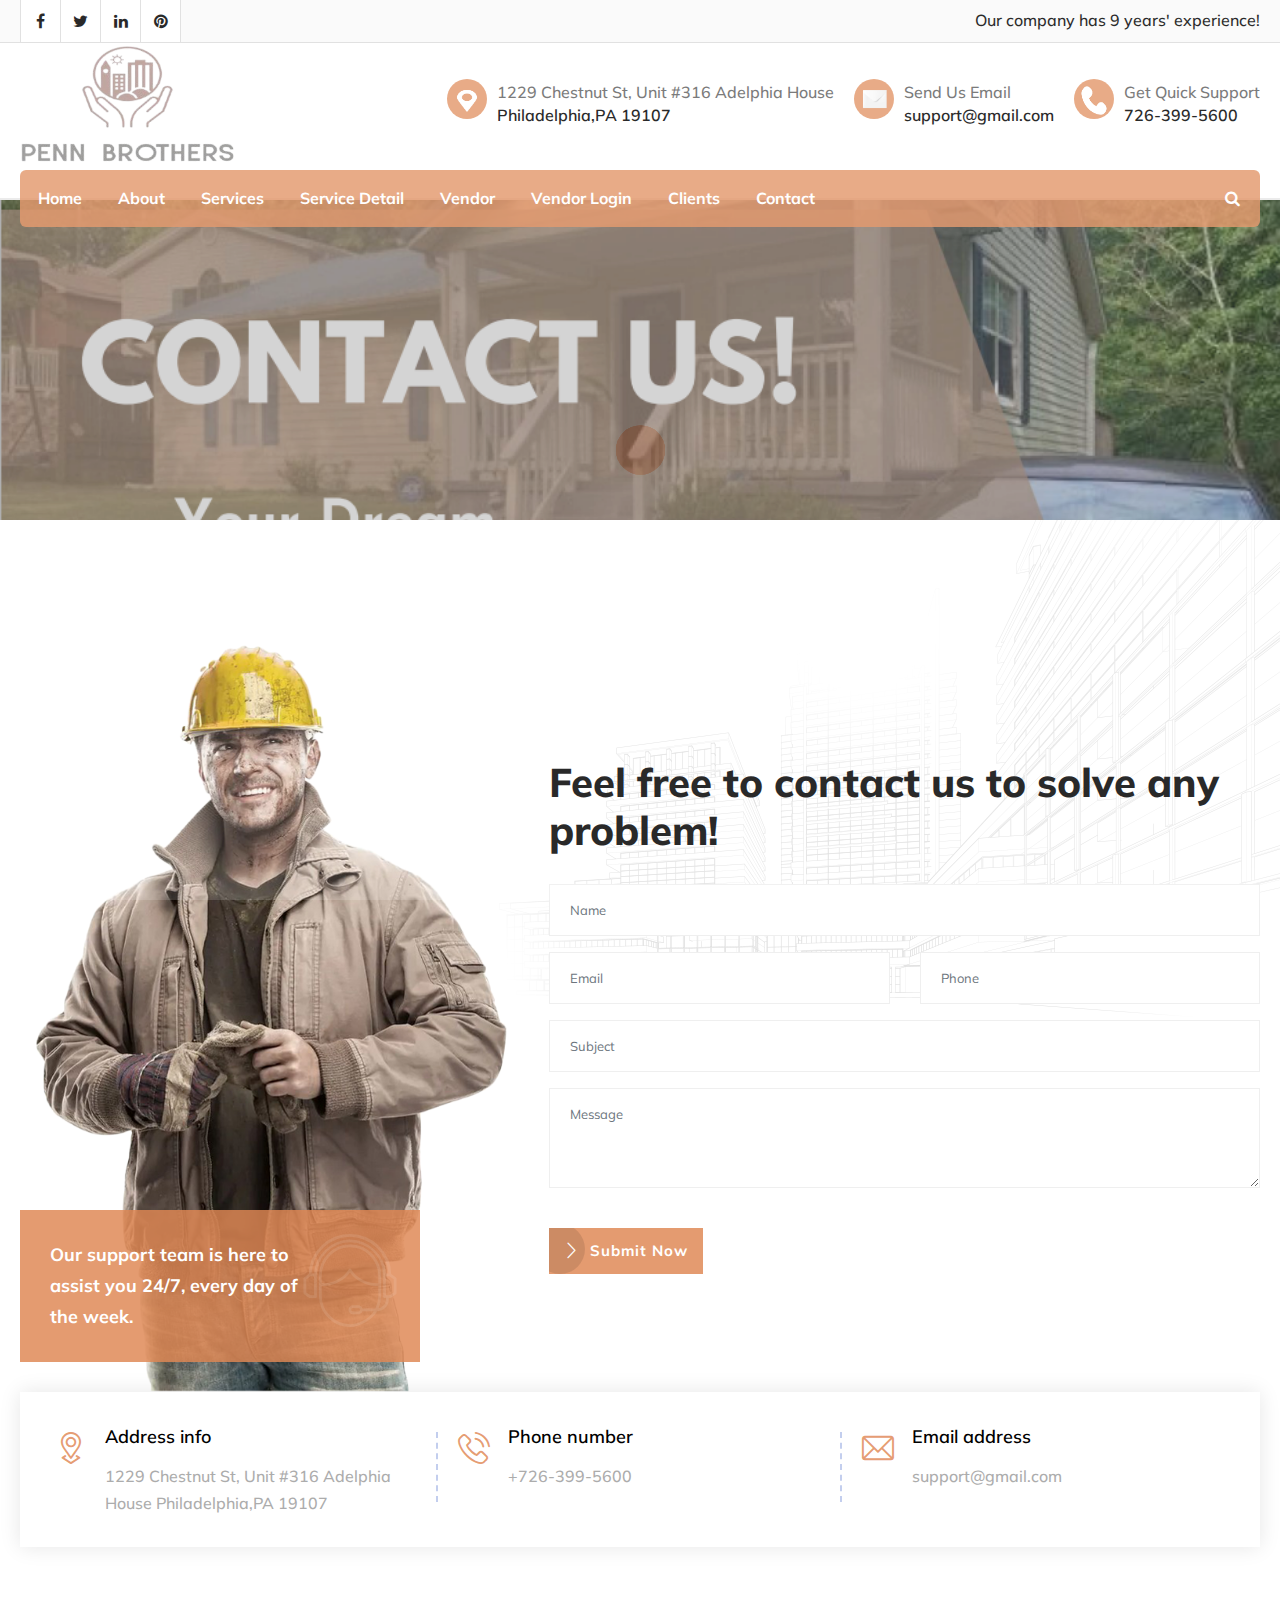
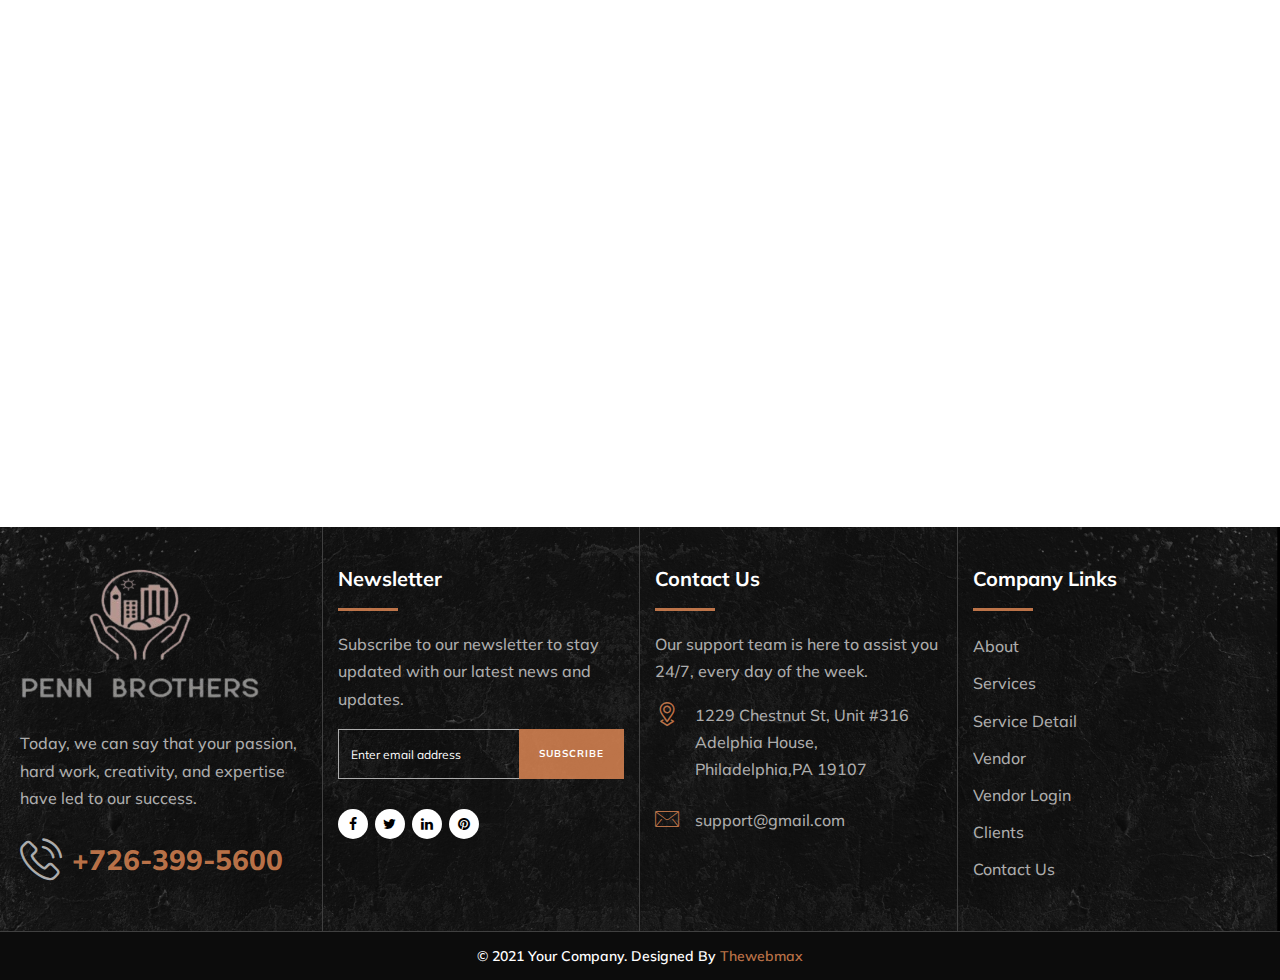
<file: contact.html>
<!DOCTYPE html>
<html lang="en">

<head>
    <!-- META -->
    <meta charset="utf-8">
    <meta http-equiv="X-UA-Compatible" content="IE=edge">
    <meta name="keywords" content="" />
    <meta name="author" content="" />
    <meta name="robots" content="" />
    <meta name="description" content="" />

    <!-- FAVICONS ICON -->
    <link rel="icon" href="images/logo.ico" type="image/x-icon" />
    <link rel="shortcut icon" type="image/x-icon" href="images/logo.png" />

    <!-- PAGE TITLE HERE -->
    <title>Penn Brothers | Contact us</title>

    <!-- MOBILE SPECIFIC -->
    <meta name="viewport" content="width=device-width, initial-scale=1">


    <!-- BOOTSTRAP STYLE SHEET -->
    <link rel="stylesheet" type="text/css" href="css/bootstrap.min.css">
    <!-- FONTAWESOME STYLE SHEET -->
    <link rel="stylesheet" type="text/css" href="css/font-awesome.min.css" />
    <!-- OWL CAROUSEL STYLE SHEET -->
    <link rel="stylesheet" type="text/css" href="css/owl.carousel.min.css">

    <!-- MAGNIFIC POPUP STYLE SHEET -->
    <link rel="stylesheet" type="text/css" href="css/magnific-popup.min.css">

    <!-- MAIN STYLE SHEET -->
    <link rel="stylesheet" type="text/css" href="css/style.css">
    <!-- FLATICON STYLE SHEET -->
    <link rel="stylesheet" type="text/css" href="css/flaticon.min.css">
    <!-- Lc light box popup -->
    <link rel="stylesheet" href="css/lc_lightbox.css" />
    <!-- Price Range Slider -->
    <link rel="stylesheet" href="css/bootstrap-slider.min.css" />


    <!-- THEME COLOR CHANGE STYLE SHEET -->
    <link rel="stylesheet" class="skin" type="text/css" href="css/skin-1.css">
    <!-- SIDE SWITCHER STYLE SHEET -->
    <link rel="stylesheet" type="text/css" href="css/switcher.css">


    <!-- REVOLUTION SLIDER CSS -->
    <link rel="stylesheet" type="text/css" href="plugins/revolution/revolution/css/settings.css">
    <!-- REVOLUTION NAVIGATION STYLE -->
    <link rel="stylesheet" type="text/css" href="plugins/revolution/revolution/css/navigation.css">
    <script src="header.js"></script>
    <script src="footer.js"></script>
</head>

<body>
    <!-- LOADING AREA START ===== -->
    <div class="loading-area">
        <div class="loading-box"></div>
        <div class="loading-pic">
            <div class="cssload-spinner">
                <div class="cssload-ball cssload-ball-1"></div>
                <div class="cssload-ball cssload-ball-2"></div>
                <div class="cssload-ball cssload-ball-3"></div>
                <div class="cssload-ball cssload-ball-4"></div>
            </div>
        </div>
    </div>
    <!-- LOADING AREA  END ====== -->
    <div class="page-wraper">

        <!-- HEADER START -->
        <header-component></header-component>
        <!-- HEADER END -->


        <!-- CONTENT START -->
        <div class="page-content">

            <!-- INNER PAGE BANNER -->
            <div class="wt-bnr-inr overlay-wraper bg-center" style="background-image:url(images/banner/countatus.png);">
                <div class="overlay-main site-bg-black opacity-02"></div>
                <div class="container">
                    <div class="wt-bnr-inr-entry">
                        <div class="banner-title-outer">
                            <div class="banner-title-name">
                                
                            </div>
                        </div>
                        <!-- BREADCRUMB ROW -->

                        

                        <!-- BREADCRUMB ROW END -->
                    </div>
                </div>
            </div>
            <!-- INNER PAGE BANNER END -->



            <!-- CONTACT FORM -->
            <div class="section-full  p-t120 p-b90 bg-top-right bg-no-repeat" style="background-image:url(images/background/bg-content.png);">
                <div class="section-content">
                    <div class="container">
                        <div class="contact-one">
                            <!-- CONTACT FORM-->
                            <div class="row d-flex justify-content-center flex-wrap align-items-center">

                                <div class="col-xl-5 col-lg-5 col-md-5">
                                    <div class="contact-left-media">
                                        <div class="wt-media-content">
                                            <img src="images/intro-pic4.png" alt="">
                                            <div class="call-24">
                                                <span>Our support team is here to assist you 24/7, every day of the week.</span>
                                                <i class="flaticon-customer-service"></i>
                                            </div>
                                        </div>

                                    </div>
                                </div>

                                <div class="col-xl-7 col-lg-7 col-md-7">
                                    <div class="contact-form-outer">
                                        <form class="cons-contact-form" method="post" action="form-handler2.php">

                                            <h2 class="wt-title m-b30">Feel free to contact us to solve any problem!</h2>


                                            <div class="row">

                                                <div class="col-lg-12 col-md-12">
                                                    <div class="form-group">
                                                        <input name="username" type="text" required class="form-control" placeholder="Name">
                                                    </div>
                                                </div>

                                                <div class="col-lg-6 col-md-12">
                                                    <div class="form-group">
                                                        <input name="email" type="text" class="form-control" required placeholder="Email">
                                                    </div>
                                                </div>

                                                <div class="col-lg-6 col-md-12">
                                                    <div class="form-group">
                                                        <input name="phone" type="text" class="form-control" required placeholder="Phone">
                                                    </div>
                                                </div>

                                                <div class="col-lg-12 col-md-12">
                                                    <div class="form-group">
                                                        <input name="subject" type="text" class="form-control" required placeholder="Subject">
                                                    </div>
                                                </div>

                                                <div class="col-lg-12">
                                                    <div class="form-group">
                                                        <textarea name="message" class="form-control" rows="4" placeholder="Message"></textarea>
                                                    </div>
                                                </div>

                                                <div class="col-md-12">
                                                    <button type="submit" class="site-button btn-hover-animation"><i class="flaticon-right"></i>Submit Now</button>
                                                </div>

                                            </div>
                                        </form>
                                    </div>
                                </div>

                            </div>
                        </div>
                        <div class="contact-info-section m-b30">
                            <div class="row">
                                <div class="col-xl-4 col-lg-4 col-md-4 c-info-column">
                                    <div class="c-info-icon flaticon-location"></div>
                                    <span class="m-t0">Address info</span>
                                    <p>1229 Chestnut St, Unit #316 Adelphia House

                                        Philadelphia,PA 19107</p>
                                </div>

                                <div class="col-xl-4 col-lg-4 col-md-4 c-info-column">
                                    <div class="c-info-icon flaticon-phone-call"></div>
                                    <span class="m-t0">Phone number</span>
                                    <p><a href="tel:+216-761-8331">+726-399-5600</a></p>
                                </div>

                                <div class="col-xl-4 col-lg-4 col-md-4 c-info-column">
                                    <div class="c-info-icon flaticon-email"></div>
                                    <span class="m-t0">Email address</span>
                                    <p>support@gmail.com</p>
                                </div>
                            </div>

                        </div>

                    </div>
                </div>
            </div>

            <!-- GOOGLE MAP -->
            <div class="section-full">

                <div class="gmap-outline">
                    <div class="google-map">
                        <div style="width: 100%">
                            <iframe width="100%" height="460" frameborder="0" scrolling="no" marginheight="0" marginwidth="0" src="https://www.google.com/maps/embed?pb=!1m18!1m12!1m3!1d3304.8534521658976!2d-118.2533646842856!3d34.073270780600225!2m3!1f0!2f0!3f0!3m2!1i1024!2i768!4f13.1!3m3!1m2!1s0x80c2c6fd9829c6f3%3A0x6ecd11bcf4b0c23a!2s1363%20Sunset%20Blvd%2C%20Los%20Angeles%2C%20CA%2090026%2C%20USA!5e0!3m2!1sen!2sin!4v1620815366832!5m2!1sen!2sin"></iframe>
                        </div>


                    </div>
                </div>

            </div>

        </div>
        <!-- CONTENT END -->

        <!-- FOOTER START -->
        <footer-component></footer-component>
        <!-- FOOTER END -->

        <!-- BUTTON TOP START -->
        <button class="scroltop"><span class="fa fa-angle-up  relative" id="btn-vibrate"></span></button>

    </div>



    <!-- JAVASCRIPT  FILES ========================================= -->
    <script src="js/jquery-3.6.0.min.js"></script>
    <!-- JQUERY.MIN JS -->
    <script src="js/popper.min.js"></script>
    <!-- POPPER.MIN JS -->
    <script src="js/bootstrap.min.js"></script>
    <!-- BOOTSTRAP.MIN JS -->

    <script src="js/magnific-popup.min.js"></script>
    <!-- MAGNIFIC-POPUP JS -->
    <script src="js/waypoints.min.js"></script>
    <!-- WAYPOINTS JS -->
    <script src="js/counterup.min.js"></script>
    <!-- COUNTERUP JS -->
    <script src="js/waypoints-sticky.min.js"></script>
    <!-- STICKY HEADER -->
    <script src="js/isotope.pkgd.min.js"></script>
    <!-- MASONRY  -->
    <script src="js/owl.carousel.min.js"></script>
    <!-- OWL  SLIDER  -->
    <script src="js/theia-sticky-sidebar.js"></script>
    <!-- STICKY SIDEBAR  -->
    <script src="js/jquery.bootstrap-touchspin.js"></script>
    <!-- FORM JS -->
    <script src="js/custom.js"></script>
    <!-- CUSTOM FUCTIONS  -->
    <script src="js/lc_lightbox.lite.js"></script>
    <!-- IMAGE POPUP -->
    <script src="js/bootstrap-slider.min.js"></script>
    <!-- Form js -->
    <script src="js/jquery.bgscroll.js"></script>
    <!-- BACKGROUND SCROLL -->
    <script src="js/switcher.js"></script>
    <!-- SHORTCODE FUCTIONS  -->


   

</body>

</html>
</file>
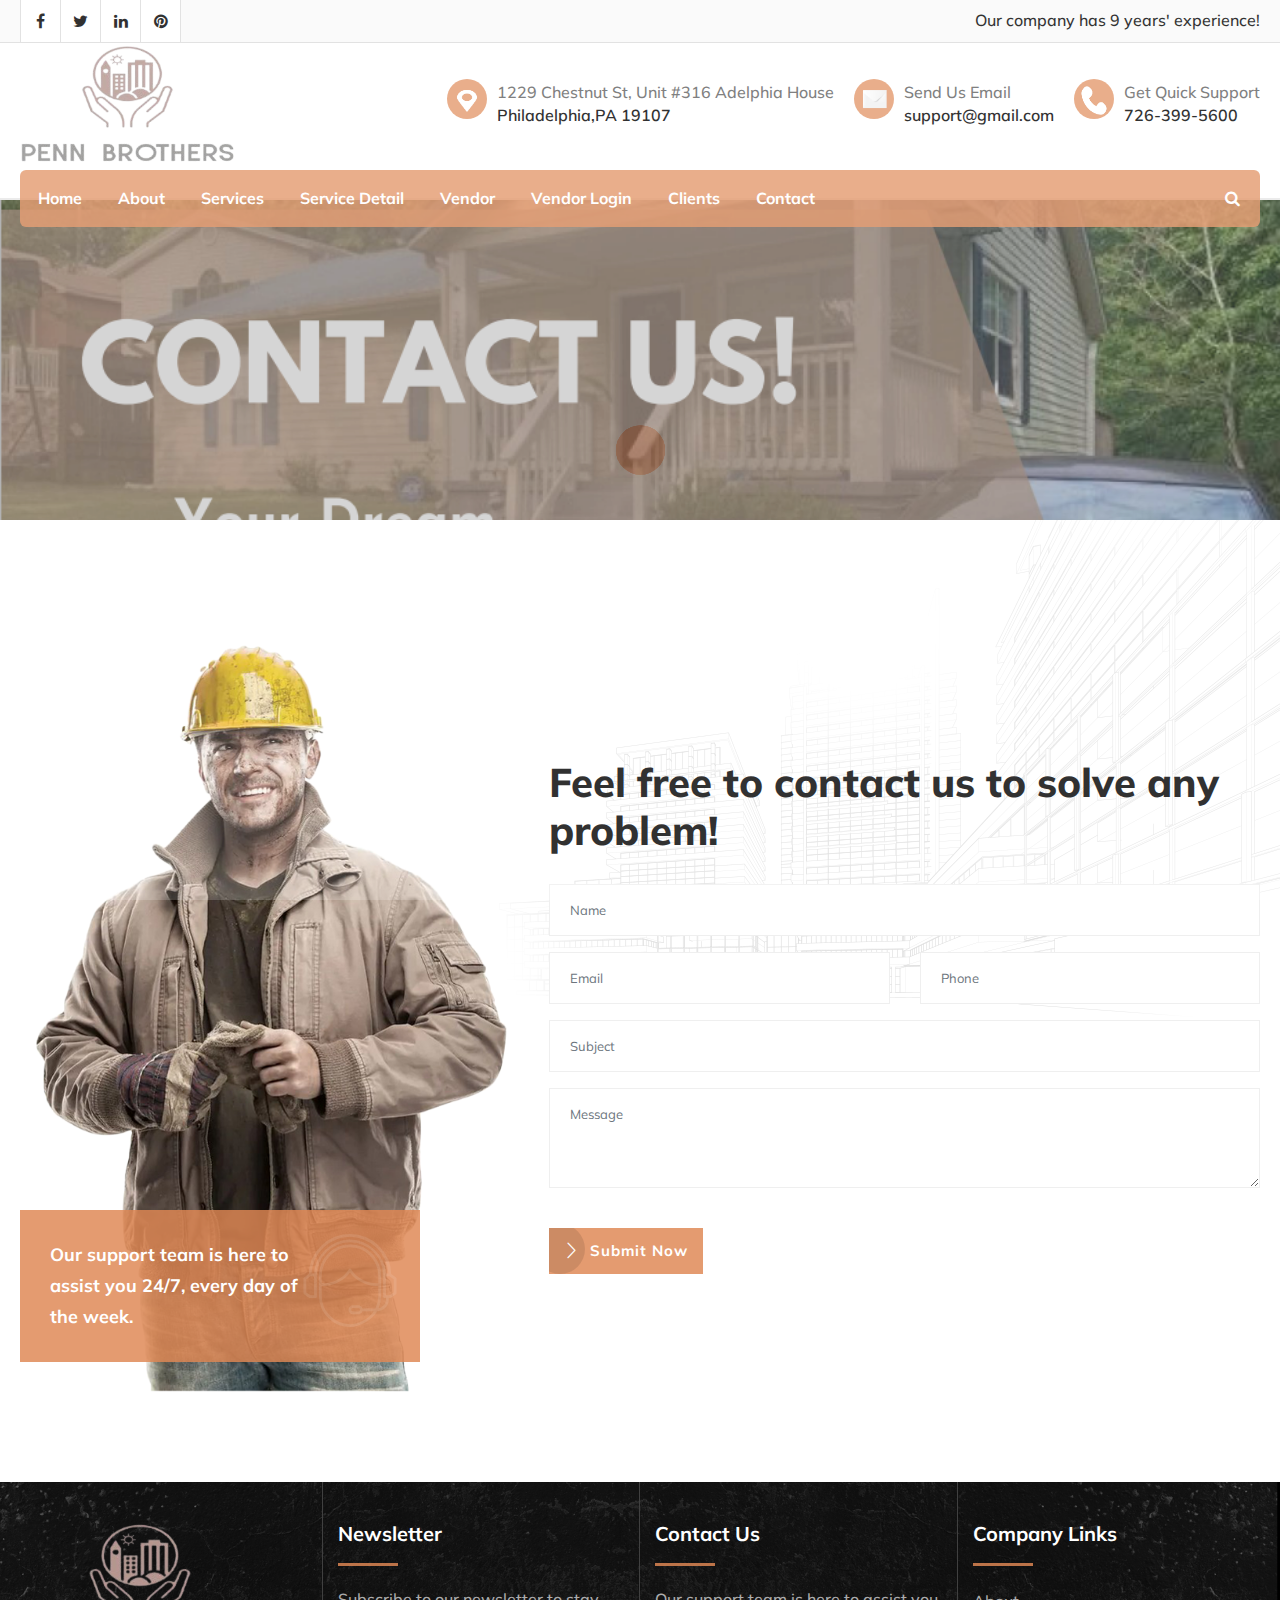
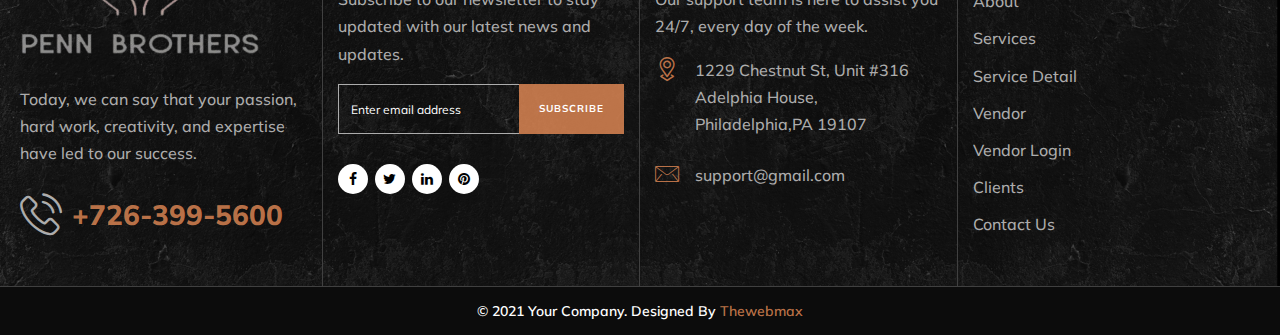
<file: contactform.html>
<!DOCTYPE html>
<html lang="en">

<head>
    <!-- META -->
    <meta charset="utf-8">
    <meta http-equiv="X-UA-Compatible" content="IE=edge">
    <meta name="keywords" content="" />
    <meta name="author" content="" />
    <meta name="robots" content="" />
    <meta name="description" content="" />

    <!-- FAVICONS ICON -->
    <link rel="icon" href="images/logo.ico" type="image/x-icon" />
    <link rel="shortcut icon" type="image/x-icon" href="images/logo.png" />

    <!-- PAGE TITLE HERE -->
    <title>Penn Brothers | Contact</title>

    <!-- MOBILE SPECIFIC -->
    <meta name="viewport" content="width=device-width, initial-scale=1">


    <!-- BOOTSTRAP STYLE SHEET -->
    <link rel="stylesheet" type="text/css" href="css/bootstrap.min.css">
    <!-- FONTAWESOME STYLE SHEET -->
    <link rel="stylesheet" type="text/css" href="css/font-awesome.min.css" />
    <!-- OWL CAROUSEL STYLE SHEET -->
    <link rel="stylesheet" type="text/css" href="css/owl.carousel.min.css">

    <!-- MAGNIFIC POPUP STYLE SHEET -->
    <link rel="stylesheet" type="text/css" href="css/magnific-popup.min.css">

    <!-- MAIN STYLE SHEET -->
    <link rel="stylesheet" type="text/css" href="css/style.css">
    <!-- FLATICON STYLE SHEET -->
    <link rel="stylesheet" type="text/css" href="css/flaticon.min.css">
    <!-- Lc light box popup -->
    <link rel="stylesheet" href="css/lc_lightbox.css" />
    <!-- Price Range Slider -->
    <link rel="stylesheet" href="css/bootstrap-slider.min.css" />


    <!-- THEME COLOR CHANGE STYLE SHEET -->
    <link rel="stylesheet" class="skin" type="text/css" href="css/skin-1.css">
    <!-- SIDE SWITCHER STYLE SHEET -->
    <link rel="stylesheet" type="text/css" href="css/switcher.css">


    <!-- REVOLUTION SLIDER CSS -->
    <link rel="stylesheet" type="text/css" href="plugins/revolution/revolution/css/settings.css">
    <!-- REVOLUTION NAVIGATION STYLE -->
    <link rel="stylesheet" type="text/css" href="plugins/revolution/revolution/css/navigation.css">
    <script src="header.js"></script>
    <script src="footer.js"></script>
</head>

<body>
    <!-- LOADING AREA START ===== -->
    <div class="loading-area">
        <div class="loading-box"></div>
        <div class="loading-pic">
            <div class="cssload-spinner">
                <div class="cssload-ball cssload-ball-1"></div>
                <div class="cssload-ball cssload-ball-2"></div>
                <div class="cssload-ball cssload-ball-3"></div>
                <div class="cssload-ball cssload-ball-4"></div>
            </div>
        </div>
    </div>
    <!-- LOADING AREA  END ====== -->
    <div class="page-wraper">

        <!-- HEADER START -->
        <header-component></header-component>
        <!-- HEADER END -->


        <!-- CONTENT START -->
        <div class="page-content">

            <!-- INNER PAGE BANNER -->
            <div class="wt-bnr-inr overlay-wraper bg-center" style="background-image:url(images/banner/countatus.png);">
                <div class="overlay-main site-bg-black opacity-02"></div>
                <div class="container">
                    <div class="wt-bnr-inr-entry">
                        <div class="banner-title-outer">
                            <div class="banner-title-name">
                                
                            </div>
                        </div>
                        <!-- BREADCRUMB ROW -->

                        

                        <!-- BREADCRUMB ROW END -->
                    </div>
                </div>
            </div>
            <!-- INNER PAGE BANNER END -->



            <!-- CONTACT FORM -->
            <div class="section-full  p-t120 p-b90 bg-top-right bg-no-repeat" style="background-image:url(images/background/bg-content.png);">
                <div class="section-content">
                    <div class="container">
                        <div class="contact-one">
                            <!-- CONTACT FORM-->
                            <div class="row d-flex justify-content-center flex-wrap align-items-center">

                                <div class="col-xl-5 col-lg-5 col-md-5">
                                    <div class="contact-left-media">
                                        <div class="wt-media-content">
                                            <img src="images/intro-pic4.png" alt="">
                                            <div class="call-24">
                                                <span>Our support team is here to assist you 24/7, every day of the week.</span>
                                                <i class="flaticon-customer-service"></i>
                                            </div>
                                        </div>

                                    </div>
                                </div>

                                <div class="col-xl-7 col-lg-7 col-md-7">
                                    <div class="contact-form-outer">
                                        <form class="cons-contact-form" method="post" action="form-handler2.php">

                                            <h2 class="wt-title m-b30">Feel free to contact us to solve any problem!</h2>


                                            <div class="row">

                                                <div class="col-lg-12 col-md-12">
                                                    <div class="form-group">
                                                        <input name="username" type="text" required class="form-control" placeholder="Name">
                                                    </div>
                                                </div>

                                                <div class="col-lg-6 col-md-12">
                                                    <div class="form-group">
                                                        <input name="email" type="text" class="form-control" required placeholder="Email">
                                                    </div>
                                                </div>

                                                <div class="col-lg-6 col-md-12">
                                                    <div class="form-group">
                                                        <input name="phone" type="text" class="form-control" required placeholder="Phone">
                                                    </div>
                                                </div>

                                                <div class="col-lg-12 col-md-12">
                                                    <div class="form-group">
                                                        <input name="subject" type="text" class="form-control" required placeholder="Subject">
                                                    </div>
                                                </div>

                                                <div class="col-lg-12">
                                                    <div class="form-group">
                                                        <textarea name="message" class="form-control" rows="4" placeholder="Message"></textarea>
                                                    </div>
                                                </div>

                                                <div class="col-md-12">
                                                    <button type="submit" class="site-button btn-hover-animation"><i class="flaticon-right"></i>Submit Now</button>
                                                </div>

                                            </div>
                                        </form>
                                    </div>
                                </div>

                            </div>
                        </div>
                        

                    </div>
                </div>
            </div>

            

        </div>
        <!-- CONTENT END -->

        <!-- FOOTER START -->
        <footer-component></footer-component>
        <!-- FOOTER END -->

        <!-- BUTTON TOP START -->
        <button class="scroltop"><span class="fa fa-angle-up  relative" id="btn-vibrate"></span></button>

    </div>



    <!-- JAVASCRIPT  FILES ========================================= -->
    <script src="js/jquery-3.6.0.min.js"></script>
    <!-- JQUERY.MIN JS -->
    <script src="js/popper.min.js"></script>
    <!-- POPPER.MIN JS -->
    <script src="js/bootstrap.min.js"></script>
    <!-- BOOTSTRAP.MIN JS -->

    <script src="js/magnific-popup.min.js"></script>
    <!-- MAGNIFIC-POPUP JS -->
    <script src="js/waypoints.min.js"></script>
    <!-- WAYPOINTS JS -->
    <script src="js/counterup.min.js"></script>
    <!-- COUNTERUP JS -->
    <script src="js/waypoints-sticky.min.js"></script>
    <!-- STICKY HEADER -->
    <script src="js/isotope.pkgd.min.js"></script>
    <!-- MASONRY  -->
    <script src="js/owl.carousel.min.js"></script>
    <!-- OWL  SLIDER  -->
    <script src="js/theia-sticky-sidebar.js"></script>
    <!-- STICKY SIDEBAR  -->
    <script src="js/jquery.bootstrap-touchspin.js"></script>
    <!-- FORM JS -->
    <script src="js/custom.js"></script>
    <!-- CUSTOM FUCTIONS  -->
    <script src="js/lc_lightbox.lite.js"></script>
    <!-- IMAGE POPUP -->
    <script src="js/bootstrap-slider.min.js"></script>
    <!-- Form js -->
    <script src="js/jquery.bgscroll.js"></script>
    <!-- BACKGROUND SCROLL -->
    <script src="js/switcher.js"></script>
    <!-- SHORTCODE FUCTIONS  -->


    

</body>

</html>
</file>
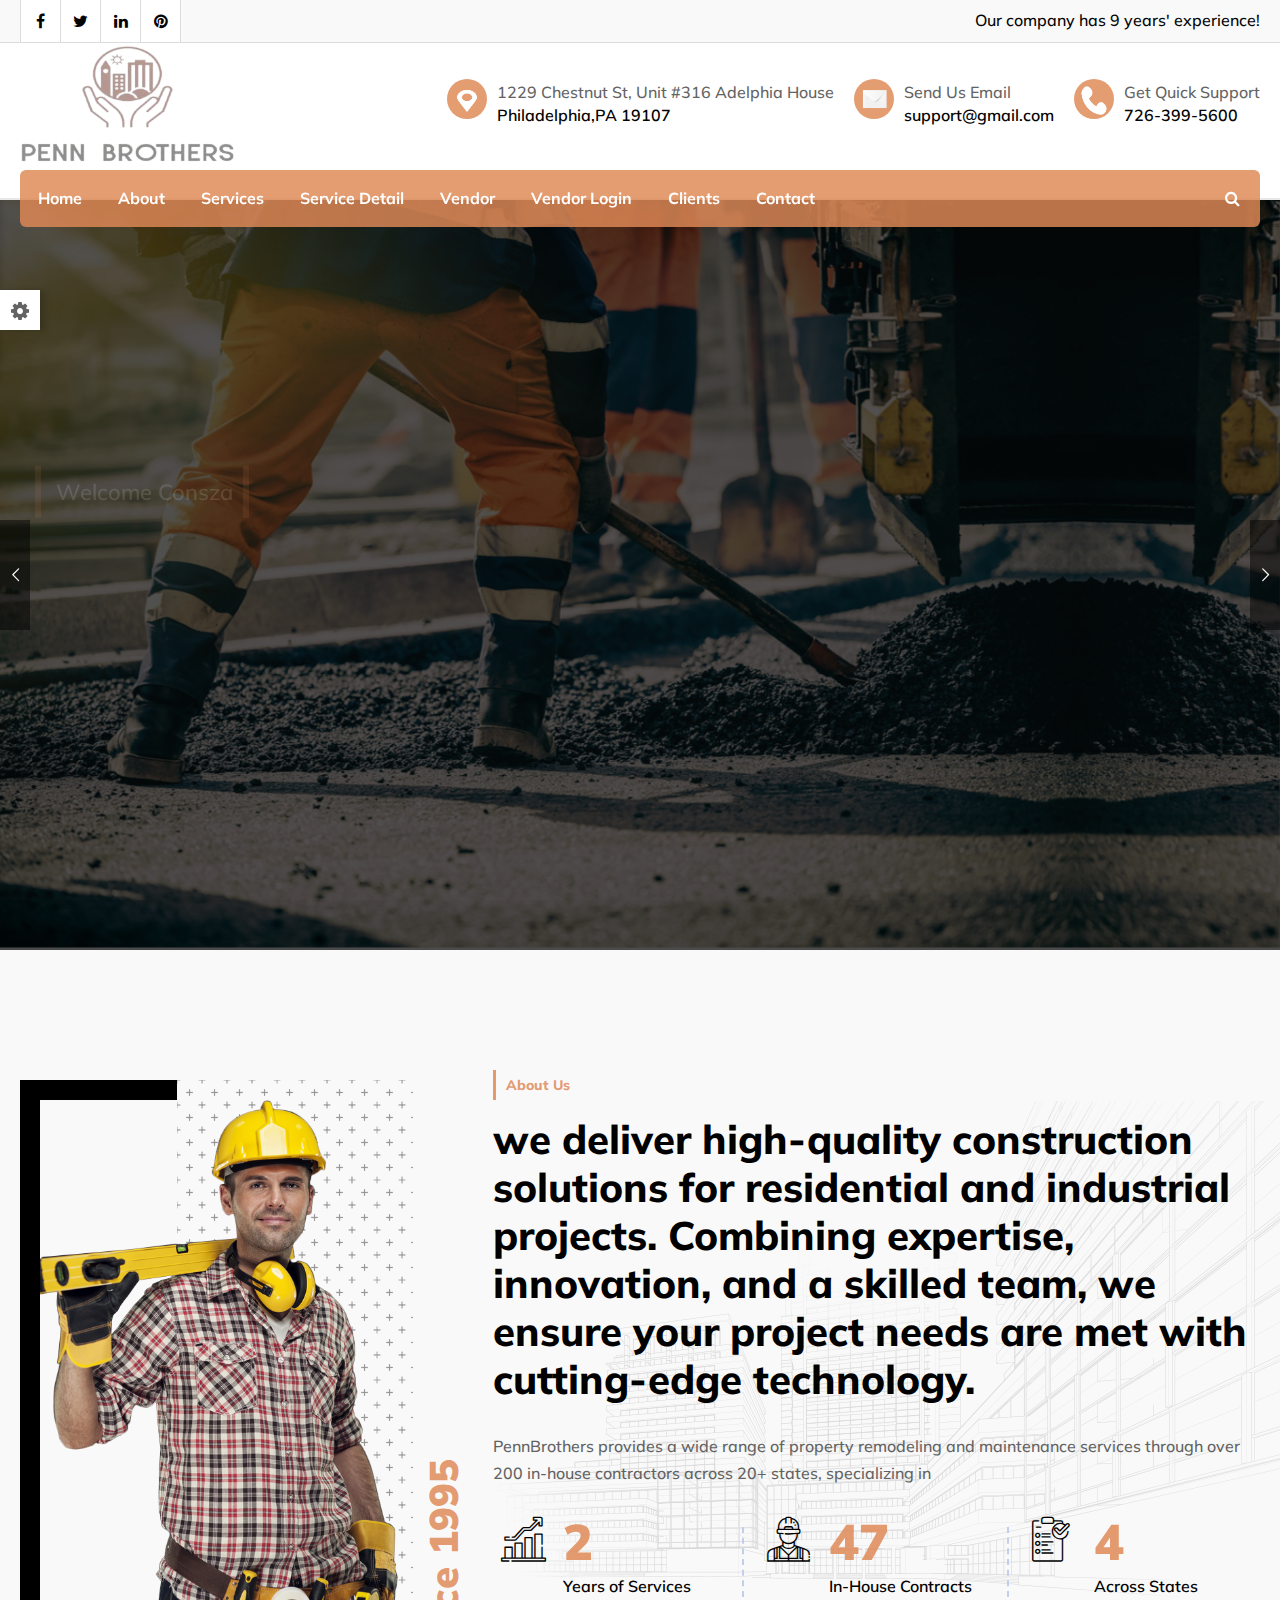
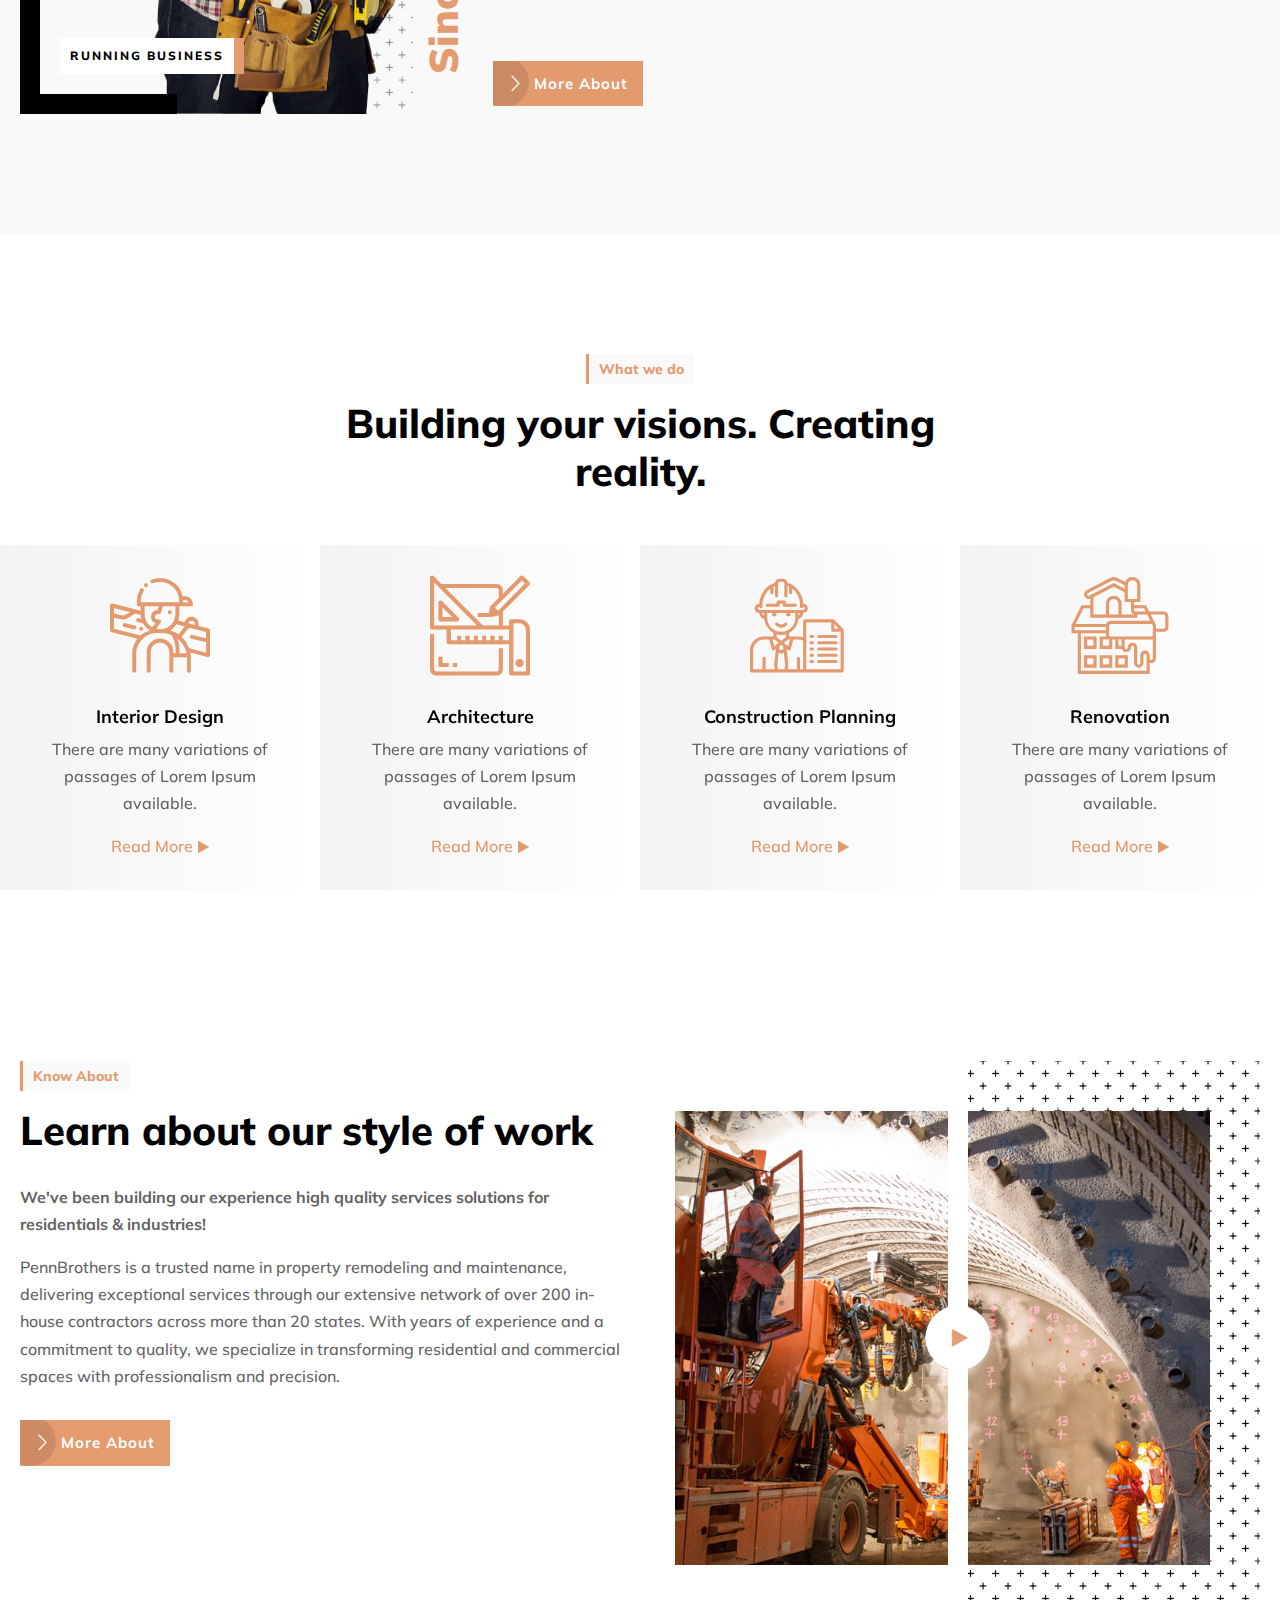
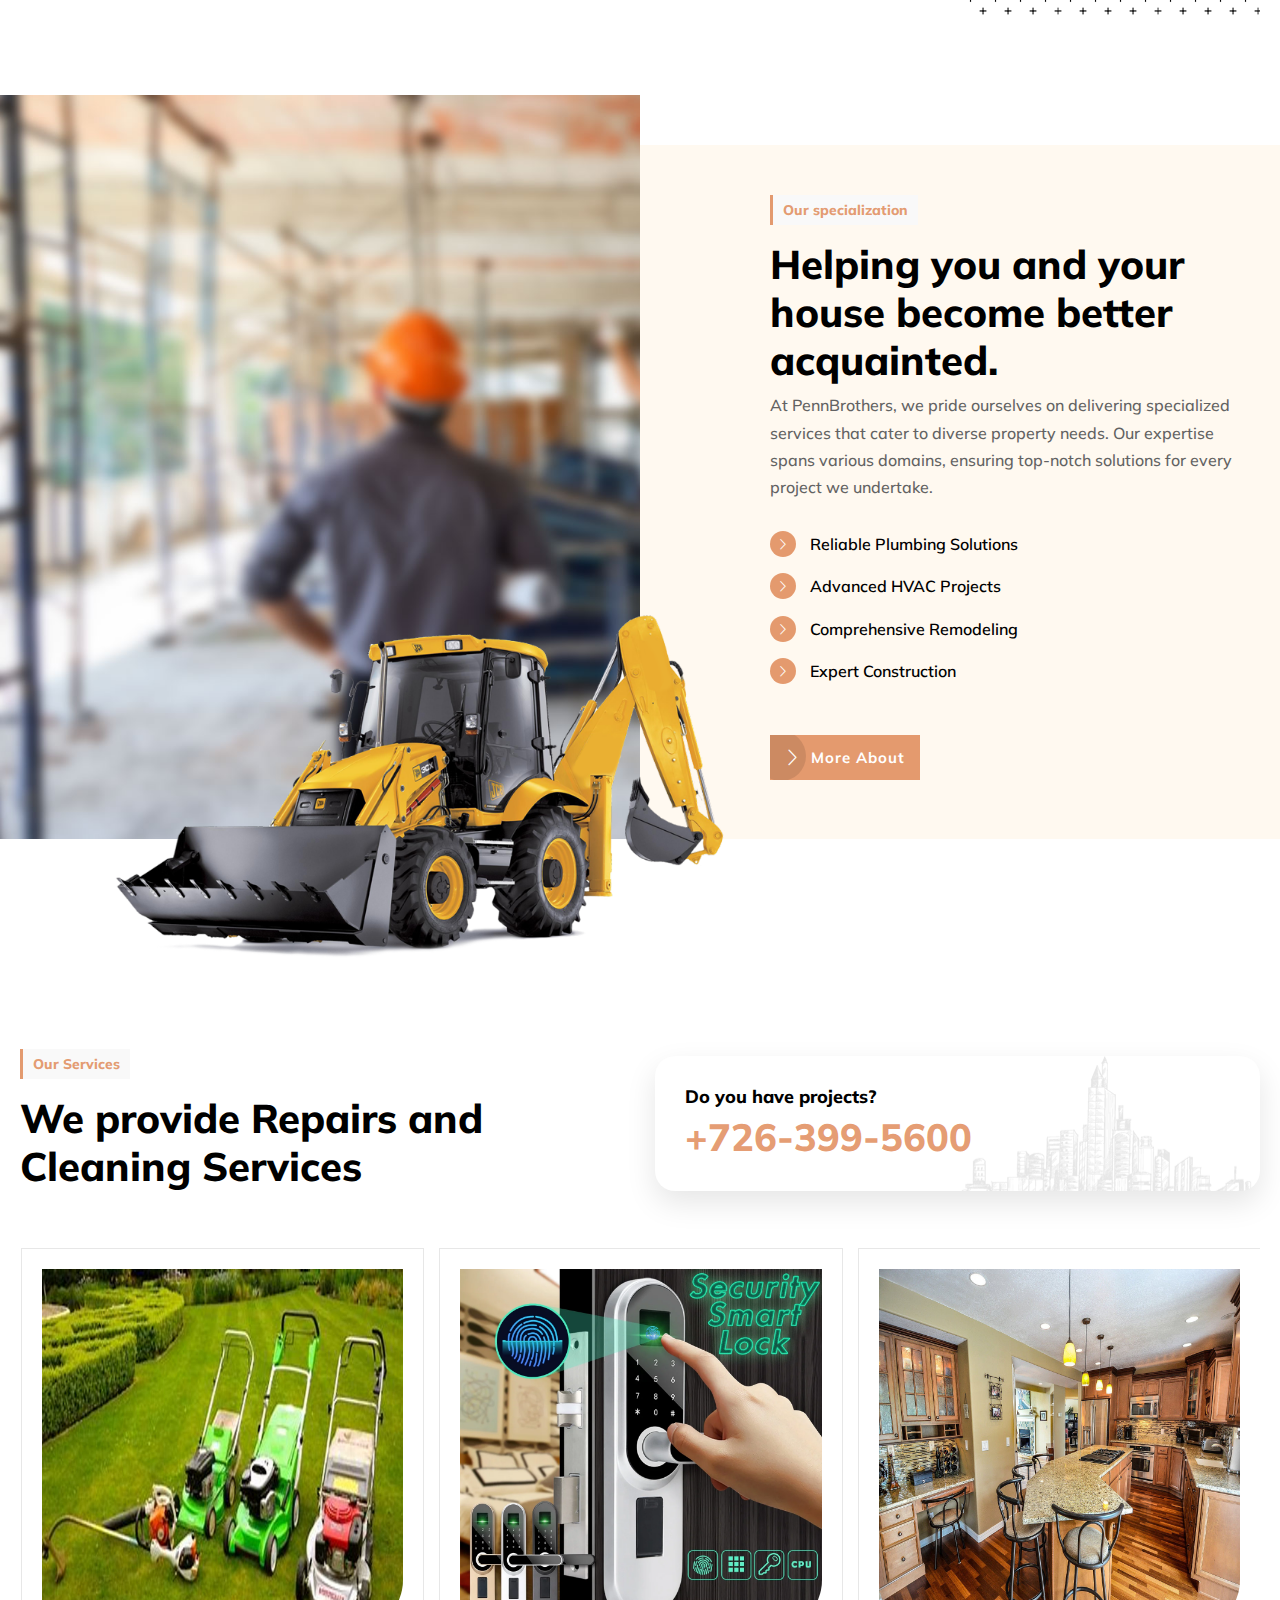
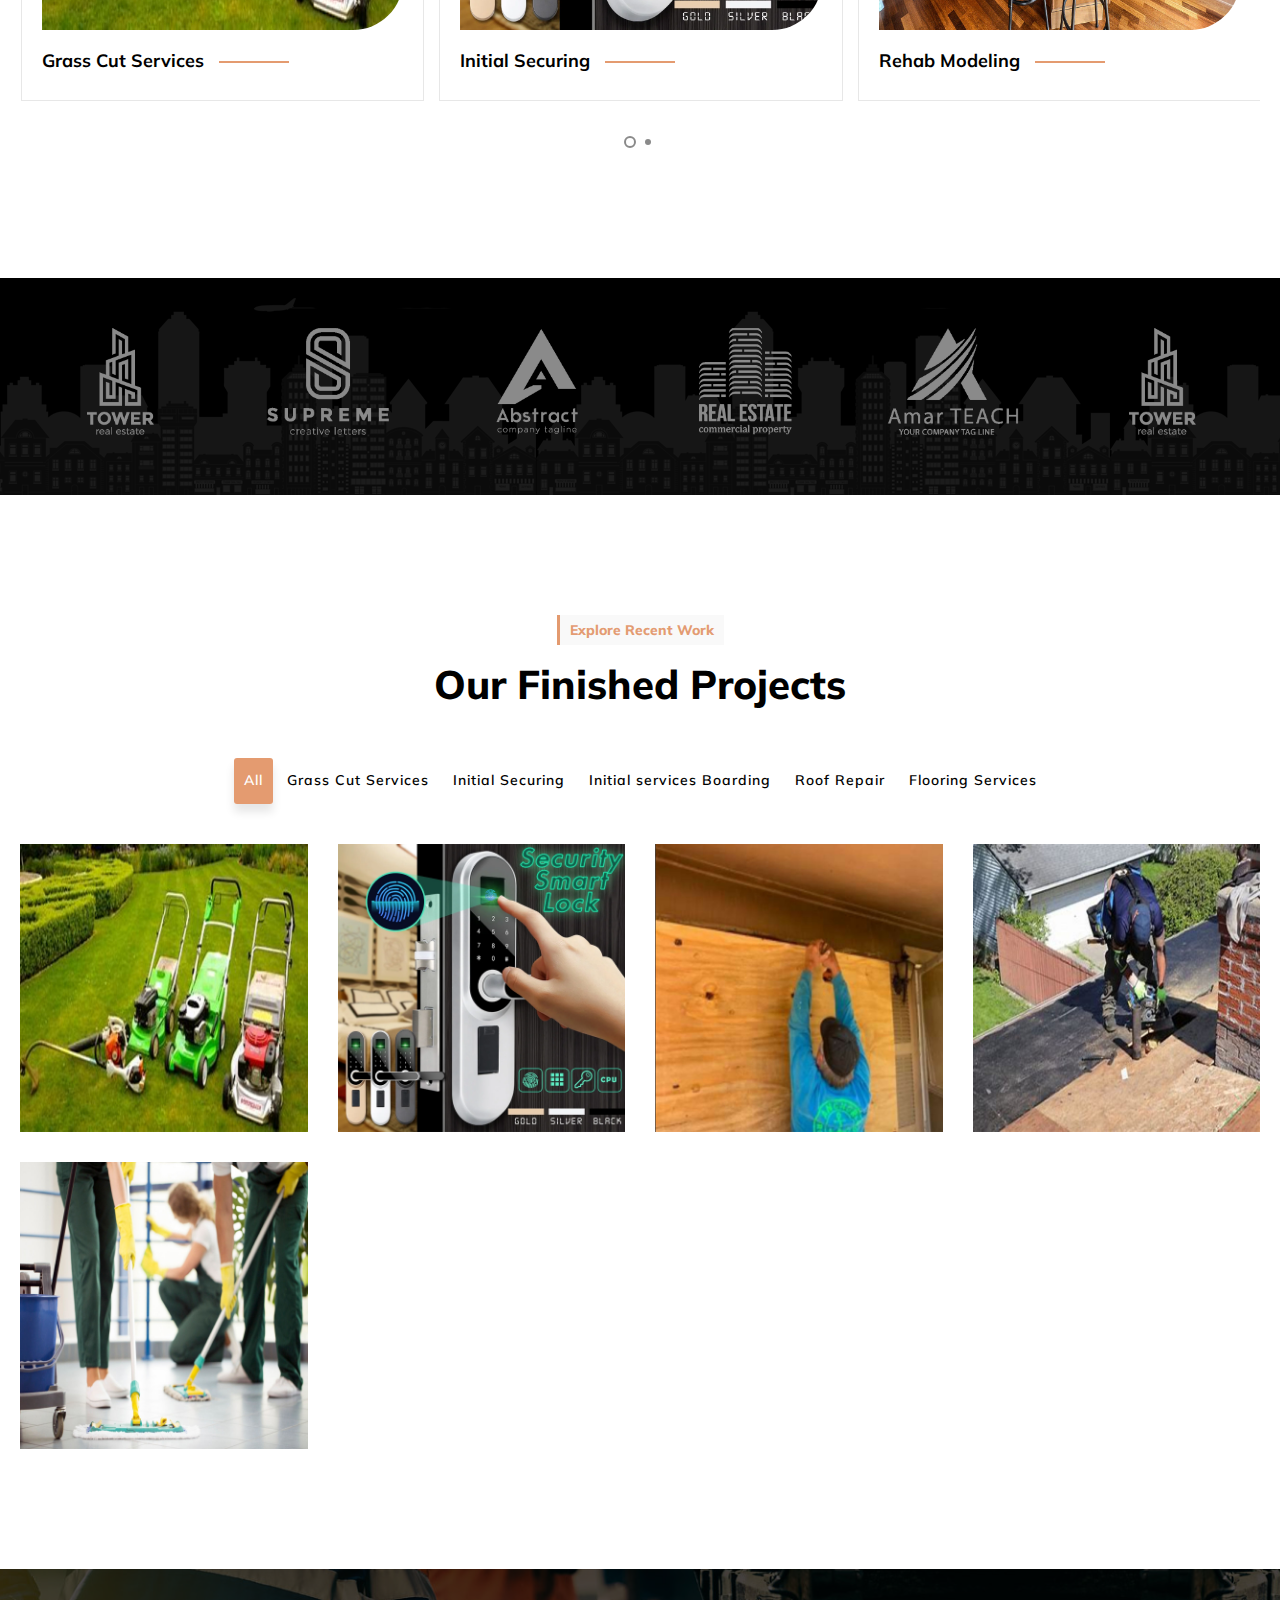
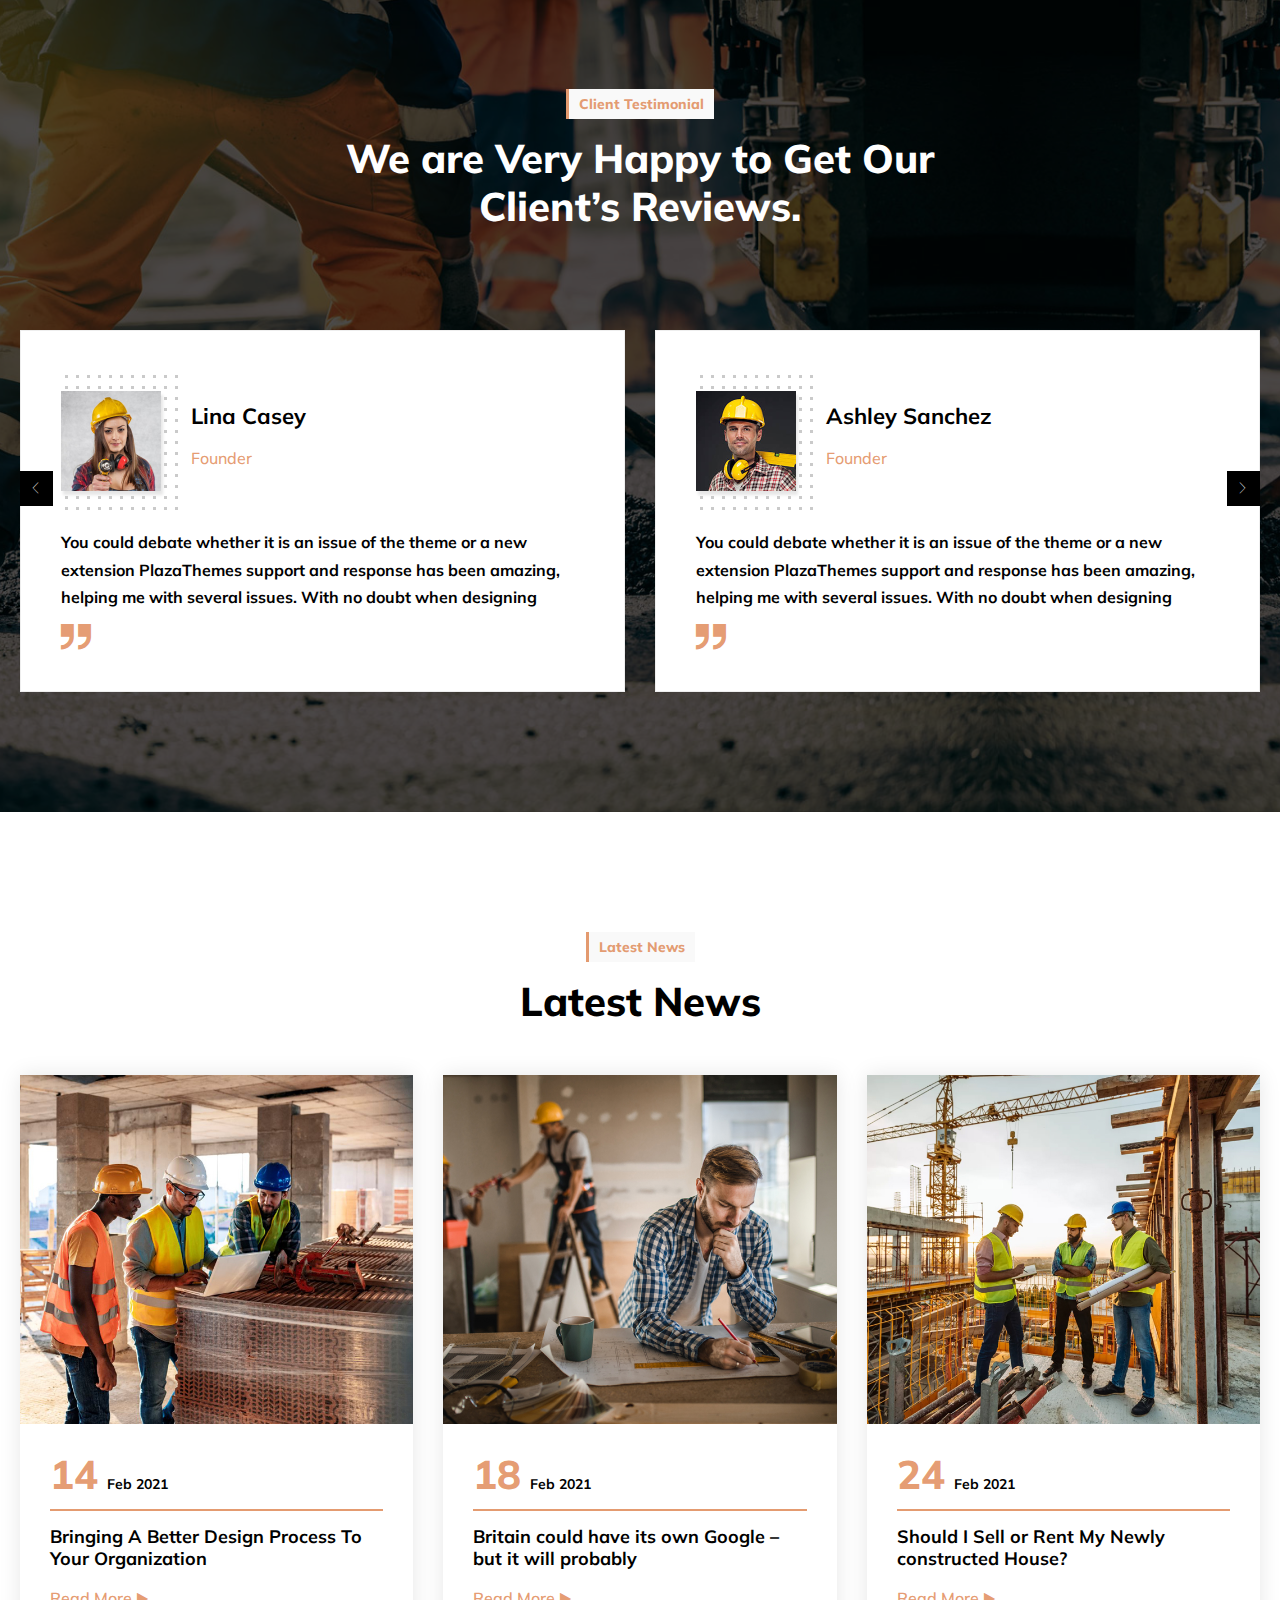
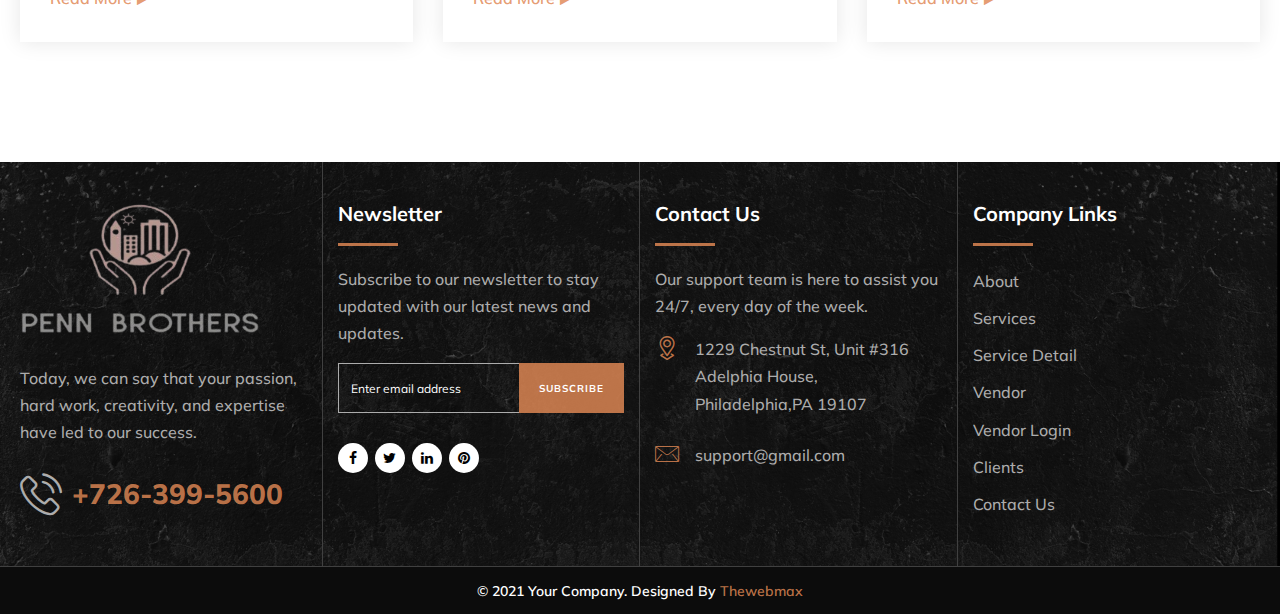
<file: index-2.html>
<!DOCTYPE html>
<html lang="en">

<head>

    <!-- META -->
    <meta charset="utf-8">
    <meta http-equiv="X-UA-Compatible" content="IE=edge">
    <meta name="keywords" content="" />
    <meta name="author" content="" />
    <meta name="robots" content="" />
    <meta name="description" content="" />

    <!-- FAVICONS ICON -->
    <link rel="icon" href="images/logo.png" type="image/x-icon" />
    <link rel="shortcut icon" type="image/x-icon" href="images/logo.png" />

    <!-- PAGE TITLE HERE -->
    <title>Penn Brothers Maintainance Services INC</title>

    <!-- MOBILE SPECIFIC -->
    <meta name="viewport" content="width=device-width, initial-scale=1">


    <!-- BOOTSTRAP STYLE SHEET -->
    <link rel="stylesheet" type="text/css" href="css/bootstrap.min.css">
    <!-- FONTAWESOME STYLE SHEET -->
    <link rel="stylesheet" type="text/css" href="css/font-awesome.min.css" />
    <!-- OWL CAROUSEL STYLE SHEET -->
    <link rel="stylesheet" type="text/css" href="css/owl.carousel.min.css">

    <!-- MAGNIFIC POPUP STYLE SHEET -->
    <link rel="stylesheet" type="text/css" href="css/magnific-popup.min.css">

    <!-- MAIN STYLE SHEET -->
    <link rel="stylesheet" type="text/css" href="css/style.css">
    <!-- FLATICON STYLE SHEET -->
    <link rel="stylesheet" type="text/css" href="css/flaticon.min.css">
    <!-- Lc light box popup -->
    <link rel="stylesheet" href="css/lc_lightbox.css" />
    <!-- Price Range Slider -->
    <link rel="stylesheet" href="css/bootstrap-slider.min.css" />


    <!-- THEME COLOR CHANGE STYLE SHEET -->
    <link rel="stylesheet" class="skin" type="text/css" href="css/skin-1.css">
    <!-- SIDE SWITCHER STYLE SHEET -->
    <link rel="stylesheet" type="text/css" href="css/switcher.css">

    <!-- REVOLUTION SLIDER CSS -->
    <link rel="stylesheet" type="text/css" href="plugins/revolution/revolution/css/settings.css">
    <!-- REVOLUTION NAVIGATION STYLE -->
    <link rel="stylesheet" type="text/css" href="plugins/revolution/revolution/css/navigation.css">

<script src="header.js"></script>
<script src="footer.js"></script>
</head>

<body>
    <!-- LOADING AREA START ===== -->
    <div class="loading-area">
        <div class="loading-box"></div>
        <div class="loading-pic">
            <div class="cssload-spinner">
                <div class="cssload-ball cssload-ball-1"></div>
                <div class="cssload-ball cssload-ball-2"></div>
                <div class="cssload-ball cssload-ball-3"></div>
                <div class="cssload-ball cssload-ball-4"></div>
            </div>
        </div>
    </div>
    <!-- LOADING AREA  END ====== -->
    <div class="page-wraper">

        <!-- HEADER START -->
        <header-component></header-component>

        <!-- HEADER END -->

        <!-- CONTENT START -->
        <div class="page-content">


            <div class="slider-outer2 site-bg-white">
                <div class="mid-slider">
                    <!-- SLIDER START -->
                    <div id="welcome_wrapper" class="rev_slider_wrapper fullscreen-container" data-alias="goodnews-header" data-source="gallery" style="background:#eeeeee;padding:0px;">
                        <div id="welcome" class="rev_slider fullscreenbanner" style="display:none;" data-version="5.4.3.1">
                            <ul>

                                <!-- SLIDE 1 -->
                                <li data-index="rs-901" data-transition="fade" data-slotamount="default" data-hideafterloop="0" data-hideslideonmobile="off" data-easein="default" data-easeout="default" data-masterspeed="default" data-thumb="images/main-slider/slider3/slide1.jpg" data-rotate="0"
                                    data-fstransition="fade" data-fsmasterspeed="300" data-fsslotamount="7" data-saveperformance="off" data-title="Slide Title" data-param1="Additional Text" data-param2="" data-param3="" data-param4="" data-param5="" data-param6=""
                                    data-param7="" data-param8="" data-param9="" data-param10="" data-description="">
                                    <!-- MAIN IMAGE -->

                                    <img src="images/main-slider/slider3/slide1.jpg" alt="" data-lazyload="images/main-slider/slider3/slide1.jpg" data-bgposition="center center" data-bgfit="cover" data-bgparallax="4" class="rev-slidebg" data-no-retina>


                                    <!-- LAYER NR. 1 -->
                                    <div class="tp-caption   tp-resizeme  tp-imgopacity rs-parallaxlevel-1" id="slide-901-layer-0" data-x="['center','center','center','center']" data-hoffset="['0','0','0','0']" data-y="['middle','middle','middle','middle']" data-voffset="['0','0','0','0']"
                                        data-width="full-proportional" data-height="full-proportional" data-whitespace="nowrap" data-type="image" data-basealign="slide" data-responsive_offset="on" data-frames='[{"delay":200,"speed":2000,"frame":"0","from":"sX:1;sY:1;opacity:0;fb:10px;","to":"o:1;fb:0px;","ease":"Power3.easeInOut"},{"delay":"wait","speed":300,"frame":"999","to":"opacity:0;fb:0;","ease":"Power3.easeInOut"}]'
                                        data-textAlign="['inherit','inherit','inherit','inherit']" data-paddingtop="[0,0,0,0]" data-paddingright="[0,0,0,0]" data-paddingbottom="[0,0,0,0]" data-paddingleft="[0,0,0,0]" style="z-index: 1;opacity:0.5 !important;">
                                        <div class="rs-looped rs-slideloop" data-easing="Power1.easeInOut" data-speed="1" data-xs="-5" data-xe="5" data-ys="0" data-ye="0"><img src="images/main-slider/slider3/slide1.jpg" alt="" data-ww="['full-proportional','full-proportional','full-proportional','full-proportional']" data-hh="['full-proportional','full-proportional','full-proportional','full-proportional']"
                                                width="1920" height="1823" data-no-retina> </div>
                                    </div>
                                    <!-- LAYERS -->
                                    <!-- LAYER NR. 1 [ for overlay ] -->
                                    <div class="tp-caption tp-shape tp-shapewrapper " id="slide-901-layer-0" data-x="['center','center','center','center']" data-hoffset="['0','0','0','0']" data-y="['middle','middle','middle','middle']" data-voffset="['0','0','0','0']" data-width="full"
                                        data-height="full" data-whitespace="nowrap" data-type="shape" data-basealign="slide" data-responsive_offset="off" data-responsive="off" data-frames='[
                                    {"from":"opacity:0;","speed":1000,"to":"o:1;","delay":0,"ease":"Power4.easeOut"},
                                    {"delay":"wait","speed":1000,"to":"opacity:0;","ease":"Power4.easeOut"}
                                    ]' data-textAlign="['left','left','left','left']" data-paddingtop="[0,0,0,0]" data-paddingright="[0,0,0,0]" data-paddingbottom="[0,0,0,0]" data-paddingleft="[0,0,0,0]" style="z-index: 1;background-color:rgba(0, 0, 0, 0.7);border-color:rgba(0, 0, 0, 0);border-width:0px;">
                                    </div>

                                    <!-- LAYER NR. 3 [ Small Title ] -->
                                    <div class="tp-caption   tp-resizeme" id="slide-901-layer-3" data-x="['left','left','left','center']" data-hoffset="['30','30','30','0']" data-y="['middle','middle','middle','middle']" data-voffset="['-170','-170','-170','-170']" data-fontsize="['22','22','30','50']"
                                        data-lineheight="['22','22','30','50']" data-width="['700','700','600','480']" data-height="['none','none','none','none']" data-whitespace="['normal','normal','normal','normal']" data-type="text" data-responsive_offset="on"
                                        data-frames='[
                                    {"from":"y:100px(R);opacity:0;","speed":2000,"to":"o:1;","delay":500,"ease":"Power4.easeOut"},
                                    {"delay":"wait","speed":1000,"to":"y:-50px;opacity:0;","ease":"Power2.easeInOut"}
                                    ]' data-textAlign="['left','left','left','center']" data-paddingtop="[0,0,0,0]" data-paddingright="[0,0,0,0]" data-paddingbottom="[0,0,0,0]" data-paddingleft="[0,0,0,0]" style="z-index: 13; 
                                    white-space: normal; 
                                    color:#fff;
                                    font-family: 'Mulish', sans-serif;">
                                        <div class=" slider_title bdr-primary">Welcome Consza</div>
                                    </div>



                                    <!-- LAYER NR. 4 [ Large title ] -->
                                    <div class="tp-caption   tp-resizeme" id="slide-901-layer-4" data-x="['left','left','left','center']" data-hoffset="['30','30','30','0']" data-y="['middle','middle','middle','middle']" data-voffset="['-50','-50','-50','-50']" data-fontsize="['72','72','60','72']"
                                        data-lineheight="['86','86','66','66']" data-width="['800','800','700','600']" data-height="['none','none','none','none']" data-whitespace="['normal','normal','normal','normal']" data-type="text" data-responsive_offset="on"
                                        data-frames='[
                                    {"from":"y:100px(R);opacity:0;","speed":2000,"to":"o:1;","delay":1000,"ease":"Power4.easeOut"},
                                    {"delay":"wait","speed":1000,"to":"y:-50px;opacity:0;","ease":"Power2.easeInOut"}
                                    ]' data-textAlign="['left','left','left','center']" data-paddingtop="[5,5,5,5]" data-paddingright="[0,0,0,0]" data-paddingbottom="[0,0,0,0]" data-paddingleft="[0,0,0,0]" style="z-index: 13; 
                                    white-space: normal; 
                                    font-weight: 900;
                                    color:#fff;
                                    border-width:0px;">
                                        <div style="font-family: 'Mulish', sans-serif;">
                                            <span class="text-white">Committed To Superior Quality</span>
                                        </div>

                                    </div>

                                    <!-- LAYER NR. 5 [ for see all service botton ] -->
                                    <div class="tp-caption tp-resizeme" id="slide-901-layer-5" data-x="['left','left','left','center']" data-hoffset="['30','50','50','0']" data-y="['middle','middle','middle','middle']" data-voffset="['100','100','100','100']" data-lineheight="['none','none','none','none']"
                                        data-width="['200','200','200','200']" data-height="['none','none','none','none']" data-whitespace="['normal','normal','normal','normal']" data-type="text" data-responsive_offset="on" data-frames='[ 
                                    {"from":"y:100px(R);opacity:0;","speed":2000,"to":"o:1;","delay":2000,"ease":"Power4.easeOut"},
                                    {"delay":"wait","speed":1000,"to":"y:-50px;opacity:0;","ease":"Power2.easeInOut"}
                                    ]' data-textAlign="['left','left','left','center']" data-paddingtop="[0,0,0,0]" data-paddingright="[0,0,0,0]" data-paddingbottom="[0,0,0,0]" data-paddingleft="[0,0,0,0]" style="z-index:13; text-transform:uppercase;">
                                        <a href="about-1.html" class="site-button btn-hover-animation"><i class="flaticon-right"></i>More About</a>
                                    </div>

                                    <!-- LAYER NR. 7 [ for  pic ] -->
                                    <div class="tp-caption tp-resizeme" id="slide-901-layer-6" data-x="['right','right','right','center']" data-hoffset="['0','0','0','0']" data-y="['bottom','bottom','bottom','bottom']" data-voffset="['-50','-50','-50','-50']" data-width="none" data-height="none"
                                        data-whitespace="nowrap" data-type="image" data-responsive_offset="on" data-frames='[ 
                                    {"from":"y:100px(R);opacity:0;","speed":2000,"to":"o:1;","delay":2000,"ease":"Power4.easeOut"},
                                    {"delay":"wait","speed":1000,"to":"y:-50px;opacity:0;","ease":"Power2.easeInOut"}
                                    ]' style="z-index: 4;">
                                        <img src="images/main-slider/slider3/banner-1-1.png" alt="" data-ww="['360px','360px','360px','260px']" data-hh="['570px','570px','570px','412px']" width="391" height="645" width="360" height="570" data-no-retina>
                                    </div>



                                </li>


                                <!-- SLIDE 2 -->
                                <li data-index="rs-902" data-transition="fade" data-slotamount="default" data-hideafterloop="0" data-hideslideonmobile="off" data-easein="default" data-easeout="default" data-masterspeed="default" data-thumb="images/main-slider/slider3/slide2.jpg" data-rotate="0"
                                    data-fstransition="fade" data-fsmasterspeed="300" data-fsslotamount="7" data-saveperformance="off" data-title="Slide Title" data-param1="Additional Text" data-param2="" data-param3="" data-param4="" data-param5="" data-param6=""
                                    data-param7="" data-param8="" data-param9="" data-param10="" data-description="">
                                    <!-- MAIN IMAGE -->

                                    <img src="images/main-slider/slider3/slide2.jpg" alt="" data-lazyload="images/main-slider/slider3/slide2.jpg" data-bgposition="center center" data-bgfit="cover" data-bgparallax="4" class="rev-slidebg" data-no-retina>


                                    <!-- LAYER NR. 1 -->
                                    <div class="tp-caption   tp-resizeme  tp-imgopacity rs-parallaxlevel-1" id="slide-901-layer-0" data-x="['center','center','center','center']" data-hoffset="['0','0','0','0']" data-y="['middle','middle','middle','middle']" data-voffset="['0','0','0','0']"
                                        data-width="full-proportional" data-height="full-proportional" data-whitespace="nowrap" data-type="image" data-basealign="slide" data-responsive_offset="on" data-frames='[{"delay":200,"speed":2000,"frame":"0","from":"sX:1;sY:1;opacity:0;fb:10px;","to":"o:1;fb:0px;","ease":"Power3.easeInOut"},{"delay":"wait","speed":300,"frame":"999","to":"opacity:0;fb:0;","ease":"Power3.easeInOut"}]'
                                        data-textAlign="['inherit','inherit','inherit','inherit']" data-paddingtop="[0,0,0,0]" data-paddingright="[0,0,0,0]" data-paddingbottom="[0,0,0,0]" data-paddingleft="[0,0,0,0]" style="z-index: 1;opacity:0.5 !important;">
                                        <div class="rs-looped rs-slideloop" data-easing="Power1.easeInOut" data-speed="1" data-xs="-5" data-xe="5" data-ys="0" data-ye="0"><img src="images/main-slider/slider3/slide2.jpg" alt="" data-ww="['full-proportional','full-proportional','full-proportional','full-proportional']" data-hh="['full-proportional','full-proportional','full-proportional','full-proportional']"
                                                width="1920" height="1823" data-no-retina> </div>
                                    </div>
                                    <!-- LAYERS -->
                                    <!-- LAYER NR. 1 [ for overlay ] -->
                                    <div class="tp-caption tp-shape tp-shapewrapper " id="slide-901-layer-0" data-x="['center','center','center','center']" data-hoffset="['0','0','0','0']" data-y="['middle','middle','middle','middle']" data-voffset="['0','0','0','0']" data-width="full"
                                        data-height="full" data-whitespace="nowrap" data-type="shape" data-basealign="slide" data-responsive_offset="off" data-responsive="off" data-frames='[
                                    {"from":"opacity:0;","speed":1000,"to":"o:1;","delay":0,"ease":"Power4.easeOut"},
                                    {"delay":"wait","speed":1000,"to":"opacity:0;","ease":"Power4.easeOut"}
                                    ]' data-textAlign="['left','left','left','left']" data-paddingtop="[0,0,0,0]" data-paddingright="[0,0,0,0]" data-paddingbottom="[0,0,0,0]" data-paddingleft="[0,0,0,0]" style="z-index: 1;background-color:rgba(0, 0, 0, 0.5);border-color:rgba(0, 0, 0, 0);border-width:0px;">
                                    </div>

                                    <!-- LAYER NR. 3 [ Small Title ] -->
                                    <div class="tp-caption   tp-resizeme" id="slide-901-layer-3" data-x="['left','left','left','center']" data-hoffset="['30','30','30','0']" data-y="['middle','middle','middle','middle']" data-voffset="['-170','-170','-170','-200']" data-fontsize="['22','22','30','50']"
                                        data-lineheight="['22','22','30','50']" data-width="['700','700','600','480']" data-height="['none','none','none','none']" data-whitespace="['normal','normal','normal','normal']" data-type="text" data-responsive_offset="on"
                                        data-frames='[
                                    {"from":"y:100px(R);opacity:0;","speed":2000,"to":"o:1;","delay":500,"ease":"Power4.easeOut"},
                                    {"delay":"wait","speed":1000,"to":"y:-50px;opacity:0;","ease":"Power2.easeInOut"}
                                    ]' data-textAlign="['left','left','left','center']" data-paddingtop="[0,0,0,0]" data-paddingright="[0,0,0,0]" data-paddingbottom="[0,0,0,0]" data-paddingleft="[0,0,0,0]" style="z-index: 13; 
                                    white-space: normal; 
                                    color:#fff;
                                    font-family: 'Mulish', sans-serif;">
                                        <div class=" slider_title bdr-primary">Welcome Consza</div>
                                    </div>



                                    <!-- LAYER NR. 4 [ Large title ] -->
                                    <div class="tp-caption   tp-resizeme" id="slide-901-layer-4" data-x="['left','left','left','center']" data-hoffset="['30','30','30','0']" data-y="['middle','middle','middle','middle']" data-voffset="['-50','-50','-50','-50']" data-fontsize="['72','72','60','72']"
                                        data-lineheight="['86','86','66','66']" data-width="['800','800','700','600']" data-height="['none','none','none','none']" data-whitespace="['normal','normal','normal','normal']" data-type="text" data-responsive_offset="on"
                                        data-frames='[
                                    {"from":"y:100px(R);opacity:0;","speed":2000,"to":"o:1;","delay":1000,"ease":"Power4.easeOut"},
                                    {"delay":"wait","speed":1000,"to":"y:-50px;opacity:0;","ease":"Power2.easeInOut"}
                                    ]' data-textAlign="['left','left','left','center']" data-paddingtop="[5,5,5,5]" data-paddingright="[0,0,0,0]" data-paddingbottom="[0,0,0,0]" data-paddingleft="[0,0,0,0]" style="z-index: 13; 
                                    white-space: normal; 
                                    font-weight: 900;
                                    color:#fff;
                                    border-width:0px;">
                                        <div style="font-family: 'Mulish', sans-serif;">
                                            <span class="text-white">Residential, Industrial and Commercial</span>
                                        </div>

                                    </div>

                                    <!-- LAYER NR. 5 [ for see all service botton ] -->
                                    <div class="tp-caption tp-resizeme" id="slide-901-layer-5" data-x="['left','left','left','center']" data-hoffset="['30','50','50','0']" data-y="['middle','middle','middle','middle']" data-voffset="['100','100','100','100']" data-lineheight="['none','none','none','none']"
                                        data-width="['200','200','200','200']" data-height="['none','none','none','none']" data-whitespace="['normal','normal','normal','normal']" data-type="text" data-responsive_offset="on" data-frames='[ 
                                    {"from":"y:100px(R);opacity:0;","speed":2000,"to":"o:1;","delay":2000,"ease":"Power4.easeOut"},
                                    {"delay":"wait","speed":1000,"to":"y:-50px;opacity:0;","ease":"Power2.easeInOut"}
                                    ]' data-textAlign="['left','left','left','center']" data-paddingtop="[0,0,0,0]" data-paddingright="[0,0,0,0]" data-paddingbottom="[0,0,0,0]" data-paddingleft="[0,0,0,0]" style="z-index:13; text-transform:uppercase;">
                                        <a href="about-1.html" class="site-button btn-hover-animation"><i class="flaticon-right"></i>More About</a>
                                    </div>

                                    <!-- LAYER NR. 7 [ for  pic ] -->
                                    <div class="tp-caption tp-resizeme" id="slide-901-layer-6" data-x="['right','right','right','center']" data-hoffset="['0','0','0','0']" data-y="['bottom','bottom','bottom','bottom']" data-voffset="['0','0','0','0']" data-width="none" data-height="none"
                                        data-whitespace="nowrap" data-type="image" data-responsive_offset="on" data-frames='[ 
                                    {"from":"y:100px(R);opacity:0;","speed":2000,"to":"o:1;","delay":2000,"ease":"Power4.easeOut"},
                                    {"delay":"wait","speed":1000,"to":"y:-50px;opacity:0;","ease":"Power2.easeInOut"}
                                    ]' style="z-index: 4;">
                                        <img src="images/main-slider/slider3/banner-2-1.png" alt="" data-ww="['400px','400px','400px','260px']" data-hh="['410px','410px','410px','267px']" width="400" height="410" data-no-retina>
                                    </div>


                                </li>

                            </ul>
                            <div class="tp-bannertimer tp-bottom" style="visibility: hidden !important;"></div>
                        </div>
                    </div>
                    <!-- SLIDER END -->
                </div>
            </div>


            <!-- ABOUT ONE SECTION START -->
            <div class="section-full p-t120 p-b90 bg-no-repeat bg-right-center site-bg-gray-light" style="background-image:url(images/background/bg-content.png);">
                <div class="about-section-one">
                    <div class="container">
                        <div class="section-content">
                            <div class="row justify-content-center d-flex">

                                <div class="col-lg-4 col-md-12 about-max-one-wrap m-b30">
                                    <div class="about-max-one">
                                        <div class="about-max-one-media"><img src="images/intro-pic6.png" alt=""></div>
                                        <div class="about-year">
                                            <div class="about-year-info">
                                                <p>Running Business</p>
                                                <span>Since 1995</span>
                                            </div>
                                        </div>
                                    </div>
                                </div>

                                <div class="col-lg-8 col-md-12 m-b30">
                                    <div class="about-section-one-right">
                                        <!-- TITLE START-->
                                        <div class="section-head left wt-small-separator-outer">
                                            <div class="wt-small-separator site-text-primary">
                                                <div>About Us</div>
                                            </div>
                                            <h2>we deliver high-quality construction solutions for residential and industrial projects. Combining expertise, innovation, and a skilled team, we ensure your project needs are met with cutting-edge technology.</h2>
                                        </div>
                                        <!-- TITLE END-->

                                        <div class="about-info-mid m-t30 m-b30">
                                            
                                            <p>PennBrothers provides a wide range of property remodeling and maintenance services through over 200 in-house contractors across 20+ states, specializing in
                                            </p>
                                        </div>

                                        <div class="cn-style-2 m-tb30">

                                            <div class="row counter-outer-one-wrap">

                                                <div class="col-xl-4 col-lg-4 col-md-4 col-sm-12 m-b30">
                                                    <div class="wt-icon-box-wraper left counter-outer-one">
                                                        <span class="icon-md site-text-black">
                                                            <i class="flaticon-growth"></i>
                                                        </span>
                                                        <div class="icon-content">
                                                            <div class="m-b5"><span class="counter">9</span></div>
                                                            <div class="icon-content-info">Years of Services</div>
                                                        </div>
                                                    </div>
                                                </div>

                                                <div class="col-xl-4 col-lg-4 col-md-4 col-sm-12 m-b30">
                                                    <div class="wt-icon-box-wraper left counter-outer-one">
                                                        <span class="icon-md site-text-black">
                                                            <i class="flaticon-engineer"></i>
                                                        </span>
                                                        <div class="icon-content">
                                                            <div class="m-b5"><span class="counter">200</span></div>
                                                            <div class="icon-content-info">In-House Contracts</div>
                                                        </div>
                                                    </div>
                                                </div>


                                                <div class="col-xl-4 col-lg-4 col-md-4 col-sm-12 m-b30">
                                                    <div class="wt-icon-box-wraper left counter-outer-one">
                                                        <span class="icon-md site-text-black">
                                                            <i class="flaticon-briefing"></i>
                                                        </span>
                                                        <div class="icon-content">
                                                            <div class="m-b5"><span class="counter">20</span></div>
                                                            <div class="icon-content-info">Across States</div>
                                                        </div>
                                                    </div>
                                                </div>
                                            </div>

                                        </div>

                                        <a href="about-2.html" class="site-button btn-hover-animation"><i class="flaticon-right"></i>More About</a>
                                    </div>
                                </div>
                            </div>
                        </div>
                    </div>
                </div>
            </div>
            <!-- ABOUT ONE SECTION END -->

            <!-- Our Work -->
            <div class="section-full section-full p-t120 p-b90 bg-no-repeat bg-right-center">
                <div class="container">
                    <!-- TITLE START-->
                    <div class="section-head center wt-small-separator-outer">
                        <div class="wt-small-separator site-text-primary">
                            <div>What we do</div>
                        </div>
                        <h2>Building your visions. Creating reality.</h2>
                    </div>
                    <!-- TITLE END-->

                </div>
                <!-- IMAGE CAROUSEL START -->
                <div class="section-content clearfix">
                    <div class="container-fluid">
                        <div class="row no-col-gap">
                            <div class="col-lg-3 col-md-6 col-sm-6 ">
                                <div class="wt-icon-box-wraper  center bg-white hover-box-style-2 bounce-right-animation">
                                    <div class="icon-xld m-b30 site-text-primary">
                                        <span class="icon-cell"><i class="flaticon-carpenter"></i></span>
                                    </div>
                                    <div class="icon-content text-black">
                                        <h4 class="wt-tilte">Interior Design</h4>
                                        <p>There are many variations of passages of Lorem Ipsum available.</p>
                                        <a href="#" class="site-button-link site-text-primary">Read More<i class="fa fa-play"></i></a>
                                    </div>
                                </div>
                            </div>
                            <div class="col-lg-3 col-md-6 col-sm-6">
                                <div class="wt-icon-box-wraper  center bg-white hover-box-style-2 bounce-right-animation">
                                    <div class="icon-xld m-b30 site-text-primary">
                                        <span class="icon-cell"><i class="flaticon-design"></i></span>
                                    </div>
                                    <div class="icon-content text-black">
                                        <h4 class="wt-tilte">Architecture</h4>
                                        <p>There are many variations of passages of Lorem Ipsum available.</p>
                                        <a href="#" class="site-button-link site-text-primary">Read More<i class="fa fa-play"></i></a>
                                    </div>
                                </div>
                            </div>
                            <div class="col-lg-3 col-md-6 col-sm-6">
                                <div class="wt-icon-box-wraper  center bg-white hover-box-style-2 bounce-right-animation">
                                    <div class="icon-xld m-b30 site-text-primary">
                                        <span class="icon-cell"><i class="flaticon-worker"></i></span>
                                    </div>
                                    <div class="icon-content text-black">
                                        <h4 class="wt-tilte">Construction Planning</h4>
                                        <p>There are many variations of passages of Lorem Ipsum available.</p>
                                        <a href="#" class="site-button-link site-text-primary">Read More<i class="fa fa-play"></i></a>
                                    </div>
                                </div>
                            </div>
                            <div class="col-lg-3 col-md-6 col-sm-6">
                                <div class="wt-icon-box-wraper  center bg-white hover-box-style-2 bounce-right-animation">
                                    <div class="icon-xld m-b30 site-text-primary">
                                        <span class="icon-cell"><i class="flaticon-renovation"></i></span>
                                    </div>
                                    <div class="icon-content text-black">
                                        <h4 class="wt-tilte">Renovation</h4>
                                        <p>There are many variations of passages of Lorem Ipsum available.</p>
                                        <a href="project-single.html" class="site-button-link site-text-primary">Read More<i class="fa fa-play"></i></a>
                                    </div>
                                </div>
                            </div>
                        </div>
                    </div>
                </div>
            </div>
            <!-- Our Work END -->

            <!-- OUR VIDEO START -->
            <div class="section-full small-device  p-tb80 bg-gray">
                <div class="container ">
                    <!-- IMAGE CAROUSEL START -->
                    <div class="row">
                        <div class="col-md-6 m-b30">

                            <!-- TITLE START-->
                            <div class="section-head left wt-small-separator-outer">
                                <div class="wt-small-separator site-text-primary">
                                    <div>Know About</div>
                                </div>
                                <h2>Learn about our style of work</h2>
                            </div>
                            <!-- TITLE END-->
                            <div class="about-info-mid m-t30 m-b30">
                                <p>
                                    <strong>We've been building our experience high quality services solutions for residentials &amp; industries!</strong>
                                </p>
                                <p>PennBrothers is a trusted name in property remodeling and maintenance, delivering exceptional services through our extensive network of over 200 in-house contractors across more than 20 states. With years of experience and a commitment to quality, we specialize in transforming residential and commercial spaces with professionalism and precision.
                                </p>

                            </div>
                            <a href="about-2.html" class="site-button btn-hover-animation"><i class="flaticon-right"></i>More About</a>
                        </div>

                        <div class="col-md-6">
                            <div class="video-section-outer">
                                <div class="video-section">
                                    <img src="images/video-bg.png" alt="">
                                    <a href="https://player.vimeo.com/video/34741214?color=ffffff&title=0&byline=0&portrait=0" class="mfp-video play-now-video">
                                        <i class="icon fa fa-play"></i>
                                        <span class="ripple"></span>
                                    </a>
                                </div>
                            </div>
                        </div>


                    </div>
                </div>
            </div>
            <!-- OUR VIDEO END -->

            <!-- WELCOME SECTION START -->
            <div class="section-full bg-white wt-half-left-wrap">
                <div class="container-fluid">

                    <div class="section-content">

                        <div class="row">
                            <div class="col-lg-6 col-md-12 bg-cover wt-half-left-outer" style="background-image:url(images/background/half-part.jpg)">
                                <div class="wt-half-left">
                                    <div class="wt-media">
                                        <img src="images/machine.png" alt="" class="slide-left">
                                    </div>
                                </div>
                            </div>
                            <div class="col-lg-6 col-md-12 col-md-6 wt-half-right-outer m-t50 site-bg-light">
                                <div class="wt-half-right p-a50 p-l50 p-r0">
                                    <!-- TITLE START-->
                                    <div class="section-head left wt-small-separator-outer">
                                        <div class="wt-small-separator site-text-primary">
                                            <div>Our specialization</div>
                                        </div>
                                        <h2>Helping you and your house become better acquainted.</h2>
                                    </div>
                                    <!-- TITLE END-->

                                    <p>At PennBrothers, we pride ourselves on delivering specialized services that cater to diverse property needs. Our expertise spans various domains, ensuring top-notch solutions for every project we undertake.</p>

                                    <ul class="description-list p-b20">
                                        <li><i class="flaticon-right"></i>Reliable Plumbing Solutions</li>
                                        <li><i class="flaticon-right"></i>Advanced HVAC Projects</li>
                                        <li><i class="flaticon-right"></i>Comprehensive Remodeling</li>
                                        <li><i class="flaticon-right"></i>Expert Construction</li>
                                    </ul>

                                    <a href="about-2.html" class="site-button btn-hover-animation"><i class="flaticon-right"></i>More About</a>

                                </div>
                            </div>
                        </div>

                    </div>
                </div>
            </div>
            <!-- WELCOME  SECTION END -->

            <!-- SERVICES SECTION START -->
            <div class="section-full p-t90 p-b90 site-bg-white  service-gallery-style1-wrapper">
                <div class="services-gallery-block-outer">
                    <div class="container">

                        <!-- TITLE START-->
                        <div class="wt-separator-two-part">
                            <div class="row wt-separator-two-part-row">
                                <div class="col-lg-6 col-md-12 wt-separator-two-part-left">
                                    <div class="section-head left wt-small-separator-outer">
                                        <div class="wt-small-separator site-text-primary">
                                            <div>Our Services</div>
                                        </div>
                                        <h2 class="wt-title">We provide Repairs and Cleaning Services</h2>
                                    </div>
                                </div>
                                <div class="col-lg-6 col-md-12 wt-separator-two-part-right">
                                    <div class="section-title-banner site-bg-white bg-no-repeat bg-top-right p-a30" style="background-image:url(images/background/building-1.png);">
                                        <h2 class="wt-title site-text-black">Do you have projects? <span>+726-399-5600</span></h2>
                                    </div>
                                </div>

                            </div>
                        </div>
                        <!-- TITLE END-->

                    </div>
                    <div class="container">
                        <div class="section-content">
                            <div class="services-gallery-style2 m-b30">
                                <div class="owl-carousel services-gallery-three owl-btn-vertical-center ">

                                    <!-- COLUMNS 1 -->
                                    <div class="item ">
                                        <div class="service-box-style2">

                                            <div class="service-media">
                                                <img src="images/s-gallery/grass_cut_services.jpg" alt="">
                                            </div>

                                            <div class="service-content">
                                                <div class="service-media-hvr" style="background-image:url(images/s-gallery/grass_cut_services.jpg);"></div>
                                                <div class="service-content-data">
                                                    <h3 class="service-title-large"><a href="service-detail.html">Grass Cut Services</a></h3>
                                                    <p>Our well-equipped crew efficiently handles lawn maintenance for 1000 properties daily, offering progress updates with photos, precise grass height measurements, and address verification for complete accuracy.</p>
                                                    <a href="service-detail.html" class="site-button btn-hover-animation boxshadow"><i class="flaticon-right"></i>View All</a>
                                                </div>
                                            </div>

                                            <div class="service-content2">
                                                <h4 class="service-title-large2"><a href="service-detail.html">Grass Cut Services</a></h4>

                                            </div>

                                        </div>
                                    </div>

                                    <!-- COLUMNS 2 -->
                                    <div class="item ">
                                        <div class="service-box-style2">

                                            <div class="service-media">
                                                <img src="images/s-gallery/initial_securing.webp" alt="">
                                            </div>

                                            <div class="service-content">
                                                <div class="service-media-hvr" style="background-image:url(images/s-gallery/initial_securing.webp);"></div>
                                                <div class="service-content-data">
                                                    <h3 class="service-title-large"><a href="service-detail.html">Initial Securing</a></h3>
                                                    <p>We prioritize securing orders with a 48-72 hour turnaround, offering progress photos, lockbox verification, address confirmation, and bids for repairs to ensure a thorough and efficient property securing process.</p>
                                                    <a href="service-detail.html" class="site-button btn-hover-animation boxshadow"><i class="flaticon-right"></i>View All</a>
                                                </div>
                                            </div>

                                            <div class="service-content2">
                                                <h4 class="service-title-large2"><a href="service-detail.html">Initial Securing</a></h4>

                                            </div>

                                        </div>
                                    </div>

                                    <!-- COLUMNS 3 -->
                                    <div class="item ">
                                        <div class="service-box-style2">
                                            <div class="service-media">
                                                <img src="images/s-gallery/remodeling.jpg" alt="">
                                            </div>

                                            <div class="service-content">
                                                <div class="service-media-hvr" style="background-image:url(images/s-gallery/remodeling.jpg);"></div>
                                                <div class="service-content-data">
                                                    <h3 class="service-title-large"><a href="service-detail.html">Rehab/Remodeling</a></h3>
                                                    <p>We ensure top-quality property rehabilitation within the approved budget and timeframe, offering progress photos, secure access, address verification, and comprehensive bids to deliver exceptional results efficiently.</p>
                                                    <a href="service-detail.html" class="site-button btn-hover-animation boxshadow"><i class="flaticon-right"></i>View All</a>
                                                </div>
                                            </div>

                                            <div class="service-content2">
                                                <h4 class="service-title-large2"><a href="service-detail.html">Rehab Modeling</a></h4>
                                            </div>

                                        </div>
                                    </div>

                                    <!-- COLUMNS 4 -->
                                    <div class="item ">
                                        <div class="service-box-style2">
                                            <div class="service-media">
                                                <img src="images/s-gallery/roof_repair.jpg" alt="">
                                            </div>

                                            <div class="service-content">
                                                <div class="service-media-hvr" style="background-image:url(images/s-gallery/roof_repair.jpg);"></div>
                                                <div class="service-content-data">
                                                    <h3 class="service-title-large"><a href="service-detail.html">Roof Repair</a></h3>
                                                    <p>Our professional roof services include inspection, repair, and replacement, ensuring durability, safety, and superior quality for every property.</p>
                                                    <a href="service-detail.html" class="site-button btn-hover-animation boxshadow"><i class="flaticon-right"></i>View All</a>
                                                </div>
                                            </div>

                                            <div class="service-content2">
                                                <h4 class="service-title-large2"><a href="service-detail.html">Roof Repair</a></h4>

                                            </div>

                                        </div>
                                    </div>

                                    <!-- COLUMNS 5 -->
                                    <div class="item ">
                                        <div class="service-box-style2">
                                            <div class="service-media">
                                                <img src="images/s-gallery/sales_clean.jpg" alt="">
                                            </div>

                                            <div class="service-content">
                                                <div class="service-media-hvr" style="background-image:url(images/s-gallery/sales_clean.jpg);"></div>
                                                <div class="service-content-data">
                                                    <h3 class="service-title-large"><a href="service-detail.html">Sales Clean</a></h3>
                                                    <p>Our sales clean services ensure properties are spotless, well-presented, and ready for showings, creating a lasting impression for potential buyers.</p>
                                                    <a href="service-detail.html" class="site-button btn-hover-animation boxshadow"><i class="flaticon-right"></i>View All</a>
                                                </div>
                                            </div>

                                            <div class="service-content2">
                                                <h4 class="service-title-large2"><a href="service-detail.html">Sales</a></h4>
                                            </div>

                                        </div>
                                    </div>



                                </div>
                            </div>
                        </div>
                    </div>

                </div>
            </div>
            <!-- SERVICES SECTION END -->


            <!-- CLIENT LOGO SECTION START -->
            <div class="section-full site-bg-dark p-t50 p-b30 bg-moving" style="background-image:url(images/background/city.png);">

                <div class="container home-client3-outer">
                    <div class="section-content">
                        <div class="home-client-carousel3-wrap">
                            <div class="owl-carousel home-client-carousel3 owl-btn-vertical-center">

                                <div class="item">
                                    <div class="ow-client-logo">
                                        <div class="client-logo client-logo-media">
                                            <a href="about-2.html"><img src="images/client-logo/w1.png" alt=""></a></div>
                                    </div>
                                </div>

                                <div class="item">
                                    <div class="ow-client-logo">
                                        <div class="client-logo client-logo-media">
                                            <a href="about-2.html"><img src="images/client-logo/w2.png" alt=""></a></div>
                                    </div>
                                </div>

                                <div class="item">
                                    <div class="ow-client-logo">
                                        <div class="client-logo client-logo-media">
                                            <a href="about-2.html"><img src="images/client-logo/w3.png" alt=""></a></div>
                                    </div>
                                </div>

                                <div class="item">
                                    <div class="ow-client-logo">
                                        <div class="client-logo client-logo-media">
                                            <a href="about-2.html"><img src="images/client-logo/w4.png" alt=""></a></div>
                                    </div>
                                </div>

                                <div class="item">
                                    <div class="ow-client-logo">
                                        <div class="client-logo client-logo-media">
                                            <a href="about-2.html"><img src="images/client-logo/w5.png" alt=""></a></div>
                                    </div>
                                </div>

                                <div class="item">
                                    <div class="ow-client-logo">
                                        <div class="client-logo client-logo-media">
                                            <a href="about-2.html"><img src="images/client-logo/w1.png" alt=""></a></div>
                                    </div>
                                </div>

                                <div class="item">
                                    <div class="ow-client-logo">
                                        <div class="client-logo client-logo-media">
                                            <a href="about-2.html"><img src="images/client-logo/w2.png" alt=""></a></div>
                                    </div>
                                </div>

                            </div>
                        </div>
                    </div>
                </div>
            </div>
            <!-- CLIENT LOGO  SECTION End -->



            <!-- LATEST PRJECTS SLIDER START -->
            <div class="section-full p-t120 p-b90 project-style-new site-bg-white">

                <div class="container">

                    <!-- TITLE START-->
                    <div class="section-head center wt-small-separator-outer">
                        <div class="wt-small-separator site-text-primary">
                            <div>Explore Recent Work</div>
                        </div>
                        <h2>Our Finished Projects</h2>
                    </div>
                    <!-- TITLE END-->

                </div>


                <div class="container">

                    <!-- PAGINATION START -->
                    <div class="filter-wrap">
                        <ul class="masonry-filter">
                            <li class="active"><a data-filter="*" href="#">All</a></li>
                            <li><a data-filter=".cat-1" href="#">Grass Cut Services</a></li>
                            <li><a data-filter=".cat-2" href="#">Initial Securing</a></li>
                            <li><a data-filter=".cat-3" href="#">Initial services Boarding</a></li>
                            <li><a data-filter=".cat-4" href="#">Roof Repair</a></li>
                            <li><a data-filter=".cat-5" href="#">Flooring Services</a></li>
                        </ul>
                    </div>
                    <!-- PAGINATION END -->

                    <!-- PROJECT CONTENT START -->
                    <div class="masonry-wrap row clearfix d-flex justify-content-center flex-wrap">
                        <!-- COLUMNS 1 -->
                        <div class="masonry-item cat-1 col-xl-3 col-lg-3 col-md-6 m-b30">
                            <div class="project-new-2">
                                <div class="wt-img-effect">
                                    <img src="images/s-gallery/grass_cut_services.jpg" alt="">
                                    <div class="project-view">
                                        <a class="elem pic-long project-view-btn" href="images/s-gallery/grass_cut_services.jpg" title="grass cut services" data-lcl-txt="" data-lcl-author="" data-lcl-thumb="images/project/1.jpg">
                                        <i class="fa fa-search-plus"></i>     
                                        </a>
                                    </div>
                                </div>
                                <div class="project-new-content">
                                    <span class="project-new-category">Service</span>
                                    <h4 class="wt-title"><a href="project-single.html">Grass cut service</a></h4>
                                </div>
                            </div>
                        </div>

                        <!-- COLUMNS 2 -->
                        <div class="masonry-item cat-2 col-xl-3 col-lg-3 col-md-6 m-b30">
                            <div class="project-new-2">
                                <div class="wt-img-effect">
                                    <img src="images/s-gallery/initial_securing.webp" alt="">
                                    <div class="project-view">
                                        <a class="elem pic-long project-view-btn" href="images/s-gallery/initial_securing.webp" title="Initial Securing" data-lcl-txt="" data-lcl-author="" data-lcl-thumb="images/project/2.jpg">
                                        <i class="fa fa-search-plus"></i>     
                                        </a>
                                    </div>
                                </div>
                                <div class="project-new-content">
                                    <span class="project-new-category">Service</span>
                                    <h4 class="wt-title"><a href="#">Initial Securing</a></h4>
                                </div>
                            </div>
                        </div>

                        <!-- COLUMNS 3 -->
                        <div class="masonry-item cat-3 col-xl-3 col-lg-3 col-md-6 m-b30">
                            <div class="project-new-2">
                                <div class="wt-img-effect">
                                    <img src="images/s-gallery/initial_services.jpg" alt="">
                                    <div class="project-view">
                                        <a class="elem pic-long project-view-btn" href="images/s-gallery/initial_services.jpg" title="Initial service boarding" data-lcl-txt="" data-lcl-author="" data-lcl-thumb="images/project/3.jpg">
                                        <i class="fa fa-search-plus"></i>     
                                        </a>
                                    </div>
                                </div>
                                <div class="project-new-content">
                                    <span class="project-new-category">Sevice</span>
                                    <h4 class="wt-title"><a href="project-single.html">Initial service boarding</a></h4>
                                </div>
                            </div>
                        </div>

                        <!-- COLUMNS 4 -->
                        <div class="masonry-item cat-4 col-xl-3 col-lg-3 col-md-6 m-b30">
                            <div class="project-new-2">
                                <div class="wt-img-effect">
                                    <img src="images/s-gallery/roof_repair.jpg" alt="">
                                    <div class="project-view">
                                        <a class="elem pic-long project-view-btn" href="images/s-gallery/roof_repair.jpg" title="Roof repair" data-lcl-txt="" data-lcl-author="" data-lcl-thumb="images/project/4.jpg">
                                        <i class="fa fa-search-plus"></i>    
                                        </a>
                                    </div>
                                </div>
                                <div class="project-new-content">
                                    <span class="project-new-category">Service</span>
                                    <h4 class="wt-title"><a href="project-single.html">Roof repair</a></h4>
                                </div>
                            </div>
                        </div>

                        <!-- COLUMNS 5 -->
                        <div class="masonry-item cat-5 col-xl-3 col-lg-3 col-md-6 m-b30">
                            <div class="project-new-2">
                                <div class="wt-img-effect">
                                    <img src="images/s-gallery/sales_clean.jpg" alt="">
                                    <div class="project-view">
                                        <a class="elem pic-long project-view-btn" href="images/s-gallery/sales_clean.jpg" title="Sales clean" data-lcl-txt="" data-lcl-author="" data-lcl-thumb="images/project/5.jpg">
                                        <i class="fa fa-search-plus"></i>     
                                        </a>
                                    </div>
                                </div>
                                <div class="project-new-content">
                                    <span class="project-new-category">Service</span>
                                    <h4 class="wt-title"><a href="project-single.html">Sales clean</a></h4>
                                </div>
                            </div>
                        </div>

                        <!-- COLUMNS 6 -->
                        <div class="masonry-item cat-1 col-xl-3 col-lg-3 col-md-6 m-b30">
                            <div class="project-new-2">
                                
                            </div>
                        </div>

                        <!-- COLUMNS 7 -->
                        <div class="masonry-item cat-2 col-xl-3 col-lg-3 col-md-6 m-b30">
                            <div class="project-new-2">
                                
                            </div>
                        </div>

                        <!-- COLUMNS 8 -->
                        <div class="masonry-item cat-3 col-xl-3 col-lg-3 col-md-6 m-b30">
                            <div class="project-new-2">
                                
                            </div>
                        </div>






                    </div>
                </div>

            </div>
            <!-- LATEST PRJECTS SLIDER END -->


            <!-- TESTIMONIALS SECTION START -->
            <div class="section-full bg-cover p-t120 p-b90 bg-cover bg-center overlay-wraper" style="background-image:url(images/background/bg-10.jpg);">
                <div class="overlay-main site-bg-black opacity-07"></div>
                <div class="container">
                    <div class="testimonial2-outer">
                        <!-- TITLE START-->
                        <div class="section-head center wt-small-separator-outer when-bg-dark">
                            <div class="wt-small-separator site-text-primary">
                                <div>Client Testimonial </div>
                            </div>
                            <h2 class="wt-title"> We are Very Happy to Get Our Client’s Reviews.</h2>
                        </div>
                        <!-- TITLE END-->

                        <div class="section-content">
                            <div class="testimonial-3-content owl-carousel owl-btn-vertical-center m-b30">
                                <!--block 1-->
                                <div class="item">
                                    <div class="testimonial-3">
                                        <div class="testimonial-content">
                                            <div class="testimonial-detail clearfix">
                                                <div class="testimonial-pic-block">
                                                    <div class="testimonial-pic">
                                                        <img src="images/testimonials/pic1.jpg" alt="">
                                                    </div>
                                                </div>
                                                <div class="testimonial-info">
                                                    <span class="testimonial-name">Lina Casey </span>
                                                    <span class="testimonial-position">Founder</span>
                                                </div>
                                            </div>

                                            <div class="testimonial-text">
                                                <p>You could debate whether it is an issue of the theme or a new extension PlazaThemes support and response has been amazing, helping me with several issues. With no doubt when designing
                                                </p>
                                                <i class="flaticon-quote-1"></i>
                                            </div>

                                        </div>
                                    </div>
                                </div>

                                <!--block 2-->
                                <div class="item">
                                    <div class="testimonial-3">
                                        <div class="testimonial-content">
                                            <div class="testimonial-detail clearfix">
                                                <div class="testimonial-pic-block">
                                                    <div class="testimonial-pic">
                                                        <img src="images/testimonials/pic2.jpg" alt="">
                                                    </div>
                                                </div>
                                                <div class="testimonial-info">
                                                    <span class="testimonial-name">Ashley Sanchez</span>
                                                    <span class="testimonial-position">Founder</span>
                                                </div>
                                            </div>

                                            <div class="testimonial-text">
                                                <p>You could debate whether it is an issue of the theme or a new extension PlazaThemes support and response has been amazing, helping me with several issues. With no doubt when designing
                                                </p>
                                                <i class="flaticon-quote-1"></i>
                                            </div>

                                        </div>
                                    </div>
                                </div>

                                <!--block 3-->
                                <div class="item">
                                    <div class="testimonial-3">
                                        <div class="testimonial-content">
                                            <div class="testimonial-detail clearfix">
                                                <div class="testimonial-pic-block">
                                                    <div class="testimonial-pic">
                                                        <img src="images/testimonials/pic3.jpg" alt="">
                                                    </div>
                                                </div>
                                                <div class="testimonial-info">
                                                    <span class="testimonial-name">Shirley Gibson</span>
                                                    <span class="testimonial-position">Director</span>
                                                </div>
                                            </div>

                                            <div class="testimonial-text">
                                                <p>You could debate whether it is an issue of the theme or a new extension PlazaThemes support and response has been amazing, helping me with several issues. With no doubt when designing
                                                </p>
                                                <i class="flaticon-quote-1"></i>
                                            </div>

                                        </div>
                                    </div>
                                </div>

                                <!--block 4-->
                                <div class="item">
                                    <div class="testimonial-3">
                                        <div class="testimonial-content">
                                            <div class="testimonial-detail clearfix">
                                                <div class="testimonial-pic-block">
                                                    <div class="testimonial-pic">
                                                        <img src="images/testimonials/pic1.jpg" alt="">
                                                    </div>
                                                </div>
                                                <div class="testimonial-info">
                                                    <span class="testimonial-name">Mike Hardson</span>
                                                    <span class="testimonial-position">Director</span>
                                                </div>
                                            </div>

                                            <div class="testimonial-text">
                                                <p>You could debate whether it is an issue of the theme or a new extension PlazaThemes support and response has been amazing, helping me with several issues. With no doubt when designing
                                                </p>
                                                <i class="flaticon-quote-1"></i>
                                            </div>

                                        </div>
                                    </div>
                                </div>

                                <!--block 5-->
                                <div class="item">
                                    <div class="testimonial-3">
                                        <div class="testimonial-content">
                                            <div class="testimonial-detail clearfix">
                                                <div class="testimonial-pic-block">
                                                    <div class="testimonial-pic">
                                                        <img src="images/testimonials/pic2.jpg" alt="">
                                                    </div>
                                                </div>
                                                <div class="testimonial-info">
                                                    <span class="testimonial-name">Edword Howells</span>
                                                    <span class="testimonial-position">Founder & CEO</span>
                                                </div>
                                            </div>

                                            <div class="testimonial-text">
                                                <p>You could debate whether it is an issue of the theme or a new extension PlazaThemes support and response has been amazing, helping me with several issues. With no doubt when designing
                                                </p>
                                                <i class="flaticon-quote-1"></i>
                                            </div>

                                        </div>
                                    </div>
                                </div>

                            </div>
                        </div>
                    </div>
                </div>
            </div>
            <!-- TESTIMONIALS  SECTION End -->

            <!-- OUR BLOG START -->
            <div class="section-full p-t120  p-b90">
                <div class="container">
                    <div class="section-head center wt-small-separator-outer">
                        <div class="wt-small-separator site-text-primary">
                            <div>Latest News</div>
                        </div>
                        <h2 class="wt-title">Latest News</h2>
                    </div>
                </div>

                <div class="container">
                    <div class="section-content">
                        <div class="row d-flex justify-content-center">
                            <div class="col-lg-4 col-md-6 col-sm-12 m-b30">
                                <!--Block one-->
                                <div class="blog-post blog-post-5-outer">
                                    <div class="wt-post-media wt-img-effect zoom-slow">
                                        <a href="blog-single.html"><img src="images/blog/latest/bg1.jpg" alt=""></a>
                                    </div>
                                    <div class="wt-post-info">
                                        <div class="wt-post-meta ">
                                            <ul>
                                                <li class="post-date"><span>14</span> Feb 2021</li>
                                            </ul>
                                        </div>
                                        <div class="wt-post-title ">
                                            <h4 class="post-title"><a href="blog-single.html">Bringing A Better Design Process To Your Organization</a></h4>
                                        </div>

                                        <div class="wt-post-readmore ">
                                            <a href="blog-single.html" class="site-button-link site-text-primary">Read More<i class="fa fa-play"></i></a>
                                        </div>
                                    </div>
                                </div>
                            </div>

                            <div class="col-lg-4 col-md-6 col-sm-12 m-b30">
                                <!--Block two-->
                                <div class="blog-post blog-post-5-outer">
                                    <div class="wt-post-media wt-img-effect zoom-slow">
                                        <a href="blog-single.html"><img src="images/blog/latest/bg2.jpg" alt=""></a>
                                    </div>
                                    <div class="wt-post-info">
                                        <div class="wt-post-meta ">
                                            <ul>
                                                <li class="post-date"><span>18</span> Feb 2021</li>
                                            </ul>
                                        </div>
                                        <div class="wt-post-title ">
                                            <h4 class="post-title"><a href="blog-single.html">Britain could have its own Google – but it will probably</a></h4>
                                        </div>

                                        <div class="wt-post-readmore ">
                                            <a href="blog-single.html" class="site-button-link site-text-primary">Read More<i class="fa fa-play"></i></a>
                                        </div>
                                    </div>
                                </div>
                            </div>

                            <div class="col-lg-4 col-md-6 col-sm-12 m-b30">
                                <!--Block three-->
                                <div class="blog-post blog-post-5-outer">
                                    <div class="wt-post-media wt-img-effect zoom-slow">
                                        <a href="blog-single.html"><img src="images/blog/latest/bg3.jpg" alt=""></a>
                                    </div>
                                    <div class="wt-post-info">
                                        <div class="wt-post-meta ">
                                            <ul>
                                                <li class="post-date"><span>24</span> Feb 2021</li>
                                            </ul>
                                        </div>
                                        <div class="wt-post-title ">
                                            <h4 class="post-title"><a href="blog-single.html">Should I Sell or Rent My Newly 
                                                constructed House?</a></h4>
                                        </div>

                                        <div class="wt-post-readmore ">
                                            <a href="blog-single.html" class="site-button-link site-text-primary">Read More<i class="fa fa-play"></i></a>
                                        </div>
                                    </div>
                                </div>
                            </div>

                        </div>

                    </div>
                </div>
            </div>
            <!-- OUR BLOG END -->


        </div>
        <!-- CONTENT END -->

        <!-- FOOTER START -->
        <footer-component></footer-component>
        <!-- FOOTER END -->

        <!-- BUTTON TOP START -->
        <button class="scroltop"><span class="fa fa-angle-up  relative" id="btn-vibrate"></span></button>

    </div>



    <!-- JAVASCRIPT  FILES ========================================= -->
    <script src="js/jquery-3.6.0.min.js"></script>
    <!-- JQUERY.MIN JS -->
    <script src="js/popper.min.js"></script>
    <!-- POPPER.MIN JS -->
    <script src="js/bootstrap.min.js"></script>
    <!-- BOOTSTRAP.MIN JS -->

    <script src="js/magnific-popup.min.js"></script>
    <!-- MAGNIFIC-POPUP JS -->
    <script src="js/waypoints.min.js"></script>
    <!-- WAYPOINTS JS -->
    <script src="js/counterup.min.js"></script>
    <!-- COUNTERUP JS -->
    <script src="js/waypoints-sticky.min.js"></script>
    <!-- STICKY HEADER -->
    <script src="js/isotope.pkgd.min.js"></script>
    <!-- MASONRY  -->
    <script src="js/owl.carousel.min.js"></script>
    <!-- OWL  SLIDER  -->
    <script src="js/theia-sticky-sidebar.js"></script>
    <!-- STICKY SIDEBAR  -->
    <script src="js/jquery.bootstrap-touchspin.js"></script>
    <!-- FORM JS -->
    <script src="js/custom.js"></script>
    <!-- CUSTOM FUCTIONS  -->
    <script src="js/lc_lightbox.lite.js"></script>
    <!-- IMAGE POPUP -->
    <script src="js/bootstrap-slider.min.js"></script>
    <!-- Form js -->
    <script src="js/jquery.bgscroll.js"></script>
    <!-- BACKGROUND SCROLL -->
    <script src="js/switcher.js"></script>
    <!-- SHORTCODE FUCTIONS  -->

    <!-- REVOLUTION JS FILES -->

    <script src="plugins/revolution/revolution/js/jquery.themepunch.tools.min.js"></script>
    <script src="plugins/revolution/revolution/js/jquery.themepunch.revolution.min.js"></script>

    <!-- SLIDER REVOLUTION 5.0 EXTENSIONS  (Load Extensions only on Local File Systems !  The following part can be removed on Server for On Demand Loading) -->
    <script src="plugins/revolution/revolution/js/extensions/revolution-plugin.js"></script>

    <!-- REVOLUTION SLIDER SCRIPT FILES -->
    <script src="js/rev-script-2.js"></script>

    <!-- STYLE SWITCHER  ======= -->
    <div class="styleswitcher">

        <div class="switcher-btn-bx">
            <a class="switch-btn">
            <span class="fa fa-cog fa-spin"></span>
        </a>
        </div>

        <div class="styleswitcher-inner">

            <h6 class="switcher-title">Color Skin</h6>
            <ul class="color-skins">
                <li><a class="theme-skin skin-1" href="?theme=css/skin/skin-1"></a></li>
                <li><a class="theme-skin skin-2" href="?theme=css/skin/skin-2"></a></li>
                <li><a class="theme-skin skin-3" href="?theme=css/skin/skin-3"></a></li>
                <li><a class="theme-skin skin-4" href="?theme=css/skin/skin-4"></a></li>
                <li><a class="theme-skin skin-5" href="?theme=css/skin/skin-5"></a></li>
                <li><a class="theme-skin skin-6" href="?theme=css/skin/skin-6"></a></li>
                <li><a class="theme-skin skin-7" href="?theme=css/skin/skin-7"></a></li>
                <li><a class="theme-skin skin-8" href="?theme=css/skin/skin-8"></a></li>
                <li><a class="theme-skin skin-9" href="?theme=css/skin/skin-9"></a></li>
                <li><a class="theme-skin skin-10" href="?theme=css/skin/skin-10"></a></li>
                <li><a class="theme-skin skin-11" href="?theme=css/skin/skin-11"></a></li>
                <li><a class="theme-skin skin-12" href="?theme=css/skin/skin-12"></a></li>
            </ul>

        </div>
    </div>
    <!-- STYLE SWITCHER END ==== -->

</body>

</html>
</file>
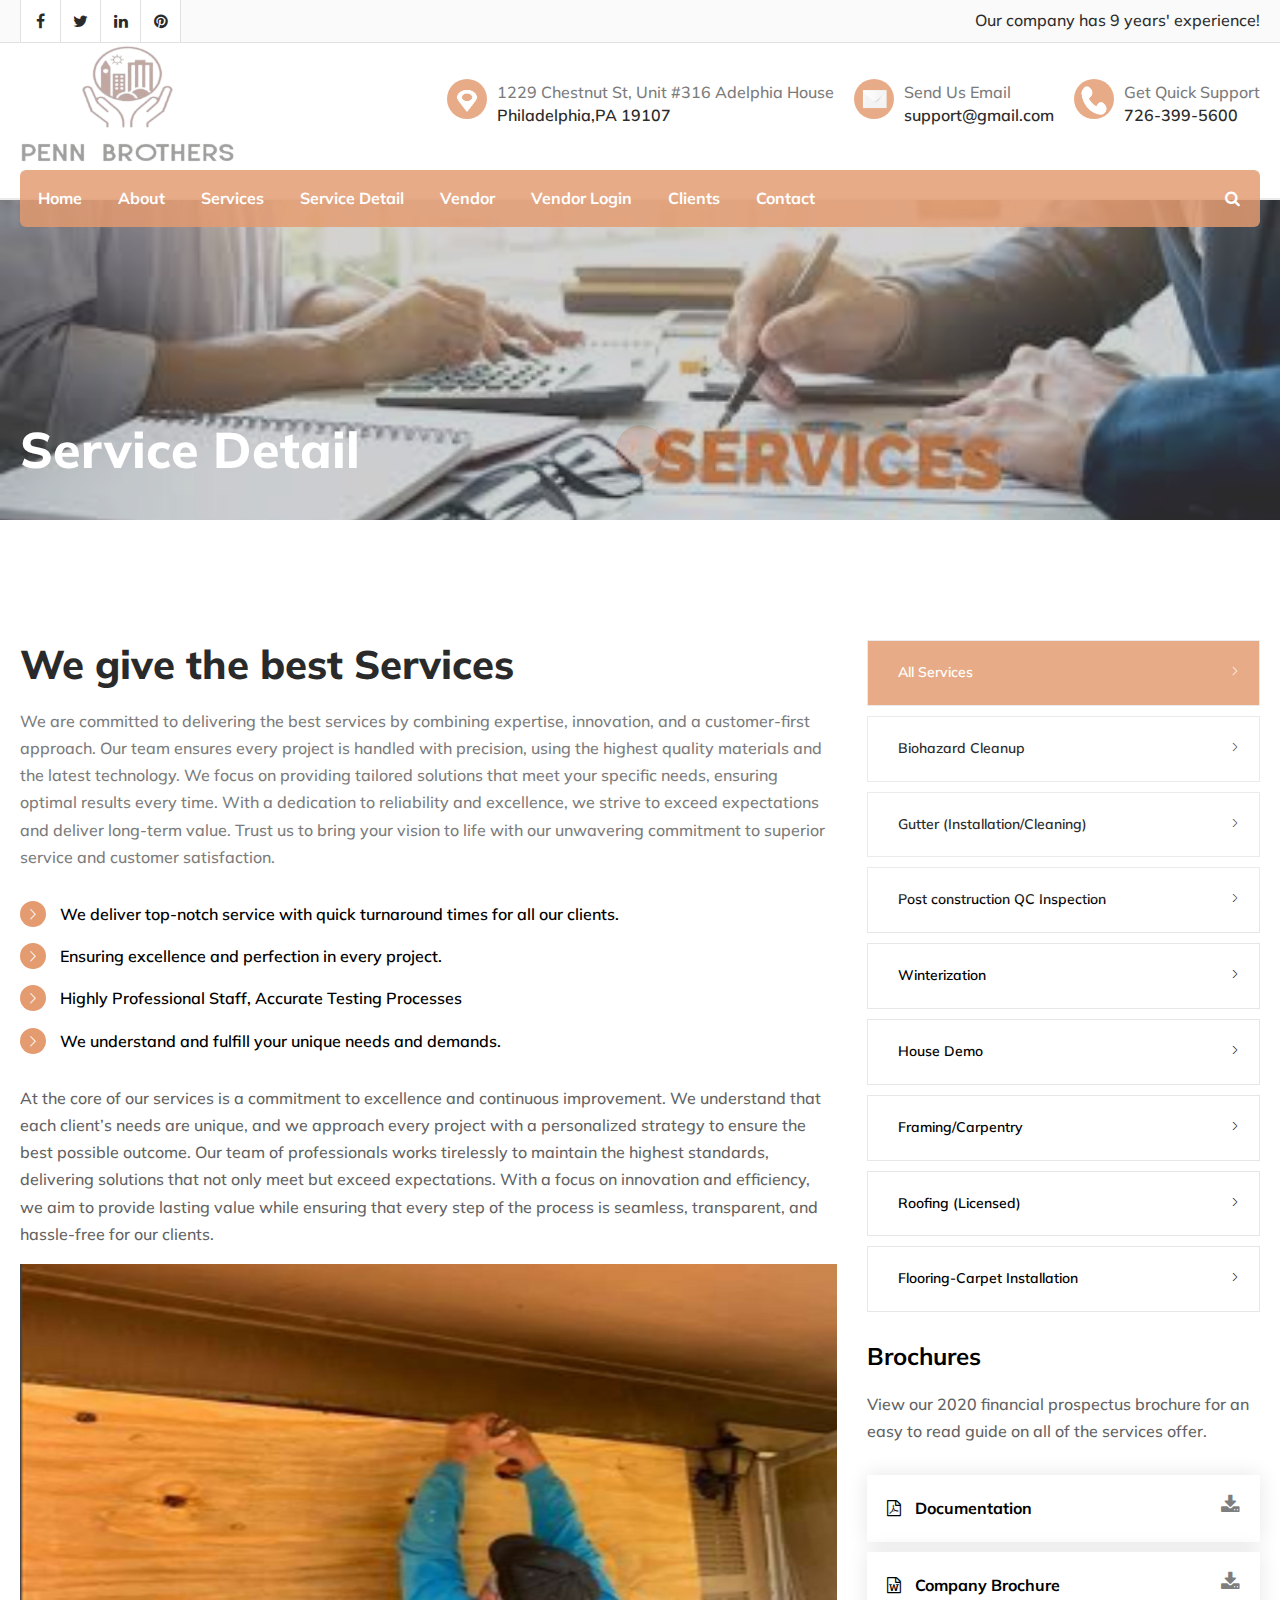
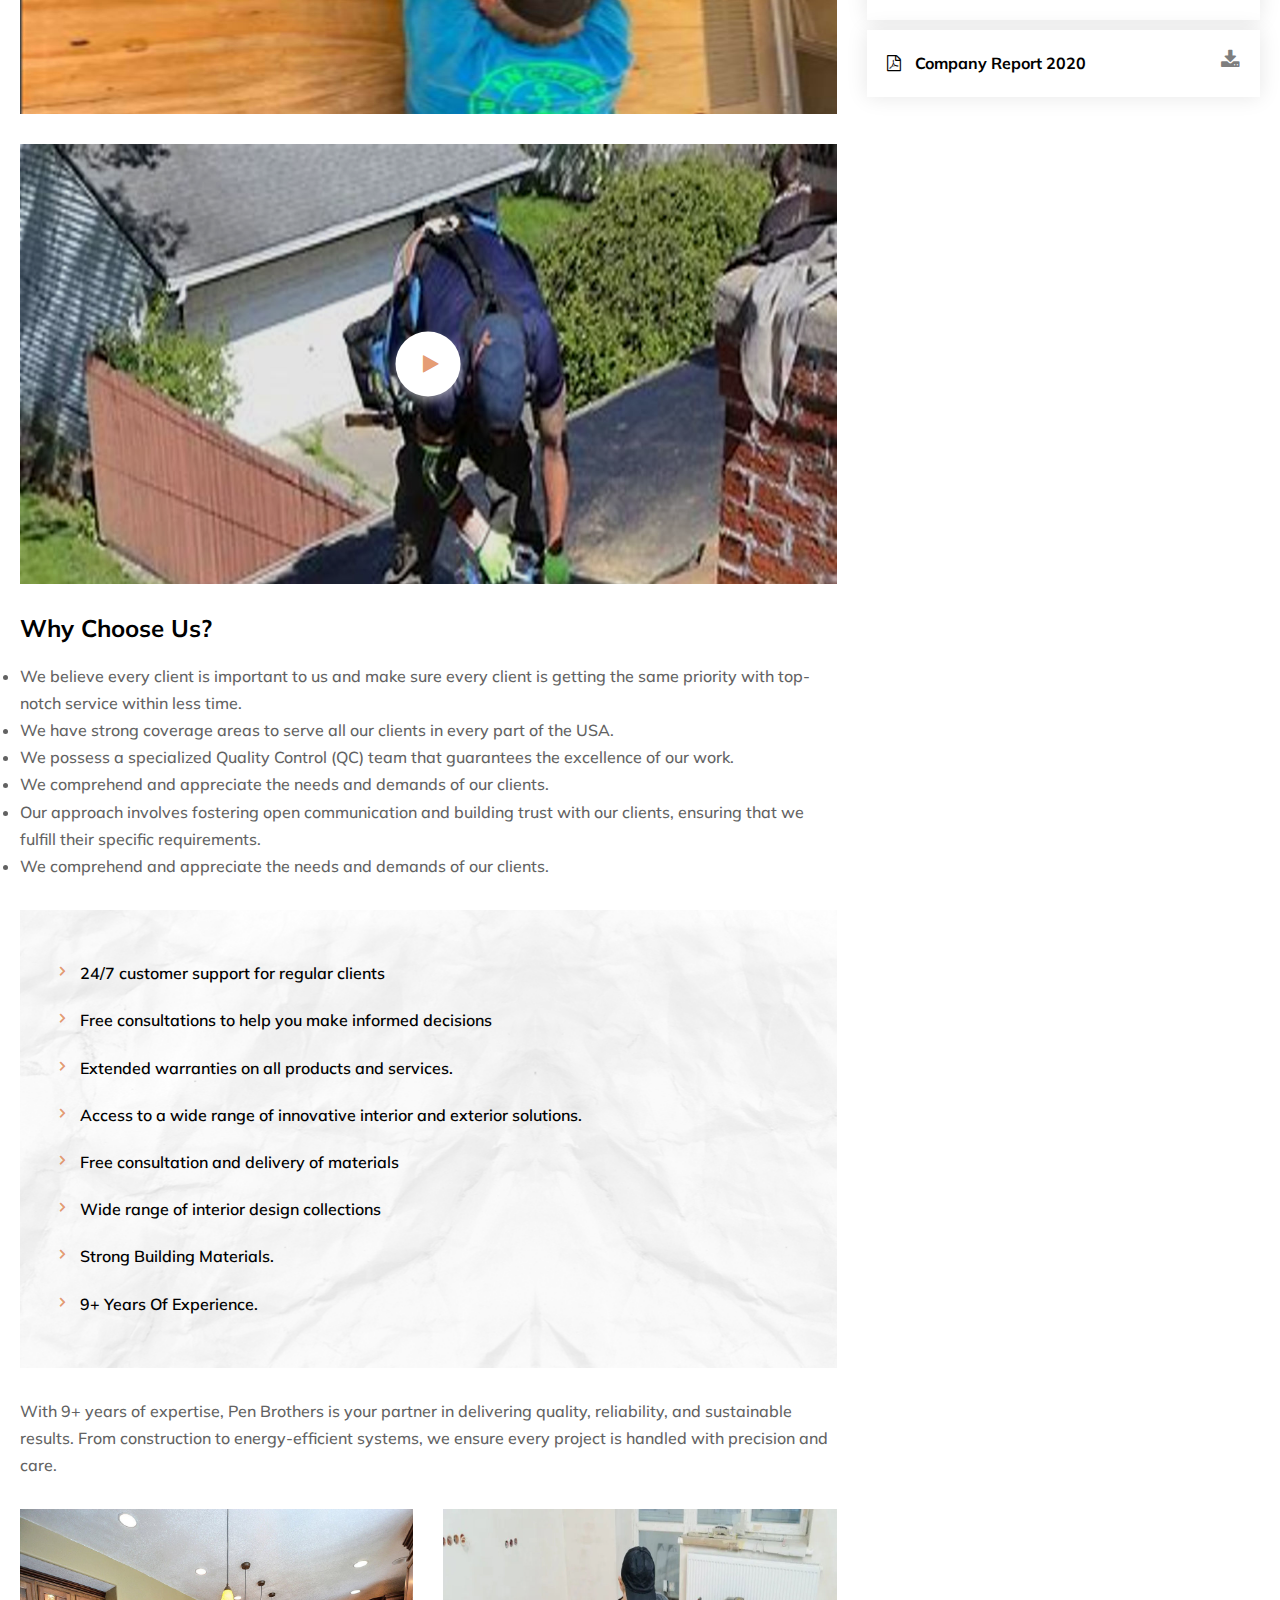
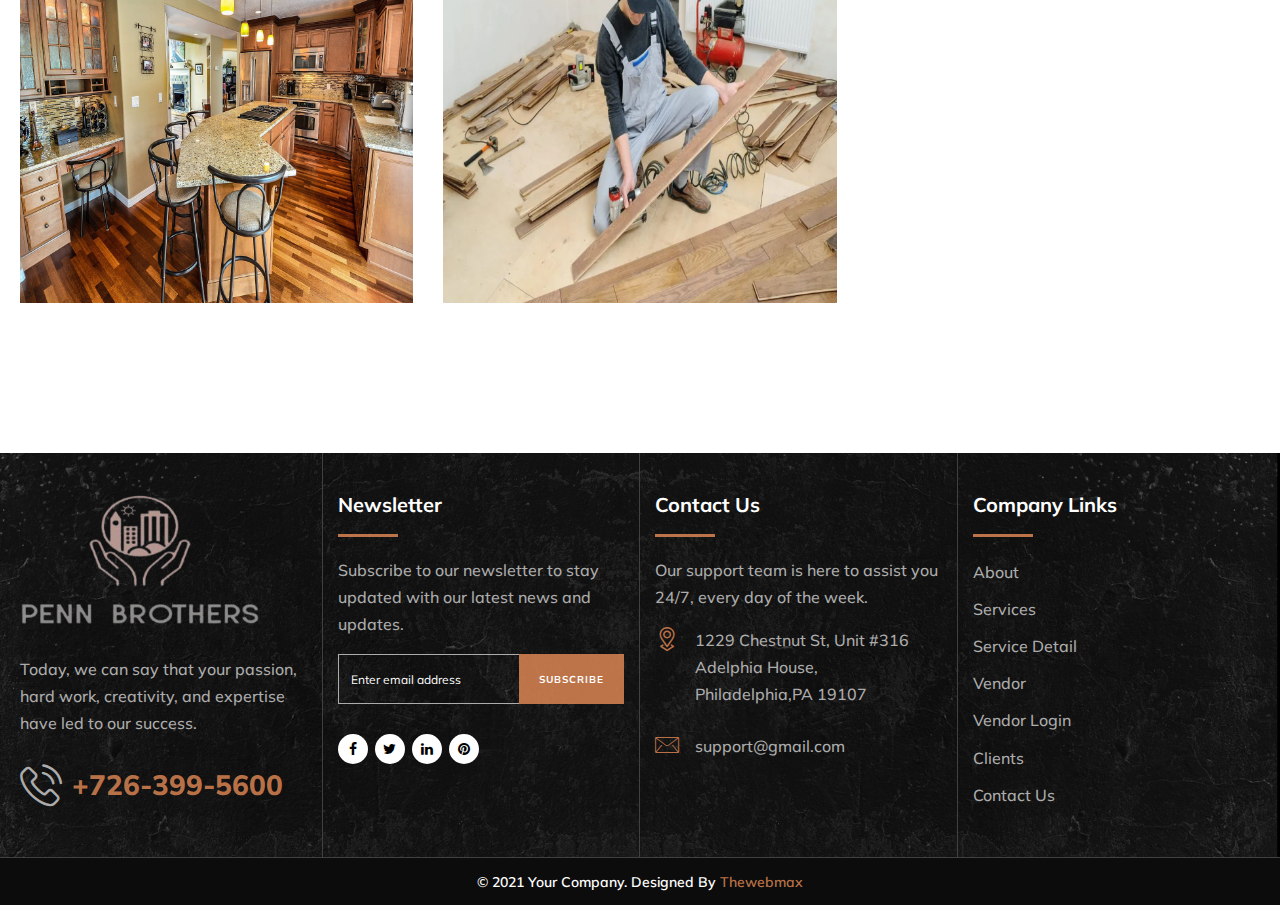
<file: service-detail.html>
<!DOCTYPE html>
<html lang="en">

<head>
    <!-- META -->
    <meta charset="utf-8">
    <meta http-equiv="X-UA-Compatible" content="IE=edge">
    <meta name="keywords" content="" />
    <meta name="author" content="" />
    <meta name="robots" content="" />
    <meta name="description" content="" />

    <!-- FAVICONS ICON -->
    <link rel="icon" href="images/logo.ico" type="image/x-icon" />
    <link rel="shortcut icon" type="image/x-icon" href="images/logo.png" />

    <!-- PAGE TITLE HERE -->
    <title>Penn Brothers | Service Detail</title>

    <!-- MOBILE SPECIFIC -->
    <meta name="viewport" content="width=device-width, initial-scale=1">


    <!-- BOOTSTRAP STYLE SHEET -->
    <link rel="stylesheet" type="text/css" href="css/bootstrap.min.css">
    <!-- FONTAWESOME STYLE SHEET -->
    <link rel="stylesheet" type="text/css" href="css/font-awesome.min.css" />
    <!-- OWL CAROUSEL STYLE SHEET -->
    <link rel="stylesheet" type="text/css" href="css/owl.carousel.min.css">

    <!-- MAGNIFIC POPUP STYLE SHEET -->
    <link rel="stylesheet" type="text/css" href="css/magnific-popup.min.css">

    <!-- MAIN STYLE SHEET -->
    <link rel="stylesheet" type="text/css" href="css/style.css">
    <!-- FLATICON STYLE SHEET -->
    <link rel="stylesheet" type="text/css" href="css/flaticon.min.css">
    <!-- Lc light box popup -->
    <link rel="stylesheet" href="css/lc_lightbox.css" />
    <!-- Price Range Slider -->
    <link rel="stylesheet" href="css/bootstrap-slider.min.css" />


    <!-- THEME COLOR CHANGE STYLE SHEET -->
    <link rel="stylesheet" class="skin" type="text/css" href="css/skin-1.css">
    <!-- SIDE SWITCHER STYLE SHEET -->
    <link rel="stylesheet" type="text/css" href="css/switcher.css">



    <!-- REVOLUTION SLIDER CSS -->
    <link rel="stylesheet" type="text/css" href="plugins/revolution/revolution/css/settings.css">
    <!-- REVOLUTION NAVIGATION STYLE -->
    <link rel="stylesheet" type="text/css" href="plugins/revolution/revolution/css/navigation.css">
    <script src="header.js"></script>
    <script src="footer.js"></script>
</head>

<body>
    <!-- LOADING AREA START ===== -->
    <div class="loading-area">
        <div class="loading-box"></div>
        <div class="loading-pic">
            <div class="cssload-spinner">
                <div class="cssload-ball cssload-ball-1"></div>
                <div class="cssload-ball cssload-ball-2"></div>
                <div class="cssload-ball cssload-ball-3"></div>
                <div class="cssload-ball cssload-ball-4"></div>
            </div>
        </div>
    </div>
    <!-- LOADING AREA  END ====== -->
    <div class="page-wraper">

        <!-- HEADER START -->
        <header-component></header-component>
        <!-- HEADER END -->


        <!-- CONTENT START -->
        <div class="page-content">

            <!-- INNER PAGE BANNER -->
            <div class="wt-bnr-inr overlay-wraper bg-center" style="background-image:url(images/banner/services.jpg);">
                <div class="overlay-main site-bg-black opacity-02"></div>
                <div class="container">
                    <div class="wt-bnr-inr-entry">
                        <div class="banner-title-outer">
                            <div class="banner-title-name">
                                <h2 class="wt-title">Service Detail</h2>
                            </div>
                        </div>
                        <!-- BREADCRUMB ROW -->

                        

                        <!-- BREADCRUMB ROW END -->
                    </div>
                </div>
            </div>
            <!-- INNER PAGE BANNER END -->

            <!-- SERVICE DETAIL SECTION START -->
            <div class="section-full p-t120 p-b90 bg-white">
                <div class="section-content">
                    <div class="container">
                        <div class="row">



                            <div class="col-lg-8 col-md-12">
                                <div class="section-content service-full-info">
                                    <div class="services-etc m-b30">
                                        <div class="text-left">
                                            <h2 class="wt-title m-b20">We give the best Services </h2>
                                        </div>
                                        <p>We are committed to delivering the best services by combining expertise, innovation, and a customer-first approach. Our team ensures every project is handled with precision, using the highest quality materials and the latest technology. We focus on providing tailored solutions that meet your specific needs, ensuring optimal results every time. With a dedication to reliability and excellence, we strive to exceed expectations and deliver long-term value. Trust us to bring your vision to life with our unwavering commitment to superior service and customer satisfaction.</p>
                                        <ul class="description-list">
                                            <li><i class="flaticon-right"></i>We deliver top-notch service with quick turnaround times for all our clients.
                                            </li>
                                            <li><i class="flaticon-right"></i>Ensuring excellence and perfection in every project.</li>
                                            <li><i class="flaticon-right"></i>Highly Professional Staff, Accurate Testing Processes</li>
                                            <li><i class="flaticon-right"></i>We understand and fulfill your unique needs and demands.</li>
                                        </ul>
                                        <p>At the core of our services is a commitment to excellence and continuous improvement. We understand that each client’s needs are unique, and we approach every project with a personalized strategy to ensure the best possible outcome. Our team of professionals works tirelessly to maintain the highest standards, delivering solutions that not only meet but exceed expectations. With a focus on innovation and efficiency, we aim to provide lasting value while ensuring that every step of the process is seamless, transparent, and hassle-free for our clients.</p>
                                        <div class="wt-media m-b30">
                                            <img src="images/s-gallery/initial_services.jpg" alt="" style="width: 100%; height:450px">
                                        </div>

                                        <div class="video-section-three overlay-wraper bg-cover m-b30" style="background-image: url(images/s-gallery/roof_repair.jpg);">
                                            <div class="overlay-main site-bg-black opacity-01"></div>
                                            <a href="https://www.youtube.com/watch?v=c1XNqw2gSbU" class="mfp-video play-now-video">
                                                <i class="icon fa fa-play"></i>
                                                <span class="ripple"></span>
                                            </a>
                                        </div>

                                        <div class="service-provide m-b30">
                                            <h3 class="wt-title m-b20">Why Choose Us?</h3>
                                            <ul>
                                                <li>We believe every client is important to us and make sure every client is getting the same priority with top-notch service within less time.</li>
                                                <li>We have strong coverage areas to serve all our clients in every part of the USA.</li>
                                                <li>We possess a specialized Quality Control (QC) team that guarantees the excellence of our work.</li>
                                                <li>We comprehend and appreciate the needs and demands of our clients.</li>
                                                <li>Our approach involves fostering open communication and building trust with our clients, ensuring that we fulfill their specific requirements.</li>
                                                <li>We comprehend and appreciate the needs and demands of our clients.</li>
                                            </ul>
                                            
                                            <div class="s-single-list-wrape">

                                                <div class="s-single-list bg-center" style="background-image:url(images/background/bg-7.jpg)">
                                                    <ul class="list-angle-right">
                                                        <li>24/7 customer support for regular clients</li>
                                                        <li>Free consultations to help you make informed decisions</li>
                                                        <li>Extended warranties on all products and services.</li>
                                                        <li>Access to a wide range of innovative interior and exterior solutions.</li>
                                                        <li>Free consultation and delivery of materials</li>
                                                        <li>Wide range of interior design collections</li>
                                                        <li> Strong Building Materials.</li>
                                                        <li> 9+ Years Of Experience.</li>
                                                    </ul>
                                                </div>

                                            </div>
                                        </div>





                                        <div class="wt-info">
                                            <p>With 9+ years of expertise, Pen Brothers is your partner in delivering quality, reliability, and sustainable results. From construction to energy-efficient systems, we ensure every project is handled with precision and care.</p>
                                            <div class="row d-flex justify-content-center m-t30">
                                                <div class="col-lg-6 col-md-6 col-sm-6 m-b30"><img src="images/s-gallery/remodeling.jpg" alt=""></div>
                                                <div class="col-lg-6 col-md-6 col-sm-6 m-b30"><img src="images/s-gallery/flooring_services.jpg" alt=""></div>
                                            </div>

                                        </div>
                                    </div>




                                </div>
                            </div>

                            <div class="col-lg-4 col-md-12 rightSidebar">
                                <div class="all_services_list">

                                    <div class="all_services m-b30">
                                        <ul>
                                            <li><a href="services.html" class="active">All Services</a></li>
                                            <li><a href="service-detail.html">Biohazard Cleanup</a></li>
                                            <li><a href="service-detail.html">Gutter (Installation/Cleaning)</a></li>
                                            <li><a href="service-detail.html">Post construction QC Inspection</a></li>
                                            <li><a href="service-detail.html">Winterization</a></li>
                                            <li><a href="service-detail.html">House Demo</a></li>
                                            <li><a href="service-detail.html">Framing/Carpentry</a></li>
                                            <li><a href="service-detail.html">Roofing (Licensed)</a></li>
                                            <li><a href="service-detail.html">Flooring-Carpet Installation</a></li>

                                        </ul>
                                    </div>
                                </div>


                                <div class="service-side-btn m-b30">
                                    <h3 class="wt-title m-b20">Brochures</h3>
                                    <p>View our 2020 financial prospectus brochure for an easy to read guide on all of the services offer.</p>

                                    <div class="m-t30">
                                        <div class="wt-icon-box-wraper left ">
                                            <a href="#" class="btn-block">
                                           <span class="fa fa-file-pdf-o"></span>
                                           <strong>Documentation</strong>
                                           <i class="download-btn fa fa-download"></i>
                                        </a>
                                        </div>
                                        <div class="wt-icon-box-wraper left">
                                            <a href="#" class="btn-block">
                                          <span class="fa fa-file-word-o"></span>
                                          <strong >Company Brochure</strong>
                                          <i class="download-btn fa fa-download"></i>
                                        </a>
                                        </div>
                                        <div class="wt-icon-box-wraper left ">
                                            <a href="#" class="btn-block">
                                          <span class="fa fa-file-pdf-o"></span>
                                          <strong>Company Report 2020</strong>
                                          <i class="download-btn fa fa-download"></i>
                                        </a>
                                        </div>
                                    </div>

                                </div>

                            </div>
                        </div>
                    </div>
                </div>
            </div>
            <!-- SERVICE DETAIL SECTION END -->


        </div>
        <!-- CONTENT END -->

        <!-- FOOTER START -->
        <footer-component></footer-component>
        <!-- FOOTER END -->

        <!-- BUTTON TOP START -->
        <button class="scroltop"><span class="fa fa-angle-up  relative" id="btn-vibrate"></span></button>

    </div>



    <!-- JAVASCRIPT  FILES ========================================= -->
    <script src="js/jquery-3.6.0.min.js"></script>
    <!-- JQUERY.MIN JS -->
    <script src="js/popper.min.js"></script>
    <!-- POPPER.MIN JS -->
    <script src="js/bootstrap.min.js"></script>
    <!-- BOOTSTRAP.MIN JS -->

    <script src="js/magnific-popup.min.js"></script>
    <!-- MAGNIFIC-POPUP JS -->
    <script src="js/waypoints.min.js"></script>
    <!-- WAYPOINTS JS -->
    <script src="js/counterup.min.js"></script>
    <!-- COUNTERUP JS -->
    <script src="js/waypoints-sticky.min.js"></script>
    <!-- STICKY HEADER -->
    <script src="js/isotope.pkgd.min.js"></script>
    <!-- MASONRY  -->
    <script src="js/owl.carousel.min.js"></script>
    <!-- OWL  SLIDER  -->
    <script src="js/theia-sticky-sidebar.js"></script>
    <!-- STICKY SIDEBAR  -->
    <script src="js/jquery.bootstrap-touchspin.js"></script>
    <!-- FORM JS -->
    <script src="js/custom.js"></script>
    <!-- CUSTOM FUCTIONS  -->
    <script src="js/lc_lightbox.lite.js"></script>
    <!-- IMAGE POPUP -->
    <script src="js/bootstrap-slider.min.js"></script>
    <!-- Form js -->
    <script src="js/jquery.bgscroll.js"></script>
    <!-- BACKGROUND SCROLL -->
    <script src="js/switcher.js"></script>
    <!-- SHORTCODE FUCTIONS  -->

    


</body>

</html>
</file>
<file: css/style.css>
/* Author: thewebmax team
=========================
This file contains the styling for the actual template, this
is the file you need to edit to change the look of the
template.
This files [Table of contents] are outlined below
---------------------------------------------------
** - ========================
	 GENERAL 
	 ========================
** - Float clearfix
** - Heading & Title
** - Text align
** - Listing Style
** - Padding (around)
** - Padding (top)
** - Padding (bottom)
** - Padding (left)
** - Padding (right)
** - Padding (left right)
** - Padding (top bottom)
** - Margin (around)
** - Marging (top)
** - Marging (bottom)
** - Marging (left)
** - Marging (right)
** - Marging (left right)
** - Marging (top bottom)
** - Colum gap less
** - Background Effect
** - Overlay ( transparient box style)
** - Boxes Css
** - Box content
** - For icons with box
** - For only icons
** - Place icon with box
** - Icon box left align
** - Icon box right align
** - Icon box center align
** - Buttons 
** - Theme default button 
** - Button Effect
** - Button text uppercase 
** - Button size 
** - Button rounded 
** - Owl Slider
** - Owl dots button
** - Owl button top to center
** - Owl button top to left
** - Owl button top to right
** - Owl button bottom to center [it is default position ]
** - Owl button bottom to left
** - Owl button bottom to right
** - Owl button vertical to center
** - Owl button show on hover
** - Owl slider button
** - Owl dots nav position
** - ============================
	 THEMEFOREST REQUIRED CLASSES
     ============================
** - Text meant only for screen readers
** - Tabs 
** - Tabs style 1 [ default ] 

** - Title separators
** - Center-title
** - About one Section
** - About two Section
** - Counter Style One
** - Team Style One
** - Team-box-single
** - Play button--
** - rev play btn
** - Play button--
** - Testimonial Style One
** - Client Logo  Carousel
** - Footer dark version css
** - Widget Team
** - Widget Address
** - Recent Post Entry
** - Footer Dark
** - Widget Services
** - Footer dark version css
** - scroll top btn css
** - Revolution Slider Button
** - Team Carousel
** - Team 2
** - Blog Style 2
** - Revolution slider play btn
** - inner page banner --
** - Breadcrumb --
** - filter buttons css 
** - Google map
** - Contact Form
** - Accordians
** - Error Page
** - iconfont
** - Pagination Style
** - Blog Side Bar
** - Comment list--
** - comment form
** - Single Blog Post
** - Single Post Navigation
** - Loading
** - Loading Animation Start
** - Loading Animation End
** - About Year
** - Description list
** - Section Overlay
** - Help Block
** - service detail
** - full navigation
** - Hover Box Style 1
** - services-box-one
** - Cart dropdown
** - project btn filter 
** - get-in-touch
** - Blog Gallery
** - Product Box 
** - Product Detail Page Slider 
** - select-box-border-style1
** - wt-product-gallery
** - touchspin input type number  
** - Product Single
** - Circle Animation
** - slider-text-outline
** - Square content
** - Style text
** - Elements
** - ADD SHADOWS OPTIONAL
---------------------------------------------------
*/

@import url("https://fonts.googleapis.com/css2?family=Mulish:wght@200;300;400;500;600;700;800;900&display=swap");
@import url("https://fonts.googleapis.com/css2?family=Anton&display=swap");
/*===GENERAL===*/

.site-text-primary {
    color: #db5200;
}

.site-text-black {
    color: #000;
}

.site-text-gray {
    color: #e7e7e7;
}

.site-text-gray-light {
    color: #f9f9f9;
}

.site-text-white {
    color: #fff;
}

.site-bg-primary {
    background-color: #db5200;
}

.site-bg-black {
    background-color: #000;
}

.site-bg-dark {
    background-color: #000;
}

.site-bg-gray {
    background-color: #e7e7e7;
}

.site-bg-gray-light {
    background-color: #f9f9f9;
}

.site-bg-light {
    background-color: #fff9f0;
}

.site-bg-white {
    background-color: #fff;
}

body {
    color: #626262;
    font-family: "Mulish", sans-serif;
    line-height: 1.7;
    font-weight: 500;
    padding: 0px;
    margin: 0px;
    overflow-x: hidden;
    font-size: 16px;
}

a {
    color: #000;
    outline: 0px none;
    text-decoration: none;
}

a:hover,
a:focus {
    outline: 0px none;
    text-decoration: none;
}

a:active,
a:hover,
a:focus {
    color: inherit;
}

.overflow-hide {
    overflow: hidden;
}

img {
    border-style: none;
    height: auto;
    max-width: 100%;
    vertical-align: middle;
}

/*Float clearfix*/

.clearfix:after {
    content: "";
    display: table;
    clear: both;
}

.shadow-bx {
    box-shadow: 0px 0px 30px rgba(0, 0, 0, 0.1);
}

.wt-icon-box-wraper:after {
    content: "";
    display: table;
    clear: both;
}

ol.commentlist li:after {
    content: "";
    display: table;
    clear: both;
}

section,
article,
aside,
details,
figcaption,
figure,
footer,
header,
hgroup,
main,
menu,
nav,
summary {
    display: block;
}

ul {
    padding: 0px;
}

::selection {
    background: #484848;
    color: #fff;
}

/*===Heading & Title====*/

h1,
h2,
h3,
h4,
h5,
h6 {
    font-family: "Mulish", sans-serif;
    line-height: 1.2;
    color: #000;
}

h1 {
    font-size: 60px;
    font-weight: 800;
}

h2 {
    font-size: 40px;
    font-weight: 800;
}

h3 {
    font-size: 24px;
    font-weight: 700;
}

h4 {
    font-size: 18px;
    font-weight: 700;
}

h5 {
    font-size: 16px;
    font-weight: 600;
}

h6 {
    font-size: 14px;
    font-weight: 400;
}

/*---Text align--- */

.text-left {
    text-align: left;
}

.text-center {
    text-align: center;
}

.text-right {
    text-align: right;
}

.text-justify {
    text-align: justify;
}

/*===Listing Style===*/

dl,
ul,
ol {
    list-style-position: outside;
    padding: 0px;
}

ul,
ol {
    margin-bottom: 24px;
}

ul li {
    padding: 0px;
}

ol li {
    padding: 0px;
}

.list-simple li {
    margin-bottom: 10px;
}

.list-simple li ul {
    margin-left: 15px;
    margin-top: 10px;
}

.list-simple.list-unstyled li ul {
    margin-left: 30px;
    margin-top: 10px;
}

.list-circle,
.list-angle-right,
.list-arrow,
.list-check,
.list-checked,
.list-check-circle,
.list-chevron-circle,
.list-arrow-circle,
.list-times-circle {
    margin: 0px 0px 20px 0px;
    padding: 0px;
    list-style: none;
    font-weight: 600;
}

.list-circle li,
.list-angle-right li,
.list-arrow li,
.list-check li,
.list-checked li,
.list-check-circle li,
.list-chevron-circle li,
.list-arrow-circle li,
.list-times-circle li {
    padding: 5px 5px 5px 20px;
    position: relative;
}

.list-circle li:before,
.list-angle-right li:before,
.list-arrow li:before,
.list-check li:before,
.list-checked li:before,
.list-check-circle li:before,
.list-chevron-circle li:before,
.list-arrow-circle li:before,
.list-times-circle li:before {
    font-family: "FontAwesome";
    position: absolute;
    left: 0px;
    top: 3px;
    display: block;
    font-size: 15px;
    color: #000;
}

.list-circle li:before {
    top: 6px;
    font-size: 10px;
    content: "\f111";
}

.list-angle-right li:before {
    content: "\f105";
}

.list-arrow li:before {
    content: "\f0da";
}

.list-check li:before {
    content: "\f00c";
}

.list-checked li:before {
    content: "\f046";
}

.list-check-circle li:before {
    content: "\f058";
}

.list-chevron-circle li:before {
    content: "\f138";
}

.list-arrow-circle li:before {
    content: "\f0a9";
}

.list-times-circle li:before {
    content: "\f057";
}

/*---Padding (around)---*/

.p-a0 {
    padding: 0px;
}

.p-a5 {
    padding: 5px;
}

.p-a10 {
    padding: 10px;
}

.p-a15 {
    padding: 15px;
}

.p-a20 {
    padding: 20px;
}

.p-a25 {
    padding: 25px;
}

.p-a30 {
    padding: 30px;
}

.p-a40 {
    padding: 40px;
}

.p-a50 {
    padding: 50px;
}

.p-a60 {
    padding: 60px;
}

.p-a70 {
    padding: 70px;
}

.p-a80 {
    padding: 80px;
}

.p-a90 {
    padding: 90px;
}

.p-a100 {
    padding: 100px;
}

.p-a110 {
    padding: 110px;
}

.p-a120 {
    padding: 120px;
}

.p-a130 {
    padding: 130px;
}

.p-a140 {
    padding: 140px;
}

.p-a150 {
    padding: 150px;
}

/*---Padding (top)---*/

.p-t0 {
    padding-top: 0px;
}

.p-t5 {
    padding-top: 5px;
}

.p-t10 {
    padding-top: 10px;
}

.p-t15 {
    padding-top: 15px;
}

.p-t20 {
    padding-top: 20px;
}

.p-t30 {
    padding-top: 30px;
}

.p-t40 {
    padding-top: 40px;
}

.p-t50 {
    padding-top: 50px;
}

.p-t60 {
    padding-top: 60px;
}

.p-t70 {
    padding-top: 70px;
}

.p-t80 {
    padding-top: 80px;
}

.p-t90 {
    padding-top: 90px;
}

.p-t100 {
    padding-top: 100px;
}

.p-t110 {
    padding-top: 110px;
}

.p-t120 {
    padding-top: 120px;
}

.p-t130 {
    padding-top: 130px;
}

.p-t140 {
    padding-top: 140px;
}

.p-t150 {
    padding-top: 150px;
}

/*---Padding (bottom)---*/

.p-b0 {
    padding-bottom: 0px;
}

.p-b5 {
    padding-bottom: 5px;
}

.p-b10 {
    padding-bottom: 10px;
}

.p-b15 {
    padding-bottom: 15px;
}

.p-b20 {
    padding-bottom: 20px;
}

.p-b30 {
    padding-bottom: 30px;
}

.p-b40 {
    padding-bottom: 40px;
}

.p-b50 {
    padding-bottom: 50px;
}

.p-b60 {
    padding-bottom: 60px;
}

.p-b70 {
    padding-bottom: 70px;
}

.p-b80 {
    padding-bottom: 80px;
}

.p-b90 {
    padding-bottom: 90px;
}

.p-b100 {
    padding-bottom: 100px;
}

.p-b110 {
    padding-bottom: 110px;
}

.p-b120 {
    padding-bottom: 120px;
}

.p-b130 {
    padding-bottom: 130px;
}

.p-b140 {
    padding-bottom: 140px;
}

.p-b150 {
    padding-bottom: 150px;
}

/*---Padding (left)---*/

.p-l0 {
    padding-left: 0px;
}

.p-l5 {
    padding-left: 5px;
}

.p-l10 {
    padding-left: 10px;
}

.p-l15 {
    padding-left: 15px;
}

.p-l20 {
    padding-left: 20px;
}

.p-l30 {
    padding-left: 30px;
}

.p-l40 {
    padding-left: 40px;
}

.p-l50 {
    padding-left: 50px;
}

.p-l60 {
    padding-left: 60px;
}

.p-l70 {
    padding-left: 70px;
}

.p-l80 {
    padding-left: 80px;
}

.p-l90 {
    padding-left: 90px;
}

.p-l100 {
    padding-left: 100px;
}

.p-l110 {
    padding-left: 110px;
}

.p-l120 {
    padding-left: 120px;
}

.p-l130 {
    padding-left: 130px;
}

.p-l140 {
    padding-left: 140px;
}

.p-l150 {
    padding-left: 150px;
}

/*---Padding (right)---*/

.p-r0 {
    padding-right: 0px;
}

.p-r5 {
    padding-right: 5px;
}

.p-r10 {
    padding-right: 10px;
}

.p-r15 {
    padding-right: 15px;
}

.p-r20 {
    padding-right: 20px;
}

.p-r30 {
    padding-right: 30px;
}

.p-r40 {
    padding-right: 40px;
}

.p-r50 {
    padding-right: 50px;
}

.p-r60 {
    padding-right: 60px;
}

.p-r70 {
    padding-right: 70px;
}

.p-r80 {
    padding-right: 80px;
}

.p-r90 {
    padding-right: 90px;
}

.p-r100 {
    padding-right: 100px;
}

.p-r110 {
    padding-right: 110px;
}

.p-r120 {
    padding-right: 120px;
}

.p-r130 {
    padding-right: 130px;
}

.p-r140 {
    padding-right: 140px;
}

.p-r150 {
    padding-right: 150px;
}

/*---Padding (left right)---*/

.p-lr0 {
    padding-left: 0px;
    padding-right: 0px;
}

.p-lr5 {
    padding-left: 5px;
    padding-right: 5px;
}

.p-lr10 {
    padding-left: 10px;
    padding-right: 10px;
}

.p-lr15 {
    padding-left: 15px;
    padding-right: 15px;
}

.p-lr20 {
    padding-left: 20px;
    padding-right: 20px;
}

.p-lr30 {
    padding-left: 30px;
    padding-right: 30px;
}

.p-lr40 {
    padding-left: 40px;
    padding-right: 40px;
}

.p-lr50 {
    padding-left: 50px;
    padding-right: 50px;
}

.p-lr60 {
    padding-left: 60px;
    padding-right: 60px;
}

.p-lr70 {
    padding-left: 70px;
    padding-right: 70px;
}

.p-lr80 {
    padding-left: 80px;
    padding-right: 80px;
}

.p-lr90 {
    padding-left: 90px;
    padding-right: 90px;
}

.p-lr100 {
    padding-left: 100px;
    padding-right: 100px;
}

.p-lr120 {
    padding-left: 120px;
    padding-right: 120px;
}

.p-lr150 {
    padding-left: 150px;
    padding-right: 150px;
}

/*---Padding (top bottom)---*/

.p-tb0 {
    padding-bottom: 0px;
    padding-top: 0px;
}

.p-tb5 {
    padding-bottom: 5px;
    padding-top: 5px;
}

.p-tb10 {
    padding-bottom: 10px;
    padding-top: 10px;
}

.p-tb15 {
    padding-bottom: 15px;
    padding-top: 15px;
}

.p-tb20 {
    padding-bottom: 20px;
    padding-top: 20px;
}

.p-tb30 {
    padding-bottom: 30px;
    padding-top: 30px;
}

.p-tb40 {
    padding-bottom: 40px;
    padding-top: 40px;
}

.p-tb50 {
    padding-bottom: 50px;
    padding-top: 50px;
}

.p-tb60 {
    padding-bottom: 60px;
    padding-top: 60px;
}

.p-tb70 {
    padding-bottom: 70px;
    padding-top: 70px;
}

.p-tb80 {
    padding-bottom: 80px;
    padding-top: 80px;
}

.p-tb90 {
    padding-bottom: 90px;
    padding-top: 90px;
}

.p-tb100 {
    padding-bottom: 100px;
    padding-top: 100px;
}

.p-tb120 {
    padding-bottom: 120px;
    padding-top: 120px;
}

.p-tb150 {
    padding-bottom: 150px;
    padding-top: 150px;
}

/*----Margin (around)----*/

.m-a-1 {
    margin: -1px;
}

.m-a0 {
    margin: 0px;
}

.m-a5 {
    margin: 5px;
}

.m-a10 {
    margin: 10px;
}

.m-a15 {
    margin: 15px;
}

.m-a20 {
    margin: 20px;
}

.m-a30 {
    margin: 30px;
}

.m-a40 {
    margin: 40px;
}

.m-a50 {
    margin: 50px;
}

.m-a60 {
    margin: 60px;
}

.m-a70 {
    margin: 70px;
}

.m-a80 {
    margin: 80px;
}

.m-a90 {
    margin: 90px;
}

.m-a100 {
    margin: 100px;
}

.m-a110 {
    margin: 110px;
}

.m-a120 {
    margin: 120px;
}

.m-a130 {
    margin: 130px;
}

.m-a140 {
    margin: 140px;
}

.m-a150 {
    margin: 150px;
}

/*---Marging (top)----*/

.m-t0 {
    margin-top: 0px;
}

.m-t5 {
    margin-top: 5px;
}

.m-t10 {
    margin-top: 10px;
}

.m-t15 {
    margin-top: 15px;
}

.m-t20 {
    margin-top: 20px;
}

.m-t30 {
    margin-top: 30px;
}

.m-t40 {
    margin-top: 40px;
}

.m-t50 {
    margin-top: 50px;
}

.m-t60 {
    margin-top: 60px;
}

.m-t70 {
    margin-top: 70px;
}

.m-t80 {
    margin-top: 80px;
}

.m-t90 {
    margin-top: 90px;
}

.m-t100 {
    margin-top: 100px;
}

.m-t110 {
    margin-top: 110px;
}

.m-t120 {
    margin-top: 120px;
}

.m-t130 {
    margin-top: 130px;
}

.m-t140 {
    margin-top: 140px;
}

.m-t150 {
    margin-top: 150px;
}

/*---Marging (bottom)---*/

.m-b0 {
    margin-bottom: 0px;
}

.m-b5 {
    margin-bottom: 5px;
}

.m-b10 {
    margin-bottom: 10px;
}

.m-b15 {
    margin-bottom: 15px;
}

.m-b20 {
    margin-bottom: 20px;
}

.m-b30 {
    margin-bottom: 30px;
}

.m-b40 {
    margin-bottom: 40px;
}

.m-b50 {
    margin-bottom: 50px;
}

.m-b60 {
    margin-bottom: 60px;
}

.m-b70 {
    margin-bottom: 70px;
}

.m-b80 {
    margin-bottom: 80px;
}

.m-b90 {
    margin-bottom: 90px;
}

.m-b100 {
    margin-bottom: 100px;
}

.m-b110 {
    margin-bottom: 110px;
}

.m-b120 {
    margin-bottom: 120px;
}

.m-b130 {
    margin-bottom: 130px;
}

.m-b140 {
    margin-bottom: 140px;
}

.m-b150 {
    margin-bottom: 150px;
}

/*---Marging (left)---*/

.m-l0 {
    margin-left: 0px;
}

.m-l5 {
    margin-left: 5px;
}

.m-l10 {
    margin-left: 10px;
}

.m-l15 {
    margin-left: 15px;
}

.m-l20 {
    margin-left: 20px;
}

.m-l30 {
    margin-left: 30px;
}

.m-l40 {
    margin-left: 40px;
}

.m-l50 {
    margin-left: 50px;
}

.m-l60 {
    margin-left: 60px;
}

.m-l70 {
    margin-left: 70px;
}

.m-l80 {
    margin-left: 80px;
}

.m-l90 {
    margin-left: 90px;
}

.m-l100 {
    margin-left: 100px;
}

.m-l110 {
    margin-left: 110px;
}

.m-l120 {
    margin-left: 120px;
}

.m-l130 {
    margin-left: 130px;
}

.m-l140 {
    margin-left: 140px;
}

.m-l150 {
    margin-left: 150px;
}

/*---Marging (right)---*/

.m-r0 {
    margin-right: 0px;
}

.m-r5 {
    margin-right: 5px;
}

.m-r10 {
    margin-right: 10px;
}

.m-r15 {
    margin-right: 15px;
}

.m-r20 {
    margin-right: 20px;
}

.m-r30 {
    margin-right: 30px;
}

.m-r40 {
    margin-right: 40px;
}

.m-r50 {
    margin-right: 50px;
}

.m-r60 {
    margin-right: 60px;
}

.m-r70 {
    margin-right: 70px;
}

.m-r80 {
    margin-right: 80px;
}

.m-r90 {
    margin-right: 90px;
}

.m-r100 {
    margin-right: 100px;
}

.m-r110 {
    margin-right: 110px;
}

.m-r120 {
    margin-right: 120px;
}

.m-r130 {
    margin-right: 130px;
}

.m-r140 {
    margin-right: 140px;
}

.m-r150 {
    margin-right: 150px;
}

/*---Marging (left right)---*/

.m-lr0 {
    margin-left: 0px;
    margin-right: 0px;
}

.m-lr5 {
    margin-left: 5px;
    margin-right: 5px;
}

.m-lr10 {
    margin-left: 10px;
    margin-right: 10px;
}

.m-lr15 {
    margin-left: 15px;
    margin-right: 15px;
}

.m-lr20 {
    margin-left: 20px;
    margin-right: 20px;
}

.m-lr30 {
    margin-left: 30px;
    margin-right: 30px;
}

.m-lr40 {
    margin-left: 40px;
    margin-right: 40px;
}

.m-lr50 {
    margin-left: 50px;
    margin-right: 50px;
}

.m-lr60 {
    margin-left: 60px;
    margin-right: 60px;
}

.m-lr70 {
    margin-left: 70px;
    margin-right: 70px;
}

.m-lr80 {
    margin-left: 80px;
    margin-right: 80px;
}

.m-lr90 {
    margin-left: 90px;
    margin-right: 90px;
}

.m-lr100 {
    margin-left: 100px;
    margin-right: 100px;
}

.m-lr120 {
    margin-left: 120px;
    margin-right: 120px;
}

.m-lr150 {
    margin-left: 150px;
    margin-right: 150px;
}

/*---Marging (top bottom)---*/

.m-tb0 {
    margin-bottom: 0px;
    margin-top: 0px;
}

.m-tb5 {
    margin-bottom: 5px;
    margin-top: 5px;
}

.m-tb10 {
    margin-bottom: 10px;
    margin-top: 10px;
}

.m-tb15 {
    margin-bottom: 15px;
    margin-top: 15px;
}

.m-tb20 {
    margin-bottom: 20px;
    margin-top: 20px;
}

.m-tb30 {
    margin-bottom: 30px;
    margin-top: 30px;
}

.m-tb40 {
    margin-bottom: 40px;
    margin-top: 40px;
}

.m-tb50 {
    margin-bottom: 50px;
    margin-top: 50px;
}

.m-tb60 {
    margin-bottom: 60px;
    margin-top: 60px;
}

.m-tb70 {
    margin-bottom: 70px;
    margin-top: 70px;
}

.m-tb80 {
    margin-bottom: 80px;
    margin-top: 80px;
}

.m-tb90 {
    margin-bottom: 90px;
    margin-top: 90px;
}

.m-tb100 {
    margin-bottom: 100px;
    margin-top: 100px;
}

.m-tb120 {
    margin-bottom: 120px;
    margin-top: 120px;
}

.m-tb150 {
    margin-bottom: 150px;
    margin-top: 150px;
}

/*---Colum gap less---*/

.no-col-gap [class*="col-xs-"],
.no-col-gap [class*="col-sm-"],
.no-col-gap [class*="col-md-"],
.no-col-gap [class*="col-lg-"] {
    padding-left: 0px;
    padding-right: 0px;
}

/*===Background Effect===*/

.bg-center {
    background-position: center;
}

.bg-top-left {
    background-position: top left;
}

.bg-top-right {
    background-position: top right;
}

.bg-top-center {
    background-position: top center;
}

.bg-bottom-left {
    background-position: bottom left;
}

.bg-bottom-right {
    background-position: bottom right;
}

.bg-bottom-center {
    background-position: bottom center;
}

.bg-left-center {
    background-position: left;
}

.bg-right-center {
    background-position: right;
}

.bg-auto {
    background-size: auto;
}

.bg-contain {
    background-size: contain;
}

.bg-cover {
    background-size: cover;
}

.bg-full-width {
    background-size: 100% auto;
}

.bg-full-height {
    background-size: auto 100%;
}

.bg-repeat {
    background-repeat: repeat;
}

.bg-no-repeat {
    background-repeat: no-repeat;
}

.bg-repeat-x {
    background-repeat: repeat-x;
}

.bg-repeat-y {
    background-repeat: repeat-y;
}

.bg-fixed {
    background-attachment: fixed;
}

.bg-scroll {
    background-attachment: scroll;
}

/*===Overlay ( transparient box style)===*/

.overlay-wraper {
    position: relative;
}

.overlay-main {
    position: absolute;
    left: 0px;
    top: 0px;
    width: 100%;
    height: 100%;
}

.opacity-01 {
    opacity: 0.1;
}

.opacity-02 {
    opacity: 0.2;
}

.opacity-03 {
    opacity: 0.3;
}

.opacity-04 {
    opacity: 0.4;
}

.opacity-05 {
    opacity: 0.5;
}

.opacity-06 {
    opacity: 0.6;
}

.opacity-07 {
    opacity: 0.7;
}

.opacity-08 {
    opacity: 0.8;
}

.opacity-09 {
    opacity: 0.9;
}

.overlay-light .overlay-main {
    opacity: 0.3;
}

.overlay-dark .overlay-main {
    opacity: 0.9;
}

.overlay-wraper>.container,
.overlay-wraper>.container-fluid,
.overlay-wraper>.wt-icon-box-wraper,
.overlay-wraper>.wt-left-part,
.overlay-wraper>.wt-right-part {
    position: relative;
    z-index: 1;
}

/*===Boxes Css===*/

.rounded-bx,
.wt-box,
.wt-icon-box,
.wt-icon-box-small,
.wt-thum-bx,
.wt-post-thum {
    position: relative;
}

/*---Box content----*/

.wt-box {
    position: relative;
}

.wt-box.no-margin {
    margin-bottom: 0;
}

/*---For icons with box---*/

.wt-icon-box-xld {
    width: 180px;
    height: 180px;
    display: inline-block;
    text-align: center;
}

.wt-icon-box-xld i {
    font-size: 100px;
}

.wt-icon-box-xld img {
    height: 90px;
}

.wt-icon-box-xl {
    width: 150px;
    height: 150px;
    display: inline-block;
    text-align: center;
}

.wt-icon-box-xl i {
    font-size: 80px;
}

.wt-icon-box-xl img {
    height: 80px;
}

.wt-icon-box-lg {
    width: 120px;
    height: 120px;
    display: inline-block;
    text-align: center;
}

.wt-icon-box-lg i {
    font-size: 60px;
}

.wt-icon-box-lg img {
    height: 55px;
}

.wt-icon-box-md {
    width: 100px;
    height: 100px;
    display: inline-block;
    text-align: center;
}

.wt-icon-box-md i {
    font-size: 45px;
}

.wt-icon-box-md img {
    height: 40px;
}

.wt-icon-box-sm {
    width: 80px;
    height: 80px;
    display: inline-block;
    text-align: center;
}

.wt-icon-box-sm i {
    font-size: 30px;
}

.wt-icon-box-sm img {
    height: 30px;
}

.wt-icon-box-xs {
    width: 40px;
    height: 40px;
    display: inline-block;
    text-align: center;
}

.wt-icon-box-xs i {
    font-size: 20px;
}

.wt-icon-box-xs img {
    height: 20px;
}

.wt-icon-box-xld.radius,
.wt-icon-box-xl.radius,
.wt-icon-box-lg.radius,
.wt-icon-box-md.radius,
.wt-icon-box-sm.radius,
.wt-icon-box-xs.radius {
    border-radius: 100%;
}

.wt-icon-box-xld i,
.wt-icon-box-xl i,
.wt-icon-box-lg i,
.wt-icon-box-md i,
.wt-icon-box-sm i,
.wt-icon-box-xs i {
    vertical-align: middle;
}

.wt-icon-box-xld img,
.wt-icon-box-xl img,
.wt-icon-box-lg img,
.wt-icon-box-md img,
.wt-icon-box-sm img,
.wt-icon-box-xs img {
    vertical-align: middle;
    max-width: 100%;
    width: auto;
}

/*----For only icons---*/

.icon-xld,
.icon-xl,
.icon-lg,
.icon-md,
.icon-sm,
.icon-xs {
    display: inline-block;
    text-align: center;
}

.icon-xld i,
.icon-xl i,
.icon-lg i,
.icon-md i,
.icon-sm i,
.icon-xs i {
    vertical-align: middle;
}

.icon-xld img,
.icon-xl img,
.icon-lg img,
.icon-md img,
.icon-sm img,
.icon-xs img {
    vertical-align: middle;
    max-width: 100%;
    width: auto;
}

.icon-xld {
    width: 120px;
}

.icon-xld i {
    font-size: 100px;
    line-height: 100px;
}

.icon-xld.inline-icon {
    width: auto;
    text-align: left !important;
}

.icon-xld img {
    height: 90px;
}

.icon-xld.inline-icon {
    width: auto;
}

.icon-xl {
    width: 100px;
}

.icon-xl i {
    font-size: 80px;
    line-height: 80px;
}

.icon-xl.inline-icon {
    width: auto;
    text-align: left !important;
}

.icon-xl img {
    height: 80px;
}

.icon-xl.inline-icon {
    width: auto;
}

.icon-lg {
    width: 80px;
}

.icon-lg i {
    font-size: 60px;
    line-height: 60px;
}

.icon-lg.inline-icon {
    width: auto;
    text-align: left !important;
}

.icon-lg img {
    height: 70px;
}

.icon-lg.inline-icon {
    width: auto;
}

.icon-md {
    width: 60px;
}

.icon-md i {
    font-size: 45px;
    line-height: 45px;
}

.icon-md.inline-icon {
    width: auto;
    text-align: left !important;
}

.icon-md img {
    height: 50px;
}

.icon-md.inline-icon {
    width: auto;
}

.icon-sm {
    width: 40px;
}

.icon-sm i {
    font-size: 30px;
    line-height: 30px;
}

.icon-sm.inline-icon {
    width: auto;
    text-align: left !important;
}

.icon-sm img {
    height: 30px;
}

.icon-sm.inline-icon {
    width: auto;
}

.icon-xs {
    width: 30px;
}

.icon-xs i {
    font-size: 20px;
    line-height: 20px;
}

.icon-xs.inline-icon {
    width: auto;
    text-align: left !important;
}

.icon-xs img {
    height: 20px;
}

.icon-xs.inline-icon {
    width: auto;
}

/*---Place icon with box---*/

.wt-icon-box-wraper {
    position: relative;
}

.wt-icon-box-wraper .wt-tilte {
    margin-top: 0;
}

.wt-icon-box-wraper .after-titile-line {
    margin-bottom: 10px;
}

.wt-icon-box-wraper p:last-child {
    margin: 0px;
}

.icon-content {
    overflow: hidden;
}

.wt-icon-box-xld,
.wt-icon-box-xl,
.wt-icon-box-lg,
.wt-icon-box-md,
.wt-icon-box-sm,
.wt-icon-box-xs {
    display: table;
}

.wt-icon-box-xld .icon-cell,
.wt-icon-box-xl .icon-cell,
.wt-icon-box-lg .icon-cell,
.wt-icon-box-md .icon-cell,
.wt-icon-box-sm .icon-cell,
.wt-icon-box-xs .icon-cell {
    display: table-cell;
    vertical-align: middle;
}

/*---Icon box left align---*/

.wt-icon-box-wraper.left .wt-icon-box-xld,
.wt-icon-box-wraper.left .wt-icon-box-xl,
.wt-icon-box-wraper.left .wt-icon-box-lg,
.wt-icon-box-wraper.left .wt-icon-box-md,
.wt-icon-box-wraper.left .wt-icon-box-sm,
.wt-icon-box-wraper.left .wt-icon-box-xs {
    float: left;
    margin-right: 10px;
}

.wt-icon-box-wraper.left .icon-xld,
.wt-icon-box-wraper.left .icon-xl,
.wt-icon-box-wraper.left .icon-lg,
.wt-icon-box-wraper.left .icon-md,
.wt-icon-box-wraper.left .icon-sm,
.wt-icon-box-wraper.left .icon-xs {
    float: left;
    margin-right: 10px;
}

/*---Icon box right align---*/

.wt-icon-box-wraper.right {
    text-align: right;
}

.wt-icon-box-wraper.right .wt-icon-box-xld,
.wt-icon-box-wraper.right .wt-icon-box-xl,
.wt-icon-box-wraper.right .wt-icon-box-lg,
.wt-icon-box-wraper.right .wt-icon-box-md,
.wt-icon-box-wraper.right .wt-icon-box-sm,
.wt-icon-box-wraper.right .wt-icon-box-xs {
    float: right;
    display: table;
    margin-left: 20px;
}

.wt-icon-box-wraper.right .icon-xld,
.wt-icon-box-wraper.right .icon-xl,
.wt-icon-box-wraper.right .icon-lg,
.wt-icon-box-wraper.right .icon-md,
.wt-icon-box-wraper.right .icon-sm,
.wt-icon-box-wraper.right .icon-xs {
    float: right;
    margin-left: 20px;
}

/*---Icon box center align---*/

.wt-icon-box-wraper.center {
    text-align: center;
}

.wt-icon-box-wraper.center .wt-icon-box-xld,
.wt-icon-box-wraper.center .wt-icon-box-xl,
.wt-icon-box-wraper.center .wt-icon-box-lg,
.wt-icon-box-wraper.center .wt-icon-box-md,
.wt-icon-box-wraper.center .wt-icon-box-sm,
.wt-icon-box-wraper.center .wt-icon-box-xs {
    margin-left: auto;
    margin-right: auto;
}

.wt-icon-box-wraper.bx-style-1 {
    border-width: 1px;
    border-style: solid;
    border-color: #ddd;
}

.wt-icon-box-wraper.bx-style-2 {
    border-width: 1px;
    border-style: solid;
    border-color: #ddd;
}

.wt-icon-box-wraper.bx-style-2.center [class*="wt-icon-box-"] {
    position: absolute;
    position: absolute;
    top: 0;
    left: 50%;
    transform: translateY(-50%);
}

.wt-icon-box-wraper.bx-style-2.left [class*="wt-icon-box-"] {
    position: absolute;
}

.wt-icon-box-wraper.bx-style-2.right [class*="wt-icon-box-"] {
    position: absolute;
}

/*---Buttons--- */

.site-button-link {
    position: relative;
    font-weight: 600;
    color: #db5200;
    font-size: 16px;
    z-index: 1;
    transition: 0.5s all ease;
    /*hover block section*/
}

.site-button-link i {
    transition: 0.5s all ease;
    font-size: 14px;
    padding-left: 5px;
}

.site-button-link:hover {
    color: #000;
}

.site-button-link:hover i {
    margin-left: 10px;
}

.site-button-link:after {
    content: '';
    position: absolute;
    left: 100%;
    bottom: 0px;
    top: 0px;
    height: 100%;
    width: 0px;
    z-index: -1;
    transition: 0.5s all ease;
}

.site-button-link:hover:after {
    width: 100%;
    left: 0;
    transition: width 0.3s ease;
    z-index: -1;
}

/* Theme default button */

.site-button {
    outline: none;
    color: #fff;
    padding: 10px 15px;
    letter-spacing: 1px;
    position: relative;
    overflow: hidden;
    cursor: pointer;
    display: inline-table;
    background-color: #db5200;
    border: none;
    font-size: 15px;
    font-weight: 700;
    transition: 0.5s all ease;
}

.site-button:hover {
    color: #000;
}

.site-button i {
    padding-right: 10px;
}

.site-button:focus {
    color: #fff;
}

.btn-hover-animation {
    z-index: 1;
    overflow: hidden;
    display: inline-block;
}

.btn-hover-animation:before {
    content: "";
    position: absolute;
    z-index: -1;
    top: -4px;
    left: -14px;
    background: rgba(0, 0, 0, 0.1);
    height: 50px;
    width: 50px;
    border-radius: 50px;
    transform: scale(1);
    transform-origin: 50% 50%;
    transition: transform 1s ease-out;
    transition: transform 1s ease-out;
}

.btn-hover-animation:hover:before {
    transform: scale(8);
}

.site-button-secondry {
    color: #fff;
    padding: 15px 40px;
    letter-spacing: 1px;
    position: relative;
    overflow: hidden;
    cursor: pointer;
    display: inline-block;
    background-color: #000;
    border: none;
    font-size: 15px;
    font-weight: 700;
}

.site-button-secondry.sb-bdr-light {
    border-right: 6px solid #fff;
}

.site-button-secondry:active,
.site-button-secondry:focus,
.site-button-secondry:visited {
    background-color: #000;
    color: #fff;
}

.site-button-secondry:hover {
    background-color: #e7e7e7;
    color: #000;
}

/*====Button Effect====*/

.site-btn-effect {
    color: rgba(0, 0, 0, 0) !important;
    transition: all .3s ease !important;
}

.site-button.site-btn-effect {
    text-shadow: 0 0 0 #fff, 400px 0 0 #fff;
}

.site-button.site-btn-effect:hover {
    text-shadow: -400px 0 0 #000, 0 0 0 #000;
}

.site-button-secondry.site-btn-effect {
    text-shadow: 0 0 0 #fff, 400px 0 0 #fff;
}

.site-button-secondry:hover.site-btn-effect {
    text-shadow: -400px 0 0 #fff, 0 0 0 #fff;
}

.mfp-video.video-play-btn {
    position: absolute;
    top: 50%;
    left: 50%;
    width: 40px;
    height: 40px;
    line-height: 38px;
    text-align: center;
    margin: -25px;
    color: #fff;
    display: block;
    z-index: 10;
    font-size: 14px;
    border: 2px solid #fff;
    border-radius: 50%;
}

.mfp-video.video-play-btn:hover {
    background-color: #0f1221;
    color: #fff;
    border: 2px solid transparent;
}

.mfp-video.video-play-btn i {
    margin-right: -5px;
}

/*Button text uppercase */

.site-button.text-uppercase {
    text-transform: uppercase;
}

/*Button size */

.button-sm {
    padding: 5px 10px;
    font-size: 12px;
}

.button-lg {
    padding: 15px 30px;
    font-size: 16px;
}

.button-xl {
    padding: 30px 50px;
    font-size: 24px;
}

/*Button rounded */

.radius-no {
    border-radius: 0px;
}

.radius-sm {
    border-radius: 10px;
}

.radius-md {
    border-radius: 20px;
}

.radius-xl {
    border-radius: 100px;
}

.radius-bx {
    border-radius: 100%;
}

/*===Owl Slider===*/

.owl-carousel .owl-nav {
    margin-top: 40px;
    text-align: center;
}

.owl-carousel .owl-nav .disabled {
    opacity: .5;
    cursor: default;
}

/*---Owl dots button---*/

.owl-carousel .owl-dots {
    text-align: center;
    margin-top: 30px;
}

.owl-carousel .owl-dots .owl-dot {
    display: inline-block;
    outline: none !important;
}

.owl-carousel .owl-dots .owl-dot span {
    width: 6px;
    height: 6px;
    margin: 5px 7px;
    background: #8a8a8a;
    border: 2px solid transparent;
    display: block;
    border-radius: 50%;
    transition: opacity 200ms ease;
}

.owl-carousel .owl-dots .owl-dot:hover span {
    background: #db5200;
}

.owl-carousel .owl-dots .owl-dot.active span {
    background: none;
    border: 2px solid #8a8a8a;
    margin: 2px;
    height: 12px;
    width: 12px;
}

.owl-carousel .owl-dots .owl-dot.active span {
    background: #fff;
}

/*---Owl button top to center---*/

.owl-btn-top-center .owl-nav {
    position: absolute;
    top: 0;
    left: 0;
    width: 100%;
    margin: 0;
}

.owl-btn-top-left .owl-nav {
    position: absolute;
    top: 0;
    left: 0;
    width: 100%;
    margin: 0;
}

.owl-btn-top-right .owl-nav {
    position: absolute;
    top: 0;
    left: 0;
    width: 100%;
    margin: 0;
}

.owl-btn-top-center .owl-stage-outer {
    padding-top: 60px;
}

.owl-btn-top-left .owl-stage-outer {
    padding-top: 60px;
}

.owl-btn-top-right .owl-stage-outer {
    padding-top: 60px;
}

.owl-btn-top-center .owl-nav {
    text-align: center;
}

/*---Owl button top to left---*/

.owl-btn-top-left .owl-nav {
    text-align: left;
}

/*---Owl button top to right---*/

.owl-btn-top-right .owl-nav {
    text-align: right;
}

/*---Owl button bottom to center [it is default position ]---*/

.owl-btn-bottom-center .owl-nav {
    text-align: center;
}

/*---Owl button bottom to left---*/

.owl-btn-bottom-left .owl-nav {
    text-align: left;
}

/*Owl button bottom to right*/

.owl-btn-bottom-right .owl-nav {
    text-align: right;
}

/*---Owl button vertical to center--*/

.owl-btn-vertical-center .owl-nav {
    margin: 0px;
}

.owl-btn-vertical-center .owl-nav .owl-prev {
    position: absolute;
    top: 50%;
    margin: -15px 0;
    left: 0;
}

.owl-btn-vertical-center .owl-nav .owl-next {
    position: absolute;
    top: 50%;
    margin: -15px 0;
    right: 0;
}

/*---Owl button show on hover---*/

.owl-btn-hover .owl-nav {
    opacity: 0;
}

.owl-btn-hover:hover .owl-nav {
    opacity: 1;
}

.owl-carousel .owl-item img {
    transform-style: inherit;
}

/*---Owl slider button---*/

.owl-carousel .owl-nav button.owl-prev {
    background-color: #000 !important;
    color: #fff !important;
    padding: 8px 10px !important;
    font-size: 11px !important;
    text-transform: uppercase;
    letter-spacing: 2px;
    display: inline-block;
    cursor: pointer;
    border-radius: 0px;
    opacity: 1;
    margin-right: 5px;
    font-weight: 500;
}

.owl-carousel .owl-nav button.owl-prev i {
    font-style: normal;
}

.owl-carousel .owl-nav button.owl-prev:hover {
    background-color: #db5200 !important;
    color: #fff;
    opacity: 0.9;
}

.owl-carousel .owl-nav button.owl-prev:active {
    background-color: #db5200 !important;
    color: #fff;
    opacity: 0.9;
}

.owl-carousel .owl-nav button.owl-prev:focus {
    background-color: #db5200 !important;
    color: #fff;
    opacity: 0.9;
}

.owl-carousel .owl-nav button.owl-next {
    background-color: #000 !important;
    color: #fff !important;
    padding: 8px 10px !important;
    font-size: 11px !important;
    text-transform: uppercase;
    letter-spacing: 2px;
    display: inline-block;
    cursor: pointer;
    border-radius: 0px;
    opacity: 1;
    margin-right: 0px;
    font-weight: 500;
}

.owl-carousel .owl-nav button.owl-next i {
    font-style: normal;
}

.owl-carousel .owl-nav button.owl-next:hover {
    background-color: #db5200 !important;
    color: #fff;
    opacity: 0.9;
}

.owl-carousel .owl-nav button.owl-next:active {
    background-color: #db5200 !important;
    color: #fff;
    opacity: 0.9;
}

.owl-carousel .owl-nav button.owl-next:focus {
    background-color: #db5200 !important;
    color: #fff;
    opacity: 0.9;
}

/*---Owl dots nav position---*/

.owl-dots-bottom-left .owl-dots {
    bottom: 0px;
    padding: 15px 20px;
    position: absolute;
    width: 100%;
    text-align: left;
}

.owl-dots-bottom-right .owl-dots {
    bottom: 0px;
    padding: 15px 20px;
    position: absolute;
    width: 100%;
    text-align: right;
}

.owl-dots-bottom-center .owl-dots {
    bottom: 0px;
    padding: 15px 20px;
    position: absolute;
    width: 100%;
}

/*======================================
THEMEFOREST REQUIRED CLASSES
======================================*/

/*-------------------------------------
	Text meant only for screen readers
-------------------------------------*/

.sticky {
    clear: both;
}

.gallery-caption {
    clear: both;
}

.bypostauthor {
    clear: both;
}

.screen-reader-text {
    clip: rect(1px, 1px, 1px, 1px);
    position: absolute !important;
    height: 1px;
    width: 1px;
    overflow: hidden;
}

.screen-reader-text:focus {
    background-color: #f1f1f1;
    border-radius: 3px;
    box-shadow: 0 0 2px 2px rgba(0, 0, 0, 0.6);
    clip: auto !important;
    color: #21759b;
    display: block;
    font-size: 14px;
    font-size: 0.875rem;
    font-weight: bold;
    height: auto;
    left: 5px;
    line-height: normal;
    padding: 15px 23px 14px;
    text-decoration: none;
    top: 5px;
    width: auto;
    z-index: 100000;
}

/*-------------------------------------
	Tabs 
-------------------------------------*/

/*Tabs style 1 [ default ] */

.wt-tabs .tab-pane {
    padding: 20px;
    border: 5px solid #e7e7e7;
    background-color: #fff;
}

.wt-tabs .nav-tabs {
    border: 0px;
}

.wt-tabs .nav-tabs>li {
    border: 1px solid #ebebeb;
}

.wt-tabs .nav-tabs>li>a {
    color: #000;
    background-color: #fff;
    font-size: 16px;
    padding: 15px;
    border: 0px;
    display: block;
    font-weight: 600;
}

.wt-tabs .nav-tabs>li>a i {
    margin-right: 5px;
}

.wt-tabs .nav-tabs>li a.active {
    background-color: #e7e7e7;
    color: #000;
}

.wt-tabs .nav-tabs>li a.active:focus {
    background-color: #e7e7e7;
    color: #000;
}

.wt-tabs .nav-tabs>li a.active:hover {
    background-color: #e7e7e7;
    color: #000;
}

.wt-tabs .nav>li>a:focus {
    background-color: transparent;
    border: 0px;
}

.wt-tabs .nav>li>a:hover {
    background-color: transparent;
    border: 0px;
}

.wt-tabs .nav li a:hover {
    border: 1px;
}

.wt-tabs.tabs-default .tabs-default-nav .nav-tabs {
    display: flex;
    justify-content: flex-end;
}

@media (max-width: 767px) {
    .wt-tabs.tabs-default .tabs-default-nav .nav-tabs {
        justify-content: flex-start;
    }
}

.wt-tabs.tabs-default .tabs-default-nav .nav-tabs>li>a {
    color: #000;
}

.wt-tabs.tabs-default .tabs-default-nav .nav-tabs>li>a span {
    display: block;
}

.wt-tabs.tabs-default .tabs-default-nav .nav-tabs>li>a span i {
    font-weight: normal;
}

.wt-tabs.tabs-default .tabs-default-nav .nav-tabs>li>a.active {
    color: #fff;
}

.wt-tabs.tabs-default .tabs-default-nav .nav-tabs>li.active>a {
    color: #000;
    border-color: #ddd #ddd #fff;
}

.wt-tabs.tabs-default .tabs-default-nav .nav-tabs>li.active>a:focus {
    color: #000;
    border-color: #ddd #ddd #fff;
}

.wt-tabs.tabs-default .tabs-default-nav .nav-tabs>li.active>a:hover {
    color: #000;
    border-color: #ddd #ddd #fff;
}

.wt-tabs.tabs-default .tab-pane {
    color: #fff;
}

@media (max-width: 991px) {
    .wt-tabs.tabs-default .tab-pane {
        padding: 0px;
    }
}

.header-style-1 {
    position: absolute;
    margin: 0px auto;
    left: 0px;
    right: 0px;
    top: 0px;
    /*--is fixed---*/
    /*====Mobile Side =======*/
    /*---when header is sticky---*/
    /*---when header is sticky---*/
    /*---header id Fixed---*/
    /*Cart*/
}

.header-style-1 .header-middle-wraper {
    padding-top: 10px;
    padding-bottom: 10px;
    padding-left: 0px;
    padding-right: 0px;
    position: relative;
    z-index: 1;
    max-width: 1240px;
}

.header-style-1 .header-middle-wraper:after {
    content: '';
    background-color: #fff;
    right: 0px;
    height: 100%;
    width: 3000px;
    bottom: 0px;
    position: absolute;
    z-index: -1;
}

.header-style-1 .header-middle-wraper .header-middle {
    padding-right: 15px;
    padding-left: 0px;
}

@media (max-width: 1270px) {
    .header-style-1 .header-middle-wraper .header-middle {
        padding-left: 15px;
    }
}

@media (max-width: 768px) {
    .header-style-1 .header-middle-wraper .logo-header {
        display: block;
        width: 100%;
        max-width: 150px;
        float: inherit;
        height: auto;
    }
}

@media (max-width: 540px) {
    .header-style-1 .header-middle-wraper .logo-header {
        margin: 0px auto;
    }
}

@media (max-width: 540px) {
    .header-style-1 .header-middle-wraper .header-middle {
        display: block !important;
    }
}

.header-style-1 .header-info-wraper {
    display: flex;
}

@media (max-width: 991px) {
    .header-style-1 .header-info-wraper {
        display: block;
    }
}

@media (max-width: 768px) {
    .header-style-1 .header-info-wraper .header-info {
        display: none;
    }
}

.header-style-1 .header-info-wraper .header-info>ul {
    list-style: none;
    display: table;
}

.header-style-1 .header-info-wraper .header-info>ul li {
    display: table-cell;
    padding: 15px 10px;
    vertical-align: middle;
}

.header-style-1 .header-info-wraper .header-info>ul li:last-child {
    padding-right: 0px;
}

.header-style-1 .header-info-wraper .header-info>ul li p {
    margin-bottom: 0px;
}

@media (max-width: 767px) {
    .header-style-1 .header-info-wraper .header-info>ul li .wt-tilte {
        font-size: 13px;
    }
    .header-style-1 .header-info-wraper .header-info>ul li p {
        font-size: 12px;
    }
}

.header-style-1 .header-info-wraper .header-info>ul li .wt-icon-box-wraper .wt-tilte {
    margin-bottom: 0px;
}

.header-style-1 .header-search {
    padding: 15px 10px;
    width: 300px;
}

@media (max-width: 991px) {
    .header-style-1 .header-search {
        float: right;
        padding: 0px;
    }
}

@media (max-width: 575px) {
    .header-style-1 .header-search {
        width: 100%;
        float: none;
        margin-top: 10px;
    }
}

.header-style-1 .header-search .form-control {
    border: 1px solid #e7e7e7;
    height: 40px;
}

.header-style-1 .header-search .form-control:focus {
    box-shadow: none;
}

.header-style-1 .header-search .s-btn {
    border: none;
    padding-left: 15px;
    padding-right: 15px;
}

.header-style-1 .extra-nav {
    /*---Extra Nav---*/
    position: relative;
    z-index: 13;
    display: flex;
}

.header-style-1 .extra-nav .extra-cell {
    display: flex;
}

.header-style-1 .extra-nav .extra-cell:first-child {
    padding-left: 0px;
}

.header-style-1 .logo-header {
    /*--logo for header---*/
    display: table;
    float: left;
    width: 215px;
    height: 70px;
    vertical-align: middle;
    padding: 0px;
    font-size: 36px;
    color: #000;
    margin: 0px;
    position: relative;
    z-index: 11;
}

@media (max-width: 1200px) {
    .header-style-1 .logo-header {
        width: 150px;
    }
}

@media (max-width: 360px) {
    .header-style-1 .logo-header {
        width: 120px;
    }
}

.header-style-1 .logo-header .logo-header-inner {
    display: table-cell;
    vertical-align: middle;
    height: 100%;
}

.header-style-1 .logo-header .logo-header-inner img {
    max-width: 100%;
    max-height: 100%;
}

.header-style-1.site-header {
    z-index: 999;
}

@media (max-width: 991px) {
    .header-style-1.site-header {
        position: relative;
    }
}

.header-style-1.site-header ul,
.header-style-1.site-header ol {
    margin-bottom: 0px;
}

.header-style-1 .main-bar {
    /*--main-bar--*/
    position: relative;
    width: 100%;
    transition: all 0.5s ease;
}

.header-style-1 .main-bar .container-block,
.header-style-1 .main-bar .container-block-fluid {
    display: flex;
    justify-content: space-between;
    align-items: center;
    position: relative;
    left: 50%;
    transform: translateX(-50%);
    max-width: 1240px;
}

@media (max-width: 991px) {
    .header-style-1 .main-bar .container-block,
    .header-style-1 .main-bar .container-block-fluid {
        display: block;
    }
}

.header-style-1 .main-bar .container-block .navigation-bar,
.header-style-1 .main-bar .container-block-fluid .navigation-bar {
    background-color: black;
    display: flex;
    width: 100%;
}

@media (max-width: 991px) {
    .header-style-1 .main-bar .container-block .navigation-bar,
    .header-style-1 .main-bar .container-block-fluid .navigation-bar {
        flex-direction: row-reverse;
    }
}

.header-style-1 .main-bar .container-block .navigation-bar .social-icons,
.header-style-1 .main-bar .container-block-fluid .navigation-bar .social-icons {
    list-style: none;
    display: flex;
}

.header-style-1 .main-bar .container-block .navigation-bar .social-icons li,
.header-style-1 .main-bar .container-block-fluid .navigation-bar .social-icons li {
    display: flex;
    align-items: center;
}

.header-style-1 .main-bar .container-block .navigation-bar .social-icons li a,
.header-style-1 .main-bar .container-block-fluid .navigation-bar .social-icons li a {
    padding: 3px;
    width: 34px;
    height: 34px;
    line-height: 26px;
    text-align: center;
    color: #fff;
    border: 1px solid rgba(255, 255, 255, 0.5);
    border-right: 0px;
}

.header-style-1 .main-bar .container-block .navigation-bar .social-icons li a:hover,
.header-style-1 .main-bar .container-block-fluid .navigation-bar .social-icons li a:hover {
    color: #db5200;
}

.header-style-1 .main-bar .container-block .navigation-bar .social-icons li:last-child,
.header-style-1 .main-bar .container-block-fluid .navigation-bar .social-icons li:last-child {
    border: none;
}

.header-style-1 .main-bar .container-block .navigation-bar .social-icons li:last-child a,
.header-style-1 .main-bar .container-block-fluid .navigation-bar .social-icons li:last-child a {
    border-right: 1px solid rgba(255, 255, 255, 0.5);
}

.header-style-1 .main-bar:after,
.header-style-1 .main-bar:after {
    clear: both;
    content: "";
    display: table;
}

.header-style-1 .navbar-toggler {
    /*--Navbar Toggler---*/
    border: none;
    margin: 24px 0px 24px 5px;
    padding: 12px 16px 12px 10px;
}

@media (max-width: 991px) {
    .header-style-1 .navbar-toggler {
        display: block;
        margin-top: 5px;
        margin-bottom: 5px;
        float: right;
        outline: none !important;
    }
}

.header-style-1 .navbar-toggler .icon-bar {
    background: #fff;
    height: 3px;
    border-radius: 0px;
    display: block;
    width: 22px;
}

.header-style-1 .navbar-toggler .icon-bar+.icon-bar {
    margin-top: 4px;
}

@media (max-width: 420px) {
    .header-style-1 .navbar-toggler {
        margin-left: 10px;
    }
}

@media (max-width: 540px) {
    .header-style-1 .is-fixed .navbar-toggler {
        margin-bottom: 0px;
    }
}

.header-style-1 .is-fixed.mobile-sider-drawer-menu .header-nav .nav {
    height: 100vh !important;
    width: 100%;
}

.header-style-1 .is-fixed.mobile-sider-drawer-menu .header-nav .nav>li>a {
    padding: 12px 15px !important;
}

.header-style-1 .header-nav {
    position: relative;
    padding: 0px;
    z-index: 10;
    /*-- Submenu direction---*/
}

@media (max-width: 991px) {
    .header-style-1 .header-nav {
        clear: both;
        border-bottom: 1px solid #E9E9E9;
    }
    .header-style-1 .header-nav.navbar-collapse {
        align-items: start;
    }
}

.header-style-1 .header-nav .nav {
    display: flex;
    justify-content: flex-end;
    flex-direction: inherit;
}

@media (max-width: 991px) {
    .header-style-1 .header-nav .nav {
        float: none;
        margin: 0px;
        background: #fff;
        display: block;
        width: 100%;
        left: 0px;
    }
}

@media (max-width: 991px) {
    .header-style-1 .header-nav .nav li {
        float: none;
    }
}

@media (max-width: 991px) {
    .header-style-1 .header-nav .nav li.has-child.nav-active>a {
        color: #db5200;
    }
}

.header-style-1 .header-nav .nav li i {
    font-size: 9px;
    margin-left: 3px;
    margin-top: -3px;
    vertical-align: middle;
    opacity: 0.7;
}

@media (max-width: 991px) {
    .header-style-1 .header-nav .nav li i {
        float: right;
    }
}

.header-style-1 .header-nav .nav>li {
    position: relative;
    margin: 0px;
    padding: 0px 0px;
    font-family: "Mulish", sans-serif;
    border-right: 1px solid rgba(255, 255, 255, 0.3);
}

@media (max-width: 991px) {
    .header-style-1 .header-nav .nav>li ul {
        display: none;
        position: static;
        visibility: visible;
        width: auto;
        background: #f9f9f9;
    }
}

.header-style-1 .header-nav .nav>li>a {
    color: #fff;
    font-size: 16px;
    padding: 15px 15px;
    cursor: pointer;
    margin: 0px 0px;
    font-weight: 600;
    display: block;
}

@media (max-width: 991px) {
    .header-style-1 .header-nav .nav>li>a {
        padding: 12px 10px;
        color: #000;
    }
}

.header-style-1 .header-nav .nav>li>a:hover {
    background-color: transparent;
    color: #000;
}

.header-style-1 .header-nav .nav>li>a:active,
.header-style-1 .header-nav .nav>li>a:focus {
    background-color: transparent;
}

@media (max-width: 991px) {
    .header-style-1 .header-nav .nav>li.active>a,
    .header-style-1 .header-nav .nav>li.current-menu-item>a {
        color: #000;
    }
}

@media (max-width: 991px) {
    .header-style-1 .header-nav .nav>li>a:hover,
    .header-style-1 .header-nav .nav>li>a:active,
    .header-style-1 .header-nav .nav>li>a:focus {
        background-color: #f0f0f0;
        text-decoration: none;
    }
}

.header-style-1 .header-nav .nav>li.active>a,
.header-style-1 .header-nav .nav>li.current-menu-item>a {
    background-color: transparent;
    color: #db5200;
}

.header-style-1 .header-nav .nav>li:hover>a {
    color: #db5200;
}

.header-style-1 .header-nav .nav>li:hover>.sub-menu {
    opacity: 1;
    visibility: visible;
    margin-top: 0px;
    transition: all 0.3s ease;
}

.header-style-1 .header-nav .nav>li .sub-menu {
    background-color: #fff;
    display: block;
    left: 0px;
    top: 100%;
    list-style: none;
    margin: 20px 0 0;
    opacity: 0;
    padding: 0px;
    position: absolute;
    visibility: hidden;
    width: 250px;
    z-index: 10;
    box-shadow: 0px 0px 20px rgba(0, 0, 0, 0.1);
}

@media (max-width: 991px) {
    .header-style-1 .header-nav .nav>li .sub-menu {
        display: none;
        position: static;
        visibility: visible;
        width: auto;
        background: #f9f9f9;
        opacity: 1;
        margin: 0px !important;
        box-shadow: none;
    }
}

.header-style-1 .header-nav .nav>li .sub-menu li {
    border-bottom: 1px solid #f4f4f4;
    position: relative;
    text-transform: none;
    height: 0px;
}

@media (max-width: 991px) {
    .header-style-1 .header-nav .nav>li .sub-menu li {
        height: auto;
    }
}

.header-style-1 .header-nav .nav>li .sub-menu li a {
    color: #000;
    display: block;
    font-size: 13px;
    padding: 14px 20px;
    font-weight: 600;
}

.header-style-1 .header-nav .nav>li .sub-menu li a:hover {
    color: #000;
    text-decoration: none;
}

.header-style-1 .header-nav .nav>li .sub-menu li:hover>a {
    color: #db5200;
}

.header-style-1 .header-nav .nav>li .sub-menu li:last-child {
    border-bottom: 0px;
}

.header-style-1 .header-nav .nav>li .sub-menu li .fa {
    color: #000;
    display: block;
    float: right;
    position: absolute;
    right: 10px;
    top: 2px;
}

.header-style-1 .header-nav .nav>li .sub-menu li>.sub-menu {
    left: 250px;
    margin: 0px 0px 0px 20px;
    transition: all 0.1s ease;
}

@media (max-width: 991px) {
    .header-style-1 .header-nav .nav>li .sub-menu li>.sub-menu {
        transition: none;
    }
}

@media (max-width: 991px) {
    .header-style-1 .header-nav .nav>li .sub-menu li>.sub-menu>li {
        float: none;
        display: block;
        width: auto;
    }
}

.header-style-1 .header-nav .nav>li .sub-menu li:hover>.sub-menu {
    left: 250px;
    margin: 0px;
    opacity: 1;
    top: 0px;
    visibility: visible;
}

.header-style-1 .header-nav .nav>li .sub-menu li:hover>.sub-menu:before {
    background-color: transparent;
    bottom: 0px;
    content: '';
    display: block;
    height: 100%;
    left: -6px;
    position: absolute;
    top: 0px;
    width: 6px;
}

.header-style-1 .header-nav .nav>li:hover .sub-menu li {
    height: auto;
}

.header-style-1 .header-nav .submenu-direction .sub-menu {
    left: auto;
    right: 0px;
}

.header-style-1 .header-nav .submenu-direction .sub-menu li>.sub-menu {
    left: auto;
    right: 250px;
    margin: 0px 20px 0px 0px;
}

.header-style-1 .header-nav .submenu-direction .sub-menu li:hover>.sub-menu {
    left: auto;
    right: 250px;
    margin: 0px 0px 0px 0px;
}

.header-style-1 .header-nav.nav-animation .nav>li>ul.sub-menu li>a {
    transition: all 0.5s ease-out;
    position: relative;
    z-index: 1;
}

.header-style-1 .header-nav.nav-animation .nav>li>ul.sub-menu li>a:hover:before {
    opacity: 1;
    left: 10px;
}

@media (max-width: 991px) {
    .header-style-1 .header-nav.nav-animation .nav>li>ul.sub-menu li>a:hover:before {
        left: 0;
    }
}

.header-style-1 .header-nav.nav-animation .nav>li:hover>ul.sub-menu li:hover>a {
    padding-left: 30px;
}

@media (max-width: 991px) {
    .header-style-1 .header-nav.nav-animation .nav>li:hover>ul.sub-menu li:hover>a {
        padding-left: 20px;
    }
}

@media (max-width: 991px) {
    .header-style-1 .has-child {
        position: relative;
    }
}

.header-style-1 .has-child .submenu-toogle {
    position: absolute;
    right: 4px;
    top: 4px;
    color: #000;
    background-color: transparent;
    z-index: 900;
    cursor: pointer;
    padding: 10px;
    font-size: 14px;
    display: none;
}

@media (max-width: 991px) {
    .header-style-1 .has-child .submenu-toogle {
        display: block;
    }
}

.header-style-1 .has-child li .submenu-toogle {
    opacity: 0.9;
}

.header-style-1 .has-child.nav-active>a+.submenu-toogle.glyphicon-chevron-right:before {
    content: "\e114";
}

.header-style-1 .has-child.nav-active>a+.submenu-toogle.glyphicon-plus::before {
    content: "\2212";
}

@media (max-width: 991px) {
    .header-style-1 .has-child.nav-active>a+.submenu-toogle.fa.fa-angle-right::before {
        content: "\f107";
    }
}

@media (max-width: 991px) {
    .header-style-1 .mobile-full-width-menu .header-nav .nav {
        position: inherit;
    }
}

@media (max-width: 991px) {
    .header-style-1.mobile-sider-drawer-menu .header-nav {
        position: fixed;
        width: 250px !important;
        z-index: 999;
        height: 100vh !important;
        overflow-y: inherit !important;
        left: -250px;
        top: 0px;
        transition: all 0.5s linear;
        background-color: #fff;
    }
    .header-style-1.mobile-sider-drawer-menu .header-nav .nav>li:hover>.sub-menu {
        transition: none;
    }
    .header-style-1.mobile-sider-drawer-menu .header-nav .nav>li .sub-menu li:hover>.sub-menu {
        transition: none;
    }
    .header-style-1.mobile-sider-drawer-menu.active .header-nav {
        left: -1px;
    }
    .header-style-1.mobile-sider-drawer-menu .icon-bar {
        transition: all 0.5s linear;
        position: relative;
    }
    .header-style-1.mobile-sider-drawer-menu #mobile-side-drawer {
        position: relative;
    }
    .header-style-1.mobile-sider-drawer-menu.active .icon-bar.icon-bar-first {
        transform: rotate(45deg) translateX(3px) translateY(2px);
    }
    .header-style-1.mobile-sider-drawer-menu.active .icon-bar.icon-bar-three {
        transform: rotate(-45deg) translateX(3px) translateY(-2px);
    }
    .header-style-1.mobile-sider-drawer-menu .icon-bar.icon-bar-two {
        position: relative;
        right: 0%;
    }
    .header-style-1.mobile-sider-drawer-menu.active .icon-bar.icon-bar-two {
        position: absolute;
        right: 100px;
        opacity: 0;
    }
    .header-style-1.mobile-sider-drawer-menu .is-fixed .header-nav .nav {
        overflow: auto;
        max-height: 100%;
    }
    .header-style-1.mobile-sider-drawer-menu .header-fixed .header-nav .nav {
        overflow: auto;
        max-height: 100%;
    }
}

.header-style-1 .sticky-no .main-bar {
    position: static !important;
}

.header-style-1 .is-fixed .main-bar {
    position: fixed;
    top: 0px;
    left: 0px;
}

.header-style-1 .is-fixed.color-fill .header-nav .nav>li {
    margin: 0px;
    padding: 0px;
}

@media (max-width: 991px) {
    .header-style-1 .header-nav .nav>li {
        margin: 0px;
        padding: 0px;
    }
    .header-style-1 .header-nav .nav>li>a {
        margin: 0px;
        padding: 10px 12px;
    }
    .header-style-1 .is-fixed.color-fill .header-nav .nav>li {
        margin: 0px;
        padding: 0px;
    }
}

@media (max-width: 767px) {
    .header-style-1 .main-bar {
        padding: 0px;
    }
    .header-style-1 .main-bar .container {
        max-width: 100%;
    }
    .header-style-1 .is-fixed .main-bar {
        padding: 0px;
    }
    .header-style-1 .is-fixed.color-fill .main-bar {
        padding: 0px;
    }
}

.header-style-1 .wt-cart {
    background-color: #db5200;
    border-left: 1px solid #fff;
    margin-left: 10px;
    display: flex;
    align-items: center;
}

.header-style-1 .wt-cart .woo-cart-total {
    display: inline-block;
    font-weight: 600;
    color: #fff;
}

.header-style-1 .wt-cart .woo-cart-count {
    color: #fff;
    font-weight: 800;
    display: inline-block;
    min-width: 40px;
    padding: 0px 10px;
    position: relative;
    text-align: center;
    position: relative;
}

.header-style-1 .wt-cart .woo-cart-count i {
    font-size: 16px;
}

.header-style-1 .wt-cart .woo-cart-count .shopping-bag.wcmenucart-count {
    padding-left: 3px;
    position: relative;
    top: -5px;
}

.slide-right {
    animation: slide-right 0.5s cubic-bezier(0.25, 0.46, 0.45, 0.94) infinite alternate both;
}

@keyframes slide-right {
    0% {
        transform: translateX(0);
    }
    100% {
        transform: translateX(5px);
    }
}

/*desktop submenu icon clicking off css start*/

.header-nav .nav>li .sub-menu li.has-child a+.fa {
    z-index: -1;
}

@media (max-width: 991px) {
    .header-nav .nav>li .sub-menu li.has-child a+.fa {
        z-index: 1;
    }
}

/*desktop submenu icon clicking off css end*/

/*submenu icon show permanently on hover*/

.header-nav.nav-animation .nav>li:hover>ul.sub-menu li:hover>a {
    padding-left: 40px;
}

.header-nav.nav-animation .nav>li:hover>ul.sub-menu li:hover>a:before {
    opacity: 1;
    left: 20px;
}

@media (max-width: 991px) {
    .header-nav.nav-animation .nav>li:hover>ul.sub-menu li:hover>a:before {
        left: 0px;
    }
}

/*submenu icon show permanently on hover*/

.header-style-2 {
    position: relative;
    /*--is fixed---*/
    /*====Mobile Side =======*/
    /*---when header is sticky---*/
    /*---when header is sticky---*/
    /*---header id Fixed---*/
    /*Cart*/
}

.header-style-2 .top-bar {
    /*---Top bar---*/
    border-bottom: 1px solid #dcdcdc;
}

@media (max-width: 360px) {
    .header-style-2 .top-bar {
        display: none;
    }
}

.header-style-2 .top-bar .wt-topbar-left-info {
    margin: 0px;
}

.header-style-2 .top-bar .wt-topbar-left-info li {
    display: inline-block;
    color: #000;
    border-right: 1px solid #dcdcdc;
    line-height: 20px;
    padding-top: 10px;
}

@media (max-width: 991px) {
    .header-style-2 .top-bar .wt-topbar-left-info li {
        padding: 10px 0px 0px 0px;
        font-size: 14px;
    }
}

.header-style-2 .top-bar .wt-topbar-left-info li:last-child {
    border-right: 0px;
}

@media (max-width: 480px) {
    .header-style-2 .top-bar .wt-topbar-left-info li {
        padding-left: 10px;
    }
}

.header-style-2 .top-bar .wt-topbar-right-info {
    margin: 0px;
}

.header-style-2 .top-bar .wt-topbar-right-info ul {
    margin-bottom: 0px;
    display: flex;
    border-right: 1px solid #dcdcdc;
    list-style: none;
    background-color: #fff;
}

.header-style-2 .top-bar .wt-topbar-right-info ul li a {
    list-style: none;
    display: block;
    position: relative;
    width: 40px;
    height: 42px;
    line-height: 42px;
    border-left: 1px solid #dcdcdc;
    text-align: center;
}

.header-style-2 .top-bar .wt-topbar-right-info ul li a:hover {
    background-color: #db5200;
    color: #fff;
}

.header-style-2 .top-bar {
    overflow: hidden;
}

.header-style-2 .top-bar .container {
    position: relative;
    z-index: 1;
}

.header-style-2 .top-bar .container .d-flex {
    flex-direction: row-reverse;
}

.header-style-2 .header-style-2-content {
    position: relative;
}

.header-style-2 .header-middle-wraper {
    padding: 1px 0px 30px 0px;
    background-color: #fff;
    position: relative;
    z-index: 1;
}

.header-style-2 .header-middle-wraper:after {
    content: '';
    background-color: #fff;
    right: 100%;
    height: 100%;
    width: 3000px;
    bottom: 0px;
    position: absolute;
    z-index: -1;
}

@media (max-width: 991px) {
    .header-style-2 .header-middle-wraper:after {
        display: none;
    }
}

@media (max-width: 768px) {
    .header-style-2 .header-middle-wraper .header-middle {
        display: block !important;
    }
    .header-style-2 .header-middle-wraper .logo-header {
        display: block;
        width: 100%;
        max-width: 150px;
        float: inherit;
        margin: 0px auto;
        height: auto;
    }
}

.header-style-2 .header-info-wraper {
    display: flex;
}

@media (max-width: 768px) {
    .header-style-2 .header-info-wraper {
        justify-content: center;
    }
}

@media (max-width: 575px) {
    .header-style-2 .header-info-wraper {
        display: none;
    }
}

.header-style-2 .header-info-wraper .header-info>ul {
    list-style: none;
    display: table;
}

.header-style-2 .header-info-wraper .header-info>ul li {
    display: table-cell;
    padding: 15px 10px;
    vertical-align: middle;
}

.header-style-2 .header-info-wraper .header-info>ul li:last-child {
    padding-right: 0px;
}

.header-style-2 .header-info-wraper .header-info>ul li p {
    margin-bottom: 0px;
}

.header-style-2 .header-info-wraper .header-info>ul li strong {
    font-size: 20px;
    color: #000;
}

@media (max-width: 991px) {
    .header-style-2 .header-info-wraper .header-info>ul li .wt-tilte {
        font-size: 13px;
    }
    .header-style-2 .header-info-wraper .header-info>ul li p {
        font-size: 12px;
    }
}

.header-style-2 .header-bottom {
    border-top: 1px solid #e7e7e7;
}

.header-style-2 .header-search {
    padding: 15px 20px;
    display: flex;
    align-items: center;
}

.header-style-2 .header-search a {
    color: #fff;
}

.header-style-2 .header-search .form-control {
    border: 1px solid #e7e7e7;
    height: 40px;
}

.header-style-2 .header-search .s-btn {
    border: none;
    padding-left: 15px;
    padding-right: 15px;
}

.header-style-2 .extra-nav {
    /*---Extra Nav---*/
    position: relative;
    z-index: 13;
    display: flex;
}

.header-style-2 .extra-nav .extra-cell {
    display: flex;
}

.header-style-2 .extra-nav .extra-cell:first-child {
    padding-left: 0px;
}

.header-style-2 .logo-header {
    /*--logo for header---*/
    display: table;
    float: left;
    width: 215px;
    height: 70px;
    vertical-align: middle;
    padding: 0px;
    font-size: 36px;
    color: #000;
    margin: 0px;
    position: relative;
    z-index: 11;
}

@media (max-width: 1200px) {
    .header-style-2 .logo-header {
        width: 150px;
    }
}

@media (max-width: 360px) {
    .header-style-2 .logo-header {
        width: 120px;
    }
}

.header-style-2 .logo-header .logo-header-inner {
    display: table-cell;
    vertical-align: middle;
    height: 100%;
}

.header-style-2 .logo-header .logo-header-inner img {
    max-width: 100%;
    max-height: 100%;
}

.header-style-2.site-header {
    position: relative;
    z-index: 999;
}

.header-style-2.site-header ul,
.header-style-2.site-header ol {
    margin-bottom: 0px;
}

.header-style-2 .sticky-header.is-fixed .main-bar .container-block,
.header-style-2 .sticky-header.is-fixed .main-bar .container-block-fluid {
    top: 0px;
}

.header-style-2 .main-bar {
    /*--main-bar--*/
    position: relative;
    width: 100%;
    transition: all 0.5s ease;
}

.header-style-2 .main-bar .container-block,
.header-style-2 .main-bar .container-block-fluid {
    display: flex;
    justify-content: space-between;
    align-items: center;
    position: absolute;
    left: 50%;
    transform: translateX(-50%);
    max-width: 1240px;
    width: 100%;
    top: -30px;
    z-index: 1;
}

@media (max-width: 991px) {
    .header-style-2 .main-bar .container-block,
    .header-style-2 .main-bar .container-block-fluid {
        display: block;
    }
}

.header-style-2 .main-bar .container-block .navigation-bar,
.header-style-2 .main-bar .container-block-fluid .navigation-bar {
    background-color: #db5200;
    display: flex;
    width: 100%;
    border-radius: 6px;
}

@media (max-width: 991px) {
    .header-style-2 .main-bar .container-block .navigation-bar,
    .header-style-2 .main-bar .container-block-fluid .navigation-bar {
        flex-direction: row-reverse;
    }
}

.header-style-2 .main-bar:after,
.header-style-2 .main-bar:after {
    clear: both;
    content: "";
    display: table;
}

.header-style-2 .navbar-toggler {
    /*--Navbar Toggler---*/
    border: none;
    margin: 24px 0px 24px 5px;
    padding: 12px 16px 12px 10px;
}

@media (max-width: 991px) {
    .header-style-2 .navbar-toggler {
        display: block;
        margin-top: 5px;
        margin-bottom: 5px;
        float: right;
        outline: none !important;
    }
}

.header-style-2 .navbar-toggler .icon-bar {
    background: #fff;
    height: 3px;
    border-radius: 0px;
    display: block;
    width: 22px;
}

.header-style-2 .navbar-toggler .icon-bar+.icon-bar {
    margin-top: 4px;
}

@media (max-width: 420px) {
    .header-style-2 .navbar-toggler {
        margin-left: 10px;
    }
}

@media (max-width: 540px) {
    .header-style-2 .is-fixed .navbar-toggler {
        margin-bottom: 0px;
    }
}

.header-style-2 .is-fixed.mobile-sider-drawer-menu .header-nav .nav {
    height: 100vh !important;
    width: 100%;
}

.header-style-2 .is-fixed.mobile-sider-drawer-menu .header-nav .nav>li>a {
    padding: 12px 15px !important;
}

.header-style-2 .header-nav {
    position: relative;
    padding: 0px;
    z-index: 10;
    /*-- Submenu direction---*/
}

@media (max-width: 991px) {
    .header-style-2 .header-nav {
        clear: both;
        border-bottom: 1px solid #E9E9E9;
    }
    .header-style-2 .header-nav.navbar-collapse {
        align-items: start;
    }
}

.header-style-2 .header-nav .nav {
    display: flex;
    justify-content: flex-end;
    flex-direction: inherit;
}

@media (max-width: 991px) {
    .header-style-2 .header-nav .nav {
        float: none;
        margin: 0px;
        background: #fff;
        display: block;
        width: 100%;
        left: 0px;
    }
}

@media (max-width: 991px) {
    .header-style-2 .header-nav .nav li {
        float: none;
    }
}

@media (max-width: 991px) {
    .header-style-2 .header-nav .nav li.has-child.nav-active>a {
        color: #db5200;
    }
}

.header-style-2 .header-nav .nav li i {
    font-size: 9px;
    margin-left: 3px;
    margin-top: -3px;
    vertical-align: middle;
    opacity: 0.7;
}

@media (max-width: 991px) {
    .header-style-2 .header-nav .nav li i {
        float: right;
    }
}

.header-style-2 .header-nav .nav>li {
    position: relative;
    margin: 0px;
    padding: 0px 0px;
    font-family: "Mulish", sans-serif;
}

@media (max-width: 991px) {
    .header-style-2 .header-nav .nav>li ul {
        display: none;
        position: static;
        visibility: visible;
        width: auto;
        background: #f9f9f9;
    }
}

.header-style-2 .header-nav .nav>li>a {
    color: #fff;
    font-size: 16px;
    padding: 15px 18px;
    cursor: pointer;
    margin: 0px 0px;
    font-weight: 700;
    display: block;
}

@media (max-width: 991px) {
    .header-style-2 .header-nav .nav>li>a {
        padding: 12px 10px;
        color: #000;
    }
}

.header-style-2 .header-nav .nav>li>a:hover {
    background-color: transparent;
    color: #000;
}

.header-style-2 .header-nav .nav>li>a:active,
.header-style-2 .header-nav .nav>li>a:focus {
    background-color: transparent;
}

@media (max-width: 991px) {
    .header-style-2 .header-nav .nav>li.active>a,
    .header-style-2 .header-nav .nav>li.current-menu-item>a {
        color: #000;
    }
}

@media (max-width: 991px) {
    .header-style-2 .header-nav .nav>li>a:hover,
    .header-style-2 .header-nav .nav>li>a:active,
    .header-style-2 .header-nav .nav>li>a:focus {
        background-color: #f0f0f0;
        text-decoration: none;
    }
}

.header-style-2 .header-nav .nav>li.active>a,
.header-style-2 .header-nav .nav>li.current-menu-item>a {
    background-color: transparent;
    color: #000;
}

.header-style-2 .header-nav .nav>li:hover>a {
    color: #000;
}

.header-style-2 .header-nav .nav>li:hover>.sub-menu {
    opacity: 1;
    visibility: visible;
    margin-top: 0px;
    transition: all 0.3s ease;
}

.header-style-2 .header-nav .nav>li .sub-menu {
    background-color: #fff;
    display: block;
    left: 0px;
    top: 100%;
    list-style: none;
    margin: 20px 0 0;
    opacity: 0;
    padding: 0px;
    position: absolute;
    visibility: hidden;
    width: 250px;
    z-index: 10;
    box-shadow: 0px 0px 20px rgba(0, 0, 0, 0.1);
}

@media (max-width: 991px) {
    .header-style-2 .header-nav .nav>li .sub-menu {
        display: none;
        position: static;
        visibility: visible;
        width: auto;
        background: #f9f9f9;
        opacity: 1;
        margin: 0px !important;
        box-shadow: none;
    }
}

.header-style-2 .header-nav .nav>li .sub-menu li {
    border-bottom: 1px solid #f4f4f4;
    position: relative;
    text-transform: none;
    height: 0px;
}

@media (max-width: 991px) {
    .header-style-2 .header-nav .nav>li .sub-menu li {
        height: auto;
    }
}

.header-style-2 .header-nav .nav>li .sub-menu li a {
    color: #000;
    display: block;
    font-size: 13px;
    padding: 14px 20px;
    font-weight: 600;
}

.header-style-2 .header-nav .nav>li .sub-menu li a:hover {
    color: #000;
    text-decoration: none;
}

.header-style-2 .header-nav .nav>li .sub-menu li:hover>a {
    color: #db5200;
}

.header-style-2 .header-nav .nav>li .sub-menu li:last-child {
    border-bottom: 0px;
}

.header-style-2 .header-nav .nav>li .sub-menu li .fa {
    color: #000;
    display: block;
    float: right;
    position: absolute;
    right: 10px;
    top: 2px;
}

.header-style-2 .header-nav .nav>li .sub-menu li>.sub-menu {
    left: 250px;
    margin: 0px 0px 0px 20px;
    transition: all 0.1s ease;
}

@media (max-width: 991px) {
    .header-style-2 .header-nav .nav>li .sub-menu li>.sub-menu {
        transition: none;
    }
}

@media (max-width: 991px) {
    .header-style-2 .header-nav .nav>li .sub-menu li>.sub-menu>li {
        float: none;
        display: block;
        width: auto;
    }
}

.header-style-2 .header-nav .nav>li .sub-menu li:hover>.sub-menu {
    left: 250px;
    margin: 0px;
    opacity: 1;
    top: 0px;
    visibility: visible;
}

.header-style-2 .header-nav .nav>li .sub-menu li:hover>.sub-menu:before {
    background-color: transparent;
    bottom: 0px;
    content: '';
    display: block;
    height: 100%;
    left: -6px;
    position: absolute;
    top: 0px;
    width: 6px;
}

.header-style-2 .header-nav .nav>li:hover .sub-menu li {
    height: auto;
}

.header-style-2 .header-nav .submenu-direction .sub-menu {
    left: auto;
    right: 0px;
}

.header-style-2 .header-nav .submenu-direction .sub-menu li>.sub-menu {
    left: auto;
    right: 250px;
    margin: 0px 20px 0px 0px;
}

.header-style-2 .header-nav .submenu-direction .sub-menu li:hover>.sub-menu {
    left: auto;
    right: 250px;
    margin: 0px 0px 0px 0px;
}

.header-style-2 .header-nav.nav-animation .nav>li>ul.sub-menu li>a {
    transition: all 0.5s ease-out;
    position: relative;
    z-index: 1;
}

.header-style-2 .header-nav.nav-animation .nav>li>ul.sub-menu li>a:hover:before {
    opacity: 1;
    left: 20px;
}

@media (max-width: 991px) {
    .header-style-2 .header-nav.nav-animation .nav>li>ul.sub-menu li>a:hover:before {
        left: 0;
    }
}

.header-style-2 .header-nav.nav-animation .nav>li:hover>ul.sub-menu li:hover>a {
    padding-left: 30px;
}

@media (max-width: 991px) {
    .header-style-2 .header-nav.nav-animation .nav>li:hover>ul.sub-menu li:hover>a {
        padding-left: 20px;
    }
}

@media (max-width: 991px) {
    .header-style-2 .has-child {
        position: relative;
    }
}

.header-style-2 .has-child .submenu-toogle {
    position: absolute;
    right: 4px;
    top: 4px;
    color: #000;
    background-color: transparent;
    z-index: 900;
    cursor: pointer;
    padding: 10px;
    font-size: 14px;
    display: none;
}

@media (max-width: 991px) {
    .header-style-2 .has-child .submenu-toogle {
        display: block;
    }
}

.header-style-2 .has-child li .submenu-toogle {
    opacity: 0.9;
}

.header-style-2 .has-child.nav-active>a+.submenu-toogle.glyphicon-chevron-right:before {
    content: "\e114";
}

.header-style-2 .has-child.nav-active>a+.submenu-toogle.glyphicon-plus::before {
    content: "\2212";
}

@media (max-width: 991px) {
    .header-style-2 .has-child.nav-active>a+.submenu-toogle.fa.fa-angle-right::before {
        content: "\f107";
    }
}

@media (max-width: 991px) {
    .header-style-2 .mobile-full-width-menu .header-nav .nav {
        position: inherit;
    }
}

@media (max-width: 991px) {
    .header-style-2.mobile-sider-drawer-menu .header-nav {
        position: fixed;
        width: 250px !important;
        z-index: 999;
        height: 100vh !important;
        overflow-y: inherit !important;
        left: -250px;
        top: 0px;
        transition: all 0.5s linear;
        background-color: #fff;
    }
    .header-style-2.mobile-sider-drawer-menu .header-nav .nav>li:hover>.sub-menu {
        transition: none;
    }
    .header-style-2.mobile-sider-drawer-menu .header-nav .nav>li .sub-menu li:hover>.sub-menu {
        transition: none;
    }
    .header-style-2.mobile-sider-drawer-menu.active .header-nav {
        left: -1px;
    }
    .header-style-2.mobile-sider-drawer-menu .icon-bar {
        transition: all 0.5s linear;
        position: relative;
    }
    .header-style-2.mobile-sider-drawer-menu #mobile-side-drawer {
        position: relative;
    }
    .header-style-2.mobile-sider-drawer-menu.active .icon-bar.icon-bar-first {
        transform: rotate(45deg) translateX(3px) translateY(2px);
    }
    .header-style-2.mobile-sider-drawer-menu.active .icon-bar.icon-bar-three {
        transform: rotate(-45deg) translateX(3px) translateY(-2px);
    }
    .header-style-2.mobile-sider-drawer-menu .icon-bar.icon-bar-two {
        position: relative;
        right: 0%;
    }
    .header-style-2.mobile-sider-drawer-menu.active .icon-bar.icon-bar-two {
        position: absolute;
        right: 100px;
        opacity: 0;
    }
    .header-style-2.mobile-sider-drawer-menu .is-fixed .header-nav .nav {
        overflow: auto;
        max-height: 100%;
    }
    .header-style-2.mobile-sider-drawer-menu .header-fixed .header-nav .nav {
        overflow: auto;
        max-height: 100%;
    }
}

.header-style-2 .sticky-no .main-bar {
    position: static !important;
}

.header-style-2 .is-fixed .main-bar {
    position: fixed;
    top: 0px;
    left: 0px;
}

.header-style-2 .is-fixed.color-fill .header-nav .nav>li {
    margin: 0px;
    padding: 0px;
}

@media (max-width: 991px) {
    .header-style-2 .header-nav .nav>li {
        margin: 0px;
        padding: 0px;
    }
    .header-style-2 .header-nav .nav>li>a {
        margin: 0px;
        padding: 10px 12px;
    }
    .header-style-2 .is-fixed.color-fill .header-nav .nav>li {
        margin: 0px;
        padding: 0px;
    }
}

@media (max-width: 767px) {
    .header-style-2 .main-bar {
        padding: 0px;
    }
    .header-style-2 .main-bar .container {
        max-width: 100%;
    }
    .header-style-2 .is-fixed .main-bar {
        padding: 0px;
    }
    .header-style-2 .is-fixed.color-fill .main-bar {
        padding: 0px;
    }
}

.header-style-2 .wt-cart {
    border-left: 1px solid #e7e7e7;
    display: flex;
    align-items: center;
    padding: 0px 10px;
}

.header-style-2 .wt-cart .woo-cart-total {
    display: inline-block;
    font-weight: 600;
    color: #000;
}

.header-style-2 .wt-cart .woo-cart-count {
    color: #fff;
    font-weight: 800;
    display: inline-block;
    min-width: 40px;
    padding: 0px 10px;
    position: relative;
    text-align: center;
    position: relative;
}

.header-style-2 .wt-cart .woo-cart-count i {
    font-size: 16px;
}

.header-style-2 .wt-cart .woo-cart-count .shopping-bag.wcmenucart-count {
    padding-left: 3px;
    position: relative;
    top: -5px;
}

.slide-right {
    animation: slide-right 0.5s cubic-bezier(0.25, 0.46, 0.45, 0.94) infinite alternate both;
}

@keyframes slide-right {
    0% {
        transform: translateX(0);
    }
    100% {
        transform: translateX(5px);
    }
}

/*desktop submenu icon clicking off css start*/

.header-nav .nav>li .sub-menu li.has-child a+.fa {
    z-index: -1;
}

@media (max-width: 991px) {
    .header-nav .nav>li .sub-menu li.has-child a+.fa {
        z-index: 1;
    }
}

/*desktop submenu icon clicking off css end*/

/*submenu icon show permanently on hover*/

.header-nav.nav-animation .nav>li:hover>ul.sub-menu li:hover>a {
    padding-left: 40px;
}

.header-nav.nav-animation .nav>li:hover>ul.sub-menu li:hover>a:before {
    opacity: 1;
    left: 20px;
}

@media (max-width: 991px) {
    .header-nav.nav-animation .nav>li:hover>ul.sub-menu li:hover>a:before {
        left: 0px;
    }
}

/*submenu icon show permanently on hover*/

.header-style-3 {
    position: relative;
    /*--is fixed---*/
    /*====Mobile Side =======*/
    /*---when header is sticky---*/
    /*---when header is sticky---*/
    /*---header id Fixed---*/
}

.header-style-3 .top-bar {
    /*---Top bar---*/
    padding: 0px 0px;
    font-size: 14px;
    display: flex;
    align-content: center;
    flex-wrap: wrap;
    position: relative;
    z-index: 0;
}

.header-style-3 .top-bar .wt-topbar-left {
    float: left;
}

@media (max-width: 767px) {
    .header-style-3 .top-bar .wt-topbar-left {
        display: none !important;
    }
}

.header-style-3 .top-bar .wt-topbar-info li {
    display: inline-block;
    margin-right: 0px;
    padding: 12px 15px 12px 0px;
    border-right: 1px solid rgba(255, 255, 255, 0.3);
}

.header-style-3 .top-bar .wt-topbar-info li span {
    display: inline-block;
    padding-right: 10px;
}

.header-style-3 .top-bar .wt-topbar-info li i {
    margin-right: 10px;
    font-size: 20px;
}

.header-style-3 .top-bar .wt-topbar-right .wt-topbar-info-2 li {
    display: inline-block;
    margin-right: 0px;
    padding: 10px 15px 10px 15px;
    border-right: 1px solid rgba(255, 255, 255, 0.3);
}

.header-style-3 .top-bar .wt-topbar-right .wt-topbar-info-2 li span {
    display: inline-block;
    padding-right: 10px;
}

.header-style-3 .top-bar .wt-topbar-right .wt-topbar-info-2 li i {
    margin-right: 10px;
    font-size: 20px;
}

@media (max-width: 767px) {
    .header-style-3 .top-bar .wt-topbar-right .wt-topbar-info-2 li:last-child {
        border-right: 0px;
    }
}

@media (max-width: 460px) {
    .header-style-3 .top-bar .wt-topbar-right .wt-topbar-info-2 li {
        border-right: 0px !important;
    }
}

.header-style-3 .top-bar .social-icons {
    display: flex;
    align-content: center;
    flex-wrap: wrap;
    list-style: none;
}

@media (max-width: 991px) {
    .header-style-3 .top-bar .social-icons {
        display: none;
    }
}

.header-style-3 .top-bar .social-icons li {
    padding-left: 10px;
}

.header-style-3 .top-bar .social-icons li a {
    color: #fff;
    font-size: 12px;
}

.header-style-3 .top-bar .social-icons li a:hover {
    color: #000;
}

.header-style-3 .header-nav-request {
    float: right;
    color: #db5200;
    font-size: 22px;
    font-weight: 800;
}

@media (max-width: 480px) {
    .header-style-3 .header-nav-request {
        display: none;
    }
}

.header-style-3 .extra-nav {
    /*---Extra Nav---*/
    display: table;
    float: right;
    height: 70px;
    position: relative;
    z-index: 13;
}

.header-style-3 .extra-nav .extra-cell {
    display: table-cell;
    padding-left: 25px;
    vertical-align: middle;
}

.header-style-3 .extra-nav .extra-cell:first-child {
    padding-left: 0px;
}

@media (max-width: 540px) {
    .header-style-3 .extra-nav .extra-cell {
        padding-left: 10px;
    }
}

.header-style-3 .logo-header {
    /*--logo for header---*/
    display: table;
    float: left;
    width: 190px;
    height: 70px;
    vertical-align: middle;
    padding: 0px;
    font-size: 36px;
    color: #000;
    margin: 0px;
    position: relative;
    z-index: 11;
}

@media (max-width: 640px) {
    .header-style-3 .logo-header {
        width: 120px;
    }
}

@media (max-width: 360px) {
    .header-style-3 .logo-header {
        width: 120px;
    }
}

.header-style-3 .logo-header .logo-header-inner {
    display: table-cell;
    vertical-align: middle;
    height: 100%;
}

.header-style-3 .logo-header .logo-header-inner img {
    max-width: 100%;
    max-height: 100%;
}

.header-style-3.site-header {
    position: relative;
    z-index: 999;
}

.header-style-3.site-header ul,
.header-style-3.site-header ol {
    margin-bottom: 0px;
}

.header-style-3 .main-bar {
    /*--main-bar--*/
    position: relative;
    width: 100%;
    padding-top: 10px;
    padding-bottom: 10px;
    transition: all 0.5s ease;
    background: #fff;
}

.header-style-3 .main-bar .container,
.header-style-3 .main-bar .container-fluid {
    display: flex;
    justify-content: space-between;
    align-items: center;
}

@media (max-width: 991px) {
    .header-style-3 .main-bar .container,
    .header-style-3 .main-bar .container-fluid {
        display: block;
    }
}

.header-style-3 .main-bar:after,
.header-style-3 .main-bar:after {
    clear: both;
    content: "";
    display: table;
}

.header-style-3 .navbar-toggler {
    /*--Navbar Toggler---*/
    border: none;
    margin: 24px 0px 24px 15px;
    padding: 12px 10px;
}

@media (max-width: 991px) {
    .header-style-3 .navbar-toggler {
        display: block;
        margin-top: 14px;
        margin-bottom: 14px;
        float: right;
        outline: none !important;
    }
}

.header-style-3 .navbar-toggler .icon-bar {
    background: #000;
    height: 3px;
    border-radius: 0px;
    display: block;
    width: 22px;
}

.header-style-3 .navbar-toggler .icon-bar+.icon-bar {
    margin-top: 4px;
}

@media (max-width: 991px) {
    .header-style-3 .navbar-toggler {
        margin-top: 14px;
        margin-bottom: 14px;
    }
}

@media (max-width: 420px) {
    .header-style-3 .navbar-toggler {
        margin-left: 10px;
    }
}

@media (max-width: 540px) {
    .header-style-3 .is-fixed .navbar-toggler {
        margin-bottom: 0px;
    }
}

.header-style-3 .is-fixed.mobile-sider-drawer-menu .header-nav .nav {
    height: 100vh !important;
    width: 100%;
}

.header-style-3 .is-fixed.mobile-sider-drawer-menu .header-nav .nav>li>a {
    padding: 12px 15px !important;
}

.header-style-3 .header-nav {
    position: relative;
    padding: 0px;
    z-index: 10;
    /*-- Submenu direction---*/
}

@media (max-width: 991px) {
    .header-style-3 .header-nav {
        clear: both;
        margin: 0px -15px;
        border-bottom: 1px solid #E9E9E9;
    }
    .header-style-3 .header-nav.navbar-collapse {
        align-items: start;
    }
}

.header-style-3 .header-nav .nav {
    display: flex;
    justify-content: flex-end;
    flex-direction: inherit;
}

@media (max-width: 991px) {
    .header-style-3 .header-nav .nav {
        float: none;
        margin: 0px;
        background: #fff;
        display: block;
        width: 100%;
        left: 0px;
    }
}

@media (max-width: 991px) {
    .header-style-3 .header-nav .nav li {
        float: none;
    }
}

.header-style-3 .header-nav .nav li i {
    font-size: 9px;
    margin-left: 3px;
    margin-top: -3px;
    vertical-align: middle;
    opacity: 0.7;
}

@media (max-width: 991px) {
    .header-style-3 .header-nav .nav li i {
        float: right;
    }
}

.header-style-3 .header-nav .nav>li {
    position: relative;
    margin: -10px 0px;
    padding: 10px 0px;
    font-family: "Mulish", sans-serif;
}

@media (max-width: 991px) {
    .header-style-3 .header-nav .nav>li ul {
        display: none;
        position: static;
        visibility: visible;
        width: auto;
        background: #f9f9f9;
    }
}

.header-style-3 .header-nav .nav>li>a {
    color: #000;
    font-size: 16px;
    padding: 15px 10px;
    cursor: pointer;
    margin: 0px 0px;
    font-weight: 700;
    display: block;
}

@media (max-width: 991px) {
    .header-style-3 .header-nav .nav>li>a {
        padding: 12px 15px;
        border-top: 1px solid #E9E9E9;
        color: #000;
    }
}

.header-style-3 .header-nav .nav>li>a:hover {
    background-color: transparent;
    color: #000;
}

.header-style-3 .header-nav .nav>li>a:active,
.header-style-3 .header-nav .nav>li>a:focus {
    background-color: transparent;
}

@media (max-width: 991px) {
    .header-style-3 .header-nav .nav>li.active>a,
    .header-style-3 .header-nav .nav>li.current-menu-item>a {
        color: #000;
    }
}

@media (max-width: 991px) {
    .header-style-3 .header-nav .nav>li>a:hover,
    .header-style-3 .header-nav .nav>li>a:active,
    .header-style-3 .header-nav .nav>li>a:focus {
        background-color: #f0f0f0;
        text-decoration: none;
    }
}

.header-style-3 .header-nav .nav>li.active>a,
.header-style-3 .header-nav .nav>li.current-menu-item>a {
    background-color: transparent;
    color: #000;
}

.header-style-3 .header-nav .nav>li:hover>a {
    color: #000;
}

.header-style-3 .header-nav .nav>li:hover>.sub-menu {
    opacity: 1;
    visibility: visible;
    margin-top: 0px;
    transition: all 0.3s ease;
}

.header-style-3 .header-nav .nav>li .sub-menu {
    background-color: #fff;
    display: block;
    left: 0px;
    top: 100%;
    list-style: none;
    margin: 20px 0 0;
    opacity: 0;
    padding: 0px;
    position: absolute;
    visibility: hidden;
    width: 220px;
    z-index: 10;
}

@media (max-width: 991px) {
    .header-style-3 .header-nav .nav>li .sub-menu {
        display: none;
        position: static;
        visibility: visible;
        width: auto;
        background: #f9f9f9;
        opacity: 1;
        margin: 0px !important;
    }
}

.header-style-3 .header-nav .nav>li .sub-menu li {
    border-bottom: 1px solid #f4f4f4;
    position: relative;
    text-transform: none;
}

.header-style-3 .header-nav .nav>li .sub-menu li a {
    color: #000;
    display: block;
    font-size: 13px;
    padding: 14px 20px;
    padding-left: 20px;
    font-weight: 600;
}

.header-style-3 .header-nav .nav>li .sub-menu li a:hover {
    color: #000;
    text-decoration: none;
}

.header-style-3 .header-nav .nav>li .sub-menu li:hover>a {
    color: #db5200;
}

.header-style-3 .header-nav .nav>li .sub-menu li:last-child {
    border-bottom: 0px;
}

.header-style-3 .header-nav .nav>li .sub-menu li .fa {
    color: #000;
    display: block;
    float: right;
    position: absolute;
    right: 10px;
    top: 2px;
}

.header-style-3 .header-nav .nav>li .sub-menu li>.sub-menu {
    left: 220px;
    margin: 0px 0px 0px 20px;
    transition: all 0.1s ease;
}

@media (max-width: 991px) {
    .header-style-3 .header-nav .nav>li .sub-menu li>.sub-menu>li {
        float: none;
        display: block;
        width: auto;
    }
}

@media (max-width: 991px) {
    .header-style-3 .header-nav .nav>li .sub-menu li>.sub-menu>li a {
        padding-left: 30px;
    }
}

.header-style-3 .header-nav .nav>li .sub-menu li:hover>.sub-menu {
    left: 220px;
    margin: 0px;
    opacity: 1;
    top: -1px;
    visibility: visible;
}

.header-style-3 .header-nav .nav>li .sub-menu li:hover>.sub-menu:before {
    background-color: transparent;
    bottom: 0px;
    content: '';
    display: block;
    height: 100%;
    left: -6px;
    position: absolute;
    top: 0px;
    width: 6px;
}

.header-style-3 .header-nav .submenu-direction .sub-menu {
    left: auto;
    right: 0px;
}

.header-style-3 .header-nav .submenu-direction .sub-menu li>.sub-menu {
    left: auto;
    right: 220px;
    margin: 0px 20px 0px 0px;
}

.header-style-3 .header-nav .submenu-direction .sub-menu li:hover>.sub-menu {
    left: auto;
    right: 220px;
    margin: 0px 0px 0px 0px;
}

.header-style-3 .header-nav.nav-animation .nav>li>ul.sub-menu li>a {
    transition: all 0.5s ease-out;
    position: relative;
    z-index: 1;
}

.header-style-3 .header-nav.nav-animation .nav>li:hover>ul.sub-menu li:hover>a {
    padding-left: 40px;
}

@media (max-width: 991px) {
    .header-style-3 .has-child {
        position: relative;
    }
}

.header-style-3 .has-child .submenu-toogle {
    position: absolute;
    right: 4px;
    top: 4px;
    color: #000;
    background-color: transparent;
    z-index: 900;
    cursor: pointer;
    padding: 10px;
    font-size: 14px;
    display: none;
}

@media (max-width: 991px) {
    .header-style-3 .has-child .submenu-toogle {
        display: block;
    }
}

.header-style-3 .has-child li .submenu-toogle {
    opacity: 0.9;
}

.header-style-3 .has-child.nav-active>a+.submenu-toogle.glyphicon-chevron-right:before {
    content: "\e114";
}

.header-style-3 .has-child.nav-active>a+.submenu-toogle.glyphicon-plus::before {
    content: "\2212";
}

@media (max-width: 991px) {
    .header-style-3 .has-child.nav-active>a+.submenu-toogle.fa.fa-angle-right::before {
        content: "\f107";
    }
}

@media (max-width: 991px) {
    .header-style-3 .mobile-full-width-menu .header-nav .nav {
        position: inherit;
    }
}

@media (max-width: 991px) {
    .header-style-3.mobile-sider-drawer-menu .header-nav {
        position: fixed;
        width: 250px !important;
        z-index: 999;
        height: 100vh !important;
        overflow-y: inherit !important;
        left: -250px;
        top: 0px;
        transition: all 0.5s linear;
        background-color: #fff;
    }
    .header-style-3.mobile-sider-drawer-menu .header-nav .nav>li:hover>.sub-menu {
        animation: none !important;
    }
    .header-style-3.mobile-sider-drawer-menu .header-nav .nav>li .sub-menu li:hover>.sub-menu {
        animation: none !important;
    }
    .header-style-3.mobile-sider-drawer-menu.active .header-nav {
        left: 15px;
    }
    .header-style-3.mobile-sider-drawer-menu .icon-bar {
        transition: all 0.5s linear;
        position: relative;
    }
    .header-style-3.mobile-sider-drawer-menu #mobile-side-drawer {
        min-height: 41px;
        position: relative;
    }
    .header-style-3.mobile-sider-drawer-menu.active .icon-bar.icon-bar-first {
        transform: rotate(45deg) translateX(3px) translateY(2px);
    }
    .header-style-3.mobile-sider-drawer-menu.active .icon-bar.icon-bar-three {
        transform: rotate(-45deg) translateX(3px) translateY(-2px);
    }
    .header-style-3.mobile-sider-drawer-menu .icon-bar.icon-bar-two {
        position: relative;
        right: 0%;
    }
    .header-style-3.mobile-sider-drawer-menu.active .icon-bar.icon-bar-two {
        position: absolute;
        right: 100px;
        opacity: 0;
    }
    .header-style-3.mobile-sider-drawer-menu .is-fixed .header-nav .nav {
        overflow: auto;
        max-height: 100%;
    }
    .header-style-3.mobile-sider-drawer-menu .header-fixed .header-nav .nav {
        overflow: auto;
        max-height: 100%;
    }
}

.header-style-3 .sticky-no .main-bar {
    position: static !important;
}

.header-style-3 .is-fixed .main-bar {
    position: fixed;
    top: 0px;
    left: 0px;
}

.header-style-3 .is-fixed.color-fill .header-nav .nav>li {
    margin: 0px;
    padding: 0px;
}

@media (max-width: 991px) {
    .header-style-3 .header-nav .nav>li {
        margin: 0px;
        padding: 0px;
    }
    .header-style-3 .header-nav .nav>li>a {
        margin: 0px;
        padding: 10px 12px;
    }
    .header-style-3 .is-fixed.color-fill .header-nav .nav>li {
        margin: 0px;
        padding: 0px;
    }
}

@media (max-width: 767px) {
    .header-style-3 .main-bar {
        padding: 0px;
    }
    .header-style-3 .is-fixed .main-bar {
        padding: 0px;
    }
    .header-style-3 .is-fixed.color-fill .main-bar {
        padding: 0px;
    }
}

.ap-btn {
    position: relative;
    padding: 8px 10px;
    color: #000;
    transition: all 600ms cubic-bezier(0.77, 0, 0.175, 1);
    cursor: pointer;
    user-select: none;
    display: inline-block;
    font-size: 18px;
    font-weight: 500;
    border-left: 2px solid #000;
    border-right: 2px solid #000;
}

.ap-btn:before {
    content: '';
    position: absolute;
    transition: inherit;
    z-index: -1;
}

.ap-btn:after {
    content: '';
    position: absolute;
    transition: inherit;
    z-index: -1;
}

.ap-btn:hover {
    color: white;
    transition-delay: .6s;
}

.ap-btn:hover:before {
    transition-delay: 0s;
}

.ap-btn:hover:after {
    background: #db5200;
    transition-delay: .4s;
}

.ap-btn.from-top:before {
    left: 0px;
    height: 0px;
    width: 100%;
    bottom: 0px;
    border: 3px solid #db5200;
    border-top: 0px;
    border-bottom: 0px;
}

.ap-btn.from-top:after {
    left: 0px;
    height: 0px;
    width: 100%;
    top: 0px;
    height: 0px;
}

.ap-btn.from-top:hover:before {
    height: 100%;
}

.ap-btn.from-top:hover:after {
    height: 100%;
}

.ap-btn.from-top.active:before {
    height: 100%;
}

.ap-btn.from-top.active:after {
    height: 100%;
}

.container {
    max-width: 1270px;
}

/*Title separators*/

.wt-separator-two-part {
    padding-bottom: 50px;
}

@media (max-width: 991px) {
    .wt-separator-two-part {
        padding-bottom: 30px;
    }
}

.wt-separator-two-part.when-bg-dark .section-head .wt-title {
    color: #fff;
}

.wt-separator-two-part.when-bg-dark .section-head.left.wt-small-separator-outer .wt-small-separator {
    color: #000;
}

.wt-separator-two-part.when-bg-dark .section-head.left.wt-small-separator-outer .wt-small-separator div.sep-leaf-left:before {
    background-color: #000;
}

.wt-separator-two-part.when-bg-dark .section-head.left.wt-small-separator-outer .wt-small-separator div.sep-leaf-left:after {
    background-color: #000;
}

.wt-separator-two-part.when-bg-dark .wt-separator-two-part-right .p_discription {
    color: #fff;
}

.wt-separator-two-part-row {
    display: flex;
    align-items: center;
}

.wt-separator-two-part-row .wt-separator-two-part-left .section-head {
    margin-bottom: 0px;
}

.wt-separator-two-part-row .wt-separator-two-part-right {
    margin-bottom: 0px;
}

.wt-separator-two-part-row .wt-separator-two-part-right p {
    margin-bottom: 30px;
}

@media (max-width: 991px) {
    .wt-separator-two-part-row .wt-separator-two-part-right {
        text-align: left !important;
        margin-top: 30px;
    }
}

.wt-small-separator {
    font-family: "Mulish", sans-serif;
    font-size: 14px;
    line-height: 20px;
    margin-bottom: 15px;
    position: relative;
    display: inline-block;
    font-weight: 800;
    color: #db5200;
    background-color: #f9f9f9;
    padding: 5px 10px;
    border-left: 3px solid #db5200;
}

.wt-small-separator.white {
    color: #fff;
}

@media (max-width: 767px) {
    .wt-small-separator {
        font-size: 18px;
        margin-bottom: 10px;
        letter-spacing: 0px;
    }
}

@media (max-width: 767px) {
    .wt-small-separator h2 {
        margin-bottom: 20px;
    }
}

.section-head {
    position: relative;
}

.section-head.when-bg-dark .wt-title {
    color: #fff;
}

.section-head.when-bg-dark p {
    color: #c1c1c1;
}

/*Center-title*/

.section-head.left.wt-small-separator-outer {
    text-align: left;
}

@media (max-width: 1024px) {
    .section-head.left.wt-small-separator-outer h2 {
        font-size: 30px;
    }
}

@media (max-width: 768px) {
    .section-head.left.wt-small-separator-outer h2 {
        font-size: 30px;
        margin-bottom: 20px;
    }
}

.section-head.left.wt-small-separator-outer p {
    margin-bottom: 40px;
}

.section-head.left.wt-small-separator-outer .wt-small-separator div.sep-leaf-left {
    position: relative;
}

.section-head.left.wt-small-separator-outer .wt-small-separator div.sep-leaf-left:before,
.section-head.left.wt-small-separator-outer .wt-small-separator div.sep-leaf-left:after {
    position: absolute;
    content: '';
    background-color: #db5200;
    height: 22px;
    bottom: 0px;
    top: 0px;
    transform: skew(-20deg);
}

.section-head.left.wt-small-separator-outer .wt-small-separator div.sep-leaf-left.white:before,
.section-head.left.wt-small-separator-outer .wt-small-separator div.sep-leaf-left.white:after {
    background-color: #fff;
}

.section-head.left.wt-small-separator-outer .wt-small-separator div.sep-leaf-left:before {
    right: -20px;
    width: 10px;
}

.section-head.left.wt-small-separator-outer .wt-small-separator div.sep-leaf-left:after {
    right: -27px;
    width: 4px;
}

.section-head.left.wt-small-separator-outer.white .wt-small-separator div.sep-leaf-left:before,
.section-head.left.wt-small-separator-outer.white .wt-small-separator div.sep-leaf-left:after {
    background-color: #fff;
}

.section-head.left.wt-small-separator-outer.white .wt-small-separator div {
    color: #fff;
}

.section-head.center.wt-small-separator-outer {
    margin-bottom: 50px;
    text-align: center;
}

.section-head.center.wt-small-separator-outer h2 {
    max-width: 600px;
    margin: 0px auto;
}

@media (max-width: 1200px) {
    .section-head.center.wt-small-separator-outer h2 {
        font-size: 50px;
    }
}

@media (max-width: 1024px) {
    .section-head.center.wt-small-separator-outer h2 {
        font-size: 30px;
    }
}

@media (max-width: 768px) {
    .section-head.center.wt-small-separator-outer h2 {
        font-size: 30px;
        margin-bottom: 20px;
    }
}

.section-head.center .wt-small-separator div.sep-leaf-left {
    position: relative;
}

.section-head.center .wt-small-separator div.sep-leaf-left:before,
.section-head.center .wt-small-separator div.sep-leaf-left:after {
    position: absolute;
    content: '';
    background-color: #db5200;
    height: 22px;
    bottom: 0px;
    top: 0px;
    transform: skew(-20deg);
}

.section-head.center .wt-small-separator div.sep-leaf-left:before {
    right: -20px;
    width: 10px;
}

.section-head.center .wt-small-separator div.sep-leaf-left:after {
    right: -27px;
    width: 4px;
}

/*About one Section*/

.about-section-one-right {
    padding-left: 50px;
}

@media (max-width: 991px) {
    .about-section-one-right {
        padding-left: 0px;
        padding-top: 30px;
        margin-bottom: 0px;
    }
}

.about-section-one-right .about-one strong {
    font-size: 18px;
    font-weight: 600;
    color: #000;
}

.about-section-two-right {
    padding-left: 15px;
}

@media (max-width: 991px) {
    .about-section-two-right {
        padding-left: 0px;
    }
}

.about-section-two-right .about-one strong {
    font-size: 18px;
    font-weight: 600;
    color: #000;
}

.about-max-one-wrap {
    display: flex;
    align-items: flex-end;
    justify-content: center;
}

@media (max-width: 1200px) {
    .about-max-one-wrap {
        align-items: flex-start;
    }
}

.about-max-one {
    position: relative;
    z-index: 1;
    padding-right: 15px;
}

@media (max-width: 991px) {
    .about-max-one {
        padding-right: 0px;
        width: 100%;
    }
}

.about-max-one:before {
    border: 20px solid #000;
    border-right: 0px;
    content: '';
    position: absolute;
    z-index: 0;
    left: 0px;
    top: 0px;
    bottom: 0px;
    width: 40%;
}

.about-max-one:after {
    background-image: url(../images/background/bg-plus.png);
    content: '';
    position: absolute;
    z-index: -1;
    right: 0px;
    top: 0px;
    bottom: 0px;
    width: 60%;
    opacity: 0.4;
}

.about-max-one .about-max-one-media {
    padding: 20px 0px 0px 10px;
}

@media (max-width: 991px) {
    .about-max-one .about-max-one-media {
        padding-right: 30%;
    }
}

.about-max-one .about-max-one-media img {
    width: 100%;
}

/*About two Section*/

.about-max-two-position {
    display: flex;
    align-items: flex-end;
    justify-content: center;
}

@media (max-width: 1200px) {
    .about-max-two-position {
        align-items: flex-start;
    }
}

.about-max-two {
    position: relative;
    z-index: 1;
    padding: 60px 0px 60px 60px;
}

.about-max-two:before {
    content: '';
    background-image: url(../images/background/bg-plus.png);
    background-repeat: repeat;
    position: absolute;
    left: 0px;
    top: 0px;
    bottom: 0px;
    width: 300px;
    z-index: -1;
}

.about-max-two .about-max-two-media {
    position: relative;
}

@media (max-width: 1270px) {
    .about-max-two .about-max-two-media {
        bottom: 0px;
        margin-top: 0px;
        margin-bottom: 30px;
    }
}

.about-max-two .about-max-two-media img {
    width: 100%;
}

.about-max-two .about-max-two-video {
    position: absolute;
    background-color: #db5200;
    width: 170px;
    height: 170px;
    left: 30px;
    bottom: 30px;
    border-color: #fff9f0;
    border-width: 20px 20px 0px 0px;
    border-style: solid;
}

@media (max-width: 1270px) {
    .about-max-two .about-max-two-video {
        bottom: 0px;
    }
}

.about-section-two-right .section-head {
    margin-bottom: 40px;
}

.about-section-two-right .ab-two-info p {
    margin-bottom: 30px;
}

/*Counter Style One*/

.counter-outer-one-wrap [class*='col-']:last-child .counter-outer-one:after {
    display: none;
}

@media (max-width: 767px) {
    .counter-outer-one-wrap [class*='col-']:last-child .counter-outer-one:after {
        display: block;
    }
}

@media (max-width: 1200px) {
    .counter-outer-one [class*='icon-xl'] {
        width: 50px;
    }
}

@media (max-width: 991px) {
    .counter-outer-one [class*='icon-xl'] {
        width: 34px;
    }
}

@media (max-width: 1200px) {
    .counter-outer-one [class*='icon-xl'] i {
        font-size: 50px;
        line-height: 50px;
    }
}

@media (max-width: 991px) {
    .counter-outer-one [class*='icon-xl'] i {
        font-size: 34px;
        line-height: 34px;
    }
}

.counter-outer-one:after {
    content: '';
    width: 0;
    height: 70px;
    border-right: 2px dashed #c3ceee;
    position: absolute;
    top: 10px;
    right: -15px;
}

@media (max-width: 767px) {
    .counter-outer-one:after {
        right: 0px;
    }
}

.counter-outer-one.icon-circle {
    position: relative;
    z-index: 1;
}

.counter-outer-one.icon-circle:before {
    content: '';
    position: absolute;
    width: 85px;
    height: 85px;
    border-radius: 50%;
    background-color: #181818;
    z-index: -1;
    top: 5px;
    left: 0%;
}

@media (max-width: 767px) {
    .counter-outer-one.icon-circle:before {
        width: 60px;
        height: 60px;
    }
}

.counter-outer-one .counter {
    font-size: 50px;
    line-height: 50px;
    font-weight: 800;
}

@media (max-width: 1200px) {
    .counter-outer-one .counter {
        font-size: 30px;
        line-height: 30px;
    }
}

@media (max-width: 768px) {
    .counter-outer-one .counter {
        font-size: 24px;
    }
}

.counter-outer-one .icon-content-info {
    font-weight: 600;
    color: #000;
}

.counter-outer-one .icon-content .counter {
    color: #db5200;
    font-weight: 900;
}

.counter-outer-one .icon-content.site-text-white .icon-content-info {
    color: #acacac;
}

.counter-outer-one .icon-content.site-text-white .counter {
    color: #fff;
}

/*Team Style One*/

.wt-team-1 {
    transition: 0.5s all ease;
    z-index: 1;
    background-color: #fff;
    padding: 0px;
}

.wt-team-1 .wt-media {
    position: relative;
}

.wt-team-1 .wt-media img {
    width: 100%;
}

.wt-team-1 .wt-media .team-social-center {
    transition: 0.5s all ease;
    position: absolute;
    top: 10px;
    right: 10px;
    bottom: 10px;
    left: 10px;
    z-index: 1;
    transform: scale(0);
}

.wt-team-1 .wt-media .team-social-center:after {
    content: '';
    width: 100%;
    height: 100%;
    position: absolute;
    background-color: #db5200;
    z-index: -1;
    opacity: 0.7;
}

.wt-team-1 .wt-media .team-social-center ul {
    margin: 0px;
    padding-top: 5px;
    position: absolute;
    top: 50%;
    left: 50%;
    z-index: 1;
    transform: translate(-50%);
    white-space: nowrap;
}

.wt-team-1 .wt-media .team-social-center ul li {
    display: inline-block;
}

.wt-team-1 .wt-media .team-social-center ul li a {
    color: #fff;
    font-size: 14px;
    width: 30px;
    height: 30px;
    line-height: 30px;
    text-align: center;
    background-color: #000;
    display: block;
}

.wt-team-1 .wt-media .team-social-center ul li a:hover {
    background-color: #fff;
    color: #000;
}

.wt-team-1 .wt-info {
    margin: 0px;
}

.wt-team-1 .wt-info .team-detail {
    padding: 20px;
    width: 100%;
    background-color: #fff;
    position: relative;
}

.wt-team-1 .wt-info .team-detail .team-position {
    font-family: "Mulish", sans-serif;
    font-size: 16px;
    font-weight: 500;
    display: block;
    margin-bottom: 0px;
    color: #db5200;
}

.wt-team-1 .wt-info .team-detail .team-name {
    color: #000;
    margin-bottom: 15px;
}

.wt-team-1:hover .team-social-center {
    transform: scale(1);
}

/*Team-box-single*/

.team-detail-full {
    padding-left: 20px;
}

@media (max-width: 767px) {
    .team-detail-full {
        padding-left: 0px;
    }
}

.team-detail-full .team-name {
    margin-bottom: 10px;
}

.team-detail-full .team-name a {
    color: #000;
}

.team-detail-full .team-position {
    font-family: "Mulish", sans-serif;
    font-size: 16px;
    font-weight: 600;
    color: #db5200;
    display: block;
    margin-bottom: 30px;
}

.team-detail-full .team-detail-list {
    list-style: none;
}

.team-detail-full .team-detail-list li {
    padding-bottom: 15px;
    border-bottom: 1px solid #dedfe1;
    margin-bottom: 15px;
    font-weight: 600;
}

.team-detail-full .team-detail-list li .team-list-title {
    color: #000;
    margin-right: 10px;
    font-weight: 700;
}

.team-detail-full .team-detail-social ul {
    list-style: none;
    margin-bottom: 0px;
}

.team-detail-full .team-detail-social ul li {
    display: inline-block;
}

.team-detail-full .team-detail-social ul li a {
    height: 40px;
    width: 40px;
    line-height: 40px;
    display: block;
    text-align: center;
    background-color: #000;
    color: #fff;
}

.team-detail-full .team-detail-social ul li a:hover {
    color: #fff;
    background-color: #db5200;
}

@media (max-width: 767px) {
    .team_details_inner {
        padding: 30px;
    }
}

@media (max-width: 767px) {
    .team_details_inner .wt-team-1 {
        margin-bottom: 30px;
    }
}

@media (max-width: 540px) {
    .team_details_inner .team-list-title {
        display: block;
    }
}

.team-detail-discription {
    padding-left: 20px;
}

@media (max-width: 991px) {
    .team-detail-discription {
        padding-left: 0px;
    }
}

.team-deatail-featured {
    padding: 0px;
}

@media (max-width: 1024px) {
    .team-deatail-featured .wt-title {
        font-size: 22px;
    }
}

/*--Play button--*/

.play-now-video .icon {
    position: absolute;
    left: 50%;
    top: 50%;
    height: 65px;
    width: 65px;
    text-align: center;
    line-height: 65px;
    background-color: #fff;
    color: #db5200;
    z-index: 1;
    font-size: 20px;
    padding-left: 5px;
    display: block;
    transform: translateX(-50%) translateY(-50%);
    transform-origin: center center;
    border-radius: 50%;
    box-shadow: 0 5px 10px 0 rgba(255, 255, 255, 0.5);
}

.play-now-video .ripple,
.play-now-video .ripple:before,
.play-now-video .ripple:after {
    position: absolute;
    top: 50%;
    left: 50%;
    height: 65px;
    width: 65px;
    transform: translateX(-50%) translateY(-50%);
    transform-origin: center center;
    border-radius: 50%;
    box-shadow: 0 0 0 0 white;
    animation: ripple-video 3s infinite;
    z-index: 1;
}

.play-now-video .ripple:before {
    animation-delay: .9s;
    content: "";
    position: absolute;
}

.play-now-video .ripple:after {
    animation-delay: .6s;
    content: "";
    position: absolute;
}

@keyframes ripple-video {
    70% {
        box-shadow: 0 0 0 20px rgba(255, 255, 255, 0);
    }
    100% {
        box-shadow: 0 0 0 0 rgba(255, 255, 255, 0);
    }
}

/*rev play btn*/

/*--Play button--*/

.rev-play-btn .icon {
    position: absolute;
    left: 50%;
    top: 50%;
    height: 65px;
    width: 65px;
    text-align: center;
    line-height: 65px;
    background-color: #fff;
    color: #db5200;
    z-index: 1;
    font-size: 20px;
    padding-left: 5px;
    display: block;
    transform: translateX(-50%) translateY(-50%);
    transform-origin: center center;
    border-radius: 50%;
    box-shadow: 0 5px 10px 0 rgba(255, 255, 255, 0.5);
}

@media (max-width: 480px) {
    .rev-play-btn .icon {
        height: 40px;
        width: 40px;
        font-size: 14px;
        line-height: 40px;
    }
}

.rev-play-btn .ripple,
.rev-play-btn .ripple:before,
.rev-play-btn .ripple:after {
    position: absolute;
    top: 50%;
    left: 50%;
    height: 65px;
    width: 65px;
    transform: translateX(-50%) translateY(-50%);
    transform-origin: center center;
    border-radius: 50%;
    box-shadow: 0 0 0 0 white;
    animation: ripple-video 3s infinite;
    z-index: 1;
}

@media (max-width: 480px) {
    .rev-play-btn .ripple,
    .rev-play-btn .ripple:before,
    .rev-play-btn .ripple:after {
        height: 40px;
        width: 40px;
        font-size: 14px;
        line-height: 40px;
    }
}

.rev-play-btn .ripple:before {
    animation-delay: .9s;
    content: "";
    position: absolute;
}

.rev-play-btn .ripple:after {
    animation-delay: .6s;
    content: "";
    position: absolute;
}

@keyframes ripple-video {
    70% {
        box-shadow: 0 0 0 20px rgba(0, 0, 0, 0.2);
    }
    100% {
        box-shadow: 0 0 0 0 rgba(0, 0, 0, 0.2);
    }
}

/*Testimonial Style One*/

.testimonial-1-content {
    position: relative;
    margin: 0px -15px 30px -15px;
    width: auto;
}

.testimonial-1-content .testimonial-1 {
    position: relative;
    padding: 40px 40px 40px 40px;
    box-shadow: 0px 0px 15px rgba(0, 0, 0, 0.1);
    margin: 15px;
    opacity: 0.5;
}

@media (max-width: 420px) {
    .testimonial-1-content .testimonial-1 {
        padding: 20px;
    }
}

.testimonial-1-content .testimonial-1 .testimonial-pic-block {
    margin-right: 30px;
}

.testimonial-1-content .testimonial-1 .testimonial-pic {
    background: #fff;
    width: 100px;
    height: 100px;
    position: relative;
    display: inline-block;
    box-shadow: 2px 4px 3px rgba(0, 0, 0, 0.1);
    border-radius: 50%;
    padding: 5px;
}

.testimonial-1-content .testimonial-1 .testimonial-pic.radius {
    border-radius: 100%;
}

.testimonial-1-content .testimonial-1 .testimonial-pic img {
    width: 100%;
    border-radius: 100%;
}

@media (max-width: 640px) {
    .testimonial-1-content .testimonial-1 .testimonial-pic {
        margin-bottom: 20px;
    }
}

.testimonial-1-content .testimonial-1 .testimonial-info {
    padding: 0px;
}

.testimonial-1-content .testimonial-1 .testimonial-info .testimonial-name {
    display: block;
    font-family: "Mulish", sans-serif;
    margin-bottom: 10px;
    color: #000;
    font-size: 22px;
    font-weight: 700;
}

.testimonial-1-content .testimonial-1 .testimonial-info .testimonial-name:after {
    display: none;
}

.testimonial-1-content .testimonial-1 .testimonial-info .testimonial-position {
    display: block;
    font-size: 16px;
    font-weight: 500;
    color: #db5200;
}

.testimonial-1-content .testimonial-1 .testimonial-text {
    padding: 0px 0px 0px 0px;
    position: relative;
    z-index: 1;
}

.testimonial-1-content .testimonial-1 .testimonial-text p {
    margin-bottom: 30px;
    font-family: "Mulish", sans-serif;
    font-size: 16px;
    font-weight: 500;
}

.testimonial-1-content .testimonial-1 .testimonial-text i {
    color: #db5200;
    font-size: 90px;
    line-height: 60px;
    display: flex;
    justify-content: end;
    opacity: 0.1;
}

@media (max-width: 640px) {
    .testimonial-1-content .testimonial-1 .testimonial-text i {
        font-size: 48px;
        top: -40px;
    }
}

.testimonial-1-content .testimonial-1 .testimonial-detail {
    padding: 0px;
    padding-bottom: 30px;
    display: flex;
    align-items: center;
}

@media (max-width: 640px) {
    .testimonial-1-content .testimonial-1 .testimonial-detail {
        display: block;
    }
}

.testimonial-1-content .owl-item.active.center .testimonial-1 {
    opacity: 1;
}

.testimonial2-outer {
    padding: 0px;
}

@media (max-width: 575px) {
    .testimonial2-outer {
        padding: 30px;
    }
}

.testimonial-2-content {
    position: relative;
    padding-top: 50px;
}

@media (max-width: 991px) {
    .testimonial-2-content {
        padding-top: 20px;
    }
}

.testimonial-2-content .testimonial-2 {
    position: relative;
}

.testimonial-2-content .testimonial-2 .testimonial-pic-block {
    margin-right: 30px;
}

.testimonial-2-content .testimonial-2 .testimonial-pic {
    background: #fff;
    width: 100px;
    height: 100px;
    position: relative;
    display: inline-block;
    box-shadow: 2px 4px 3px rgba(0, 0, 0, 0.1);
    padding: 0px;
    margin-top: 20px;
    z-index: 1;
}

.testimonial-2-content .testimonial-2 .testimonial-pic:after {
    content: '';
    position: absolute;
    left: 0px;
    top: -20px;
    bottom: -20px;
    background-image: url(../images/background/bg-dott2.png);
    width: 120px;
    z-index: -1;
}

@media (max-width: 640px) {
    .testimonial-2-content .testimonial-2 .testimonial-pic {
        margin-bottom: 20px;
    }
}

.testimonial-2-content .testimonial-2 .testimonial-pic.radius {
    border-radius: 100%;
}

.testimonial-2-content .testimonial-2 .testimonial-pic img {
    width: 100%;
}

.testimonial-2-content .testimonial-2 .testimonial-info {
    padding: 0px;
}

.testimonial-2-content .testimonial-2 .testimonial-info .testimonial-name {
    display: block;
    font-family: "Mulish", sans-serif;
    margin-bottom: 10px;
    color: #000;
    font-size: 22px;
    font-weight: 700;
}

.testimonial-2-content .testimonial-2 .testimonial-info .testimonial-name:after {
    display: none;
}

.testimonial-2-content .testimonial-2 .testimonial-info .testimonial-position {
    display: block;
    font-size: 16px;
    font-weight: 500;
    color: #db5200;
}

.testimonial-2-content .testimonial-2 .testimonial-text {
    padding: 0px 0px 0px 0px;
    position: relative;
    z-index: 1;
}

@media (max-width: 991px) {
    .testimonial-2-content .testimonial-2 .testimonial-text {
        padding: 0px 90px 0px 0px;
    }
}

@media (max-width: 575px) {
    .testimonial-2-content .testimonial-2 .testimonial-text {
        padding: 0px;
    }
}

.testimonial-2-content .testimonial-2 .testimonial-text p {
    margin-bottom: 40px;
    font-family: "Mulish", sans-serif;
    font-size: 16px;
    font-weight: 700;
    color: #000;
}

.testimonial-2-content .testimonial-2 .testimonial-text i {
    color: #db5200;
    font-size: 30px;
    line-height: 0px;
    position: absolute;
    left: 0px;
    bottom: -26px;
}

@media (max-width: 991px) {
    .testimonial-2-content .testimonial-2 .testimonial-text i {
        font-size: 48px;
        left: auto;
        right: 0px;
        transform: none;
        line-height: 40px;
        top: 0px;
    }
}

@media (max-width: 575px) {
    .testimonial-2-content .testimonial-2 .testimonial-text i {
        position: relative;
    }
}

.testimonial-2-content .testimonial-2 .testimonial-detail {
    padding: 0px;
    padding-bottom: 30px;
    display: flex;
    align-items: center;
}

@media (max-width: 420px) {
    .testimonial-2-content .testimonial-2 .testimonial-detail {
        display: block;
    }
}

.testimonial2-r-pic-wrap {
    display: flex;
    align-items: flex-end;
    justify-content: center;
}

.testimonial-3-content {
    position: relative;
    padding-top: 50px;
}

@media (max-width: 991px) {
    .testimonial-3-content {
        padding-top: 20px;
    }
}

.testimonial-3-content .testimonial-3 {
    position: relative;
    padding: 40px;
    border: 1px solid #eee;
    background-color: #fff;
}

.testimonial-3-content .testimonial-3 .testimonial-pic-block {
    margin-right: 30px;
}

.testimonial-3-content .testimonial-3 .testimonial-pic {
    background: #fff;
    width: 100px;
    height: 100px;
    position: relative;
    display: inline-block;
    box-shadow: 2px 4px 3px rgba(0, 0, 0, 0.1);
    padding: 0px;
    margin-top: 20px;
    z-index: 1;
}

.testimonial-3-content .testimonial-3 .testimonial-pic:after {
    content: '';
    position: absolute;
    left: 0px;
    top: -20px;
    bottom: -20px;
    background-image: url(../images/background/bg-dott2.png);
    width: 120px;
    z-index: -1;
}

@media (max-width: 640px) {
    .testimonial-3-content .testimonial-3 .testimonial-pic {
        margin-bottom: 20px;
    }
}

.testimonial-3-content .testimonial-3 .testimonial-pic.radius {
    border-radius: 100%;
}

.testimonial-3-content .testimonial-3 .testimonial-pic img {
    width: 100%;
}

.testimonial-3-content .testimonial-3 .testimonial-info {
    padding: 0px;
}

.testimonial-3-content .testimonial-3 .testimonial-info .testimonial-name {
    display: block;
    font-family: "Mulish", sans-serif;
    margin-bottom: 10px;
    color: #000;
    font-size: 22px;
    font-weight: 700;
}

.testimonial-3-content .testimonial-3 .testimonial-info .testimonial-name:after {
    display: none;
}

.testimonial-3-content .testimonial-3 .testimonial-info .testimonial-position {
    display: block;
    font-size: 16px;
    font-weight: 500;
    color: #db5200;
}

.testimonial-3-content .testimonial-3 .testimonial-text {
    padding: 0px 0px 0px 0px;
    position: relative;
    z-index: 1;
}

@media (max-width: 991px) {
    .testimonial-3-content .testimonial-3 .testimonial-text {
        padding: 0px 90px 0px 0px;
    }
}

@media (max-width: 575px) {
    .testimonial-3-content .testimonial-3 .testimonial-text {
        padding: 0px;
    }
}

.testimonial-3-content .testimonial-3 .testimonial-text p {
    margin-bottom: 40px;
    font-family: "Mulish", sans-serif;
    font-size: 16px;
    font-weight: 700;
    color: #000;
}

.testimonial-3-content .testimonial-3 .testimonial-text i {
    color: #db5200;
    font-size: 30px;
    line-height: 0px;
    position: absolute;
    left: 0px;
    bottom: -26px;
}

@media (max-width: 991px) {
    .testimonial-3-content .testimonial-3 .testimonial-text i {
        font-size: 48px;
        left: auto;
        right: 0px;
        transform: none;
        line-height: 40px;
        top: 0px;
    }
}

@media (max-width: 575px) {
    .testimonial-3-content .testimonial-3 .testimonial-text i {
        position: relative;
    }
}

.testimonial-3-content .testimonial-3 .testimonial-detail {
    padding: 0px;
    padding-bottom: 30px;
    display: flex;
    align-items: center;
}

@media (max-width: 420px) {
    .testimonial-3-content .testimonial-3 .testimonial-detail {
        display: block;
    }
}

/*Client Logo  Carousel*/

.home-client-outer {
    position: relative;
}

@media (max-width: 991px) {
    .home-client-outer {
        text-align: center;
        margin-top: 30px;
    }
    .home-client-outer .section-head.left.wt-small-separator-outer {
        text-align: center;
    }
}

.home-client-carousel {
    padding: 0px;
}

.home-client-carousel .client-logo img {
    width: auto;
    height: 100px;
    margin: auto;
}

.home-client-carousel2 {
    padding: 0px;
    margin-bottom: 30px;
}

.home-client-carousel2 .client-logo {
    max-width: 130px;
    margin-left: auto;
    margin-right: auto;
}

.home-client-carousel2 .client-logo img {
    width: auto;
    position: relative;
    z-index: 2;
}

.home-client-carousel3 {
    padding: 0px;
    margin-bottom: 30px;
}

.home-client-carousel3 .client-logo {
    max-width: 130px;
    margin-left: auto;
    margin-right: auto;
}

.home-client-carousel3 .client-logo img {
    width: auto;
    position: relative;
    z-index: 2;
}

/*Footer dark version css*/

.footer-dark {
    background-color: #000;
    color: #acacac;
}

.footer-dark .logo-footer {
    margin-bottom: 25px;
    max-width: 240px;
}

.footer-dark .footer-top {
    padding: 0px;
    border-bottom: 1px solid #404040;
}

@media (max-width: 991px) {
    .footer-dark .footer-top {
        padding: 30px 0px 0px 0px;
    }
}

.footer-dark .footer-top [class*="col-"] {
    padding-top: 40px;
    border-right: 1px solid #404040;
}

.footer-dark .footer-top [class*="col-"]:last-child {
    border: 0px;
}

.footer-dark .call-us {
    padding: 10px 20px 10px 0px;
    display: flex;
    align-items: center;
}

@media (max-width: 991px) {
    .footer-dark .call-us {
        margin: 15px 0px;
    }
}

.footer-dark .call-us i {
    display: block;
    font-size: 42px;
    line-height: 42px;
    margin-right: 10px;
}

.footer-dark .call-us a {
    display: block;
    color: #db5200;
    font-size: 28px;
    line-height: 28px;
    font-weight: 800;
}

.footer-dark .widget-title {
    font-family: "Mulish", sans-serif;
    color: #fff;
    font-weight: 700;
    font-size: 20px;
    margin-bottom: 30px;
    padding-bottom: 10px;
    position: relative;
}

.footer-dark .widget-title:before {
    content: '';
    position: absolute;
    bottom: -10px;
    left: 0px;
    background-color: #db5200;
    width: 60px;
    height: 3px;
}

.footer-dark .social-icons {
    margin: 30px 0px 0px 0px;
}

.footer-dark .social-icons li {
    display: inline-block;
}

.footer-dark .social-icons li a {
    height: 30px;
    width: 30px;
    background-color: #fff;
    line-height: 30px;
    padding: 0px;
    color: #000;
    font-size: 14px;
    text-align: center;
    border-radius: 50%;
    margin-right: 3px;
}

.footer-dark .social-icons li a:hover {
    color: #fff;
    background-color: #db5200;
}

.footer-dark .footer-bottom {
    background-color: #0c0c0c;
    padding: 0px;
    color: #fff;
    position: relative;
    z-index: 1;
    font-weight: 600;
}

.footer-dark .footer-bottom .footer-bottom-info {
    display: flex;
    padding: 10px 0px;
    justify-content: center;
    align-items: center;
}

@media (max-width: 991px) {
    .footer-dark .footer-bottom .footer-bottom-info {
        display: block;
    }
}

.footer-dark .footer-bottom .footer-copy-right .copyrights-text {
    color: #fff;
    font-size: 14px;
}

.footer-dark .copyrights-nav {
    list-style: none;
    display: block;
    margin-bottom: 0px;
}

.footer-dark .copyrights-nav li {
    display: inline-block;
    margin-right: 8px;
}

.footer-dark .copyrights-nav li:first-child {
    margin-left: 0;
}

.footer-dark .copyrights-nav li:last-child {
    margin-right: 0;
}

.footer-dark .copyrights-nav li:last-child:after {
    display: none;
}

.footer-dark .copyrights-nav li:after {
    content: "/";
    position: relative;
    right: -8px;
    color: #fff;
}

.footer-dark .copyrights-nav li a {
    color: #fff;
    font-size: 14px;
}

.footer-dark .copyrights-nav li a:hover {
    color: #db5200;
}

.footer-dark .copyrights-nav li a:active {
    color: #db5200;
}

.footer-dark .copyrights-nav li a:focus {
    color: #db5200;
}

.footer-dark .copyrights-nav li.active a {
    color: #fff;
}

.footer-dark .widget_address li i {
    font-weight: 400;
}

.widget {
    margin-bottom: 40px;
}

/*Widget Team*/

.widget_team .team-name {
    font-size: 16px;
    margin-bottom: 15px;
    font-weight: 600;
}

.widget_team .widget-media {
    background-color: #f9f9f9;
    padding: 30px;
    margin-bottom: 30px;
}

.widget_team .widget-media img {
    padding: 5px;
    display: block;
    width: 200px;
    margin: 0px auto;
    border: 1px solid #e7e7e7;
}

.widget_team .team-social-center {
    transition: 0.5s all ease;
}

.widget_team .team-social-center ul {
    margin: 0px;
}

.widget_team .team-social-center ul li {
    display: inline-block;
    width: 24px;
    text-align: center;
}

.widget_team .team-social-center ul li a {
    color: #db5200;
    font-size: 14px;
}

.widget_team .team-social-center ul li a:hover {
    color: #000;
}

/*Widget Address*/

.widget_address {
    list-style: none;
    margin-bottom: 0px;
}

.widget_address li {
    margin-bottom: 24px;
    position: relative;
    padding-left: 40px;
}

.widget_address li i {
    position: absolute;
    left: 0px;
    top: 0px;
    font-size: 24px;
    line-height: 24px;
    color: #db5200;
}

.widget_address li:last-child {
    margin-bottom: 0px;
}

/*Recent Post Entry*/

.recent-posts-entry .widget-post {
    margin-bottom: 20px;
}

.recent-posts-entry .widget-post:last-child {
    border: none;
    margin-bottom: 0px;
}

.recent-posts-entry .wt-post-date {
    background-color: #0e0e0e;
    width: 50px;
    height: 60px;
    float: left;
}

.recent-posts-entry .wt-post-date strong {
    display: block;
    font-size: 24px;
}

.recent-posts-entry .wt-post-date span {
    display: block;
    font-size: 11px;
    text-transform: uppercase;
    font-weight: 600;
}

.recent-posts-entry .wt-post-media {
    width: 90px;
    float: left;
}

@media (max-width: 1024px) {
    .recent-posts-entry .wt-post-media {
        width: 60px;
    }
}

.recent-posts-entry .wt-post-info {
    margin-left: 105px;
}

@media (max-width: 1024px) {
    .recent-posts-entry .wt-post-info {
        margin-left: 70px;
    }
}

.recent-posts-entry .wt-post-info .wt-post-header {
    margin-bottom: 6px;
}

.recent-posts-entry .wt-post-info .wt-post-meta ul {
    list-style: none;
    margin-bottom: 0px;
}

.recent-posts-entry .wt-post-info .wt-post-meta ul li {
    font-size: 12px;
    line-height: 16px;
    color: #db5200;
}

.recent-posts-entry .wt-post-info .post-title {
    margin-top: 0px;
}

/*Footer Dark*/

.footer-dark .widget_address {
    padding-right: 30px;
}

.footer-dark .recent-posts-entry .wt-post-info .wt-post-header a {
    color: #acacac;
}

/*Widget Services*/

.widget_services ul {
    list-style: none;
    padding-left: 0;
    margin-bottom: 0;
}

.widget_services ul li {
    display: block;
    width: 100%;
    padding: 2px 0px;
    border: 0px;
    overflow: hidden;
}

.widget_services ul li a {
    color: #acacac;
    position: relative;
    padding: 0px 0px 6px 0px;
    display: block;
    margin-left: 0px;
    transition: 0.5s all ease;
    font-size: 16px;
}

.widget_services ul li a:hover {
    color: #db5200;
}

/*Footer dark version css*/

.footer-light {
    background-color: #fff;
    color: #000;
    font-weight: 600;
}

.footer-light .logo-footer {
    margin-bottom: 25px;
    max-width: 240px;
}

.footer-light .footer-top {
    padding: 80px 0px 0px 0px;
}

@media (max-width: 991px) {
    .footer-light .footer-top {
        padding: 30px 0px 0px 0px;
    }
}

.footer-light .widget-title {
    font-family: "Mulish", sans-serif;
    color: #000;
    font-weight: 800;
    font-size: 20px;
    margin-bottom: 30px;
    padding-bottom: 10px;
    position: relative;
}

.footer-light .widget-title:before {
    content: '';
    position: absolute;
    bottom: 0px;
    left: 0px;
    background-color: #000;
    width: 20px;
    height: 2px;
}

.footer-light .call-us {
    padding: 10px 20px 10px 0px;
    display: flex;
    align-items: center;
}

@media (max-width: 991px) {
    .footer-light .call-us {
        margin: 15px 0px;
    }
}

.footer-light .call-us i {
    display: block;
    font-size: 42px;
    line-height: 42px;
    margin-right: 10px;
}

.footer-light .call-us a {
    display: block;
    color: #db5200;
    font-size: 28px;
    line-height: 28px;
    font-weight: 800;
}

.footer-light .social-icons {
    margin: 30px 0px 0px 0px;
}

.footer-light .social-icons li {
    display: inline-block;
}

.footer-light .social-icons li a {
    height: 30px;
    width: 30px;
    background-color: #000;
    line-height: 30px;
    padding: 0px;
    color: #fff;
    font-size: 14px;
    text-align: center;
    border-radius: 50%;
    margin-right: 3px;
}

.footer-light .social-icons li a:hover {
    color: #fff;
    background-color: #db5200;
}

.footer-light .footer-bottom {
    background-color: #eaeaea;
    padding: 0px;
    color: #fff;
    position: relative;
    z-index: 1;
    font-weight: 600;
}

.footer-light .footer-bottom .footer-bottom-info {
    display: flex;
    padding: 10px 0px;
    justify-content: space-between;
    align-items: center;
}

@media (max-width: 991px) {
    .footer-light .footer-bottom .footer-bottom-info {
        display: block;
    }
}

.footer-light .footer-bottom .footer-bottom-info .call-us {
    background-color: #000;
    border-left: 4px solid #db5200;
    padding: 10px 20px;
}

@media (max-width: 991px) {
    .footer-light .footer-bottom .footer-bottom-info .call-us {
        margin: 15px 0px;
    }
}

.footer-light .footer-bottom .footer-bottom-info .call-us span {
    display: block;
    font-weight: 600;
    text-transform: uppercase;
}

.footer-light .footer-bottom .footer-bottom-info .call-us a {
    display: block;
    color: #db5200;
    font-size: 28px;
    line-height: 28px;
    font-weight: 700;
}

.footer-light .footer-bottom .footer-copy-right .copyrights-text {
    color: #000;
    font-size: 14px;
}

.footer-light .copyrights-nav {
    list-style: none;
    display: block;
    margin-bottom: 0px;
}

.footer-light .copyrights-nav li {
    display: inline-block;
    margin-right: 8px;
}

.footer-light .copyrights-nav li:first-child {
    margin-left: 0;
}

.footer-light .copyrights-nav li:last-child {
    margin-right: 0;
}

.footer-light .copyrights-nav li:last-child:after {
    display: none;
}

.footer-light .copyrights-nav li:after {
    content: "/";
    position: relative;
    right: -8px;
    color: #000;
}

.footer-light .copyrights-nav li a {
    color: #000;
    font-size: 14px;
}

.footer-light .copyrights-nav li a:hover {
    color: #db5200;
}

.footer-light .copyrights-nav li a:active {
    color: #db5200;
}

.footer-light .copyrights-nav li a:focus {
    color: #db5200;
}

.footer-light .copyrights-nav li.active a {
    color: #fff;
}

.footer-light .widget_address li {
    color: #000;
}

.footer-light .widget_address li i {
    color: #000;
    font-weight: normal;
}

.footer-light .widget_services ul li a {
    color: #000;
}

.footer-light .widget_services ul li a:hover {
    color: #db5200;
}

.footer-light .recent-posts-entry .wt-post-info .wt-post-header a {
    color: #000;
}

.footer-light .recent-posts-entry .wt-post-info .wt-post-header a:hover {
    color: #db5200;
}

.footer-light .recent-posts-entry .wt-post-info .wt-post-meta ul li {
    color: #6a6a6a;
}

/*scroll top btn css*/

button.scroltop {
    height: 40px;
    width: 40px;
    background: #1d1b18;
    border: none;
    position: fixed;
    right: 15px;
    bottom: 15px;
    text-transform: uppercase;
    margin: 0;
    padding: 0;
    cursor: pointer;
    display: none;
    text-align: center;
    z-index: 999;
    color: #fff;
}

button.scroltop span {
    display: block;
    font-size: 24px;
    line-height: 24px;
}

/*Revolution Slider Button*/

.rev-btn .site-button {
    outline: none;
    color: #fff;
    padding: 15px 40px !important;
    letter-spacing: 1px !important;
    position: relative;
    overflow: hidden;
    cursor: pointer;
    display: inline-block;
    background-color: #db5200;
    border: none;
    font-size: 15px;
    font-weight: 500;
    line-height: normal !important;
}

.rev-btn .site-button-secondry {
    outline: none;
    color: #fff;
    padding: 15px 40px !important;
    letter-spacing: 1px !important;
    position: relative;
    overflow: hidden;
    cursor: pointer;
    display: inline-block;
    background-color: #000;
    border: none;
    font-size: 15px;
    font-weight: 500;
    line-height: normal !important;
}

/*Team Carousel*/

.team-carousel-wraper .team-carousel .owl-stage-outer .wt-team-2 {
    margin: 90px 0px 0px 0px;
}

.team-carousel-wraper .owl-btn-bottom-left .owl-nav {
    text-align: center;
    margin-top: 0px;
    bottom: 20px;
    margin-bottom: 0px;
}

.team-carousel-wraper .owl-btn-bottom-left .owl-nav .owl-prev,
.team-carousel-wraper .owl-btn-bottom-left .owl-nav .owl-next {
    display: inline-block;
    margin-bottom: 4px;
    min-width: 100px;
    text-align: center;
    padding: 12px;
    border: 1px solid transparent;
}

.team-carousel-wraper .owl-btn-bottom-left .owl-nav .owl-prev:hover,
.team-carousel-wraper .owl-btn-bottom-left .owl-nav .owl-next:hover {
    border: 1px solid #000;
    background-color: transparent;
    color: #000;
}

.team-carousel-wraper .owl-btn-bottom-left .owl-nav .owl-prev:active,
.team-carousel-wraper .owl-btn-bottom-left .owl-nav .owl-next:active {
    border: 1px solid #000;
    background-color: transparent;
    color: #000;
}

.team-carousel-wraper .owl-btn-bottom-left .owl-nav .owl-prev:focus,
.team-carousel-wraper .owl-btn-bottom-left .owl-nav .owl-next:focus {
    border: 1px solid #000;
    background-color: transparent;
    color: #000;
}

.team-carousel-wraper .owl-btn-bottom-left .owl-nav .owl-next {
    margin-bottom: 0px;
}

@media (max-width: 480px) {
    .team-carousel-wraper .owl-btn-bottom-left .owl-nav {
        position: relative;
        margin: 0px 0px 30px 0px;
        bottom: auto;
        display: flex;
        text-align: inherit;
        justify-content: space-between;
        max-width: inherit;
        align-items: baseline;
    }
}

/*Team 2*/

.wt-team-2 {
    background-color: #fff;
    overflow: hidden;
}

.wt-team-2 .wt-media {
    padding: 20px 20px 0px 20px;
    position: relative;
    z-index: 1;
}

.wt-team-2 .wt-media img {
    margin-top: 0px;
    position: relative;
    z-index: 2;
}

.wt-team-2 .team-social-center {
    padding-top: 0px;
    position: absolute;
    width: 100%;
    left: 0;
    bottom: -50px;
    z-index: 1;
    transition: all 0.3s linear;
}

.wt-team-2 .team-detail {
    padding-bottom: 0px;
}

.wt-team-2 .team-detail a:hover {
    color: #db5200;
}

.wt-team-2 .team-detail p {
    margin-bottom: 0px;
    color: #db5200;
}

.wt-team-2 .team-social-icon {
    text-align: center;
    list-style: none;
    margin-bottom: 0px;
}

.wt-team-2 .team-social-icon li {
    display: inline-block;
    margin: 0px 5px;
}

.wt-team-2 .team-social-icon li a {
    color: #fff;
    display: block;
    font-size: 14px;
    background-color: #db5200;
    border-radius: 50%;
    width: 30px;
    height: 30px;
    line-height: 30px;
    text-align: center;
    border: 1px solid transparent;
}

.wt-team-2 .team-social-icon li a:hover {
    background-color: #f9f9f9;
    color: #000;
    border: 1px solid #e7e7e7;
}

.wt-team-2 .wt-info {
    transition: all 0.6s linear;
    background-color: #fff;
    padding: 20px;
    position: relative;
    z-index: 1;
}

.wt-team-2:hover {
    padding-bottom: 0px;
}

.wt-team-2:hover .wt-info {
    transform: translateX(0px) translateY(-50px);
}

.wt-team-2:hover .team-social-center {
    bottom: -20px;
}

/*Blog Style 2*/

.blog-post-style-2 {
    position: relative;
    box-shadow: 0px 0px 20px rgba(0, 0, 0, 0.1);
}

.blog-post-style-2 .blog-bg {
    position: absolute;
    width: 100%;
    height: 100%;
    left: 0px;
    top: 0px;
    z-index: -1;
    opacity: 0;
    transition: 0.5s all ease;
}

.blog-post-style-2 .wt-post-info {
    margin: 25px;
}

.blog-post-style-2 .wt-post-info .wt-post-title {
    margin-bottom: 0px;
}

.blog-post-style-2 .wt-post-info .wt-post-title .post-title {
    margin-bottom: 15px;
}

.blog-post-style-2 .wt-post-info .wt-post-discription p {
    margin-bottom: 0px;
}

.blog-post-style-2 .wt-post-media {
    position: relative;
}

.blog-post-style-2 .wt-post-media a img {
    width: 100%;
}

.blog-post-style-2 .wt-post-media .wt-post-category {
    position: absolute;
    left: 20px;
    top: 0px;
}

.blog-post-style-2 .wt-post-media .wt-post-category a {
    color: #fff;
    background-color: #db5200;
    display: inline-block;
    padding: 10px 10px 7px 10px;
}

.blog-post-style-2 .wt-post-bottom {
    border-top: 1px solid #dbdbdb;
    display: flex;
    justify-content: space-between;
    flex-wrap: wrap;
    align-items: center;
    padding: 20px 25px;
}

@media (max-width: 400px) {
    .blog-post-style-2 .wt-post-bottom {
        flex-wrap: wrap-reverse;
    }
}

.blog-post-style-2 .wt-post-bottom .wt-post-meta {
    font-family: "Mulish", sans-serif;
}

.blog-post-style-2 .wt-post-bottom .wt-post-meta ul {
    margin: 0px;
    list-style: none;
}

.blog-post-style-2 .wt-post-bottom .wt-post-meta ul li {
    padding: 0;
    display: inline-block;
    font-size: 16px;
    text-transform: uppercase;
    letter-spacing: 1px;
    font-weight: 500;
}

.blog-post-style-2 .wt-post-bottom .wt-post-meta ul li i {
    margin-right: 5px;
}

.blog-post-style-2 .wt-post-bottom .wt-post-readmore {
    margin-bottom: 0px;
}

/*Revolution slider play btn*/

.tp-caption .rev-img-circle {
    position: relative;
    z-index: 1;
}

.tp-caption .rev-img-circle:after {
    position: absolute;
    content: '';
    background-color: #db5200;
    left: 0px;
    top: -40px;
    bottom: -40px;
    right: -60px;
    z-index: -1;
    padding: 40px;
    border-radius: 50%;
}

@media (max-width: 800px) {
    .tp-caption .rev-img-circle:after {
        left: -10px;
        right: -10px;
        top: -10px;
        bottom: -10px;
    }
}

.pricing-table-1 {
    position: relative;
    overflow: hidden;
}

.pricing-table-1 .p-table-title {
    position: relative;
}

.pricing-table-1 .p-table-title .wt-title {
    font-size: 20px;
    padding: 30px 50px;
    margin-bottom: 0px;
    display: block;
    position: relative;
    z-index: 1;
    color: #000;
    text-align: center;
}

@media (max-width: 767px) {
    .pricing-table-1 .p-table-title .wt-title {
        padding: 0px 50px 30px 50px;
    }
}

.pricing-table-1.pricing-highlight .p-table-title {
    background-color: #000;
    border-radius: 30px 30px 0px 0px;
}

.pricing-table-1.pricing-highlight .p-table-title .wt-title {
    font-size: 20px;
    color: #fff;
}

@media (max-width: 767px) {
    .pricing-table-1.pricing-highlight .p-table-title .wt-title {
        padding: 30px 50px;
    }
}

.pricing-table-1.pricing-highlight .pricing-table-content.site-bg-white {
    background-color: #000;
}

.pricing-table-1.pricing-highlight .p-table-price {
    color: #fff;
}

.pricing-table-1.pricing-highlight .p-table-list ul li {
    color: #fff;
}

.pricing-table-1 .pricing-table-content {
    padding: 50px;
    border-top: 3px solid #db5200;
    border-radius: 0px 0px 30px 30px;
}

.pricing-table-1 .p-table-list ul {
    list-style: none;
    margin-bottom: 40px;
}

.pricing-table-1 .p-table-list ul li {
    padding-left: 40px;
    font-weight: 600;
    color: #000;
    list-style: none;
    position: relative;
    margin-bottom: 15px;
}

.pricing-table-1 .p-table-list ul li i {
    width: 26px;
    color: #fff;
    height: 26px;
    line-height: 26px;
    border-radius: 50%;
    position: absolute;
    left: 0px;
    top: 0px;
    text-align: center;
    background-color: #db5200;
    font-size: 10px;
}

.pricing-table-1 .p-table-price {
    margin-bottom: 0px;
    text-align: center;
    color: #000;
    border-bottom: 1px solid rgba(183, 183, 183, 0.36);
    margin-bottom: 20px;
}

.pricing-table-1 .p-table-price span {
    font-family: "Mulish", sans-serif;
    color: #db5200;
    font-size: 66px;
    line-height: 56px;
    font-weight: 900;
    display: block;
    margin-bottom: 20px;
    padding-right: 15px;
}

@media (max-width: 991px) {
    .pricing-table-1 .p-table-price span {
        font-size: 36px;
        line-height: 26px;
    }
}

.pricing-table-1 .p-table-price p {
    font-size: 16px;
    font-weight: 700;
    letter-spacing: 1px;
}

/*--inner page banner --*/

.wt-bnr-inr {
    background-size: cover;
    background-position: center center;
    width: 100%;
}

.wt-bnr-inr-entry {
    display: flex;
    width: 100%;
    height: 320px;
    padding-bottom: 40px;
    justify-content: space-between;
    align-items: flex-end;
}

@media (max-width: 767px) {
    .wt-bnr-inr-entry {
        display: table-cell;
        width: 100%;
        vertical-align: bottom;
    }
}

.wt-bnr-inr-entry .banner-title-outer {
    position: relative;
}

.wt-bnr-inr-entry .banner-title-outer .wt-title {
    font-size: 50px;
    margin-bottom: 0px;
    position: relative;
}

@media (max-width: 767px) {
    .wt-bnr-inr-entry .banner-title-outer .wt-title {
        font-size: 40px;
    }
}

.wt-bnr-inr-entry .banner-title-outer .banner-title-name {
    display: inline-block;
}

.wt-bnr-inr-entry .banner-title-outer .banner-title-name .wt-title {
    color: #fff;
}

/*--Breadcrumb --*/

.wt-breadcrumb {
    margin: 0;
    display: inline-block;
    list-style: none;
}

.wt-breadcrumb li {
    padding-right: 30px;
    color: #fff;
    position: relative;
    display: inline-block;
    font-size: 16px;
    font-family: "Mulish", sans-serif;
    font-weight: 600;
}

.wt-breadcrumb li a {
    color: #fff;
}

.wt-breadcrumb li a:hover {
    color: #db5200;
}

.wt-breadcrumb li:after {
    content: '//';
    position: absolute;
    right: 8px;
    top: 3px;
    color: #fff;
    font-size: 12px;
    font-weight: 600;
}

.wt-breadcrumb li:last-child {
    color: #db5200;
    padding-right: 0px;
}

.wt-breadcrumb li:last-child:after {
    display: none;
}

.wt-breadcrumb li:first-child a i {
    font-size: 18px;
    vertical-align: text-top;
}

/* filter buttons css */

.filter-wrap {
    margin-bottom: 40px;
    text-align: center;
}

@media (max-width: 640px) {
    .filter-wrap {
        text-align: left;
    }
}

.filter-wrap .masonry-filter {
    display: inline-block;
    margin-bottom: 0;
}

.filter-wrap .masonry-filter>li {
    display: inline-block;
}

.filter-wrap .masonry-filter>li:last-child {
    margin-right: 0px;
}

.filter-wrap .masonry-filter li {
    position: relative;
    z-index: 1;
    border-radius: 3px;
}

.filter-wrap .masonry-filter li.active {
    background-color: #db5200;
    box-shadow: 0 8px 10px rgba(12, 12, 12, 0.1);
}

.filter-wrap .masonry-filter li.active a {
    color: #fff;
}

.filter-wrap .masonry-filter li:hover {
    background-color: #db5200;
}

.filter-wrap .masonry-filter li:hover a {
    color: #fff;
}

.filter-wrap .masonry-filter li a {
    color: #000;
    font-size: 14px;
    position: relative;
    z-index: 1;
    display: block;
    margin: 1px 0px;
    font-weight: 600;
    letter-spacing: 1px;
    padding: 10px 10px 10px;
}

.project-single-media {
    position: relative;
}

/*full navigation*/

.project-single-img-column {
    margin-bottom: 0px;
}

.project-single-img-column [class*='col-'] {
    margin-bottom: 30px;
}

@media (max-width: 767px) {
    .project-single-img-column {
        margin-bottom: 0px;
    }
}

.project-single-sibar-info {
    padding: 40px;
    background-color: #f9f9f9;
}

.project-single-sibar-info .wt-tilte {
    margin-bottom: 15px;
}

.project-single-sibar-info .info-list-1 {
    list-style: none;
    margin-bottom: 0px;
    margin-top: 30px;
}

.project-single-sibar-info .info-list-1 li {
    border-bottom: 1px solid rgba(0, 0, 0, 0.2);
    margin-bottom: 20px;
    padding-bottom: 20px;
    color: #000;
    display: flex;
    font-size: 14px;
}

.project-single-sibar-info .info-list-1 li:last-child {
    border-bottom: 0px;
    margin-bottom: 0px;
    padding-bottom: 0px;
}

.project-single-sibar-info .info-list-1 li .title {
    display: inline-block;
    width: 50%;
    margin-bottom: 0px;
    color: #000;
    font-size: 14px;
}

.project-single-sibar-info .info-list-1 li span {
    display: inline-block;
    width: 50%;
    text-align: right;
}

/*Google map*/

@media (max-width: 991px) {
    .gmap-outline {
        padding-bottom: 40px;
    }
}

.google-map {
    width: 100%;
    height: 460px;
}

/*Contact Form*/

.contact-one {
    position: relative;
}

.contact-one .contact-info {
    position: relative;
    z-index: 1;
}

@media (max-width: 575px) {
    .contact-one .contact-info {
        padding: 30px;
    }
}

@media (max-width: 991px) {
    .contact-one {
        margin-bottom: 20px;
    }
}

@media (max-width: 575px) {
    .contact-one {
        padding: 0px;
        box-shadow: none;
    }
}

.contact-info-section {
    padding: 30px;
    box-shadow: 0px 0px 20px rgba(0, 0, 0, 0.1);
}

.contact-info-section .c-info-column {
    padding: 0px 10px 0px 70px;
    color: #000;
    position: relative;
}

@media (max-width: 767px) {
    .contact-info-section .c-info-column {
        margin-bottom: 10px;
    }
}

@media (max-width: 480px) {
    .contact-info-section .c-info-column {
        padding: 0px 10px 0px 50px;
    }
}

.contact-info-section .c-info-column:last-child {
    margin-bottom: 0px;
}

.contact-info-section .c-info-column:after {
    content: '';
    width: 0;
    height: 70px;
    border-right: 2px dashed #c3ceee;
    position: absolute;
    top: 10px;
    right: 0;
}

@media (max-width: 767px) {
    .contact-info-section .c-info-column:after {
        display: none;
    }
}

.contact-info-section .c-info-column:last-child:after {
    border: 0px;
}

.contact-info-section .c-info-column .c-info-icon {
    position: absolute;
    font-size: 32px;
    line-height: 32px;
    left: 20px;
    top: 10px;
    color: #db5200;
}

@media (max-width: 480px) {
    .contact-info-section .c-info-column .c-info-icon {
        left: 5px;
    }
}

.contact-info-section .c-info-column span {
    font-weight: 600;
    font-size: 18px;
    display: block;
    margin-bottom: 10px;
}

.contact-info-section .c-info-column p {
    margin-bottom: 0px;
    color: #acacac;
}

.contact-info-section .c-info-column p a {
    color: #acacac;
}

.contact-form-outer {
    padding: 0px;
}

@media (max-width: 767px) {
    .contact-form-outer {
        padding: 30px 0px 20px 0px;
    }
}

.call-24 {
    margin-top: 30px;
    position: absolute;
    bottom: 30px;
    padding: 30px;
    background-color: #db5200;
    max-width: 400px;
}

@media (max-width: 480px) {
    .call-24 {
        position: inherit;
        max-width: 100%;
        margin-top: 0px;
    }
}

.call-24 span {
    font-size: 18px;
    font-weight: 700;
    color: #fff;
    display: block;
    padding-right: 80px;
}

@media (max-width: 480px) {
    .call-24 span {
        padding-right: 0px;
    }
}

.call-24 i {
    color: #fff;
    position: absolute;
    right: 20px;
    top: 20px;
    font-size: 100px;
    line-height: 100px;
    opacity: 0.1;
}

@media (max-width: 480px) {
    .call-24 i {
        position: inherit;
    }
}

.cons-contact-form .wt-title {
    margin-bottom: 30px;
}

.cons-contact-form .form-control {
    height: 52px;
    padding: 10px 20px;
    background-color: #fff;
    border: 1px solid #efefef;
}

.cons-contact-form .form-control:focus {
    box-shadow: none;
    background-color: #e7e7e7;
}

.cons-contact-form textarea.form-control {
    padding-top: 15px;
    height: 100px;
    margin-bottom: 40px;
}

/*Accordians*/

.wt-accordion .wt-panel {
    position: relative;
    border: none;
    margin-bottom: 10px;
    border-radius: 0;
    box-shadow: 0px 0px 30px rgba(0, 0, 0, 0.1);
    transition: 0.5s all ease;
}

.wt-accordion .wt-panel:last-child {
    margin-bottom: 0px;
}

.wt-accordion .wt-panel .acod-content {
    padding: 10px 20px 20px 50px;
    background-color: #fff;
}

.wt-accordion .wt-panel .acod-head a {
    background-color: #fff;
}

.wt-accordion .acod-content:after {
    transition: 0.5s all ease;
    content: '';
    position: absolute;
    right: 0px;
    top: 0px;
    width: 4px;
    height: 0%;
    background-color: #db5200;
    z-index: 1;
}

.wt-accordion .collapse.show .acod-content:after {
    height: 100%;
}

.acod-title {
    margin-top: 0;
    margin-bottom: 0;
    font-size: 16px;
}

.acod-title a {
    position: relative;
    z-index: 1;
    overflow: hidden;
}

.acod-head {
    position: relative;
    /*Accodian open close indicator css*/
}

.acod-head a {
    display: block;
    padding: 15px 20px 15px 50px;
    background-color: #f6f6f6;
}

.acod-head a.collapsed {
    color: #000;
}

.acod-head .fa {
    margin-right: 5px;
}

.acod-head a,
.acod-head:hover,
.acod-head:active,
.acod-head:focus {
    color: #000;
}

.acod-head .indicator {
    padding: 15px;
    color: #000;
    position: absolute;
    left: 0;
    top: 0;
    height: 100%;
    font-size: 22px;
}

.acod-head .indicator .fa {
    position: relative;
    top: 50%;
    left: 50%;
    transform: translate(-50%, -50%);
}

.acod-head.acc-actives .indicator .fa:before {
    content: "\f067";
    font-family: 'FontAwesome';
}

.acod-head [aria-expanded="false"] .indicator .fa:before {
    content: "\f105";
    font-family: 'FontAwesome';
}

.acod-head [aria-expanded="true"] .indicator .fa:before {
    font-family: 'FontAwesome';
    content: "\f107";
}

.acod-head .collapsed .indicator .fa:before {
    content: "\f105";
    font-family: 'FontAwesome';
}

.acod-head .collapsed [aria-expanded="false"] .indicator .fa:before {
    content: "\f067";
    font-family: 'FontAwesome';
}

.acod-head .indicator .fa:before {
    font-family: 'FontAwesome';
    content: "\f107";
}

.acod-head [aria-expanded="true"] .indicator .fa:before {
    font-family: 'FontAwesome';
    content: "\f107";
}

.faq-help-form-outer {
    position: relative;
}

.faq-help-form {
    padding: 50px;
}

@media (max-width: 575px) {
    .faq-help-form {
        padding: 30px;
    }
}

.faq-help-form .form-control {
    height: 52px;
    padding: 10px 20px;
    background-color: #f9f9f9;
}

.faq-help-form .form-control:focus {
    box-shadow: none;
}

.faq-help-form textarea.form-control {
    height: 140px;
}

.form-control {
    height: 50px;
    font-size: 13px;
    line-height: 20px;
    padding: 10px 12px;
    border-radius: 0px;
    border: none;
}

.form-control:focus {
    box-shadow: 0 1px 3px 0 rgba(0, 0, 0, 0.6);
    background-color: #F8F8F8;
}

/*Error Page*/

.page-notfound-outer .container-fluid {
    padding: 0px;
}

.page-notfound {
    padding: 0px 30px;
    text-align: center;
}

.page-notfound .page-notfound-media {
    max-width: 500px;
    margin: 0px auto 50px;
}

@media (max-width: 991px) {
    .page-notfound .page-notfound-media {
        margin-bottom: 30px;
    }
}

.page-notfound strong {
    font-family: "Mulish", sans-serif;
    font-size: 300px;
    line-height: 240px;
    color: #db5200;
    display: block;
}

@media (max-width: 1200px) {
    .page-notfound strong {
        font-size: 100px;
        line-height: 120px;
    }
}

.page-notfound .error-title {
    color: #000;
}

.page-notfound .error-comment {
    color: #000;
}

.page-notfound .page-notfound-content {
    max-width: 650px;
    margin-left: auto;
    margin-right: auto;
}

.page-notfound .page-notfound-content p {
    margin-bottom: 30px;
}

@media (max-width: 991px) {
    .page-notfound .page-notfound-content {
        margin-bottom: 30px;
    }
}

/*iconfont*/

.icon-font {
    border-left: 1px solid #e7e7e7;
    border-top: 1px solid #e7e7e7;
}

.icon-font-block {
    text-align: center;
    border-right: 1px solid #e7e7e7;
    border-bottom: 1px solid #e7e7e7;
    padding: 15px 10px;
    color: #000;
}

.icon-font-block .flat-icon {
    margin: 0px 0px 10px 0px;
    display: block;
    font-size: 32px;
    line-height: 1;
}

/*Pagination Style*/

.pagination-outer {
    padding-top: 30px;
}

@media (max-width: 991px) {
    .pagination-outer {
        margin-bottom: 30px;
    }
}

.pagination-outer .pagination-style1 {
    position: relative;
    display: inline-block;
}

.pagination-outer .pagination-style1 ul {
    list-style: none;
    margin-bottom: 0px;
}

.pagination-outer .pagination-style1 ul li {
    position: relative;
    margin: 0px 3px 0px;
    display: inline-block;
}

.pagination-outer .pagination-style1 ul li.prev a {
    width: 40px;
    height: 40px;
    font-size: 16px;
    color: #000;
    font-weight: 700;
    border-radius: 50px;
    transition: 0.5s all ease;
    letter-spacing: 1px;
}

@media (max-width: 420px) {
    .pagination-outer .pagination-style1 ul li.prev a {
        width: 60px;
    }
}

.pagination-outer .pagination-style1 ul li.next a {
    width: 40px;
    height: 40px;
    font-size: 16px;
    color: #000;
    font-weight: 700;
    border-radius: 50px;
    transition: 0.5s all ease;
    letter-spacing: 1px;
}

@media (max-width: 420px) {
    .pagination-outer .pagination-style1 ul li.next a {
        width: 60px;
    }
}

.pagination-outer .pagination-style1 ul li a {
    position: relative;
    width: 40px;
    height: 40px;
    color: #000;
    font-size: 16px;
    font-weight: 400;
    line-height: 40px;
    border-radius: 50px;
    text-align: center;
    display: inline-block;
    transition: 0.5s all ease;
    font-family: "Mulish", sans-serif;
    background-color: #f9f9f9;
}

.pagination-outer .pagination-style1 ul li:hover a {
    background-color: #db5200;
}

/*Blog Side Bar*/

.side-bar .widget {
    padding: 30px;
    background-color: #fff;
    box-shadow: 0px 0px 20px rgba(0, 0, 0, 0.1);
}

.side-bar .widget:last-child {
    margin-bottom: 0px;
}

@media (max-width: 480px) {
    .side-bar .widget {
        padding: 20px;
    }
}

.side-bar .widget .form-control {
    background-color: #f9f9f9;
}

.side-bar .widget .widget-title {
    position: relative;
    padding-bottom: 15px;
}

.side-bar .widget .widget-title:before {
    content: '';
    position: absolute;
    bottom: 0px;
    left: 0px;
    background-color: #db5200;
    width: 50px;
    height: 3px;
}

.side-bar .search-bx .input-group-btn .btn {
    background-color: #db5200;
    color: #fff;
    border-radius: 0px;
    height: 50px;
    padding: 0px 20px;
}

.side-bar .widget_services ul {
    list-style: none;
    padding-left: 0;
    margin-bottom: 0;
    background-color: #fff;
}

.side-bar .widget_services ul li {
    position: relative;
    padding: 10px 0px 10px 15px;
    line-height: 20px;
    font-size: 14px;
    display: flex;
    justify-content: space-between;
    flex-wrap: nowrap;
    border-bottom: 1px solid #e7e7e7;
}

.side-bar .widget_services ul li:after {
    content: '\f105';
    font-family: 'FontAwesome';
    color: #db5200;
    position: absolute;
    left: 0px;
    top: 10px;
}

.side-bar .widget_services ul li:last-child {
    padding-bottom: 0px;
    border-bottom: none;
}

.side-bar .widget_services ul li a {
    color: #000;
    margin-left: 0px;
    padding: 0px;
    display: inline-block;
    font-family: "Mulish", sans-serif;
    font-size: 14px;
    font-weight: 600;
}

.side-bar .widget_services ul li a:hover {
    color: #db5200;
}

.side-bar .widget_services ul li a i {
    padding-right: 5px;
}

.side-bar .widget_services ul li a:before {
    display: none;
}

.side-bar .widget_services ul li .badge {
    background: none;
    color: #000;
    font-size: 12px;
    font-weight: 600;
    padding: 7px;
    background-color: #e7e7e7;
}

.side-bar .widget_archives ul {
    list-style: none;
    padding-left: 0;
    margin-bottom: 0;
    background-color: #fff;
}

.side-bar .widget_archives ul li {
    position: relative;
    padding: 10px 0px 10px 15px;
    line-height: 20px;
    font-size: 14px;
    display: flex;
    justify-content: space-between;
    flex-wrap: nowrap;
}

.side-bar .widget_archives ul li:after {
    content: '';
    width: 4px;
    height: 5px;
    border-radius: 50%;
    background-color: #db5200;
    position: absolute;
    left: 0px;
    top: 17px;
}

.side-bar .widget_archives ul li:last-child {
    padding-bottom: 0px;
}

.side-bar .widget_archives ul li a {
    color: #000;
    margin-left: 0px;
    padding: 0px;
    display: inline-block;
    font-family: "Mulish", sans-serif;
    font-size: 14px;
    font-weight: 600;
}

.side-bar .widget_archives ul li a:hover {
    color: #db5200;
}

.side-bar .widget_archives ul li a i {
    padding-right: 5px;
}

.side-bar .widget_archives ul li a:before {
    display: none;
}

.side-bar .widget_archives ul li .badge {
    background: none;
    color: #db5200;
    font-size: 14px;
    font-weight: 600;
}

.side-bar .recent-posts-entry .widget-post {
    margin-bottom: 20px;
}

.side-bar .recent-posts-entry .widget-post:last-child {
    border: none;
    margin-bottom: 0px;
}

.side-bar .recent-posts-entry .wt-post-media {
    width: 90px;
    float: left;
}

@media (max-width: 991px) {
    .side-bar .recent-posts-entry .wt-post-media {
        width: 50px;
    }
}

.side-bar .recent-posts-entry .wt-post-media img {
    border-radius: 0px;
}

.side-bar .recent-posts-entry .wt-post-info {
    margin-left: 105px;
}

@media (max-width: 991px) {
    .side-bar .recent-posts-entry .wt-post-info {
        margin-left: 60px;
    }
}

.side-bar .recent-posts-entry .wt-post-info .post-date {
    margin-top: 0px;
    color: #777777;
    font-family: "Mulish", sans-serif;
    font-size: 12px;
    font-weight: 600;
    display: block;
}

.side-bar .recent-posts-entry .wt-post-info .post-title {
    margin-top: 0px;
    font-family: "Mulish", sans-serif;
    font-size: 14px;
    font-weight: 600;
    display: block;
}

.side-bar .widget_tag_cloud .tagcloud {
    display: flex;
    flex-wrap: wrap;
}

.side-bar .widget_tag_cloud .tagcloud a {
    padding: 6px 15px;
    margin-bottom: 6px;
    margin-right: 3px;
    display: block;
    color: #000;
    font-family: "Mulish", sans-serif;
    font-size: 14px;
    font-weight: 400;
    border: 1px solid #e7e7e7;
}

@media (max-width: 991px) {
    .side-bar .widget_tag_cloud .tagcloud a {
        padding: 5px 8px;
    }
}

.side-bar .widget_tag_cloud .tagcloud a:hover {
    background-color: #000;
    color: #fff;
}

/*--Comment list--*/

.comments-area {
    padding: 0;
}

.comments-area .comments-title {
    font-size: 24px;
    margin-bottom: 20px;
}

ol.comment-list {
    list-style: none;
}

ol.comment-list li.comment {
    position: relative;
    padding: 0;
}

ol.comment-list li.comment .comment-body {
    padding: 20px 90px 20px 140px;
    position: relative;
    margin-bottom: 30px;
    background-color: #f9f9f9;
    overflow: hidden;
}

@media (max-width: 480px) {
    ol.comment-list li.comment .comment-body {
        padding: 10px 10px 50px 10px;
    }
}

ol.comment-list li.comment .comment-author {
    display: inline-block;
    margin-bottom: 5px;
}

ol.comment-list li.comment .comment-author .avatar {
    position: absolute;
    top: 20px;
    left: 20px;
    width: 100px;
    height: 100px;
    padding: 5px;
    background-color: #fff;
    box-shadow: 5px 10px 20px rgba(0, 0, 0, 0.1);
    border-radius: 50%;
    transition: all .5s ease-in-out;
}

@media (max-width: 480px) {
    ol.comment-list li.comment .comment-author .avatar {
        position: inherit;
        margin-bottom: 20px;
    }
}

ol.comment-list li.comment .comment-author .fn {
    display: inline-block;
    color: #000;
    font-size: 16px;
    font-weight: 600;
    font-style: normal;
}

@media (max-width: 480px) {
    ol.comment-list li.comment .comment-author .fn {
        display: block;
    }
}

ol.comment-list li.comment .comment-meta {
    margin-bottom: 5px;
    display: block;
}

ol.comment-list li.comment .comment-meta a {
    color: #db5200;
    font-weight: 600;
    font-size: 14px;
}

ol.comment-list li.comment .comment-meta:before {
    font-family: "FontAwesome";
    font-size: 16px;
    vertical-align: top;
}

ol.comment-list li.comment .reply {
    position: absolute;
    right: 20px;
    top: 20px;
}

@media (max-width: 480px) {
    ol.comment-list li.comment .reply {
        top: auto;
        right: auto;
        bottom: 10px;
        left: 10px;
    }
}

ol.comment-list li.comment .reply .comment-reply-link {
    position: relative;
    color: #fff;
    background-color: #db5200;
    padding: 4px 12px;
    font-size: 14px;
    display: inline-block;
}

ol.comment-list li.comment .reply .comment-reply-link:hover {
    color: #fff;
    background-color: #000;
}

ol.comment-list li.comment p {
    margin: 0 0 5px;
    font-weight: 400;
}

ol.comment-list li .children {
    list-style: none;
    margin-left: 40px;
}

ol.comment-list li .children li {
    padding: 0;
}

/*comment form*/

.comment-respond {
    padding: 0px 11px;
}

@media (max-width: 480px) {
    .comment-respond {
        padding: 0px;
    }
}

.comment-respond .comment-reply-title {
    font-size: 24px;
    margin-bottom: 20px;
    font-weight: 700;
}

.comment-respond .form-submit .site-button {
    position: relative;
}

.comments-area .comment-form {
    margin: 0 -15px;
}

@media (max-width: 480px) {
    .comments-area .comment-form {
        margin: 0 -5px;
    }
}

.comments-area .comment-form .comment-notes {
    display: none;
}

.comments-area .comment-form p {
    width: 50%;
    float: left;
    padding: 0 5px;
    margin-bottom: 10px;
    position: relative;
    font-weight: 600;
}

@media (max-width: 767px) {
    .comments-area .comment-form p {
        width: 100%;
    }
}

.comments-area .comment-form p label {
    display: none;
    line-height: 18px;
    margin-bottom: 10px;
}

.comments-area .comment-form p input[type="text"] {
    width: 100%;
    height: 60px;
    padding: 20px;
    border: none;
    border: 1px solid #e7e7e7;
}

.comments-area .comment-form p input[type="text"].form-control:focus {
    box-shadow: none;
}

.comments-area .comment-form p textarea {
    width: 100%;
    height: 50px;
    padding: 20px;
    border: none;
    height: 120px;
    resize: none;
    padding: 15px;
    border: 1px solid #e7e7e7;
}

.comments-area .comment-form p textarea.form-control:focus {
    box-shadow: none;
}

.comments-area .comment-form p.comment-form-url {
    width: 100%;
    display: block;
    clear: both;
}

.comments-area .comment-form p.form-allowed-tags {
    width: 100%;
}

.comments-area .comment-form p.comment-form-comment {
    width: 100%;
    display: block;
    clear: both;
}

.comments-area .comment-form p.form-submit {
    clear: both;
    float: none;
    width: 100%;
    margin: 0px;
}

ol.comment-list li.comment .comment-respond .comment-form p {
    padding: 0px 15px !important;
}

.comment-form .form-control:-webkit-input-placeholder {
    color: #777;
    font-size: 14px;
}

/*Single Blog Post*/

.blog-post-single-outer .blog-post-single.blog-post-style-2 {
    box-shadow: none;
}

.blog-post-single-outer .blog-post-single.blog-post-style-2 .wt-post-info {
    margin: 0px;
    padding: 30px 0px 0px 0px;
}

.blog-post-single-outer .blog-post-single.blog-post-style-2 .wt-post-info .wt-post-discription p {
    margin-bottom: 30px;
}

.blog-post-single-outer .blog-post-single .wt-post-media img {
    width: 100%;
}

.blog-post-single-outer .blog-post-single .wt-post-media .wt-post-meta {
    position: relative;
    padding-top: 20px;
}

.blog-post-single-outer .blog-post-single .wt-post-media .wt-post-meta ul {
    border-bottom: 1px solid #ddd;
    display: block;
    margin-bottom: 0px;
    position: relative;
}

.blog-post-single-outer .blog-post-single .wt-post-media .wt-post-meta ul:after {
    content: '';
    width: 60px;
    height: 3px;
    position: absolute;
    left: 0px;
    bottom: -2px;
    background-color: #db5200;
}

.blog-post-single-outer .blog-post-single .wt-post-media .wt-post-meta ul li {
    color: #000;
    display: inline-table;
    font-size: 14px;
    text-align: center;
    padding: 8px 10px;
    font-weight: 500;
    position: relative;
}

.blog-post-single-outer .blog-post-single .wt-post-media .wt-post-meta ul li:after {
    position: absolute;
    content: '|';
    right: -2px;
    top: 50%;
    transform: translateY(-50%);
}

.blog-post-single-outer .blog-post-single .wt-post-media .wt-post-meta ul li a {
    color: #000;
}

.blog-post-single-outer .blog-post-single .wt-post-media .wt-post-meta ul li:last-child:after {
    display: none;
}

.blog-post-single-outer .blog-post-single blockquote {
    padding: 50px 50px 50px 130px;
    margin: 30px 0px 30px 0px;
    font-style: normal;
    position: relative;
    z-index: 1;
    font-size: 20px;
    color: #000;
    border-left: 10px solid #db5200;
    font-weight: 500;
}

@media (max-width: 480px) {
    .blog-post-single-outer .blog-post-single blockquote {
        padding: 30px;
        font-size: 15px;
    }
}

.blog-post-single-outer .blog-post-single blockquote .fa-quote-left {
    position: absolute;
    font-size: 80px;
    left: 30px;
    right: auto;
    top: auto;
    opacity: 0.3;
    color: #db5200;
    line-height: 50px;
    z-index: -1;
}

@media (max-width: 480px) {
    .blog-post-single-outer .blog-post-single blockquote .fa-quote-left {
        position: inherit;
        display: block;
        left: auto;
        font-size: 40px;
        line-height: 40px;
        margin-bottom: 10px;
    }
}

/*Single Post Navigation*/

.post-navigation {
    margin-bottom: 36px;
}

.post-navigation .post-nav-links {
    display: flex;
    flex-wrap: wrap;
    align-items: center;
    margin: 0 -15px;
}

.post-navigation .post-nav-links .post-nav-item {
    display: flex;
    flex-wrap: nowrap;
    align-items: center;
    width: 50%;
    padding: 0 15px;
}

@media (max-width: 640px) {
    .post-navigation .post-nav-links .post-nav-item {
        display: block;
    }
}

.post-navigation .post-nav-links .post-nav-item .nav-post-img {
    width: 90px;
    min-width: 90px;
    margin-right: 20px;
}

@media (max-width: 640px) {
    .post-navigation .post-nav-links .post-nav-item .nav-post-img {
        width: 100%;
    }
}

.post-navigation .post-nav-links .post-nav-item .nav-post-img a img {
    border: 2px solid #fff;
    box-shadow: 0px 0px 10px rgba(0, 0, 0, 0.3);
}

@media (max-width: 640px) {
    .post-navigation .post-nav-links .post-nav-item .nav-post-img a {
        width: 40px;
        min-width: 40px;
        display: inline-block;
    }
}

.post-navigation .post-nav-links .post-nav-item .nav-post-meta label {
    color: #db5200;
    font-size: 13px;
    display: block;
    margin-bottom: 3px;
}

.post-navigation .post-nav-links .post-nav-item .nav-post-meta a {
    font-size: 17px;
    line-height: 22px;
    font-weight: 700;
    color: #000;
    font-weight: 700;
}

@media (max-width: 640px) {
    .post-navigation .post-nav-links .post-nav-item .nav-post-meta a {
        font-size: 12px;
        line-height: 16px;
        font-weight: 600;
    }
}

.post-navigation .post-nav-links .post-nav-item.nav-post-next {
    flex-direction: row-reverse;
    text-align: right;
}

.post-navigation .post-nav-links .post-nav-item.nav-post-next .nav-post-img {
    margin-right: 0;
    margin-left: 20px;
}

@media (max-width: 640px) {
    .post-navigation .post-nav-links .post-nav-item.nav-post-next .nav-post-img {
        margin-left: 0px;
    }
}

@media (max-width: 991px) {
    .section-full.p-t120,
    .section-full.p-b90,
    .section-full.p-tb120 {
        padding-top: 38px;
        padding-bottom: 10px;
    }
}

/*Loading*/

.loading-area {
    width: 100%;
    height: 100%;
    position: fixed;
    left: 0;
    top: 0;
    z-index: 9999;
    overflow: hidden;
}

.loading-area .loading-box {
    width: 100%;
    height: 100%;
    background-color: #fff;
    position: absolute;
    left: 0;
    top: 0;
    opacity: 1;
    z-index: 9999;
}

.loading-area .loading-pic {
    width: 100%;
    position: absolute;
    top: 50%;
    z-index: 99999;
    text-align: center;
    transform: translateY(-50%);
}

/*Loading Animation Start*/

@keyframes cssload-invert {
    100% {
        transform: rotate(180deg);
    }
}

@keyframes cssload-ball1 {
    12% {
        transform: none;
    }
    26% {
        transform: translateX(25%) scale(1, 0.8);
    }
    40% {
        transform: translateX(50%) scale(0.8, 0.8);
    }
    60% {
        transform: translateX(50%) scale(0.8, 0.8);
    }
    74% {
        transform: translate(50%, 25%) scale(0.6, 0.8);
    }
    88% {
        transform: translate(50%, 50%) scale(0.6, 0.6);
    }
    100% {
        transform: translate(50%, 50%) scale(0.6, 0.6);
    }
}

@keyframes cssload-ball2 {
    12% {
        transform: none;
    }
    26% {
        transform: translateX(25%) scale(1, 0.8);
    }
    40% {
        transform: translateX(50%) scale(0.8, 0.8);
    }
    60% {
        transform: translateX(50%) scale(0.8, 0.8);
    }
    74% {
        transform: translate(50%, -25%) scale(0.6, 0.8);
    }
    88% {
        transform: translate(50%, -50%) scale(0.6, 0.6);
    }
    100% {
        transform: translate(50%, -50%) scale(0.6, 0.6);
    }
}

@keyframes cssload-ball3 {
    12% {
        transform: none;
    }
    26% {
        transform: translateX(-25%) scale(1, 0.8);
    }
    40% {
        transform: translateX(-50%) scale(0.8, 0.8);
    }
    60% {
        transform: translateX(-50%) scale(0.8, 0.8);
    }
    74% {
        transform: translate(-50%, 25%) scale(0.6, 0.8);
    }
    88% {
        transform: translate(-50%, 50%) scale(0.6, 0.6);
    }
    100% {
        transform: translate(-50%, 50%) scale(0.6, 0.6);
    }
}

@keyframes cssload-ball4 {
    12% {
        transform: none;
    }
    26% {
        transform: translateX(-25%) scale(1, 0.8);
    }
    40% {
        transform: translateX(-50%) scale(0.8, 0.8);
    }
    60% {
        transform: translateX(-50%) scale(0.8, 0.8);
    }
    74% {
        transform: translate(-50%, -25%) scale(0.6, 0.8);
    }
    88% {
        transform: translate(-50%, -50%) scale(0.6, 0.6);
    }
    100% {
        transform: translate(-50%, -50%) scale(0.6, 0.6);
    }
}

.cssload-spinner {
    height: 49px;
    width: 49px;
    margin: 49px auto;
    position: relative;
    animation: cssload-invert 2.3s infinite steps(2, end);
}

.cssload-ball {
    height: 100%;
    width: 100%;
    position: absolute;
    border-radius: 50%;
    top: 0;
    left: 0;
    background: #ff783c;
}

.cssload-ball-1 {
    animation: cssload-ball1 1.15s infinite alternate linear;
}

.cssload-ball-2 {
    animation: cssload-ball2 1.15s infinite alternate linear;
}

.cssload-ball-3 {
    animation: cssload-ball3 1.15s infinite alternate linear;
}

.cssload-ball-4 {
    animation: cssload-ball4 1.15s infinite alternate linear;
}

/*Loading Animation End*/

@media (max-width: 991px) {
    h5 {
        font-size: 18px;
        font-weight: 600;
    }
}

@media (max-width: 767px) {
    h2 {
        font-size: 30px;
    }
    h2.wt-tilte,
    h2.wt-title {
        font-size: 30px;
    }
}

@media (max-width: 575px) {
    h2.wt-tilte,
    h2.wt-title {
        font-size: 30px;
    }
}

/*About Year*/

.about-year {
    position: absolute;
    right: 40px;
    bottom: 40px;
    left: 40px;
}

.about-year .about-year-info {
    padding: 8px 10px;
    text-align: right;
    background-color: #fff;
    display: inline-block;
    border-right: 10px solid #db5200;
}

@media (max-width: 480px) {
    .about-year .about-year-info {
        float: none;
        margin-right: 0px;
        margin-bottom: 30px;
    }
}

.about-year .about-year-info span {
    display: block;
    font-size: 40px;
    line-height: 40px;
    color: #db5200;
    font-weight: 900;
    position: absolute;
    transform: rotate(-90deg);
    right: -90px;
    width: 0px;
    white-space: nowrap;
    bottom: 0px;
    transform-origin: bottom;
}

@media (max-width: 991px) {
    .about-year .about-year-info span {
        right: 0px;
    }
}

@media (max-width: 540px) {
    .about-year .about-year-info span {
        font-size: 20px;
        line-height: 20px;
        right: -30px;
    }
}

.about-year .about-year-info p {
    font-weight: 800;
    font-size: 12px;
    margin-bottom: 0px;
    color: #000;
    text-transform: uppercase;
    letter-spacing: 2px;
}

.about-year p {
    overflow: hidden;
}

.about-year:after {
    content: '';
    display: table;
    clear: both;
}

/*Description list*/

.description-list {
    margin: 30px 0px;
}

.description-list li {
    padding-left: 40px;
    font-weight: 600;
    color: #000;
    list-style: none;
    position: relative;
    margin-bottom: 15px;
}

.description-list li:last-child {
    margin-bottom: 0px;
}

.description-list li i {
    width: 26px;
    color: #fff;
    height: 26px;
    line-height: 26px;
    border-radius: 50%;
    position: absolute;
    left: 0px;
    top: 0px;
    text-align: center;
    background-color: #db5200;
    font-size: 10px;
}

/*Section Overlay*/

.overlay-wraper {
    position: relative;
}

.overlay-wraper .overlay-main {
    position: absolute;
    left: 0;
    top: 0;
    width: 100%;
    height: 100%;
}

.opacity-01 {
    opacity: 0.1;
}

.opacity-02 {
    opacity: 0.2;
}

.opacity-03 {
    opacity: 0.3;
}

.opacity-04 {
    opacity: 0.4;
}

.opacity-05 {
    opacity: 0.5;
}

.opacity-06 {
    opacity: 0.6;
}

.opacity-07 {
    opacity: 0.7;
}

.opacity-08 {
    opacity: 0.8;
}

.opacity-09 {
    opacity: 0.9;
}

.overlay-wraper>.container {
    position: relative;
    z-index: 1;
}

.overlay-wraper>.container-fluid {
    position: relative;
    z-index: 1;
}

/*Help Block*/

.number-block-content {
    position: relative;
}

.number-block-content:after,
.number-block-content:before {
    width: 50%;
    height: 50%;
    position: absolute;
    content: '';
    background-color: #db5200;
    transition: 0.5s all ease;
    opacity: 0;
}

.number-block-content:after {
    left: 0px;
    bottom: 0px;
}

.number-block-content:before {
    right: 0px;
    top: 0px;
}

.number-block-content:hover:after,
.number-block-content:hover:before {
    width: 12px;
    height: 12px;
    opacity: 0.8;
}

.number-block-content .number-block-count {
    margin-bottom: 30px;
    display: flex;
    justify-content: space-between;
}

.number-block-content .number-block-count span {
    font-size: 72px;
    line-height: 72px;
    font-weight: 900;
    color: #db5200;
    display: inline-block;
    position: relative;
    padding: 0px 0px 20px 20px;
    z-index: 1;
}

@media (max-width: 767px) {
    .number-block-content .number-block-count span {
        font-size: 30px;
        line-height: 30px;
        padding: 20px;
    }
}

.number-block-content .number-block-count span:after {
    content: '';
    position: absolute;
    top: 0px;
    bottom: 0px;
    left: 0px;
    width: 100%;
    z-index: 1;
    background: linear-gradient(to bottom, rgba(255, 255, 255, 0) 0%, white 100%);
    /* W3C, IE10+, FF16+, Chrome26+, Opera12+, Safari7+ */
    filter: progid:DXImageTransform.Microsoft.gradient( startColorstr='#00ffffff', endColorstr='#ffffff', GradientType=0);
    /* IE6-9 */
}

@media (max-width: 767px) {
    .number-block-content .number-block-count span:after {
        width: 100%;
    }
}

.number-block-content .number-block-count span.hide-line-block {
    padding-left: 0px;
    padding-bottom: 0px;
    position: relative;
}

.number-block-content .number-block-count strong img {
    max-width: 70px;
}

.number-block-content.white {
    color: #acacac;
}

.number-block-content.white .wt-tilte {
    color: #fff;
    margin-bottom: 15px;
}

.number-block-content .number-block-info p {
    margin-bottom: 0px;
}

/*service detail*/

.s-single-list-wrape {
    margin: 30px 0px;
}

@media (max-width: 1200px) {
    .s-single-list-wrape {
        display: block;
    }
}

.service-provide .s-single-list {
    padding: 40px;
}

@media (max-width: 767px) {
    .service-provide .s-single-list {
        padding: 30px;
    }
}

.service-provide .s-single-list .list-angle-right {
    margin-bottom: 0px;
}

.service-provide .s-single-list .list-angle-right li {
    color: #000;
    padding: 10px 0px 10px 20px;
}

.service-provide .s-single-list .list-angle-right li:before {
    color: #db5200;
    top: 8px;
}

.blog-post-4-outer {
    box-shadow: 0px 0px 20px rgba(0, 0, 0, 0.1);
}

.blog-post-4-outer .wt-post-media {
    padding: 30px;
    background-color: #fff;
}

.blog-post-4-outer .wt-post-media img {
    width: 100%;
}

.blog-post-4-outer .wt-post-info {
    background-color: #fff;
    padding: 0px 30px 30px 30px;
    position: relative;
    z-index: 1;
}

.blog-post-4-outer .wt-post-info .wt-post-meta {
    position: relative;
}

.blog-post-4-outer .wt-post-info .wt-post-meta ul {
    list-style: none;
    margin-bottom: 0px;
}

.blog-post-4-outer .wt-post-info .wt-post-meta ul li.post-date {
    background-color: #fff;
    color: #000;
    display: inline-table;
    font-size: 14px;
    line-height: 20px;
    text-align: center;
    padding: 8px 15px;
    font-weight: 700;
    position: absolute;
    right: -1px;
    bottom: 29px;
}

.blog-post-4-outer .wt-post-info .wt-post-meta ul li.post-date span {
    display: block;
    font-size: 40px;
    line-height: 40px;
    font-weight: 800;
    color: #db5200;
}

.blog-post-4-outer .wt-post-info .wt-post-meta ul li.post-category {
    font-size: 14px;
    font-weight: 600;
    color: #db5200;
}

.blog-post-4-outer .wt-post-info .wt-post-title .post-title {
    margin-bottom: 15px;
}

.blog-post-4-outer.post-bg-dark .wt-post-info {
    background-color: #000;
}

.blog-post-4-outer.post-bg-dark .wt-post-info .post-title a {
    color: #fff;
}

.blog-post-4-outer.post-bg-dark .wt-post-info .post-title a:hover {
    color: #db5200;
}

.blog-post-4-outer.post-bg-dark .wt-post-info a.site-text-primary:hover {
    color: #fff;
}

.blog-list-style .wt-post-info .wt-post-title .post-title {
    margin-bottom: 15px;
    font-size: 30px;
    line-height: 36px;
}

@media (max-width: 767px) {
    .blog-list-style .wt-post-info .wt-post-title .post-title {
        font-size: 22px;
        line-height: 28px;
    }
}

.blog-post-5-outer {
    box-shadow: 0px 0px 20px rgba(0, 0, 0, 0.1);
}

.blog-post-5-outer .wt-post-media {
    background-color: #fff;
}

.blog-post-5-outer .wt-post-media img {
    width: 100%;
}

.blog-post-5-outer .wt-post-info {
    background-color: #fff;
    padding: 30px 30px 30px 30px;
    position: relative;
    z-index: 1;
}

.blog-post-5-outer .wt-post-info .wt-post-meta {
    position: relative;
}

.blog-post-5-outer .wt-post-info .wt-post-meta ul {
    list-style: none;
    margin-bottom: 0px;
}

.blog-post-5-outer .wt-post-info .wt-post-meta ul li.post-date {
    background-color: #fff;
    color: #000;
    display: block;
    font-size: 14px;
    line-height: 20px;
    font-weight: 700;
    border-bottom: 2px solid #db5200;
    margin-bottom: 15px;
    padding-bottom: 15px;
}

.blog-post-5-outer .wt-post-info .wt-post-meta ul li.post-date span {
    display: inline-block;
    margin-right: 5px;
    font-size: 40px;
    line-height: 40px;
    font-weight: 800;
    color: #db5200;
}

.blog-post-5-outer .wt-post-info .wt-post-meta ul li.post-category {
    font-size: 14px;
    font-weight: 600;
    color: #db5200;
}

.blog-post-5-outer .wt-post-info .wt-post-title .post-title {
    margin-bottom: 15px;
}

.blog-post-5-outer.post-bg-dark .wt-post-info {
    background-color: #000;
}

.blog-post-5-outer.post-bg-dark .wt-post-info .post-title a {
    color: #fff;
}

.blog-post-5-outer.post-bg-dark .wt-post-info .post-title a:hover {
    color: #db5200;
}

.blog-post-5-outer.post-bg-dark .wt-post-info a.site-text-primary:hover {
    color: #fff;
}

/*-----All Services------*/

.all_services {
    padding: 0px;
}

.all_services ul {
    list-style: none;
    padding-left: 0;
    margin-bottom: 0;
}

.all_services ul li {
    position: relative;
    font-size: 16px;
}

.all_services ul li:last-child {
    border-bottom: 0px;
}

.all_services ul li a {
    transition: 0.5s all ease;
    position: relative;
    padding: 20px 35px 20px 30px;
    display: block;
    color: #000;
    font-family: "Mulish", sans-serif;
    font-size: 14px;
    font-weight: 600;
    background-color: #fff;
    border: 1px solid #e7e7e7;
    margin-bottom: 10px;
}

.all_services ul li a:after {
    content: "\f101";
    position: absolute;
    right: 20px;
    top: 24px;
    font-size: 8px;
    font-weight: 700;
    font-family: Flaticon;
}

.all_services ul li a:hover {
    color: #db5200;
}

.all_services ul li a.active {
    color: #fff;
    background-color: #db5200;
}

.service-side-btn a.btn-block {
    margin-bottom: 10px;
    background-color: #fff;
    padding: 20px;
    color: #000;
    box-shadow: 0px 0px 20px rgba(0, 0, 0, 0.1);
}

.service-side-btn a.btn-block span,
.service-side-btn a.btn-block strong {
    padding-right: 10px;
}

.service-side-btn a.btn-block .download-btn {
    font-size: 20px;
    float: right;
    opacity: 0.5;
}

.service-side-btn a.btn-block:hover {
    background-color: #f9f9f9;
}

@media (max-width: 991px) {
    .service-full-info {
        margin-bottom: 30px;
    }
}

#search {
    position: fixed;
    top: 0px;
    left: 0px;
    width: 100%;
    height: 100%;
    background-color: #fff;
    transition: all 0.5s ease-in-out;
    transform: translate(0px, -100%) scale(0, 0);
    opacity: 0;
    display: none;
}

#search.open {
    transform: translate(0px, 0px) scale(1, 1);
    opacity: 1;
    z-index: 999;
    display: block;
}

#search form {
    position: absolute;
    top: 50%;
    left: 0;
    margin-top: -51px;
    width: 50%;
    margin-left: 25%;
    color: #fff;
    border: 1px solid #e7e7e7;
    font-size: 30px;
    font-weight: 300;
    text-align: left;
    outline: none;
    padding: 10px;
    border-radius: 0px;
}

@media (max-width: 640px) {
    #search form {
        width: 90%;
        margin-left: 5%;
    }
}

#search input[type="search"] {
    background: none;
    border: none;
    padding: 0px 12px;
    outline: none;
    color: #000;
    font-size: 24px;
}

@media (max-width: 575px) {
    #search input[type="search"] {
        font-size: 14px;
    }
}

#search input[type="search"]:focus {
    box-shadow: none;
}

#search input[type="search"]::placeholder {
    color: #000;
}

#search .search-btn {
    border: none;
    background: none;
    padding: 0px 30px;
    outline: none;
}

#search .search-btn i {
    font-size: 36px;
    color: #db5200;
}

#search .close {
    position: fixed;
    top: 30px;
    right: 30px;
    opacity: 1;
    font-size: 27px;
    color: #fff;
    width: 60px;
    height: 60px;
    box-shadow: 0px 0px 20px rgba(0, 0, 0, 0.1);
    background-color: #db5200;
}

#search .close:after,
#search .close:before {
    content: "";
    position: absolute;
    width: 2px;
    height: 32px;
    background-color: #fff;
    right: 28px;
    top: 16px;
}

#search .close:after {
    transform: rotate(45deg);
}

#search .close:before {
    transform: rotate(-45deg);
}

#search .close:hover:after,
#search .close:hover:before {
    cursor: pointer;
}

/*Hover Box Style 1*/

.video-section-three {
    position: relative;
    height: 440px;
}

/*services-box-one*/

.service-gallery-style1-wrapper {
    overflow: hidden;
}

.services-gallery-style2 {
    position: relative;
}

@media (max-width: 991px) {
    .services-gallery-style2 {
        padding-top: 0;
        padding-left: 0;
        padding-bottom: 0px;
    }
}

.services-gallery-style2 .services-gallery-two.owl-btn-vertical-center .owl-nav .owl-next {
    right: -1px;
    transition: all 0.2s linear;
}

.services-gallery-style2 .services-gallery-two.owl-btn-vertical-center .owl-nav .owl-prev {
    transition: all 0.2s linear;
}

.services-gallery-style2 .services-gallery-two:hover.owl-btn-vertical-center .owl-nav .owl-next {
    right: 5%;
}

.services-gallery-style2 .services-gallery-two:hover.owl-btn-vertical-center .owl-nav .owl-prev {
    left: 5%;
}

.services-gallery-style2 .services-gallery-two .owl-nav {
    opacity: 0;
    transition: all 0.2s linear;
}

.services-gallery-style2 .services-gallery-two:hover .owl-nav {
    opacity: 1;
}

.service-box-style2 {
    position: relative;
    background-color: #fff;
    transition: 0.5s all ease;
    border: 1px solid #e7e7e7;
    overflow: hidden;
}

.service-box-style2 .service-media {
    padding: 20px 20px 0px 20px;
}

.service-box-style2 .service-media img {
    border-radius: 0px 0px 50px 0px;
}

.service-box-style2 .service-media-hvr {
    background-size: cover;
    position: absolute;
    z-index: 1;
    left: 0px;
    bottom: 0px;
    right: 0px;
    top: 0px;
}

.service-box-style2 .service-title-large2 {
    overflow: hidden;
}

.service-box-style2 .service-title-large2 a {
    position: relative;
}

.service-box-style2 .service-title-large2 a:after {
    content: '';
    position: absolute;
    left: calc(100% + 15px);
    top: 12px;
    width: 100%;
    max-width: 70px;
    height: 2px;
    background-color: #db5200;
}

.service-box-style2 .service-content {
    overflow: hidden;
    position: absolute;
    top: 0;
    left: 50%;
    bottom: 0;
    width: 100%;
    height: 100%;
    opacity: 0;
    z-index: 1;
    transition: all 200ms linear 0ms;
}

.service-box-style2 .service-content .service-content-data {
    padding: 45px 35px 45px 45px;
    background-color: rgba(0, 0, 0, 0.6);
    position: absolute;
    top: 0;
    bottom: 0;
    height: 100%;
    width: 100%;
    z-index: 1;
}

.service-box-style2 .service-content .service-content-data .service-title-large {
    margin-bottom: 15px;
    position: relative;
}

.service-box-style2 .service-content .service-content-data .service-title-large a {
    color: #000;
    transition: 0.5s all ease;
}

.service-box-style2 .service-content .service-content-data .service-title-large a:hover {
    color: #db5200;
}

.service-box-style2 .service-content2 {
    padding: 20px;
}

.service-box-style2 .service-media img {
    width: 100%;
}

.service-box-style2:hover .service-content {
    left: 0;
    opacity: 1;
}

.service-box-style2:hover .service-content .service-content-data .service-title-large {
    color: #fff;
}

.service-box-style2:hover .service-content .service-content-data .service-title-large a {
    color: #fff;
}

.service-box-style2:hover .service-content .service-content-data p {
    color: #fff;
    margin-bottom: 20px;
}

.site-button-2 {
    display: inline-block;
    color: #fff;
    border: 1px solid #fff;
    padding: 5px 20px;
    font-weight: 700;
    font-size: 15px;
}

.site-button-2:hover {
    color: #db5200;
}

/*Cart dropdown*/

.cart-dropdown-item-wraper {
    top: 110%;
    right: 0px;
    position: absolute;
    z-index: 999;
    background-color: #f9f9f9;
    padding: 2px;
    border: 3px solid #eaeaea;
    width: 280px;
    display: none;
    box-shadow: 0 0 10px 0 rgba(0, 0, 0, 0.16);
    text-align: left;
}

@media (max-width: 480px) {
    .cart-dropdown-item-wraper {
        right: -50px;
    }
}

.nav-cart-items {
    position: relative;
}

.nav-cart-items:before {
    border-bottom: 8px solid #efefef;
    border-left: 8px solid transparent;
    border-right: 8px solid transparent;
    content: "";
    height: 0;
    position: absolute;
    right: 15px;
    top: -12px;
    width: 0;
}

@media (max-width: 480px) {
    .nav-cart-items:before {
        right: 65px;
    }
}

.nav-cart-title {
    border-bottom: 1px solid #eee;
}

.nav-cart-title h4 {
    font-size: 12px;
    font-weight: 400;
    margin: 0px;
    margin-right: 5px;
}

.nav-cart-title h5 {
    font-size: 12px;
    font-weight: 500;
    margin: 0px;
}

.nav-cart-item {
    border-top: 1px solid #f5f5f5;
    padding: 10px;
    background-color: #fff;
}

.nav-cart-item-image {
    float: left;
    height: 48px;
    margin-right: 15px;
    transition: border-color 0.2s linear 0s;
    width: 48px;
}

.nav-cart-item-image a {
    display: block;
    height: 44px;
    width: 44px;
}

.nav-cart-item-image img {
    display: block;
    height: 44px;
    width: 44px;
}

.nav-cart-item-image:hover {
    border-color: #243447;
}

.nav-cart-item-desc {
    position: relative;
    padding-right: 15px;
}

.nav-cart-item-desc a {
    font-size: 13px;
    font-weight: 600;
    height: auto;
    text-align: left;
    width: auto;
}

.nav-cart-item-desc span.nav-cart-item-price {
    color: #000;
    display: block;
    font-size: 12px;
    line-height: 20px;
}

.nav-cart-item-desc a.nav-cart-item-quantity {
    color: #000;
    display: block;
    font-size: 12px;
    position: absolute;
    right: -5px;
    top: 2px;
    padding: 0px 6px 2px 6px;
}

.nav-cart-action {
    border-top: 1px solid #eee;
}

.nav-cart-action button {
    padding: 8px 10px;
    font-size: 12px;
}

.nav-cart-action .site-button,
.nav-cart-action .site-button-secondry {
    padding: 8px 10px;
    font-size: 12px;
    transition: 0.5s all ease;
}

.nav-cart-action .site-button:hover,
.nav-cart-action .site-button-secondry:hover {
    background-color: #e7e7e7;
}

/*project btn filter */

.btn-filter-wrap {
    list-style: none;
    margin: 60px 0 0;
}

@media (max-width: 1200px) {
    .btn-filter-wrap {
        margin: 0px;
    }
}

.btn-filter-wrap li {
    position: relative;
    display: inline-block;
    font-size: 15px;
    font-weight: 700;
    color: #000;
    padding: 5px 10px;
    cursor: pointer;
    border-radius: 3px;
}

@media (max-width: 1200px) {
    .btn-filter-wrap li {
        padding: 5px 8px;
    }
}

.btn-filter-wrap li.btn-active {
    background-color: #db5200;
    box-shadow: 0 8px 10px rgba(12, 12, 12, 0.1);
    color: #fff;
}

.owl-carousel-filter .owl-item {
    opacity: 0;
    transition: all 0.2s ease;
}

.owl-carousel-filter .owl-item>.owl-item {
    opacity: 1;
}

.owl-carousel-filter .owl-item.active {
    opacity: 1;
}

@media (max-width: 991px) {
    .project-style-new-wrap {
        padding-left: 0px;
        padding-right: 0px;
    }
}

.project-style-new-wrap .owl-carousel-filter {
    padding: 0px;
}

.project-new-1 .wt-img-effect {
    position: relative;
}

.project-new-1 .project-new-content {
    padding: 20px;
    background-color: #fff;
}

.project-new-1 .project-new-content span {
    display: block;
    padding-bottom: 10px;
    color: #db5200;
    font-size: 15px;
    font-weight: 700;
}

.project-new-1 .project-new-content .wt-title {
    margin-bottom: 10px;
}

.project-new-1 .project-view {
    position: absolute;
    top: 50%;
    left: 50%;
    opacity: 1;
    transform: scaleY(0) translate(-50%, -50%);
    transition: transform 0.5s cubic-bezier(0.57, 0.04, 0.06, 0.84), opacity 0s 0.5s;
}

.project-new-1 .project-view .project-view-btn {
    position: relative;
    display: block;
    width: 60px;
    height: 60px;
}

.project-new-1 .project-view .project-view-btn i {
    width: 60px;
    height: 60px;
    font-size: 28px;
    line-height: 60px;
    display: block;
    text-align: center;
    background-color: #db5200;
    position: relative;
    color: #fff;
}

.project-new-1:hover .project-view {
    opacity: 1;
    z-index: 3;
    transform: scaleY(1) translate(-50%, -50%);
}

.project-new-2 {
    position: relative;
    overflow: hidden;
}

.project-new-2 .project-new-content {
    position: absolute;
    bottom: 0px;
    left: 0px;
    right: -1px;
    padding: 20px;
    background-color: #fff;
    box-shadow: 0px 0px 20px rgba(0, 0, 0, 0.1);
    transition: 0.5s all ease;
    transform: translate3d(0, 100%, 0);
}

.project-new-2 .project-new-content span {
    display: inline-block;
    margin-bottom: 10px;
    color: #fff;
    font-size: 12px;
    font-weight: 700;
    background-color: #db5200;
    padding: 0px 5px;
}

.project-new-2 .project-new-content .wt-title {
    margin-bottom: 0px;
}

.project-new-2 .project-view {
    position: absolute;
    top: 30px;
    left: 30px;
    opacity: 1;
    transform: scaleY(0);
    transition: transform 0.5s cubic-bezier(0.57, 0.04, 0.06, 0.84), opacity 0s 0.5s;
}

.project-new-2 .project-view .project-view-btn {
    position: relative;
    display: block;
    width: 60px;
    height: 60px;
}

.project-new-2 .project-view .project-view-btn i {
    width: 60px;
    height: 60px;
    font-size: 28px;
    line-height: 60px;
    display: block;
    text-align: center;
    background-color: #db5200;
    position: relative;
    color: #fff;
}

.project-new-2:hover .project-new-content {
    transform: translate3d(0, 0, 0);
}

.project-new-2:hover .project-view {
    opacity: 1;
    z-index: 3;
    transform: scaleY(1);
}

/*====MID SLIDER ====*/

.mid-slider {
    text-align: center !important;
}

.mid-slider .rev_slider_wrapper {
    max-width: 1920px !important;
    margin: 0px auto !important;
    left: auto !important;
    position: relative !important;
}

.mid-slider .tp-fullwidth-forcer {
    height: auto !important;
}

/*get-in-touch*/

.get-in-touch-wraper {
    position: relative;
    padding-top: 130px;
    margin-right: 70px;
    z-index: 1;
}

@media (max-width: 1024px) {
    .get-in-touch-wraper {
        padding-top: 150px;
    }
}

@media (max-width: 991px) {
    .get-in-touch-wraper {
        padding-top: 55px;
        margin-bottom: 50px;
    }
}

@media (max-width: 767px) {
    .get-in-touch-wraper {
        padding-top: 30px;
        margin-right: 0px;
    }
}

.get-in-touch-wraper .get-in-touch {
    position: relative;
    margin-left: 20px;
    margin-bottom: 20px;
    padding: 40px;
}

@media (max-width: 991px) {
    .get-in-touch-wraper .get-in-touch {
        padding: 40px 200px 40px 40px;
    }
}

@media (max-width: 767px) {
    .get-in-touch-wraper .get-in-touch {
        padding: 30px 30px 0px 30px;
        text-align: center;
    }
}

.get-in-touch-wraper .get-in-touch:before {
    content: '';
    background-color: #db5200;
    left: -20px;
    top: -20px;
    bottom: -20px;
    width: 100px;
    position: absolute;
    z-index: -1;
}

.get-in-touch-wraper .get-in-touch .get-in-touch-info .wt-title {
    margin-bottom: 0px;
    color: #fff;
}

@media (max-width: 1024px) {
    .get-in-touch-wraper .get-in-touch .get-in-touch-info .wt-title {
        font-size: 30px;
    }
}

@media (max-width: 991px) {
    .get-in-touch-wraper .get-in-touch .get-in-touch-info .wt-title {
        margin-bottom: 30px;
    }
}

.get-in-touch-wraper .get-in-touch .get-in-touch-pic img {
    position: absolute;
    right: -70px;
    bottom: 0px;
    max-width: 240px;
}

@media (max-width: 767px) {
    .get-in-touch-wraper .get-in-touch .get-in-touch-pic img {
        position: relative;
        right: auto;
        bottom: auto;
        padding-top: 30px;
    }
}

/*Blog Gallery*/

.blog-gallery-style1 {
    padding-left: 0px;
}

@media (max-width: 991px) {
    .blog-gallery-style1 {
        padding-left: 0px;
    }
}

.blog-gallery-style1 .owl-carousel .owl-stage-outer {
    display: table;
    position: relative;
    padding: 30px 0px 30px 10px;
}

@media (max-width: 1270px) {
    .blog-gallery-style1 .owl-carousel .owl-stage-outer {
        display: inline-block;
        padding: 0px;
    }
}

@media (max-width: 1270px) {
    .blog-gallery-style1 .blog-post-4-outer {
        box-shadow: none;
        border: 1px solid #ddd;
    }
}

.blog-gallery-style1 .blog-gallery-one.owl-btn-vertical-center .owl-nav .owl-next {
    right: -1px;
    transition: all 0.2s linear;
}

.blog-gallery-style1 .blog-gallery-one.owl-btn-vertical-center .owl-nav .owl-prev {
    transition: all 0.2s linear;
}

.blog-gallery-style1 .blog-gallery-one:hover.owl-btn-vertical-center .owl-nav .owl-next {
    right: 5%;
}

.blog-gallery-style1 .blog-gallery-one:hover.owl-btn-vertical-center .owl-nav .owl-prev {
    left: 5%;
}

.blog-gallery-style1 .blog-gallery-one .owl-nav {
    opacity: 0;
    transition: all 0.2s linear;
}

.blog-gallery-style1 .blog-gallery-one:hover .owl-nav {
    opacity: 1;
}

/* Product Box */

.wt-product-box {
    box-shadow: 0px 0px 30px rgba(0, 0, 0, 0.1);
    background-color: #fff;
}

.wt-product-box .wt-info {
    padding: 20px 10px;
}

.wt-product-box .price {
    padding-top: 10px;
    display: block;
}

.wt-product-box .price del {
    font-size: 16px;
    color: #999999;
    margin: 4px 4px;
    font-weight: 700;
}

.wt-product-box .price ins {
    font-size: 20px;
    color: #db5200;
    text-decoration: none;
    font-weight: 700;
}

.wt-product-box .wt-thum-bx img {
    display: block;
    margin: 0px auto;
}

.wt-product-box .item-cart-view {
    position: absolute;
    top: 50%;
    left: 50%;
    opacity: 1;
    transform: scaleY(0) translate(-50%, -50%);
    transition: transform 0.5s cubic-bezier(0.57, 0.04, 0.06, 0.84), opacity 0s 0.5s;
}

.wt-product-box .item-cart-view .item-btn {
    position: relative;
    display: block;
    width: 36px;
    height: 40px;
}

.wt-product-box .item-cart-view .item-btn i {
    width: 36px;
    height: 36px;
    font-size: 18px;
    line-height: 36px;
    display: block;
    text-align: center;
    background-color: #db5200;
    position: relative;
    color: #fff;
    border-radius: 50%;
}

.wt-product-box .rating-bx {
    padding-top: 10px;
    color: #db5200;
}

.wt-product-box:hover .item-cart-view {
    opacity: 1;
    z-index: 3;
    transform: scaleY(1) translate(-50%, -50%);
}

@media (max-width: 575px) {
    .product-filter-wrap {
        display: block !important;
    }
}

@media (max-width: 575px) {
    .product-filter-wrap .woocommerce-result-count {
        margin-bottom: 10px;
        display: block;
    }
}

/* Product Detail Page Slider */

.shop-item-price-slider {
    display: flex;
    white-space: nowrap;
}

.shop-item-price-slider .slider.slider-horizontal {
    width: 100%;
    margin-left: 10px;
    margin-right: 10px;
}

.shop-item-price-slider .slider.slider-horizontal .slider-track {
    height: 8px;
    background-color: #db5200;
    background-image: none;
    margin-top: 0px;
    margin-left: 0px;
}

.shop-item-price-slider .slider.slider-horizontal .slider-handle {
    background-color: #db5200;
    background-image: none;
    width: 15px;
    height: 15px;
    top: 7px;
    margin-left: -5px;
}

/*select-box-border-style1*/

.select-box-border-style1 {
    border: 1px solid #e7e7e7;
}

.select-box-border-style1 .btn {
    padding: 8px 20px;
    background-color: #fff;
}

.select-box-border-style1-wrapper .btn-light.dropdown-toggle {
    box-shadow: none;
    outline: none;
    background: none;
    border: none;
}

.select-box-border-style1-wrapper .btn-light.dropdown-toggle:focus {
    outline: none !important;
    box-shadow: none;
    border: none;
    outline-offset: inherit;
}

form.woocommerce-ordering {
    position: relative;
}

@media (max-width: 575px) {
    form.woocommerce-ordering {
        display: inline-block;
    }
}

form.woocommerce-ordering:after {
    position: absolute;
    right: 10px;
    top: 10px;
    content: "\f107";
    font-family: 'FontAwesome';
    font-size: 12px;
    color: #000;
}

/*wt-product-gallery*/

.wt-product-gallery .product-view {
    position: absolute;
    top: 10px;
    right: 10px;
}

.wt-product-gallery .product-view .product-view-btn {
    background-color: #fff;
    color: #000;
    font-size: 22px;
    width: 40px;
    height: 40px;
    line-height: 40px;
    border-radius: 50%;
    box-shadow: 0px 0px 10px rgba(0, 0, 0, 0.1);
    display: block;
    text-align: center;
}

/*touchspin input type number*/

.bootstrap-touchspin .input-group-btn-vertical {
    position: relative;
    white-space: nowrap;
    width: 1%;
    vertical-align: middle;
    display: table-cell;
}

.bootstrap-touchspin .input-group-btn-vertical>.btn {
    float: none;
    padding: 2px 4px 2px 4px;
    margin-left: -1px;
    position: relative;
    border-width: 1px;
    border-style: solid;
    border-color: #db5200;
    background: #db5200;
    width: 20px;
    display: block;
    font-weight: bold;
}

.bootstrap-touchspin .input-group-btn-vertical>.btn:before {
    display: none;
}

.bootstrap-touchspin .input-group-btn-vertical .bootstrap-touchspin-up {
    border-radius: 0;
    border-top-right-radius: 0;
}

.bootstrap-touchspin .input-group-btn-vertical .bootstrap-touchspin-down {
    margin-top: -2px;
    border-radius: 0;
    border-bottom-right-radius: 0;
}

.bootstrap-touchspin .input-group-btn-vertical i {
    position: absolute;
    top: 7px;
    left: 7px;
    font-size: 9px;
    font-weight: normal;
    color: #fff;
}

/*Product Single*/

.product-detail-info {
    padding: 0px 0px 0px 30px;
}

@media (max-width: 767px) {
    .product-detail-info {
        padding-left: 0px;
    }
}

.wt-product-gallery {
    padding-bottom: 1px;
    box-shadow: 0px 0px 30px rgba(0, 0, 0, 0.1);
}

.p-single-old-price {
    color: #777777;
    font-size: 17px;
    text-decoration: line-through;
    font-weight: 500;
    padding-right: 10px;
}

.p-single-new-price {
    font-size: 26px;
    color: #db5200;
    font-weight: 800;
}

.product-single-availability {
    margin-bottom: 15px;
    margin-top: 15px;
    color: #979797;
    font-weight: 600;
    letter-spacing: 1px;
}

.product-single-availability span {
    color: #000;
    font-weight: 700;
}

.product-single-rating {
    margin-bottom: 15px;
}

.product-single-price {
    margin-bottom: 30px;
}

.wt-product-text {
    margin-bottom: 30px;
}

.product_meta {
    text-transform: uppercase;
}

.product_meta a {
    color: #979797;
    font-weight: 600;
    letter-spacing: 1px;
}

.product_meta a:hover {
    color: #db5200;
}

.product_meta .sku_wrapper {
    color: #979797;
    font-weight: 600;
    letter-spacing: 1px;
    margin-bottom: 7px;
}

.product_meta .posted_in {
    color: #979797;
    font-weight: 600;
    letter-spacing: 1px;
}

.btn-quantity {
    max-width: 130px;
    width: 100%;
    margin-right: 30px;
    display: inline-block;
}

.btn-quantity .form-control {
    height: 42px;
    background-color: #fff;
    border: 1px solid #ddd;
}

#sync2 .item {
    border: 3px solid #db5200;
}

/*Circle Animation*/

.scale-up-center:before {
    animation: scale-up-center 2s cubic-bezier(0.39, 0.575, 0.565, 1) infinite alternate-reverse both;
}

@keyframes scale-up-center {
    0% {
        transform: scale(0.5);
    }
    100% {
        transform: scale(1);
    }
}

/*slider-text-outline*/

.slider-text-outline {
    opacity: 0.2;
    color: #fff;
}

.slider-text-outline2 {
    opacity: 0.2;
    color: #db5200;
}

.square-flip {
    -ms-perspective: 1000;
    perspective: 1000;
    transform: perspective(1000px);
    transform-style: preserve-3d;
    position: relative;
    width: 100%;
    height: 400px;
}

.square,
.square2 {
    width: 100%;
    height: 100%;
}

.square {
    background-size: cover;
    background-position: center center;
    transition: transform 0.6s cubic-bezier(0.5, 0.3, 0.3, 1);
    -ms-transition: transform 0.6s cubic-bezier(0.5, 0.3, 0.3, 1);
    -webkit-transition: transform 0.6s cubic-bezier(0.5, 0.3, 0.3, 1);
    background-color: #fff;
    overflow: hidden;
    position: absolute;
    top: 0;
    left: 0px;
    backface-visibility: hidden;
    transform: rotateY(0deg);
    transform-style: preserve-3d;
    z-index: 1;
}

.square-flip:hover .square {
    transform: rotateY(-180deg);
    transform-style: preserve-3d;
}

.square2 {
    background-size: cover;
    background-position: center center;
    transition: transform 0.6s cubic-bezier(0.5, 0.3, 0.3, 1);
    -webkit-transition: transform 0.6s cubic-bezier(0.5, 0.3, 0.3, 1);
    overflow: hidden;
    position: absolute;
    top: 0;
    left: 0px;
    backface-visibility: hidden;
    transform: rotateY(180deg);
    transform-style: preserve-3d;
    z-index: 1;
}

.square-flip:hover .square2 {
    transform: rotateY(0deg);
    transform-style: preserve-3d;
}

/*Square content*/

.square-container {
    padding: 40px;
    text-align: center;
    position: relative;
    top: 50%;
    left: 0px;
    transition: transform 0.6s cubic-bezier(0.5, 0.3, 0.3, 1);
    -webkit-transition: transform 0.6s cubic-bezier(0.5, 0.3, 0.3, 1);
    transform: translateY(-50%) translateX(0px) scale(1);
    transform-style: preserve-3d;
    z-index: 2;
}

.square-flip:hover .square-container {
    transform: translateY(-50%) translateX(-650px) scale(0.88);
    transform-style: preserve-3d;
}

.square-container2 {
    padding: 40px;
    text-align: center;
    position: relative;
    top: 50%;
    left: 0px;
    transition: transform 0.6s cubic-bezier(0.5, 0.3, 0.3, 1);
    -webkit-transition: transform 0.6s cubic-bezier(0.5, 0.3, 0.3, 1);
    transform: translateY(-50%) translateX(650px) translateZ(60px) scale(0.88);
    transform-style: preserve-3d;
    z-index: 2;
}

.square-flip:hover .square-container2 {
    transform: translateY(-50%) translateX(0px) translateZ(0px) scale(1);
    transform-style: preserve-3d;
}

/*Style text*/

/*Elements*/

.flip-overlay {
    display: block;
    background: rgba(0, 0, 0, 0.5);
    position: absolute;
    top: 0;
    left: 0px;
    right: 0px;
    bottom: 0px;
}

.align-center {
    margin: 0 auto;
}

/*ADD SHADOWS OPTIONAL*/

.square-flip .square .boxshadow {
    transition: 0.60s;
    box-shadow: 24px 42px 58px -8px rgba(0, 0, 0, 0.3);
}

.square-flip .square .textshadow {
    transition: 0.60s;
    -webkit-text-shadow: 24px 42px 58px -8px rgba(0, 0, 0, 0.3);
    -moz-text-shadow: 24px 42px 58px -8px rgba(0, 0, 0, 0.3);
    text-shadow: 24px 42px 58px -8px rgba(0, 0, 0, 0.3);
}

.square-flip .square2 .boxshadow {
    transition: 0.60s;
    box-shadow: 240px 42px 58px -8px rgba(0, 0, 0, 0);
}

.square-flip .square2 .textshadow {
    transition: 0.60s;
    -webkit-text-shadow: 240px 42px 58px -8px rgba(0, 0, 0, 0);
    -moz-text-shadow: 240px 42px 58px -8px rgba(0, 0, 0, 0);
    text-shadow: 240px 42px 58px -8px rgba(0, 0, 0, 0);
}

.square-flip:hover .square .boxshadow {
    box-shadow: 240px 42px 58px -8px rgba(0, 0, 0, 0);
}

.square-flip:hover .square .textshadow {
    box-shadow: 240px 42px 58px -8px rgba(0, 0, 0, 0);
}

.square-flip:hover .square2 .boxshadow {
    box-shadow: 24px 42px 58px -8px rgba(0, 0, 0, 0.3);
}

.square-flip:hover .square2 .textshadow {
    box-shadow: 24px 42px 58px -8px rgba(0, 0, 0, 0.3);
}

/*--------------------------------

----------------------------------*/

.home-client-carousel2 .item {
    text-align: center;
}

.box {
    display: inline-block;
    position: relative;
    border: 1px solid transparent;
    z-index: 0;
    transition: all 0.3s ease;
    opacity: 1;
    margin: 0px -1px;
    padding: 30px;
}

.box:hover {
    z-index: 10;
    border: 1px solid #db5200;
    transition: width 1s ease;
}

.box:hover:before {
    transition: height 0.2s ease, opacity 0.3s ease;
    height: 85%;
    opacity: 1;
}

.box:hover:after {
    transition: width 0.2s ease, opacity 0.3s ease;
    width: 85%;
    opacity: 1;
}

.box:before {
    content: '';
    display: block;
    position: absolute;
    background: #fff;
    top: 50%;
    left: 50%;
    transform: translate(-50%, -50%);
    animation-iteration-count: 1;
    transform-origin: 50% 50%;
    opacity: 1;
    overflow: hidden;
    width: calc(100% + 3px);
    height: 100%;
    z-index: 1;
    transition: height 1s ease, opacity 0.8s ease;
}

.box:after {
    content: '';
    display: block;
    position: absolute;
    background: #fff;
    top: 50%;
    left: 50%;
    transform: translate(-50%, -50%);
    animation-iteration-count: 1;
    transform-origin: 50% 50%;
    opacity: 1;
    overflow: hidden;
    height: calc(100% + 3px);
    width: 100%;
    z-index: 1;
    transition: width 1s ease, opacity 0.8s ease;
}

.box:focus:before {
    transition: height 0.2s ease, opacity 0.3s ease;
    height: 85%;
    opacity: 1;
}

.box:focus:after {
    transition: width 0.2s ease, opacity 0.3s ease;
    width: 85%;
    opacity: 1;
}

/*---------------*/

/***** Zoe *****/

/*---------------*/

.team-effect-hvr1 {
    margin-bottom: 30px;
    overflow: hidden;
    background-color: #000;
    position: relative;
}

.team-effect-hvr1 .content-info {
    position: absolute;
    top: auto;
    bottom: 0px;
    width: 100%;
    padding: 20px;
    background: #fff;
    transition: transform 0.35s;
    transform: translate3d(0, 100%, 0);
}

.team-effect-hvr1 .content-info-inner {
    position: relative;
    width: 100%;
    display: flex;
    justify-content: space-between;
    align-items: center;
}

.team-effect-hvr1 .wt-title {
    margin-bottom: 5px;
    transition: transform 0.35s;
    transform: translate3d(0, 200%, 0);
}

.team-effect-hvr1 .wt-title:hover {
    color: #db5200;
}

.team-effect-hvr1 p.icon-links {
    margin-bottom: 0px;
}

.team-effect-hvr1 p.icon-links a {
    float: left;
    color: #db5200;
    font-size: 14px;
    transition: transform 0.35s;
    transform: translate3d(0, 200%, 0);
}

.team-effect-hvr1 p.icon-links a span::before {
    display: inline-block;
    padding: 8px 10px;
}

.team-effect-hvr1:hover p.icon-links a {
    transform: translate3d(0, 0, 0);
}

.team-effect-hvr1:hover p.icon-links a:hover {
    color: #000;
}

.team-effect-hvr1:hover p.icon-links a:focus {
    color: #000;
}

.team-effect-hvr1:hover p.icon-links a:nth-child(3) {
    transition-delay: 0.1s;
}

.team-effect-hvr1:hover p.icon-links a:nth-child(2) {
    transition-delay: 0.15s;
}

.team-effect-hvr1:hover p.icon-links a:first-child {
    transition-delay: 0.2s;
}

.team-effect-hvr1:hover p.description {
    opacity: 1;
}

.team-effect-hvr1:hover img {
    opacity: 0.5;
    transition: transform 0.5s;
    transform: translate3d(0, -4%, 0) scale(1.1);
}

.team-effect-hvr1:hover .content-info {
    transform: translate3d(0, 0, 0);
}

.team-effect-hvr1:hover .wt-title {
    transform: translate3d(0, 0, 0);
    transition-delay: 0.05s;
}

.team-effect-hvr1 p.description {
    position: absolute;
    bottom: 100%;
    margin-bottom: 0px;
    left: 0px;
    padding: 20px 0px 40px 0px;
    color: #fff;
    text-transform: none;
    opacity: 0;
    transition: opacity 0.35s;
}

.team-effect-hvr1 .info-detail {
    float: left;
}

.team-effect-hvr1 .wt-title-position {
    display: block;
    float: left;
    margin-bottom: 0px;
    color: #db5200;
}

.team-effect-hvr1 img {
    transition: 0.5s all ease;
}

/*get-in-touch*/

.get-in-touch-wraper2 {
    position: relative;
    z-index: 1;
}

.get-in-touch-wraper2 .get-in-touch2 {
    position: relative;
    margin-bottom: 30px;
}

.get-in-touch-wraper2 .get-in-touch2 .get-in-touch2-pic {
    position: relative;
    overflow: hidden;
    padding-right: 100px;
}

@media (max-width: 420px) {
    .get-in-touch-wraper2 .get-in-touch2 .get-in-touch2-pic {
        padding-right: 0px;
    }
}

.get-in-touch-wraper2 .get-in-touch2 .get-in-touch2-pic img {
    position: relative;
}

.get-in-touch-wraper2 .get-in-touch2 .get-in-touch2-pic:before {
    content: '';
    background-image: url(../images/background/bg-dott2.png);
    left: 0px;
    top: 40px;
    bottom: 0px;
    width: 180px;
    position: absolute;
    border: 20px solid #db5200;
    z-index: -1;
    opacity: 1;
}

.get-in-touch-wraper2 .get-in-touch2 .get-in-touch2-pic .partners-block {
    display: inline-block;
    background-color: #fff;
    box-shadow: 0px 0px 30px rgba(0, 0, 0, 0.3);
    text-align: center;
    padding: 20px;
    position: absolute;
    right: 30px;
    bottom: 30px;
}

.get-in-touch-wraper2 .get-in-touch2 .get-in-touch2-pic .partners-block span {
    color: #000;
    font-size: 100px;
    line-height: 80px;
    font-weight: 800;
    position: relative;
    display: block;
}

.get-in-touch-wraper2 .get-in-touch2 .get-in-touch2-pic .partners-block span i {
    font-size: 28px;
    line-height: 12px;
    position: absolute;
    right: 0px;
    top: 0px;
    font-style: normal;
    font-weight: 900;
}

.get-in-touch-wraper2 .get-in-touch2 .get-in-touch2-pic .partners-block p {
    margin-bottom: 0px;
    font-weight: 800;
}

.get-in-touch-wraper2 .get-in-touch2 .get-in-touch2-pic .partners-block:after,
.get-in-touch-wraper2 .get-in-touch2 .get-in-touch2-pic .partners-block:before {
    width: 30px;
    height: 30px;
    content: '';
    position: absolute;
    background-color: transparent;
}

.get-in-touch-wraper2 .get-in-touch2 .get-in-touch2-pic .partners-block:after {
    left: 3px;
    top: 3px;
    border-top: 3px solid #db5200;
    border-left: 3px solid #db5200;
}

.get-in-touch-wraper2 .get-in-touch2 .get-in-touch2-pic .partners-block:before {
    right: 3px;
    bottom: 3px;
    border-bottom: 3px solid #db5200;
    border-right: 3px solid #db5200;
}

.get-in-touch-wraper2 .get-in-touch2 .get-in-touch2-info {
    margin-left: 30px;
    padding-right: 20px;
}

@media (max-width: 991px) {
    .get-in-touch-wraper2 .get-in-touch2 .get-in-touch2-info {
        margin: 30px 0px 0px 0px;
        padding: 0px;
    }
}

.get-in-touch-wraper2 .get-in-touch2 .get-in-touch2-info .wt-title {
    margin-bottom: 30px;
}

/*---------------*/

/***** effect-hvr2 *****/

/*---------------*/

/* Common style */

.effect-hvr2 {
    position: relative;
    margin-bottom: 30px;
}

.effect-hvr2 .effect-sarah {
    position: relative;
    overflow: hidden;
    background: #000;
    text-align: center;
}

.effect-hvr2 .effect-sarah img {
    position: relative;
    display: block;
    opacity: 0.9;
}

.effect-hvr2 .effect-sarah .effect-hvr2-inner {
    padding: 30px;
    color: #fff;
    backface-visibility: hidden;
    position: absolute;
    top: 0;
    left: 0;
    width: 100%;
    height: 100%;
    /* FF3.6-15 */
    /* Chrome10-25,Safari5.1-6 */
    background: linear-gradient(to bottom, rgba(0, 0, 0, 0.65) 0%, rgba(0, 0, 0, 0) 100%);
    /* W3C, IE10+, FF16+, Chrome26+, Opera12+, Safari7+ */
    filter: progid:DXImageTransform.Microsoft.gradient( startColorstr='#a6000000', endColorstr='#00000000', GradientType=0);
    /* IE6-9 */
}

.effect-hvr2 .effect-sarah .effect-hvr2-inner .project-new-category {
    background-color: #db5200;
    font-size: 12px;
    padding: 4px 8px;
}

.effect-hvr2 .effect-sarah .effect-hvr2-inner .site-button-link {
    color: #fff;
    opacity: 0;
    display: block;
    transition: opacity 0.35s, transform 0.8s;
    transform: translate3d(100%, 0, 0);
}

.effect-hvr2 .effect-sarah .effect-hvr2-inner::before {
    pointer-events: none;
}

.effect-hvr2 .effect-sarah .effect-hvr2-inner::after {
    pointer-events: none;
}

.effect-hvr2 .project-view-btn {
    border-radius: 50%;
    width: 60px;
    height: 60px;
    line-height: 60px;
    text-align: center;
    display: block;
    background-color: #fff;
    color: #db5200;
    font-size: 22px;
    position: absolute;
    left: 50%;
    bottom: -22px;
    transform: translateX(-50%);
    box-shadow: 0px 0px 10px rgba(0, 0, 0, 0.2);
}

.effect-hvr2:hover .effect-sarah .effect-hvr2-inner .site-button-link {
    opacity: 1;
    transform: translate3d(0, 0, 0);
}

.effect-sarah img {
    max-width: none;
    width: calc(100% + 20px) !important;
    transition: opacity 0.35s, transform 0.35s;
    transform: translate3d(-10px, 0, 0);
    backface-visibility: hidden;
}

.effect-sarah:hover img {
    opacity: 0.2;
    transform: translate3d(0, 0, 0);
}

.effect-sarah:hover .wt-title {
    background-color: transparent;
}

.effect-sarah:hover .wt-title:after {
    transform: translate3d(0, 0, 0);
}

.effect-sarah:hover p {
    opacity: 1;
    transform: translate3d(0, 0, 0);
}

.effect-sarah .effect-hvr2-inner {
    text-align: left;
}

.effect-sarah .wt-title {
    position: relative;
    overflow: hidden;
    padding: 10px 10px 10px 0px;
}

.effect-sarah .wt-title a {
    color: #fff;
}

.effect-sarah .wt-title:after {
    position: absolute;
    bottom: 0;
    left: 0;
    width: 100%;
    height: 3px;
    background: #fff;
    content: '';
    transition: transform 0.35s;
    transform: translate3d(-100%, 0, 0);
}

.effect-sarah p {
    padding: 1em 0;
    opacity: 0;
    transition: opacity 0.35s, transform 0.35s;
    transform: translate3d(100%, 0, 0);
}

/*====MID SLIDER ====*/

.mid-slider {
    text-align: center !important;
}

.mid-slider .rev_slider_wrapper {
    max-width: 1460px !important;
    margin: 0px auto !important;
    left: auto !important;
    position: relative !important;
}

.mid-slider .tp-fullwidth-forcer {
    height: auto !important;
}

.slider_title {
    border-style: solid;
    border-width: 0px 6px 0px 6px;
    display: inline-block;
    padding: 15px 10px 15px 15px;
    border-color: #db5200;
}

.hover-box-style-2 {
    padding: 30px;
    /* Permalink - use to edit and share this gradient: http://colorzilla.com/gradient-editor/#f3f3f3+0,ffffff+100&1+0,1+66,0+100 */
    /* FF3.6-15 */
    /* Chrome10-25,Safari5.1-6 */
    background: linear-gradient(to right, #f3f3f3 0%, #fbfbfb 66%, rgba(255, 255, 255, 0) 100%);
    /* W3C, IE10+, FF16+, Chrome26+, Opera12+, Safari7+ */
    filter: progid:DXImageTransform.Microsoft.gradient( startColorstr='#f3f3f3', endColorstr='#00ffffff', GradientType=1);
    /* IE6-9 */
}

/*--------bounce-right-animation--------*/

.bounce-right-animation {
    transform: perspective(1px) translateZ(0);
    position: relative;
    transition-property: color;
    transition-duration: 0.5s;
}

.bounce-right-animation:before {
    content: "";
    position: absolute;
    z-index: -1;
    top: 0;
    left: 0;
    right: 0;
    bottom: 0;
    background-color: #db5200;
    transform: scaleX(0);
    transform-origin: 50% 0%;
    transition-property: transform;
    transition-duration: 0.5s;
    transition-timing-function: ease-out;
}

.bounce-right-animation:hover::before {
    transform: scaleX(1);
    transition-timing-function: cubic-bezier(0.52, 1.64, 0.37, 0.66);
}

.bounce-right-animation:focus::before {
    transform: scaleX(1);
    transition-timing-function: cubic-bezier(0.52, 1.64, 0.37, 0.66);
}

.bounce-right-animation:active:before {
    transform: scaleX(1);
    transition-timing-function: cubic-bezier(0.52, 1.64, 0.37, 0.66);
}

.bounce-right-animation:hover .text-black {
    color: #fff;
}

.bounce-right-animation:hover .wt-tilte {
    color: #fff !important;
}

.bounce-right-animation:hover .icon-cell i {
    color: #fff;
}

.bounce-right-animation:hover .site-button-link {
    color: #fff;
}

/*====half part====*/

.wt-half-left-wrap {
    margin-bottom: 120px;
}

@media (max-width: 991px) {
    .wt-half-left-wrap {
        margin-bottom: 0px;
    }
}

@media (max-width: 991px) {
    .wt-half-left-outer {
        margin-bottom: 100px;
    }
}

.wt-half-left {
    position: relative;
    height: 100%;
}

@media (max-width: 991px) {
    .wt-half-left {
        height: 550px;
    }
}

@media (max-width: 640px) {
    .wt-half-left {
        height: 300px;
    }
}

.wt-half-left img {
    position: absolute;
    right: -100px;
    bottom: -120px;
    z-index: 1;
}

@media (max-width: 1270px) {
    .wt-half-left img {
        right: 30px;
        left: 30px;
    }
}

@media (max-width: 991px) {
    .wt-half-left img {
        width: 80%;
    }
}

.wt-half-right {
    width: 605px;
    float: left;
    padding-left: 115px;
}

@media (max-width: 1270px) {
    .wt-half-right {
        width: 100%;
        float: none;
        padding: 30px 30px 30px 30px;
    }
}

@media (max-width: 991px) {
    .wt-half-right {
        padding: 30px 0px 30px 0px;
    }
}

.slide-left {
    animation: slide-left 5s ease-in-out infinite alternate both;
}

@keyframes slide-left {
    0% {
        transform: translateX(0);
    }
    100% {
        transform: translateX(-20px);
    }
}

/*====video section====*/

.video-section {
    position: relative;
    z-index: 1;
    padding: 50px 50px 50px 0px;
}

@media (max-width: 767px) {
    .video-section {
        padding: 30px 30px 30px 0px;
    }
}

.video-section:after {
    position: absolute;
    z-index: -1;
    content: '';
    right: 0px;
    top: 0px;
    bottom: 0px;
    background-image: url(../images/background/bg-plus.png);
    width: 50%;
}

.video-section:before {
    position: absolute;
    z-index: 1;
    content: '';
    left: 0px;
    top: 0px;
    bottom: 0px;
    border: 20px solid #fff;
    width: calc(50% + 10px);
}

@media (max-width: 767px) {
    .video-section:before {
        border-left: 0px;
    }
}

.section-title-banner {
    border-radius: 20px;
    box-shadow: 0px 12px 30px rgba(0, 0, 0, 0.1);
}

.section-title-banner .wt-title {
    font-size: 18px;
    margin-bottom: 0px;
}

.section-title-banner .wt-title span {
    font-size: 38px;
    display: block;
    padding-top: 8px;
    color: #db5200;
}

@media (max-width: 420px) {
    .section-title-banner .wt-title span {
        font-size: 26px;
    }
}

/*======================================
STEP NUMBER
======================================*/

.step-number-block {
    position: relative;
    z-index: 1;
    padding: 0px 0px 0px 0px;
    margin-bottom: 30px;
}

.step-number-block .wt-icon-box-wraper {
    padding: 50px 30px 50px 30px;
}

.step-number {
    position: absolute;
    right: 20px;
    top: 20px;
    font-size: 80px;
    font-weight: 800;
    z-index: 0;
    line-height: 60px;
    opacity: 0.2;
}

.step-number.active {
    color: #3a4452;
}

.step-blocks-dark {
    color: #fff;
    background-color: #db5200;
}

.step-blocks-dark .wt-tilte {
    color: #fff;
}

.step-blocks-light {
    color: #000;
    background-color: #f9f9f9;
}

.step-blocks-light .wt-tilte {
    color: #000;
}

.service-box-style1 {
    position: relative;
    overflow: hidden;
    background-color: #000;
    transition: 0.5s all ease;
}

.service-box-style1:after {
    content: '';
    position: absolute;
    top: 100%;
    left: 0px;
    width: 100%;
    height: 100%;
    transition: 0.5s all ease;
    /* Permalink - use to edit and share this gradient: https://colorzilla.com/gradient-editor/#000000+22,000000+22,000000+100&0+22,0.65+100 */
    /* FF3.6-15 */
    /* Chrome10-25,Safari5.1-6 */
    background: linear-gradient(to bottom, rgba(0, 0, 0, 0) 22%, rgba(0, 0, 0, 0.65) 100%);
    /* W3C, IE10+, FF16+, Chrome26+, Opera12+, Safari7+ */
    filter: progid:DXImageTransform.Microsoft.gradient( startColorstr='#00000000', endColorstr='#a6000000', GradientType=0);
    /* IE6-9 */
}

.service-box-style1:hover:after {
    opacity: 1;
    top: 0%;
}

.service-box-style1 .service-content {
    padding: 20px;
    position: absolute;
    bottom: 0px;
    left: 0px;
    width: 100%;
    z-index: 1;
}

.service-box-style1 .service-content p {
    color: #fff;
    margin-bottom: 20px;
    opacity: 0;
    transform: translate3d(0%, -50%, 0);
    transition: transform .4s, opacity .2s;
}

.service-box-style1 .site-button-link {
    display: block;
    opacity: 0;
    transform: translate3d(0, -100%, 0);
    transition: transform .4s, opacity .2s;
}

.service-box-style1 .service-title-large {
    margin-bottom: 15px;
    position: relative;
    opacity: 0;
    transform: translate3d(0, -100%, 0);
    transition: transform .4s, opacity .2s;
}

.service-box-style1 .service-title-large a {
    color: #fff;
    transition: 0.5s all ease;
}

.service-box-style1 .service-title-large a:hover {
    color: #db5200;
}

.service-box-style1:hover .service-title-large {
    opacity: 1;
    transform: translate3d(0, 0, 0);
    transition: transform 0.4s cubic-bezier(0.57, 0.04, 0.06, 0.84) 0.1s, opacity 0.2s 0.1s;
}

.service-box-style1:hover p {
    opacity: 1;
    transform: translate3d(0, 0%, 0);
    transition: transform 0.6s cubic-bezier(0.57, 0.04, 0.06, 0.84) 0.1s, opacity 0.2s 0.1s;
}

.service-box-style1:hover .site-button-link {
    opacity: 1;
    transform: translate3d(0, 10%, 0);
    transition: transform 0.6s cubic-bezier(0.57, 0.04, 0.06, 0.84) 0.1s, opacity 0.2s 0.1s;
}

.service-box-style1:hover .site-button-link:hover {
    color: #fff;
}

.service-box-style1 .service-media img {
    width: 100%;
}

.service-box-style1:hover .service-media img {
    opacity: 0.7;
}

/*project_slider_3*/

.project-slider-3-box {
    position: relative;
}

.project-slider-3-box .project-content {
    padding: 20px;
    background-color: #fff;
    margin-bottom: 30px;
    width: 100%;
}

.project-slider-3-box .project-content .project-title {
    margin-bottom: 0px;
    display: flex;
    align-items: center;
    margin-bottom: 10px;
}

.project-slider-3-box .project-content .project-title span {
    color: #fff;
    font-weight: 700;
    font-size: 80px;
    line-height: 70px;
    text-transform: uppercase;
    display: block;
    margin-right: 10px;
    background-color: #db5200;
    padding: 10px;
}

.project-slider-3-box .project-content .project-title-large {
    margin-bottom: 0px;
    color: #000;
}

.owl-item:nth-child(even) .project-slider-3-box {
    display: flex;
    flex-wrap: wrap-reverse;
    align-items: flex-start;
}

.owl-item:nth-child(even) .project-slider-3-box .project-content {
    margin-bottom: 0px;
    margin-top: 30px;
}

@media (max-width: 640px) {
    .owl-item:nth-child(even) .project-slider-3-box {
        flex-wrap: wrap;
    }
    .owl-item:nth-child(even) .project-slider-3-box .project-content {
        margin-bottom: 30px;
        margin-top: 0px;
    }
}

.counter-box {
    text-align: center;
    padding: 30px 20px 50px 20px;
    position: relative;
}

.counter-box:after {
    content: '';
    position: absolute;
    width: 20px;
    height: 20px;
    left: -6px;
    top: -6px;
    border-style: solid;
    border-width: 2px 0px 0px 2px;
    border-color: #db5200;
    transition: 0.5s all ease;
}

.counter-box:before {
    content: '';
    position: absolute;
    width: 20px;
    height: 20px;
    right: -6px;
    bottom: -6px;
    border-style: solid;
    border-width: 0px 2px 2px 0px;
    border-color: #db5200;
    transition: 0.5s all ease;
}

.counter-box .counter-hide-text {
    -webkit-text-fill-color: transparent;
    -webkit-text-stroke: 2px #eaecef;
    position: absolute;
    font-size: 100px;
    bottom: -30px;
    left: 50%;
    transform: translateX(-50%);
    z-index: -1;
    opacity: 0.5;
    font-family: 'Anton', sans-serif;
}

/*Video Section*/

.video-section-first-content {
    padding-right: 30px;
    max-width: 605px;
    margin-left: auto;
}

@media (max-width: 991px) {
    .video-section-first-content {
        padding-left: 0px;
        max-width: 100%;
        padding-top: 30px;
        padding-bottom: 30px;
    }
}

@media (max-width: 991px) {
    .video-section-first {
        height: 460px;
    }
}

/*Blog*/

@media (max-width: 640px) {
    .blog-post-1-outer [class*="col-6"] {
        max-width: 100%;
        flex: auto;
    }
}

.blog-left-title {
    padding: 30px 30px 30px 50px;
}

@media (max-width: 640px) {
    .blog-left-title {
        padding: 30px 15px 30px 15px;
    }
}

.blog-post-style-1 {
    position: relative;
    border-right: 1px solid #e7e7e7;
    border-bottom: 1px solid #e7e7e7;
    padding: 50px;
    font-family: "Mulish", sans-serif;
    position: relative;
    height: 100%;
}

@media (max-width: 1440px) {
    .blog-post-style-1 {
        padding: 20px;
    }
}

.blog-post-style-1 .wt-post-info {
    padding: 20px 0px;
}

.blog-post-style-1 .wt-post-info .wt-post-title {
    margin-bottom: 0px;
}

.blog-post-style-1 .wt-post-info .wt-post-title .post-title {
    margin: 0;
}

.blog-post-style-1 .wt-post-info .wt-post-author {
    display: flex;
    flex-wrap: wrap;
    align-items: center;
    margin-bottom: 15px;
}

.blog-post-style-1 .wt-post-info .wt-post-author .post-author-pic {
    width: 60px;
    height: 60px;
    border-radius: 50%;
    overflow: hidden;
    margin-right: 20px;
}

.blog-post-style-1 .wt-post-info .wt-post-author .post-author-pic img {
    width: 100%;
}

.blog-post-style-1 .wt-post-info .wt-post-author .post-author-name {
    color: #db5200;
}

.blog-post-style-1 .wt-post-meta {
    margin-bottom: 20px;
}

.blog-post-style-1 .wt-post-meta ul {
    margin: 0px;
    list-style: none;
}

.blog-post-style-1 .wt-post-meta ul li {
    padding: 0;
    display: inline-block;
    font-size: 12px;
    margin-right: 15px;
}

.blog-post-style-1 .wt-post-meta ul li i {
    margin-right: 5px;
}

.blog-post-style-1 .wt-post-readmore {
    margin-bottom: 0px;
}

.get-in-touch3 {
    padding: 0px 60px 60px 0px;
    position: relative;
    z-index: 1;
}

@media (max-width: 460px) {
    .get-in-touch3 {
        padding: 0px;
    }
}

.get-in-touch3-info {
    position: absolute;
    text-align: right;
    bottom: 30px;
    right: 30px;
    background-color: #db5200;
    padding: 20px;
}

@media (max-width: 460px) {
    .get-in-touch3-info {
        position: inherit;
        left: auto;
        right: auto;
        bottom: auto;
        margin-bottom: 20px;
    }
}

.get-in-touch3-info span {
    font-size: 16px;
    font-weight: 700;
    color: #fff;
    display: block;
}

.get-in-touch3-info strong {
    font-size: 30px;
    line-height: 50px;
    text-transform: uppercase;
    font-weight: 900;
    display: block;
    color: #fff;
}

@media (max-width: 640px) {
    .get-in-touch3-info strong {
        font-size: 22px;
    }
}

.get-in-touch3-media img {
    width: 100%;
}

/*large-avatar-pic*/

.large-avatar-pic-wrap {
    display: flex;
    align-items: flex-end;
    justify-content: center;
}

@media (max-width: 1200px) {
    .large-avatar-pic-wrap {
        align-items: flex-start;
    }
}

.large-avatar-pic {
    max-width: 370px;
    padding-top: 50px;
}

/*Help Block*/

.number-block-content2 {
    border: 2px dashed #db5200;
    padding: 30px;
    background-color: #fff;
}

.number-block-content2 .number-block-count2 {
    margin-bottom: 30px;
    display: flex;
    justify-content: space-between;
    align-items: center;
}

.number-block-content2 .number-block-count2 span {
    font-size: 72px;
    line-height: 72px;
    font-weight: 900;
    color: #db5200;
    display: inline-block;
    position: relative;
    padding: 20px 20px 20px 20px;
    z-index: 1;
}

@media (max-width: 767px) {
    .number-block-content2 .number-block-count2 span {
        font-size: 30px;
        line-height: 30px;
        padding: 20px;
    }
}

.number-block-content2 .number-block-count2 span:after {
    content: '';
    position: absolute;
    background-color: #fff;
    top: 0px;
    bottom: 0px;
    left: 0px;
    width: 100%;
    z-index: -1;
    opacity: 0.5;
    box-shadow: 0px 0px 20px rgba(0, 0, 0, 0.1);
}

@media (max-width: 767px) {
    .number-block-content2 .number-block-count2 span:after {
        width: 100%;
    }
}

.number-block-content2 .number-block-count2 strong img {
    max-width: 70px;
}

.number-block-content2.white {
    color: #acacac;
}

.number-block-content2.white .wt-tilte {
    color: #fff;
    margin-bottom: 15px;
}

.number-block-content2 .number-block-info p {
    margin-bottom: 0px;
}

/*newsletter section*/

.nl-type {
    width: 100%;
}

@media (max-width: 768px) {
    .nl-type {
        margin: 0px auto;
    }
}

@media (max-width: 575px) {
    .nl-type {
        width: 100%;
    }
}

.nl-type .nl-form {
    position: relative;
    display: flex;
    flex-wrap: wrap;
    align-items: stretch;
    width: 100%;
}

.nl-type .nl-form .form-control {
    background-color: transparent;
    border: 1px solid #acacac;
    border-right: 0px;
    flex: 1 1 auto;
    width: 1%;
}

.nl-type .nl-form .form-control::placeholder {
    color: #fff;
    font-size: 12px;
    font-weight: 400;
}

.nl-type .nl-form .form-control:-ms-input-placeholder {
    color: #fff;
    font-size: 12px;
    font-weight: 400;
}

.nl-type .nl-form .s-btn {
    border: none;
    background-color: #db5200;
    padding: 0px 20px;
    font-weight: 700;
    text-align: center;
    white-space: nowrap;
    color: #fff;
    font-size: 10px;
    text-transform: uppercase;
    letter-spacing: 1px;
}

.footer-light .nl-type .nl-form .form-control::placeholder {
    color: #000;
    font-size: 12px;
    font-weight: 400;
}

.footer-light .nl-type .nl-form .form-control:-ms-input-placeholder {
    color: #000;
    font-size: 12px;
    font-weight: 400;
}

select {
    appearance: none;
    /* Remove default arrow */
    background-image: url(...);
    /* Add custom arrow */
    padding: 10px 30px 10px 10px;
    background-color: #fff;
}

/*# sourceMappingURL=style.css.map */
</file>
<file: css/skin-1.css>
.site-text-primary,
.wt-small-separator {
    color: #df8754d5;
}

.header-style-2 .top-bar .wt-topbar-right-info ul li a:hover {
    background-color: #df8754d5;
}

.header-style-2 .main-bar {
    /*--main-bar--*/
}

.header-style-2 .main-bar .container-block .navigation-bar,
.header-style-2 .main-bar .container-block-fluid .navigation-bar {
    background-color: #df8754d5;
}

@media (max-width: 991px) {
    .header-style-2 .header-nav .nav li.has-child.nav-active>a {
        color: #df8754d5;
    }
}

.header-style-2 .header-nav .nav>li .sub-menu li:hover>a {
    color: #df8754d5;
}

.wt-small-separator {
    border-left: 3px solid #df8754d5;
}

.site-button {
    background-color: #df8754d5;
}

.site-button:active,
.site-button:focus,
.site-button:visited {
    background-color: #df8754d5;
}

.site-bg-primary {
    background-color: #df8754d5;
}

#search .search-btn i {
    color: #df8754d5;
}

#search .close {
    background-color: #df8754d5;
}

/*Description list*/

.description-list li i {
    background-color: #df8754d5;
}

.about-max-two .about-max-two-video {
    background-color: #df8754d5;
}

.service-box-style2 .service-title-large2 a:after {
    background-color: #df8754d5;
}

.box:hover {
    border: 1px solid #df8754d5;
}

.team-effect-hvr1 .wt-title:hover {
    color: #df8754d5;
}

.team-effect-hvr1 p.icon-links a {
    color: #df8754d5;
}

.team-effect-hvr1 .wt-title-position {
    color: #df8754d5;
}

/*---Owl slider button---*/

.owl-carousel .owl-nav button.owl-prev:hover {
    background-color: #df8754d5 !important;
}

.owl-carousel .owl-nav button.owl-prev:active {
    background-color: #df8754d5 !important;
}

.owl-carousel .owl-nav button.owl-prev:focus {
    background-color: #df8754d5 !important;
}

.owl-carousel .owl-nav button.owl-next:hover {
    background-color: #df8754d5 !important;
}

.owl-carousel .owl-nav button.owl-next:active {
    background-color: #df8754d5 !important;
}

.owl-carousel .owl-nav button.owl-next:focus {
    background-color: #df8754d5 !important;
}

/*get-in-touch*/

.get-in-touch-wraper2 .get-in-touch2 .get-in-touch2-pic:before {
    border: 20px solid #df8754d5;
}

.get-in-touch-wraper2 .get-in-touch2 .get-in-touch2-pic .partners-block:after {
    border-top: 3px solid #df8754d5;
    border-left: 3px solid #df8754d5;
}

.get-in-touch-wraper2 .get-in-touch2 .get-in-touch2-pic .partners-block:before {
    border-bottom: 3px solid #df8754d5;
    border-right: 3px solid #df8754d5;
}

/*---------------*/

/***** effect-hvr2 *****/

/*---------------*/

/* Common style */

.effect-hvr2 .effect-sarah .effect-hvr2-inner .project-new-category {
    background-color: #df8754d5;
}

.effect-hvr2 .project-view-btn {
    color: #df8754d5;
}

/*Help Block*/

.number-block-content:after,
.number-block-content:before {
    background-color: #df8754d5;
}

.number-block-content .number-block-count span {
    color: #df8754d5;
}

/*Counter Style One*/

.counter-outer-one .icon-content .counter {
    color: #df8754d5;
}

/*Testimonial Style One*/

.testimonial-1-content .testimonial-1 .testimonial-info .testimonial-position {
    color: #df8754d5;
}

.testimonial-1-content .testimonial-1 .testimonial-text i {
    color: #df8754d5;
}

.testimonial-2-content .testimonial-2 .testimonial-info .testimonial-position {
    color: #df8754d5;
}

.testimonial-2-content .testimonial-2 .testimonial-text i {
    color: #df8754d5;
}

.testimonial-3-content .testimonial-3 .testimonial-info {
    padding: 0px;
}

.testimonial-3-content .testimonial-3 .testimonial-info .testimonial-position {
    color: #df8754d5;
}

.testimonial-3-content .testimonial-3 .testimonial-text i {
    color: #df8754d5;
}

.blog-post-4-outer .wt-post-info .wt-post-meta ul li.post-date span {
    color: #df8754d5;
}

.blog-post-4-outer .wt-post-info .wt-post-meta ul li.post-category {
    color: #df8754d5;
}

.blog-post-4-outer.post-bg-dark .wt-post-info .post-title a:hover {
    color: #df8754d5;
}

/*Widget Services*/

.widget_services ul li a:hover {
    color: #df8754d5;
}

/*Footer dark version css*/

.footer-dark .call-us a {
    display: block;
    color: #df8754d5;
    font-size: 28px;
    line-height: 28px;
    font-weight: 800;
}

.footer-dark .widget-title:before {
    background-color: #df8754d5;
}

.footer-dark .social-icons li a:hover {
    background-color: #df8754d5;
}

.footer-dark .copyrights-nav li a:hover {
    color: #df8754d5;
}

.footer-dark .copyrights-nav li a:active {
    color: #df8754d5;
}

.footer-dark .copyrights-nav li a:focus {
    color: #df8754d5;
}

/*Widget Address*/

.widget_address li i {
    color: #df8754d5;
}

.slider_title {
    border-color: #df8754d5;
}

/*About Year*/

.about-year .about-year-info {
    border-right: 10px solid #df8754d5;
}

.about-year .about-year-info span {
    color: #df8754d5;
}

/*--------bounce-right-animation--------*/

.bounce-right-animation:before {
    background-color: #df8754d5;
}

.section-title-banner .wt-title span {
    color: #df8754d5;
}

/* filter buttons css */

.filter-wrap .masonry-filter li.active {
    background-color: #df8754d5;
}

.filter-wrap .masonry-filter li:hover {
    background-color: #df8754d5;
}

.project-new-2 .project-new-content span {
    background-color: #df8754d5;
}

.project-new-2 .project-view .project-view-btn i {
    background-color: #df8754d5;
}

.blog-post-5-outer .wt-post-info .wt-post-meta ul li.post-date {
    border-bottom: 2px solid #df8754d5;
}

.blog-post-5-outer .wt-post-info .wt-post-meta ul li.post-date span {
    color: #df8754d5;
}

.blog-post-5-outer .wt-post-info .wt-post-meta ul li.post-category {
    color: #df8754d5;
}

.blog-post-5-outer.post-bg-dark .wt-post-info .post-title a:hover {
    color: #df8754d5;
}

.slider-text-outline2 {
    color: #df8754d5;
}

.header-style-3 .header-nav-request {
    color: #df8754d5;
}

.header-style-3 .header-nav .nav>li .sub-menu li:hover>a {
    color: #df8754d5;
}

/*---Owl slider button---*/

.owl-prev {
    background-color: #df8754d5;
    border-color: #df8754d5;
}

.owl-prev:hover,
.owl-prev:active,
.owl-prev:focus {
    background-color: #df8754d5;
    border-color: #df8754d5;
}

.owl-next {
    background-color: #df8754d5;
    border-color: #df8754d5;
}

.owl-next:hover,
.owl-next:active,
.owl-next:focus {
    background-color: #df8754d5;
    border-color: #df8754d5;
}

/*======================================
STEP NUMBER
======================================*/

.step-blocks-dark {
    background-color: #df8754d5;
}

.service-box-style1 .service-title-large a:hover {
    color: #df8754d5;
}

/*project_slider_3*/

.project-slider-3-box .project-content .project-title span {
    background-color: #df8754d5;
}

.get-in-touch3-info {
    background-color: #df8754d5;
}

/*Team 2*/

.wt-team-2 .team-detail a:hover {
    color: #df8754d5;
}

.wt-team-2 .team-detail p {
    color: #df8754d5;
}

.wt-team-2 .team-social-icon li a {
    background-color: #df8754d5;
}

/*Blog*/

.blog-post-style-1 .wt-post-info .wt-post-author .post-author-name {
    color: #df8754d5;
}

.get-in-touch3-info {
    background-color: #df8754d5;
}

/*Footer dark version css*/

.footer-light .call-us a {
    color: #df8754d5;
}

.footer-light .social-icons li a:hover {
    background-color: #df8754d5;
}

.footer-light .footer-bottom .footer-bottom-info .call-us {
    border-left: 4px solid #df8754d5;
}

.footer-light .footer-bottom .footer-bottom-info .call-us a {
    color: #df8754d5;
}

.footer-light .copyrights-nav li a:hover {
    color: #df8754d5;
}

.footer-light .copyrights-nav li a:active {
    color: #df8754d5;
}

.footer-light .copyrights-nav li a:focus {
    color: #df8754d5;
}

.footer-light .widget_services ul li a:hover {
    color: #df8754d5;
}

.footer-light .recent-posts-entry .wt-post-info .wt-post-header a:hover {
    color: #df8754d5;
}

.counter-box:after {
    border-color: #df8754d5;
}

.counter-box:before {
    border-color: #df8754d5;
}

/*project btn filter */

.btn-filter-wrap li.btn-active {
    background-color: #df8754d5;
}

/*Help Block*/

.number-block-content2 {
    border: 2px dashed #df8754d5;
}

.number-block-content2 .number-block-count2 span {
    color: #df8754d5;
}

.pricing-table-1 .pricing-table-content {
    border-top: 3px solid #df8754d5;
}

.pricing-table-1 .p-table-list ul li i {
    background-color: #df8754d5;
}

.pricing-table-1 .p-table-price span {
    color: #df8754d5;
}

/*newsletter section*/

.nl-type .nl-form .s-btn {
    background-color: #df8754d5;
}

.play-now-video .icon {
    color: #df8754d5;
}

/*Revolution Slider Button*/

.rev-btn .site-button {
    background-color: #df8754d5;
}

/*---Buttons--- */

.site-button-link {
    color: #df8754d5;
}

.rev-play-now .icon {
    color: #df8754d5;
}

.rev-play-now .ripple,
.rev-play-now .ripple:before,
.rev-play-now .ripple:after {
    box-shadow: 0 0 0 0 #df8754d5;
}

/*--Breadcrumb --*/

.wt-breadcrumb li a:hover {
    color: #df8754d5;
}

.wt-breadcrumb li:after {
    color: #df8754d5;
}

.wt-breadcrumb li:last-child {
    color: #df8754d5;
}

/*---Owl dots button---*/

.owl-carousel .owl-dots .owl-dot:hover span {
    background: #df8754d5;
}

blockquote .fa-quote-left {
    color: #df8754d5;
}

/*Team-box-single*/

.team-detail-full .team-position {
    color: #df8754d5;
}

.team-detail-full .team-detail-social ul li a:hover {
    background-color: #df8754d5;
}

/*Accordians*/

.wt-accordion .acod-content:after {
    background-color: #df8754d5;
}

.call-24 {
    background-color: #df8754d5;
}

/*-----All Services------*/

.all_services ul li a:hover {
    color: #df8754d5;
}

.all_services ul li a.active {
    background-color: #df8754d5;
}

.service-provide .s-single-list .list-angle-right li:before {
    color: #df8754d5;
}

/*Pagination Style*/

.pagination-outer .pagination-style1 ul li:hover a {
    background-color: #df8754d5;
}

/*Blog Side Bar*/

.side-bar .widget .widget-title:before {
    background-color: #df8754d5;
}

.side-bar .search-bx .input-group-btn .btn {
    background-color: #df8754d5;
}

.side-bar .widget_services ul li:after {
    color: #df8754d5;
}

.side-bar .widget_services ul li a:hover {
    color: #df8754d5;
}

.side-bar .widget_archives ul li:after {
    background-color: #df8754d5;
}

.side-bar .widget_archives ul li a:hover {
    color: #df8754d5;
}

.side-bar .widget_archives ul li .badge {
    color: #df8754d5;
}

/*Single Blog Post*/

.blog-post-single-outer .blog-post-single .wt-post-media .wt-post-meta ul:after {
    background-color: #df8754d5;
}

.blog-post-single-outer .blog-post-single blockquote {
    border-left: 10px solid #df8754d5;
}

.blog-post-single-outer .blog-post-single blockquote .fa-quote-left {
    color: #df8754d5;
}

/*Single Post Navigation*/

.post-navigation .post-nav-links .post-nav-item .nav-post-meta label {
    color: #df8754d5;
}

/*--Comment list--*/

ol.comment-list li.comment .comment-meta a {
    color: #df8754d5;
}

ol.comment-list li.comment .reply .comment-reply-link {
    background-color: #df8754d5;
}

/* Product Detail Page Slider */

.shop-item-price-slider .slider.slider-horizontal .slider-track {
    background-color: #df8754d5;
}

.shop-item-price-slider .slider.slider-horizontal .slider-handle {
    background-color: #df8754d5;
}

/* Product Box */

.wt-product-box .price ins {
    color: #df8754d5;
}

.wt-product-box .item-cart-view .item-btn i {
    background-color: #df8754d5;
}

/*Product Single*/

.p-single-new-price {
    color: #df8754d5;
}

.product_meta a:hover {
    color: #df8754d5;
}

#sync2 .item {
    border: 3px solid #df8754d5;
}

/*touchspin input type number*/

.bootstrap-touchspin .input-group-btn-vertical {
    position: relative;
}

.bootstrap-touchspin .input-group-btn-vertical>.btn {
    border-color: #df8754d5;
    background: #df8754d5;
}

.contact-info-section .c-info-column .c-info-icon {
    color: #df8754d5;
}

/*# sourceMappingURL=skin-1.css.map */
</file>
<file: css/switcher.css>
.styleswitcher .switcher-title {
    text-transform: uppercase;
    font-weight: 800;
    margin: 10px 5px;
    font-family: 'Open Sans', sans-serif
}

.styleswitcher {
    transition: .5s all ease;
    position: fixed;
    left: -150px;
    top: 150px;
    width: 150px;
    height: 230px;
    padding: 15px;
    z-index: 996;
    background-color: #fff;
    box-shadow: 2px 1px 5px rgba(0, 0, 0, 0.1);
    -webkit-box-shadow: 2px 1px 5px rgba(0, 0, 0, 0.1);
    -moz-box-shadow: 2px 1px 5px rgba(0, 0, 0, 0.1);
    -o-box-shadow: 2px 1px 5px rgba(0, 0, 0, 0.1)
}

.styleswitcher.active {
    left: 0px;
}

.styleswitcher-inner {
    position: absolute;
    top: 3px;
    left: 0;
    padding: 15px;
    width: 100%;
    height: 100%;
    overflow: auto
}

.styleswitcher-inner ul {
    display: flex;
    flex-wrap: wrap;
}

.styleswitcher .switcher-btn-bx {
    position: absolute;
    right: -40px;
    top: 140px;
    box-shadow: 7px 0 5px rgba(0, 0, 0, 0.1);
    -webkit-box-shadow: 7px 0 5px rgba(0, 0, 0, 0.1);
    -moz-box-shadow: 7px 0 5px rgba(0, 0, 0, 0.1);
    -o-box-shadow: 7px 0 5px rgba(0, 0, 0, 0.1)
}

.switch-btn {
    background: #fff none repeat scroll 0 0;
    box-shadow: 2px 1px 5px rgba(0, 0, 0, 0.1);
    color: #333;
    cursor: pointer;
    display: block;
    font-size: 21px;
    height: 40px;
    line-height: 40px;
    text-align: center;
    width: 40px
}

.layout-view,
.nav-view,
.nav-width,
.header-view,
.color-skins,
.pattern-switcher,
.background-switcher {
    margin: 0;
    padding: 0
}

.layout-view li,
.nav-view li,
.nav-width li,
.header-view li {
    display: inline-block;
    padding: 5px 10px;
    margin: 5px -2px;
    font-weight: 600;
    cursor: pointer;
    min-width: 90px;
    text-align: center;
    font-size: 13px;
    background-color: #CECECE;
}

.layout-view li.active,
.nav-view li.active,
.nav-width li.active,
.header-view li.active {
    color: #fff;
    background-color: #000;
}

.color-skins li {
    display: inline-block;
    list-style: outside none none;
    margin: 1px;
    cursor: pointer
}

.color-skins li a {
    display: block;
    width: 35px;
    height: 35px;
}

.color-skins li .skin-1 {
    background-color: #db5200
}

.color-skins li .skin-2 {
    background-color: #ea130e
}

.color-skins li .skin-3 {
    background-color: #9cc623
}

.color-skins li .skin-4 {
    background-color: #1BBCE8
}

.color-skins li .skin-5 {
    background-color: #00E0C5
}

.color-skins li .skin-6 {
    background-color: #dc0fc1
}

.color-skins li .skin-7 {
    background-color: #fcc32f
}

.color-skins li .skin-8 {
    background-color: #ff72e6;
}

.color-skins li .skin-9 {
    background-color: #1C63B8;
}

.color-skins li .skin-10 {
    background-color: #ac92ec;
}

.color-skins li .skin-11 {
    background-color: #ec87c0;
}

.color-skins li .skin-12 {
    background-color: #004FEC;
}

.background-switcher li {
    display: inline-block;
    width: 35px;
    height: 35px;
    margin: 0 4px 10px 4px;
    cursor: pointer
}

.pattern-switcher li {
    display: inline-block;
    width: 35px;
    height: 35px;
    margin: 0 4px 10px 4px;
    cursor: pointer
}
</file>
<file: plugins/revolution/revolution/css/settings.css>
/*-----------------------------------------------------------------------------

-	Revolution Slider 5.0 Default Style Settings -

Screen Stylesheet

version:   	5.4.5
date:      	15/05/17
author:		themepunch
email:     	info@themepunch.com
website:   	http://www.themepunch.com
-----------------------------------------------------------------------------*/

#debungcontrolls,
.debugtimeline {
    width: 100%;
    box-sizing: border-box
}

.rev_column,
.rev_column .tp-parallax-wrap,
.tp-svg-layer svg {
    vertical-align: top
}

#debungcontrolls {
    z-index: 100000;
    position: fixed;
    bottom: 0;
    height: auto;
    background: rgba(0, 0, 0, .6);
    padding: 10px
}

.debugtimeline {
    height: 10px;
    position: relative;
    margin-bottom: 3px;
    display: none;
    white-space: nowrap
}

.debugtimeline:hover {
    height: 15px
}

.the_timeline_tester {
    background: #e74c3c;
    position: absolute;
    top: 0;
    left: 0;
    height: 100%;
    width: 0
}

.rs-go-fullscreen {
    position: fixed !important;
    width: 100% !important;
    height: 100% !important;
    top: 0 !important;
    left: 0 !important;
    z-index: 9999999 !important;
    background: #fff !important
}

.debugtimeline.tl_slide .the_timeline_tester {
    background: #f39c12
}

.debugtimeline.tl_frame .the_timeline_tester {
    background: #3498db
}

.debugtimline_txt {
    color: #fff;
    font-weight: 400;
    font-size: 7px;
    position: absolute;
    left: 10px;
    top: 0;
    white-space: nowrap;
    line-height: 10px
}

.rtl {
    direction: rtl
}

@font-face {
    font-family: revicons;
    src: url(../fonts/revicons/revicons.eot?5510888);
    src: url(../fonts/revicons/revicons.eot?5510888#iefix) format('embedded-opentype'), url(../fonts/revicons/revicons.woff?5510888) format('woff'), url(../fonts/revicons/revicons.ttf?5510888) format('truetype'), url(../fonts/revicons/revicons.svg?5510888#revicons) format('svg');
    font-weight: 400;
    font-style: normal
}

[class*=" revicon-"]:before,
[class^=revicon-]:before {
    font-family: revicons;
    font-style: normal;
    font-weight: 400;
    speak: none;
    display: inline-block;
    text-decoration: inherit;
    width: 1em;
    margin-right: .2em;
    text-align: center;
    font-variant: normal;
    text-transform: none;
    line-height: 1em;
    margin-left: .2em
}

.revicon-search-1:before {
    content: '\e802'
}

.revicon-pencil-1:before {
    content: '\e831'
}

.revicon-picture-1:before {
    content: '\e803'
}

.revicon-cancel:before {
    content: '\e80a'
}

.revicon-info-circled:before {
    content: '\e80f'
}

.revicon-trash:before {
    content: '\e801'
}

.revicon-left-dir:before {
    content: '\e817'
}

.revicon-right-dir:before {
    content: '\e818'
}

.revicon-down-open:before {
    content: '\e83b'
}

.revicon-left-open:before {
    content: '\e819'
}

.revicon-right-open:before {
    content: '\e81a'
}

.revicon-angle-left:before {
    content: '\e820'
}

.revicon-angle-right:before {
    content: '\e81d'
}

.revicon-left-big:before {
    content: '\e81f'
}

.revicon-right-big:before {
    content: '\e81e'
}

.revicon-magic:before {
    content: '\e807'
}

.revicon-picture:before {
    content: '\e800'
}

.revicon-export:before {
    content: '\e80b'
}

.revicon-cog:before {
    content: '\e832'
}

.revicon-login:before {
    content: '\e833'
}

.revicon-logout:before {
    content: '\e834'
}

.revicon-video:before {
    content: '\e805'
}

.revicon-arrow-combo:before {
    content: '\e827'
}

.revicon-left-open-1:before {
    content: '\e82a'
}

.revicon-right-open-1:before {
    content: '\e82b'
}

.revicon-left-open-mini:before {
    content: '\e822'
}

.revicon-right-open-mini:before {
    content: '\e823'
}

.revicon-left-open-big:before {
    content: '\e824'
}

.revicon-right-open-big:before {
    content: '\e825'
}

.revicon-left:before {
    content: '\e836'
}

.revicon-right:before {
    content: '\e826'
}

.revicon-ccw:before {
    content: '\e808'
}

.revicon-arrows-ccw:before {
    content: '\e806'
}

.revicon-palette:before {
    content: '\e829'
}

.revicon-list-add:before {
    content: '\e80c'
}

.revicon-doc:before {
    content: '\e809'
}

.revicon-left-open-outline:before {
    content: '\e82e'
}

.revicon-left-open-2:before {
    content: '\e82c'
}

.revicon-right-open-outline:before {
    content: '\e82f'
}

.revicon-right-open-2:before {
    content: '\e82d'
}

.revicon-equalizer:before {
    content: '\e83a'
}

.revicon-layers-alt:before {
    content: '\e804'
}

.revicon-popup:before {
    content: '\e828'
}

.rev_slider_wrapper {
    position: relative;
    z-index: 0;
    width: 100%
}

.rev_slider {
    position: relative;
    overflow: visible
}

.entry-content .rev_slider a,
.rev_slider a {
    box-shadow: none
}

.tp-overflow-hidden {
    overflow: hidden !important
}

.group_ov_hidden {
    overflow: hidden
}

.rev_slider img,
.tp-simpleresponsive img {
    max-width: none !important;
    transition: none;
    margin: 0;
    padding: 0;
    border: none
}

.rev_slider .no-slides-text {
    font-weight: 700;
    text-align: center;
    padding-top: 80px
}

.rev_slider>ul,
.rev_slider>ul>li,
.rev_slider>ul>li:before,
.rev_slider_wrapper>ul,
.tp-revslider-mainul>li,
.tp-revslider-mainul>li:before,
.tp-simpleresponsive>ul,
.tp-simpleresponsive>ul>li,
.tp-simpleresponsive>ul>li:before {
    list-style: none !important;
    position: absolute;
    margin: 0 !important;
    padding: 0 !important;
    overflow-x: visible;
    overflow-y: visible;
    background-image: none;
    background-position: 0 0;
    text-indent: 0;
    top: 0;
    left: 0
}

.rev_slider>ul>li,
.rev_slider>ul>li:before,
.tp-revslider-mainul>li,
.tp-revslider-mainul>li:before,
.tp-simpleresponsive>ul>li,
.tp-simpleresponsive>ul>li:before {
    visibility: hidden
}

.tp-revslider-mainul,
.tp-revslider-slidesli {
    padding: 0 !important;
    margin: 0 !important;
    list-style: none !important
}

.fullscreen-container,
.fullwidthbanner-container {
    padding: 0;
    position: relative
}

.rev_slider li.tp-revslider-slidesli {
    position: absolute !important
}

.tp-caption .rs-untoggled-content {
    display: block
}

.tp-caption .rs-toggled-content {
    display: none
}

.rs-toggle-content-active.tp-caption .rs-toggled-content {
    display: block
}

.rs-toggle-content-active.tp-caption .rs-untoggled-content {
    display: none
}

.rev_slider .caption,
.rev_slider .tp-caption {
    position: relative;
    visibility: hidden;
    white-space: nowrap;
    display: block;
    -webkit-font-smoothing: antialiased !important;
    z-index: 1
}

.rev_slider .caption,
.rev_slider .tp-caption,
.tp-simpleresponsive img {
    -moz-user-select: none;
    -khtml-user-select: none;
    -webkit-user-select: none;
    -o-user-select: none
}

.rev_slider .tp-mask-wrap .tp-caption,
.rev_slider .tp-mask-wrap :last-child,
.wpb_text_column .rev_slider .tp-mask-wrap .tp-caption,
.wpb_text_column .rev_slider .tp-mask-wrap :last-child {
    margin-bottom: 0
}

.tp-svg-layer svg {
    width: 100%;
    height: 100%;
    position: relative
}

.tp-carousel-wrapper {
    cursor: url(openhand.cur), move
}

.tp-carousel-wrapper.dragged {
    cursor: url(closedhand.cur), move
}

.tp_inner_padding {
    box-sizing: border-box;
    max-height: none !important
}

.tp-caption.tp-layer-selectable {
    -moz-user-select: all;
    -khtml-user-select: all;
    -webkit-user-select: all;
    -o-user-select: all
}

.tp-caption.tp-hidden-caption,
.tp-forcenotvisible,
.tp-hide-revslider,
.tp-parallax-wrap.tp-hidden-caption {
    visibility: hidden !important;
    display: none !important
}

.rev_slider audio,
.rev_slider embed,
.rev_slider iframe,
.rev_slider object,
.rev_slider video {
    max-width: none !important
}

.tp-element-background {
    position: absolute;
    top: 0;
    left: 0;
    width: 100%;
    height: 100%;
    z-index: 0
}

.tp-blockmask,
.tp-blockmask_in,
.tp-blockmask_out {
    position: absolute;
    top: 0;
    left: 0;
    width: 100%;
    height: 100%;
    background: #fff;
    z-index: 1000;
    transform: scaleX(0) scaleY(0)
}

.tp-parallax-wrap {
    transform-style: preserve-3d
}

.rev_row_zone {
    position: absolute;
    width: 100%;
    left: 0;
    box-sizing: border-box;
    min-height: 50px;
    font-size: 0
}

.rev_column_inner,
.rev_slider .tp-caption.rev_row {
    position: relative;
    width: 100% !important;
    box-sizing: border-box
}

.rev_row_zone_top {
    top: 0
}

.rev_row_zone_middle {
    top: 50%;
    transform: translateY(-50%)
}

.rev_row_zone_bottom {
    bottom: 0
}

.rev_slider .tp-caption.rev_row {
    display: table;
    table-layout: fixed;
    vertical-align: top;
    height: auto !important;
    font-size: 0
}

.rev_column {
    display: table-cell;
    position: relative;
    height: auto;
    box-sizing: border-box;
    font-size: 0
}

.rev_column_inner {
    display: block;
    height: auto !important;
    white-space: normal !important
}

.rev_column_bg {
    width: 100%;
    height: 100%;
    position: absolute;
    top: 0;
    left: 0;
    z-index: 0;
    box-sizing: border-box;
    background-clip: content-box;
    border: 0 solid transparent
}

.tp-caption .backcorner,
.tp-caption .backcornertop,
.tp-caption .frontcorner,
.tp-caption .frontcornertop {
    height: 0;
    top: 0;
    width: 0;
    position: absolute
}

.rev_column_inner .tp-loop-wrap,
.rev_column_inner .tp-mask-wrap,
.rev_column_inner .tp-parallax-wrap {
    text-align: inherit
}

.rev_column_inner .tp-mask-wrap {
    display: inline-block
}

.rev_column_inner .tp-parallax-wrap,
.rev_column_inner .tp-parallax-wrap .tp-loop-wrap,
.rev_column_inner .tp-parallax-wrap .tp-mask-wrap {
    position: relative !important;
    left: auto !important;
    top: auto !important;
    line-height: 0
}

.tp-video-play-button,
.tp-video-play-button i {
    line-height: 50px !important;
    vertical-align: top;
    text-align: center
}

.rev_column_inner .rev_layer_in_column,
.rev_column_inner .tp-parallax-wrap,
.rev_column_inner .tp-parallax-wrap .tp-loop-wrap,
.rev_column_inner .tp-parallax-wrap .tp-mask-wrap {
    vertical-align: top
}

.rev_break_columns {
    display: block !important
}

.rev_break_columns .tp-parallax-wrap.rev_column {
    display: block !important;
    width: 100% !important
}

.fullwidthbanner-container {
    overflow: hidden
}

.fullwidthbanner-container .fullwidthabanner {
    width: 100%;
    position: relative
}

.tp-static-layers {
    position: absolute;
    z-index: 101;
    top: 0;
    left: 0
}

.tp-caption .frontcorner {
    border-left: 40px solid transparent;
    border-right: 0 solid transparent;
    border-top: 40px solid #00A8FF;
    left: -40px
}

.tp-caption .backcorner {
    border-left: 0 solid transparent;
    border-right: 40px solid transparent;
    border-bottom: 40px solid #00A8FF;
    right: 0
}

.tp-caption .frontcornertop {
    border-left: 40px solid transparent;
    border-right: 0 solid transparent;
    border-bottom: 40px solid #00A8FF;
    left: -40px
}

.tp-caption .backcornertop {
    border-left: 0 solid transparent;
    border-right: 40px solid transparent;
    border-top: 40px solid #00A8FF;
    right: 0
}

.tp-layer-inner-rotation {
    position: relative !important
}

img.tp-slider-alternative-image {
    width: 100%;
    height: auto
}

.caption.fullscreenvideo,
.rs-background-video-layer,
.tp-caption.coverscreenvideo,
.tp-caption.fullscreenvideo {
    width: 100%;
    height: 100%;
    top: 0;
    left: 0;
    position: absolute
}

.noFilterClass {
    filter: none !important
}

.rs-background-video-layer {
    visibility: hidden;
    z-index: 0
}

.caption.fullscreenvideo audio,
.caption.fullscreenvideo iframe,
.caption.fullscreenvideo video,
.tp-caption.fullscreenvideo iframe,
.tp-caption.fullscreenvideo iframe audio,
.tp-caption.fullscreenvideo iframe video {
    width: 100% !important;
    height: 100% !important;
    display: none
}

.fullcoveredvideo audio,
.fullscreenvideo audio .fullcoveredvideo video,
.fullscreenvideo video {
    background: #000
}

.fullcoveredvideo .tp-poster {
    background-position: center center;
    background-size: cover;
    width: 100%;
    height: 100%;
    top: 0;
    left: 0
}

.videoisplaying .html5vid .tp-poster {
    display: none
}

.tp-video-play-button {
    background: #000;
    background: rgba(0, 0, 0, .3);
    border-radius: 5px;
    position: absolute;
    top: 50%;
    left: 50%;
    color: #FFF;
    margin-top: -25px;
    margin-left: -25px;
    cursor: pointer;
    width: 50px;
    height: 50px;
    box-sizing: border-box;
    display: inline-block;
    z-index: 4;
    opacity: 0;
    transition: opacity .3s ease-out !important
}

.tp-audio-html5 .tp-video-play-button,
.tp-hiddenaudio {
    display: none !important
}

.tp-caption .html5vid {
    width: 100% !important;
    height: 100% !important
}

.tp-video-play-button i {
    width: 50px;
    height: 50px;
    display: inline-block;
    font-size: 40px !important
}

.rs-fullvideo-cover,
.tp-dottedoverlay,
.tp-shadowcover {
    height: 100%;
    top: 0;
    left: 0;
    position: absolute
}

.tp-caption:hover .tp-video-play-button {
    opacity: 1;
    display: block
}

.tp-caption .tp-revstop {
    display: none;
    border-left: 5px solid #fff !important;
    border-right: 5px solid #fff !important;
    margin-top: 15px !important;
    line-height: 20px !important;
    vertical-align: top;
    font-size: 25px !important
}

.tp-seek-bar,
.tp-video-button,
.tp-volume-bar {
    outline: 0;
    line-height: 12px;
    margin: 0;
    cursor: pointer
}

.videoisplaying .revicon-right-dir {
    display: none
}

.videoisplaying .tp-revstop {
    display: inline-block
}

.videoisplaying .tp-video-play-button {
    display: none
}

.fullcoveredvideo .tp-video-play-button {
    display: none !important
}

.fullscreenvideo .fullscreenvideo audio,
.fullscreenvideo .fullscreenvideo video {
    object-fit: contain !important
}

.fullscreenvideo .fullcoveredvideo audio,
.fullscreenvideo .fullcoveredvideo video {
    object-fit: cover !important
}

.tp-video-controls {
    position: absolute;
    bottom: 0;
    left: 0;
    right: 0;
    padding: 5px;
    opacity: 0;
    transition: opacity .3s;
    background-image: linear-gradient(to bottom, #000 13%, #323232 100%);
    display: table;
    max-width: 100%;
    overflow: hidden;
    box-sizing: border-box
}

.rev-btn.rev-hiddenicon i,
.rev-btn.rev-withicon i {
    transition: all .2s ease-out !important;
    font-size: 15px
}

.tp-caption:hover .tp-video-controls {
    opacity: .9
}

.tp-video-button {
    background: rgba(0, 0, 0, .5);
    border: 0;
    border-radius: 3px;
    font-size: 12px;
    color: #fff;
    padding: 0
}

.tp-video-button:hover {
    cursor: pointer
}

.tp-video-button-wrap,
.tp-video-seek-bar-wrap,
.tp-video-vol-bar-wrap {
    padding: 0 5px;
    display: table-cell;
    vertical-align: middle
}

.tp-video-seek-bar-wrap {
    width: 80%
}

.tp-video-vol-bar-wrap {
    width: 20%
}

.tp-seek-bar,
.tp-volume-bar {
    width: 100%;
    padding: 0
}

.rs-fullvideo-cover {
    width: 100%;
    background: 0 0;
    z-index: 5
}

.disabled_lc .tp-video-play-button,
.rs-background-video-layer audio::-webkit-media-controls,
.rs-background-video-layer video::-webkit-media-controls,
.rs-background-video-layer video::-webkit-media-controls-start-playback-button {
    display: none !important
}

.tp-audio-html5 .tp-video-controls {
    opacity: 1 !important;
    visibility: visible !important
}

.tp-dottedoverlay {
    background-repeat: repeat;
    width: 100%;
    z-index: 3
}

.tp-dottedoverlay.twoxtwo {
    background: url(../assets/gridtile.png)
}

.tp-dottedoverlay.twoxtwowhite {
    background: url(../assets/gridtile_white.png)
}

.tp-dottedoverlay.threexthree {
    background: url(../assets/gridtile_3x3.png)
}

.tp-dottedoverlay.threexthreewhite {
    background: url(../assets/gridtile_3x3_white.png)
}

.tp-shadowcover {
    width: 100%;
    background: #fff;
    z-index: -1
}

.tp-shadow1 {
    box-shadow: 0 10px 6px -6px rgba(0, 0, 0, .8)
}

.tp-shadow2:after,
.tp-shadow2:before,
.tp-shadow3:before,
.tp-shadow4:after {
    z-index: -2;
    position: absolute;
    content: "";
    bottom: 10px;
    left: 10px;
    width: 50%;
    top: 85%;
    max-width: 300px;
    background: 0 0;
    box-shadow: 0 15px 10px rgba(0, 0, 0, .8);
    transform: rotate(-3deg)
}

.tp-shadow2:after,
.tp-shadow4:after {
    transform: rotate(3deg);
    right: 10px;
    left: auto
}

.tp-shadow5 {
    position: relative;
    box-shadow: 0 1px 4px rgba(0, 0, 0, .3), 0 0 40px rgba(0, 0, 0, .1) inset
}

.tp-shadow5:after,
.tp-shadow5:before {
    content: "";
    position: absolute;
    z-index: -2;
    box-shadow: 0 0 25px 0 rgba(0, 0, 0, .6);
    top: 30%;
    bottom: 0;
    left: 20px;
    right: 20px;
    border-radius: 100px/20px
}

.tp-button {
    padding: 6px 13px 5px;
    border-radius: 3px;
    height: 30px;
    cursor: pointer;
    color: #fff !important;
    text-shadow: 0 1px 1px rgba(0, 0, 0, .6) !important;
    font-size: 15px;
    line-height: 45px !important;
    font-family: arial, sans-serif;
    font-weight: 700;
    letter-spacing: -1px;
    text-decoration: none
}

.tp-button.big {
    color: #fff;
    text-shadow: 0 1px 1px rgba(0, 0, 0, .6);
    font-weight: 700;
    padding: 9px 20px;
    font-size: 19px;
    line-height: 57px !important
}

.purchase:hover,
.tp-button.big:hover,
.tp-button:hover {
    background-position: bottom, 15px 11px
}

.purchase.green,
.purchase:hover.green,
.tp-button.green,
.tp-button:hover.green {
    background-color: #21a117;
    box-shadow: 0 3px 0 0 #104d0b
}

.purchase.blue,
.purchase:hover.blue,
.tp-button.blue,
.tp-button:hover.blue {
    background-color: #1d78cb;
    box-shadow: 0 3px 0 0 #0f3e68
}

.purchase.red,
.purchase:hover.red,
.tp-button.red,
.tp-button:hover.red {
    background-color: #cb1d1d;
    box-shadow: 0 3px 0 0 #7c1212
}

.purchase.orange,
.purchase:hover.orange,
.tp-button.orange,
.tp-button:hover.orange {
    background-color: #f70;
    box-shadow: 0 3px 0 0 #a34c00
}

.purchase.darkgrey,
.purchase:hover.darkgrey,
.tp-button.darkgrey,
.tp-button.grey,
.tp-button:hover.darkgrey,
.tp-button:hover.grey {
    background-color: #555;
    box-shadow: 0 3px 0 0 #222
}

.purchase.lightgrey,
.purchase:hover.lightgrey,
.tp-button.lightgrey,
.tp-button:hover.lightgrey {
    background-color: #888;
    box-shadow: 0 3px 0 0 #555
}

.rev-btn,
.rev-btn:visited {
    outline: 0 !important;
    box-shadow: none !important;
    text-decoration: none !important;
    line-height: 44px;
    font-size: 17px;
    font-weight: 500;
    padding: 12px 35px;
    box-sizing: border-box;
    font-family: Roboto, sans-serif;
    cursor: pointer
}

.rev-btn.rev-uppercase,
.rev-btn.rev-uppercase:visited {
    text-transform: uppercase;
    letter-spacing: 1px;
    font-size: 15px;
    font-weight: 900
}

.rev-btn.rev-withicon i {
    font-weight: 400;
    position: relative;
    top: 0;
    margin-left: 10px !important
}

.rev-btn.rev-hiddenicon i {
    font-weight: 400;
    position: relative;
    top: 0;
    opacity: 0;
    margin-left: 0 !important;
    width: 0 !important
}

.rev-btn.rev-hiddenicon:hover i {
    opacity: 1 !important;
    margin-left: 10px !important;
    width: auto !important
}

.rev-btn.rev-medium,
.rev-btn.rev-medium:visited {
    line-height: 36px;
    font-size: 14px;
    padding: 10px 30px
}

.rev-btn.rev-medium.rev-hiddenicon i,
.rev-btn.rev-medium.rev-withicon i {
    font-size: 14px;
    top: 0
}

.rev-btn.rev-small,
.rev-btn.rev-small:visited {
    line-height: 28px;
    font-size: 12px;
    padding: 7px 20px
}

.rev-btn.rev-small.rev-hiddenicon i,
.rev-btn.rev-small.rev-withicon i {
    font-size: 12px;
    top: 0
}

.rev-maxround {
    border-radius: 30px
}

.rev-minround {
    border-radius: 3px
}

.rev-burger {
    position: relative;
    width: 60px;
    height: 60px;
    box-sizing: border-box;
    padding: 22px 0 0 14px;
    border-radius: 50%;
    border: 1px solid rgba(51, 51, 51, .25);
    -webkit-tap-highlight-color: transparent;
    cursor: pointer
}

.rev-burger span {
    display: block;
    width: 30px;
    height: 3px;
    background: #333;
    transition: .7s;
    pointer-events: none;
    transform-style: flat !important
}

.rev-burger.revb-white span,
.rev-burger.revb-whitenoborder span {
    background: #fff
}

.rev-burger span:nth-child(2) {
    margin: 3px 0
}

#dialog_addbutton .rev-burger:hover :first-child,
.open .rev-burger :first-child,
.open.rev-burger :first-child {
    transform: translateY(6px) rotate(-45deg)
}

#dialog_addbutton .rev-burger:hover :nth-child(2),
.open .rev-burger :nth-child(2),
.open.rev-burger :nth-child(2) {
    transform: rotate(-45deg);
    opacity: 0
}

#dialog_addbutton .rev-burger:hover :last-child,
.open .rev-burger :last-child,
.open.rev-burger :last-child {
    transform: translateY(-6px) rotate(-135deg)
}

.rev-burger.revb-white {
    border: 2px solid rgba(255, 255, 255, .2)
}

.rev-burger.revb-darknoborder,
.rev-burger.revb-whitenoborder {
    border: 0
}

.rev-burger.revb-darknoborder span {
    background: #333
}

.rev-burger.revb-whitefull {
    background: #fff;
    border: none
}

.rev-burger.revb-whitefull span {
    background: #333
}

.rev-burger.revb-darkfull {
    background: #333;
    border: none
}

.rev-burger.revb-darkfull span,
.rev-scroll-btn.revs-fullwhite {
    background: #fff
}

@keyframes rev-ani-mouse {
    0% {
        opacity: 1;
        top: 29%
    }
    15% {
        opacity: 1;
        top: 50%
    }
    50% {
        opacity: 0;
        top: 50%
    }
    100% {
        opacity: 0;
        top: 29%
    }
}

.rev-scroll-btn {
    display: inline-block;
    position: relative;
    left: 0;
    right: 0;
    text-align: center;
    cursor: pointer;
    width: 35px;
    height: 55px;
    box-sizing: border-box;
    border: 3px solid #fff;
    border-radius: 23px
}

.rev-scroll-btn>* {
    display: inline-block;
    line-height: 18px;
    font-size: 13px;
    font-weight: 400;
    color: #fff;
    font-family: proxima-nova, "Helvetica Neue", Helvetica, Arial, sans-serif;
    letter-spacing: 2px
}

.rev-scroll-btn>.active,
.rev-scroll-btn>:focus,
.rev-scroll-btn>:hover {
    color: #fff
}

.rev-scroll-btn>.active,
.rev-scroll-btn>:active,
.rev-scroll-btn>:focus,
.rev-scroll-btn>:hover {
    opacity: .8
}

.rev-scroll-btn.revs-fullwhite span {
    background: #333
}

.rev-scroll-btn.revs-fulldark {
    background: #333;
    border: none
}

.rev-scroll-btn.revs-fulldark span,
.tp-bullet {
    background: #fff
}

.rev-scroll-btn span {
    position: absolute;
    display: block;
    top: 29%;
    left: 50%;
    width: 8px;
    height: 8px;
    margin: -4px 0 0 -4px;
    background: #fff;
    border-radius: 50%;
    animation: rev-ani-mouse 2.5s linear infinite
}

.rev-scroll-btn.revs-dark {
    border-color: #333
}

.rev-scroll-btn.revs-dark span {
    background: #333
}

.rev-control-btn {
    position: relative;
    display: inline-block;
    z-index: 5;
    color: #FFF;
    font-size: 20px;
    line-height: 60px;
    font-weight: 400;
    font-style: normal;
    font-family: Raleway;
    text-decoration: none;
    text-align: center;
    background-color: #000;
    border-radius: 50px;
    text-shadow: none;
    background-color: rgba(0, 0, 0, .5);
    width: 60px;
    height: 60px;
    box-sizing: border-box;
    cursor: pointer
}

.rev-cbutton-dark-sr,
.rev-cbutton-light-sr {
    border-radius: 3px
}

.rev-cbutton-light,
.rev-cbutton-light-sr {
    color: #333;
    background-color: rgba(255, 255, 255, .75)
}

.rev-sbutton {
    line-height: 37px;
    width: 37px;
    height: 37px
}

.rev-sbutton-blue {
    background-color: #3B5998
}

.rev-sbutton-lightblue {
    background-color: #00A0D1
}

.rev-sbutton-red {
    background-color: #DD4B39
}

.tp-bannertimer {
    visibility: hidden;
    width: 100%;
    height: 5px;
    background: #000;
    background: rgba(0, 0, 0, .15);
    position: absolute;
    z-index: 200;
    top: 0
}

.tp-bannertimer.tp-bottom {
    top: auto;
    bottom: 0 !important;
    height: 5px
}

.tp-caption img {
    background: 0 0;
    -ms-filter: "progid:DXImageTransform.Microsoft.gradient(startColorstr=#00FFFFFF,endColorstr=#00FFFFFF)";
    filter: progid:DXImageTransform.Microsoft.gradient(startColorstr=#00FFFFFF, endColorstr=#00FFFFFF);
    zoom: 1
}

.caption.slidelink a div,
.tp-caption.slidelink a div {
    width: 3000px;
    height: 1500px;
    background: url(../assets/coloredbg.png)
}

.tp-caption.slidelink a span {
    background: url(../assets/coloredbg.png)
}

.tp-loader.spinner0,
.tp-loader.spinner5 {
    background-image: url(../assets/loader.gif);
    background-repeat: no-repeat
}

.tp-shape {
    width: 100%;
    height: 100%
}

.tp-caption .rs-starring {
    display: inline-block
}

.tp-caption .rs-starring .star-rating {
    float: none;
    display: inline-block;
    vertical-align: top;
    color: #FFC321 !important
}

.tp-caption .rs-starring .star-rating,
.tp-caption .rs-starring-page .star-rating {
    position: relative;
    height: 1em;
    width: 5.4em;
    font-family: star;
    font-size: 1em !important
}

.tp-loader.spinner0,
.tp-loader.spinner1 {
    width: 40px;
    height: 40px;
    margin-top: -20px;
    margin-left: -20px;
    animation: tp-rotateplane 1.2s infinite ease-in-out;
    background-color: #fff;
    border-radius: 3px;
    box-shadow: 0 0 20px 0 rgba(0, 0, 0, .15)
}

.tp-caption .rs-starring .star-rating:before,
.tp-caption .rs-starring-page .star-rating:before {
    content: "\73\73\73\73\73";
    color: #E0DADF;
    float: left;
    top: 0;
    left: 0;
    position: absolute
}

.tp-caption .rs-starring .star-rating span {
    overflow: hidden;
    float: left;
    top: 0;
    left: 0;
    position: absolute;
    padding-top: 1.5em;
    font-size: 1em !important
}

.tp-caption .rs-starring .star-rating span:before {
    content: "\53\53\53\53\53";
    top: 0;
    position: absolute;
    left: 0
}

.tp-loader {
    top: 50%;
    left: 50%;
    z-index: 10000;
    position: absolute
}

.tp-loader.spinner0 {
    background-position: center center
}

.tp-loader.spinner5 {
    background-position: 10px 10px;
    background-color: #fff;
    margin: -22px;
    width: 44px;
    height: 44px;
    border-radius: 3px
}

@keyframes tp-rotateplane {
    0% {
        transform: perspective(120px) rotateX(0) rotateY(0)
    }
    50% {
        transform: perspective(120px) rotateX(-180.1deg) rotateY(0)
    }
    100% {
        transform: perspective(120px) rotateX(-180deg) rotateY(-179.9deg)
    }
}

.tp-loader.spinner2 {
    width: 40px;
    height: 40px;
    margin-top: -20px;
    margin-left: -20px;
    background-color: red;
    box-shadow: 0 0 20px 0 rgba(0, 0, 0, .15);
    border-radius: 100%;
    animation: tp-scaleout 1s infinite ease-in-out
}

@keyframes tp-scaleout {
    0% {
        transform: scale(0)
    }
    100% {
        transform: scale(1);
        opacity: 0
    }
}

.tp-loader.spinner3 {
    margin: -9px 0 0 -35px;
    width: 70px;
    text-align: center
}

.tp-loader.spinner3 .bounce1,
.tp-loader.spinner3 .bounce2,
.tp-loader.spinner3 .bounce3 {
    width: 18px;
    height: 18px;
    background-color: #fff;
    box-shadow: 0 0 20px 0 rgba(0, 0, 0, .15);
    border-radius: 100%;
    display: inline-block;
    animation: tp-bouncedelay 1.4s infinite ease-in-out;
    animation-fill-mode: both
}

.tp-loader.spinner3 .bounce1 {
    animation-delay: -.32s
}

.tp-loader.spinner3 .bounce2 {
    animation-delay: -.16s
}

@keyframes tp-bouncedelay {
    0%,
    100%,
    80% {
        transform: scale(0)
    }
    40% {
        transform: scale(1)
    }
}

.tp-loader.spinner4 {
    margin: -20px 0 0 -20px;
    width: 40px;
    height: 40px;
    text-align: center;
    animation: tp-rotate 2s infinite linear
}

.tp-loader.spinner4 .dot1,
.tp-loader.spinner4 .dot2 {
    width: 60%;
    height: 60%;
    display: inline-block;
    position: absolute;
    top: 0;
    background-color: #fff;
    border-radius: 100%;
    animation: tp-bounce 2s infinite ease-in-out;
    box-shadow: 0 0 20px 0 rgba(0, 0, 0, .15)
}

.tp-loader.spinner4 .dot2 {
    top: auto;
    bottom: 0;
    animation-delay: -1s
}

@keyframes tp-rotate {
    100% {
        transform: rotate(360deg)
    }
}

@keyframes tp-bounce {
    0%,
    100% {
        transform: scale(0)
    }
    50% {
        transform: scale(1)
    }
}

.tp-bullets.navbar,
.tp-tabs.navbar,
.tp-thumbs.navbar {
    border: none;
    min-height: 0;
    margin: 0;
    border-radius: 0
}

.tp-bullets,
.tp-tabs,
.tp-thumbs {
    position: absolute;
    display: block;
    z-index: 1000;
    top: 0;
    left: 0
}

.tp-tab,
.tp-thumb {
    cursor: pointer;
    position: absolute;
    opacity: .5;
    box-sizing: border-box
}

.tp-arr-imgholder,
.tp-tab-image,
.tp-thumb-image,
.tp-videoposter {
    background-position: center center;
    background-size: cover;
    width: 100%;
    height: 100%;
    display: block;
    position: absolute;
    top: 0;
    left: 0
}

.tp-tab.selected,
.tp-tab:hover,
.tp-thumb.selected,
.tp-thumb:hover {
    opacity: 1
}

.tp-tab-mask,
.tp-thumb-mask {
    box-sizing: border-box !important
}

.tp-tabs,
.tp-thumbs {
    box-sizing: content-box !important
}

.tp-bullet {
    width: 15px;
    height: 15px;
    position: absolute;
    background: rgba(255, 255, 255, .3);
    cursor: pointer
}

.tp-bullet.selected,
.tp-bullet:hover {
    background: #fff
}

.tparrows {
    cursor: pointer;
    background: #000;
    background: rgba(0, 0, 0, .5);
    width: 40px;
    height: 40px;
    position: absolute;
    display: block;
    z-index: 1000
}

.tparrows:hover {
    background: #000
}

.tparrows:before {
    font-family: revicons;
    font-size: 15px;
    color: #fff;
    display: block;
    line-height: 40px;
    text-align: center
}

.hginfo,
.hglayerinfo {
    font-size: 12px;
    font-weight: 600
}

.tparrows.tp-leftarrow:before {
    content: '\e824'
}

.tparrows.tp-rightarrow:before {
    content: '\e825'
}

body.rtl .tp-kbimg {
    left: 0 !important
}

.dddwrappershadow {
    box-shadow: 0 45px 100px rgba(0, 0, 0, .4)
}

.hglayerinfo {
    position: fixed;
    bottom: 0;
    left: 0;
    color: #FFF;
    line-height: 20px;
    background: rgba(0, 0, 0, .75);
    padding: 5px 10px;
    z-index: 2000;
    white-space: normal
}

.helpgrid,
.hginfo {
    position: absolute
}

.hginfo {
    top: -2px;
    left: -2px;
    color: #e74c3c;
    background: #000;
    padding: 2px 5px
}

.indebugmode .tp-caption:hover {
    border: 1px dashed #c0392b !important
}

.helpgrid {
    border: 2px dashed #c0392b;
    top: 0;
    left: 0;
    z-index: 0
}

#revsliderlogloglog {
    padding: 15px;
    color: #fff;
    position: fixed;
    top: 0;
    left: 0;
    width: 200px;
    height: 150px;
    background: rgba(0, 0, 0, .7);
    z-index: 100000;
    font-size: 10px;
    overflow: scroll
}

.aden {
    filter: hue-rotate(-20deg) contrast(.9) saturate(.85) brightness(1.2)
}

.aden::after {
    background: linear-gradient(to right, rgba(66, 10, 14, .2), transparent);
    mix-blend-mode: darken
}

.perpetua::after,
.reyes::after {
    mix-blend-mode: soft-light;
    opacity: .5
}

.inkwell {
    filter: sepia(.3) contrast(1.1) brightness(1.1) grayscale(1)
}

.perpetua::after {
    background: linear-gradient(to bottom, #005b9a, #e6c13d)
}

.reyes {
    filter: sepia(.22) brightness(1.1) contrast(.85) saturate(.75)
}

.reyes::after {
    background: #efcdad
}

.gingham {
    filter: brightness(1.05) hue-rotate(-10deg)
}

.gingham::after {
    background: linear-gradient(to right, rgba(66, 10, 14, .2), transparent);
    mix-blend-mode: darken
}

.toaster {
    filter: contrast(1.5) brightness(.9)
}

.toaster::after {
    background: radial-gradient(circle, #804e0f, #3b003b);
    mix-blend-mode: screen
}

.walden {
    filter: brightness(1.1) hue-rotate(-10deg) sepia(.3) saturate(1.6)
}

.walden::after {
    background: #04c;
    mix-blend-mode: screen;
    opacity: .3
}

.hudson {
    filter: brightness(1.2) contrast(.9) saturate(1.1)
}

.hudson::after {
    background: radial-gradient(circle, #a6b1ff 50%, #342134);
    mix-blend-mode: multiply;
    opacity: .5
}

.earlybird {
    filter: contrast(.9) sepia(.2)
}

.earlybird::after {
    background: radial-gradient(circle, #d0ba8e 20%, #360309 85%, #1d0210 100%);
    mix-blend-mode: overlay
}

.mayfair {
    filter: contrast(1.1) saturate(1.1)
}

.mayfair::after {
    background: radial-gradient(circle at 40% 40%, rgba(255, 255, 255, .8), rgba(255, 200, 200, .6), #111 60%);
    mix-blend-mode: overlay;
    opacity: .4
}

.lofi {
    filter: saturate(1.1) contrast(1.5)
}

.lofi::after {
    background: radial-gradient(circle, transparent 70%, #222 150%);
    mix-blend-mode: multiply
}

._1977 {
    filter: contrast(1.1) brightness(1.1) saturate(1.3)
}

._1977:after {
    background: rgba(243, 106, 188, .3);
    mix-blend-mode: screen
}

.brooklyn {
    filter: contrast(.9) brightness(1.1)
}

.brooklyn::after {
    background: radial-gradient(circle, rgba(168, 223, 193, .4) 70%, #c4b7c8);
    mix-blend-mode: overlay
}

.xpro2 {
    filter: sepia(.3)
}

.xpro2::after {
    background: radial-gradient(circle, #e6e7e0 40%, rgba(43, 42, 161, .6) 110%);
    mix-blend-mode: color-burn
}

.nashville {
    filter: sepia(.2) contrast(1.2) brightness(1.05) saturate(1.2)
}

.nashville::after {
    background: rgba(0, 70, 150, .4);
    mix-blend-mode: lighten
}

.nashville::before {
    background: rgba(247, 176, 153, .56);
    mix-blend-mode: darken
}

.lark {
    filter: contrast(.9)
}

.lark::after {
    background: rgba(242, 242, 242, .8);
    mix-blend-mode: darken
}

.lark::before {
    background: #22253f;
    mix-blend-mode: color-dodge
}

.moon {
    filter: grayscale(1) contrast(1.1) brightness(1.1)
}

.moon::before {
    background: #a0a0a0;
    mix-blend-mode: soft-light
}

.moon::after {
    background: #383838;
    mix-blend-mode: lighten
}

.clarendon {
    filter: contrast(1.2) saturate(1.35)
}

.clarendon:before {
    background: rgba(127, 187, 227, .2);
    mix-blend-mode: overlay
}

.willow {
    filter: grayscale(.5) contrast(.95) brightness(.9)
}

.willow::before {
    background-color: radial-gradient(40%, circle, #d4a9af 55%, #000 150%);
    mix-blend-mode: overlay
}

.willow::after {
    background-color: #d8cdcb;
    mix-blend-mode: color
}

.rise {
    filter: brightness(1.05) sepia(.2) contrast(.9) saturate(.9)
}

.rise::after {
    background: radial-gradient(circle, rgba(232, 197, 152, .8), transparent 90%);
    mix-blend-mode: overlay;
    opacity: .6
}

.rise::before {
    background: radial-gradient(circle, rgba(236, 205, 169, .15) 55%, rgba(50, 30, 7, .4));
    mix-blend-mode: multiply
}

._1977:after,
._1977:before,
.aden:after,
.aden:before,
.brooklyn:after,
.brooklyn:before,
.clarendon:after,
.clarendon:before,
.earlybird:after,
.earlybird:before,
.gingham:after,
.gingham:before,
.hudson:after,
.hudson:before,
.inkwell:after,
.inkwell:before,
.lark:after,
.lark:before,
.lofi:after,
.lofi:before,
.mayfair:after,
.mayfair:before,
.moon:after,
.moon:before,
.nashville:after,
.nashville:before,
.perpetua:after,
.perpetua:before,
.reyes:after,
.reyes:before,
.rise:after,
.rise:before,
.slumber:after,
.slumber:before,
.toaster:after,
.toaster:before,
.walden:after,
.walden:before,
.willow:after,
.willow:before,
.xpro2:after,
.xpro2:before {
    content: '';
    display: block;
    height: 100%;
    width: 100%;
    top: 0;
    left: 0;
    position: absolute;
    pointer-events: none
}

._1977,
.aden,
.brooklyn,
.clarendon,
.earlybird,
.gingham,
.hudson,
.inkwell,
.lark,
.lofi,
.mayfair,
.moon,
.nashville,
.perpetua,
.reyes,
.rise,
.slumber,
.toaster,
.walden,
.willow,
.xpro2 {
    position: relative
}

._1977 img,
.aden img,
.brooklyn img,
.clarendon img,
.earlybird img,
.gingham img,
.hudson img,
.inkwell img,
.lark img,
.lofi img,
.mayfair img,
.moon img,
.nashville img,
.perpetua img,
.reyes img,
.rise img,
.slumber img,
.toaster img,
.walden img,
.willow img,
.xpro2 img {
    width: 100%;
    z-index: 1
}

._1977:before,
.aden:before,
.brooklyn:before,
.clarendon:before,
.earlybird:before,
.gingham:before,
.hudson:before,
.inkwell:before,
.lark:before,
.lofi:before,
.mayfair:before,
.moon:before,
.nashville:before,
.perpetua:before,
.reyes:before,
.rise:before,
.slumber:before,
.toaster:before,
.walden:before,
.willow:before,
.xpro2:before {
    z-index: 2
}

._1977:after,
.aden:after,
.brooklyn:after,
.clarendon:after,
.earlybird:after,
.gingham:after,
.hudson:after,
.inkwell:after,
.lark:after,
.lofi:after,
.mayfair:after,
.moon:after,
.nashville:after,
.perpetua:after,
.reyes:after,
.rise:after,
.slumber:after,
.toaster:after,
.walden:after,
.willow:after,
.xpro2:after {
    z-index: 3
}

.slumber {
    filter: saturate(.66) brightness(1.05)
}

.slumber::after {
    background: rgba(125, 105, 24, .5);
    mix-blend-mode: soft-light
}

.slumber::before {
    background: rgba(69, 41, 12, .4);
    mix-blend-mode: lighten
}

.tp-kbimg-wrap:after,
.tp-kbimg-wrap:before {
    height: 500%;
    width: 500%
}
</file>
<file: plugins/revolution/revolution/css/navigation.css>
/*-----------------------------------------------------------------------------

- Revolution Slider 5.0 Navigatin Skin Style  -

 ARES SKIN

author:  ThemePunch
email:      info@themepunch.com
website:    http://www.themepunch.com
-----------------------------------------------------------------------------*/

.ares.tparrows {
    cursor: pointer;
    background: #fff;
    min-width: 60px;
    min-height: 60px;
    position: absolute;
    display: block;
    z-index: 100;
    border-radius: 50%;
}

.ares.tparrows:hover {}

.ares.tparrows:before {
    font-family: "revicons";
    font-size: 25px;
    color: #aaa;
    display: block;
    line-height: 60px;
    text-align: center;
    -webkit-transition: color 0.3s;
    -moz-transition: color 0.3s;
    transition: color 0.3s;
    z-index: 2;
    position: relative;
}

.ares.tparrows.tp-leftarrow:before {
    content: "\e81f";
}

.ares.tparrows.tp-rightarrow:before {
    content: "\e81e";
}

.ares.tparrows:hover:before {
    color: #000;
}

.ares .tp-title-wrap {
    position: absolute;
    z-index: 1;
    display: inline-block;
    background: #fff;
    min-height: 60px;
    line-height: 60px;
    top: 0px;
    margin-left: 30px;
    border-radius: 0px 30px 30px 0px;
    overflow: hidden;
    -webkit-transition: -webkit-transform 0.3s;
    transition: transform 0.3s;
    transform: scaleX(0);
    -webkit-transform: scaleX(0);
    transform-origin: 0% 50%;
    -webkit-transform-origin: 0% 50%;
}

.ares.tp-rightarrow .tp-title-wrap {
    right: 0px;
    margin-right: 30px;
    margin-left: 0px;
    -webkit-transform-origin: 100% 50%;
    border-radius: 30px 0px 0px 30px;
}

.ares.tparrows:hover .tp-title-wrap {
    transform: scaleX(1) scaleY(1);
    -webkit-transform: scaleX(1) scaleY(1);
}

.ares .tp-arr-titleholder {
    position: relative;
    -webkit-transition: -webkit-transform 0.3s;
    transition: transform 0.3s;
    transform: translateX(200px);
    text-transform: uppercase;
    color: #000;
    font-weight: 400;
    font-size: 14px;
    line-height: 60px;
    white-space: nowrap;
    padding: 0px 20px;
    margin-left: 10px;
    opacity: 0;
}

.ares.tp-rightarrow .tp-arr-titleholder {
    transform: translateX(-200px);
    margin-left: 0px;
    margin-right: 10px;
}

.ares.tparrows:hover .tp-arr-titleholder {
    transform: translateX(0px);
    -webkit-transform: translateX(0px);
    transition-delay: 0.1s;
    opacity: 1;
}

/* BULLETS */

.ares.tp-bullets {}

.ares.tp-bullets:before {
    content: " ";
    position: absolute;
    width: 100%;
    height: 100%;
    background: transparent;
    padding: 10px;
    margin-left: -10px;
    margin-top: -10px;
    box-sizing: content-box;
}

.ares .tp-bullet {
    width: 13px;
    height: 13px;
    position: absolute;
    background: #e5e5e5;
    border-radius: 50%;
    cursor: pointer;
    box-sizing: content-box;
}

.ares .tp-bullet:hover,
.ares .tp-bullet.selected {
    background: #fff;
}

.ares .tp-bullet-title {
    position: absolute;
    color: #888;
    font-size: 12px;
    padding: 0px 10px;
    font-weight: 600;
    right: 27px;
    top: -4px;
    background: #fff;
    background: rgba(255, 255, 255, 0.75);
    visibility: hidden;
    transform: translateX(-20px);
    -webkit-transform: translateX(-20px);
    transition: transform 0.3s;
    -webkit-transition: transform 0.3s;
    line-height: 20px;
    white-space: nowrap;
}

.ares .tp-bullet-title:after {
    width: 0px;
    height: 0px;
    border-style: solid;
    border-width: 10px 0 10px 10px;
    border-color: transparent transparent transparent rgba(255, 255, 255, 0.75);
    content: " ";
    position: absolute;
    right: -10px;
    top: 0px;
}

.ares .tp-bullet:hover .tp-bullet-title {
    visibility: visible;
    transform: translateX(0px);
    -webkit-transform: translateX(0px);
}

.ares .tp-bullet.selected:hover .tp-bullet-title {
    background: #fff;
}

.ares .tp-bullet.selected:hover .tp-bullet-title:after {
    border-color: transparent transparent transparent #fff;
}

.ares.tp-bullets:hover .tp-bullet-title {
    visibility: hidden;
}

.ares.tp-bullets:hover .tp-bullet:hover .tp-bullet-title {
    visibility: visible;
}

/* TABS */

.ares .tp-tab {
    opacity: 1;
    padding: 10px;
    box-sizing: border-box;
    font-family: "Roboto", sans-serif;
    border-bottom: 1px solid #e5e5e5;
}

.ares .tp-tab-image {
    width: 60px;
    height: 60px;
    max-height: 100%;
    max-width: 100%;
    position: relative;
    display: inline-block;
    float: left;
}

.ares .tp-tab-content {
    background: rgba(0, 0, 0, 0);
    position: relative;
    padding: 15px 15px 15px 85px;
    left: 0px;
    overflow: hidden;
    margin-top: -15px;
    box-sizing: border-box;
    color: #333;
    display: inline-block;
    width: 100%;
    height: 100%;
    position: absolute;
}

.ares .tp-tab-date {
    display: block;
    color: #aaa;
    font-weight: 500;
    font-size: 12px;
    margin-bottom: 0px;
}

.ares .tp-tab-title {
    display: block;
    text-align: left;
    color: #333;
    font-size: 14px;
    font-weight: 500;
    text-transform: none;
    line-height: 17px;
}

.ares .tp-tab:hover,
.ares .tp-tab.selected {
    background: #eee;
}

.ares .tp-tab-mask {}

/* MEDIA QUERIES */

@media only screen and (max-width: 960px) {}

@media only screen and (max-width: 768px) {}

/*-----------------------------------------------------------------------------

- Revolution Slider 5.0 Navigatin Skin Style  -

 CUSTOM SKIN

author:  ThemePunch
email:      info@themepunch.com
website:    http://www.themepunch.com
-----------------------------------------------------------------------------*/

/* ARROWS */

.custom.tparrows {
    cursor: pointer;
    background: #000;
    background: rgba(0, 0, 0, 0.5);
    width: 40px;
    height: 40px;
    position: absolute;
    display: block;
    z-index: 10000;
}

.custom.tparrows:hover {
    background: #000;
}

.custom.tparrows:before {
    font-family: "revicons";
    font-size: 15px;
    color: #fff;
    display: block;
    line-height: 40px;
    text-align: center;
}

.custom.tparrows.tp-leftarrow:before {
    content: "\e824";
}

.custom.tparrows.tp-rightarrow:before {
    content: "\e825";
}

/* BULLETS */

.custom.tp-bullets {}

.custom.tp-bullets:before {
    content: " ";
    position: absolute;
    width: 100%;
    height: 100%;
    background: transparent;
    padding: 10px;
    margin-left: -10px;
    margin-top: -10px;
    box-sizing: content-box;
}

.custom .tp-bullet {
    width: 12px;
    height: 12px;
    position: absolute;
    background: #aaa;
    background: rgba(125, 125, 125, 0.5);
    cursor: pointer;
    box-sizing: content-box;
}

.custom .tp-bullet:hover,
.custom .tp-bullet.selected {
    background: rgb(125, 125, 125);
}

.custom .tp-bullet-image {}

.custom .tp-bullet-title {}

/* THUMBS */

/* TABS */

/*-----------------------------------------------------------------------------

- Revolution Slider 5.0 Navigatin Skin Style  -

 DIONE SKIN

author:  ThemePunch
email:      info@themepunch.com
website:    http://www.themepunch.com
-----------------------------------------------------------------------------*/

/* ARROWS */

.dione.tparrows {
    height: 100%;
    width: 100px;
    background: transparent;
    background: rgba(0, 0, 0, 0);
    line-height: 100%;
    transition: all 0.3s;
    -webkit-transition: all 0.3s;
}

.dione.tparrows:hover {
    background: rgba(0, 0, 0, 0.45);
}

.dione .tp-arr-imgwrapper {
    width: 100px;
    left: 0px;
    position: absolute;
    height: 100%;
    top: 0px;
    overflow: hidden;
}

.dione.tp-rightarrow .tp-arr-imgwrapper {
    left: auto;
    right: 0px;
}

.dione .tp-arr-imgholder {
    background-position: center center;
    background-size: cover;
    width: 100px;
    height: 100%;
    top: 0px;
    visibility: hidden;
    transform: translateX(-50px);
    -webkit-transform: translateX(-50px);
    transition: all 0.3s;
    -webkit-transition: all 0.3s;
    opacity: 0;
    left: 0px;
}

.dione.tparrows.tp-rightarrow .tp-arr-imgholder {
    right: 0px;
    left: auto;
    transform: translateX(50px);
    -webkit-transform: translateX(50px);
}

.dione.tparrows:before {
    position: absolute;
    line-height: 30px;
    margin-left: -22px;
    top: 50%;
    left: 50%;
    font-size: 30px;
    margin-top: -15px;
    transition: all 0.3s;
    -webkit-transition: all 0.3s;
}

.dione.tparrows.tp-rightarrow:before {
    margin-left: 6px;
}

.dione.tparrows:hover:before {
    transform: translateX(-20px);
    -webkit-transform: translateX(-20px);
    opacity: 0;
}

.dione.tparrows.tp-rightarrow:hover:before {
    transform: translateX(20px);
    -webkit-transform: translateX(20px);
}

.dione.tparrows:hover .tp-arr-imgholder {
    transform: translateX(0px);
    -webkit-transform: translateX(0px);
    opacity: 1;
    visibility: visible;
}

/* BULLETS */

.dione .tp-bullet {
    opacity: 1;
    width: 50px;
    height: 50px;
    padding: 3px;
    background: #000;
    background-color: rgba(0, 0, 0, 0.25);
    margin: 0px;
    box-sizing: border-box;
    transition: all 0.3s;
    -webkit-transition: all 0.3s;
}

.dione .tp-bullet-image {
    display: block;
    box-sizing: border-box;
    position: relative;
    -webkit-box-shadow: inset 5px 5px 10px 0px rgba(0, 0, 0, 0.25);
    -moz-box-shadow: inset 5px 5px 10px 0px rgba(0, 0, 0, 0.25);
    box-shadow: inset 5px 5px 10px 0px rgba(0, 0, 0, 0.25);
    width: 44px;
    height: 44px;
    background-size: cover;
    background-position: center center;
}

.dione .tp-bullet-title {
    position: absolute;
    bottom: 65px;
    display: inline-block;
    left: 50%;
    background: #000;
    background: rgba(0, 0, 0, 0.75);
    color: #fff;
    padding: 10px 30px;
    border-radius: 4px;
    -webkit-border-radius: 4px;
    opacity: 0;
    transition: all 0.3s;
    -webkit-transition: all 0.3s;
    transform: translateZ(0.001px) translateX(-50%) translateY(14px);
    transform-origin: 50% 100%;
    -webkit-transform: translateZ(0.001px) translateX(-50%) translateY(14px);
    -webkit-transform-origin: 50% 100%;
    opacity: 0;
    white-space: nowrap;
}

.dione .tp-bullet:hover .tp-bullet-title {
    transform: rotateX(0deg) translateX(-50%);
    -webkit-transform: rotateX(0deg) translateX(-50%);
    opacity: 1;
}

.dione .tp-bullet.selected,
.dione .tp-bullet:hover {
    background: rgba(255, 255, 255, 1);
    background: -moz-linear-gradient(top, rgba(255, 255, 255, 1) 0%, rgba(119, 119, 119, 1) 100%);
    background: -webkit-gradient(left top, left bottom, color-stop(0%, rgba(255, 255, 255, 1)), color-stop(100%, rgba(119, 119, 119, 1)));
    background: -webkit-linear-gradient(top, rgba(255, 255, 255, 1) 0%, rgba(119, 119, 119, 1) 100%);
    background: -o-linear-gradient(top, rgba(255, 255, 255, 1) 0%, rgba(119, 119, 119, 1) 100%);
    background: -ms-linear-gradient(top, rgba(255, 255, 255, 1) 0%, rgba(119, 119, 119, 1) 100%);
    background: linear-gradient(to bottom, rgba(255, 255, 255, 1) 0%, rgba(119, 119, 119, 1) 100%);
    filter: progid:DXImageTransform.Microsoft.gradient( startColorstr="#ffffff", endColorstr="#777777", GradientType=0);
}

.dione .tp-bullet-title:after {
    content: " ";
    position: absolute;
    left: 50%;
    margin-left: -8px;
    width: 0;
    height: 0;
    border-style: solid;
    border-width: 8px 8px 0 8px;
    border-color: rgba(0, 0, 0, 0.75) transparent transparent transparent;
    bottom: -8px;
}

/*-----------------------------------------------------------------------------

- Revolution Slider 5.0 Navigatin Skin Style  -

 ERINYEN SKIN

author:  ThemePunch
email:      info@themepunch.com
website:    http://www.themepunch.com
-----------------------------------------------------------------------------*/

/* ARROWS */

.erinyen.tparrows {
    cursor: pointer;
    background: #000;
    background: rgba(0, 0, 0, 0.5);
    min-width: 70px;
    min-height: 70px;
    position: absolute;
    display: block;
    z-index: 1000;
    border-radius: 35px;
}

.erinyen.tparrows:before {
    font-family: "revicons";
    font-size: 20px;
    color: #fff;
    display: block;
    line-height: 70px;
    text-align: center;
    z-index: 2;
    position: relative;
}

.erinyen.tparrows.tp-leftarrow:before {
    content: "\e824";
}

.erinyen.tparrows.tp-rightarrow:before {
    content: "\e825";
}

.erinyen .tp-title-wrap {
    position: absolute;
    z-index: 1;
    display: inline-block;
    background: #000;
    background: rgba(0, 0, 0, 0.5);
    min-height: 70px;
    line-height: 70px;
    top: 0px;
    margin-left: 0px;
    border-radius: 35px;
    overflow: hidden;
    transition: opacity 0.3s;
    -webkit-transition: opacity 0.3s;
    -moz-transition: opacity 0.3s;
    -webkit-transform: scale(0);
    -moz-transform: scale(0);
    transform: scale(0);
    visibility: hidden;
    opacity: 0;
}

.erinyen.tparrows:hover .tp-title-wrap {
    -webkit-transform: scale(1);
    -moz-transform: scale(1);
    transform: scale(1);
    opacity: 1;
    visibility: visible;
}

.erinyen.tp-rightarrow .tp-title-wrap {
    right: 0px;
    margin-right: 0px;
    margin-left: 0px;
    -webkit-transform-origin: 100% 50%;
    border-radius: 35px;
    padding-right: 20px;
    padding-left: 10px;
}

.erinyen.tp-leftarrow .tp-title-wrap {
    padding-left: 20px;
    padding-right: 10px;
}

.erinyen .tp-arr-titleholder {
    letter-spacing: 3px;
    position: relative;
    -webkit-transition: -webkit-transform 0.3s;
    transition: transform 0.3s;
    transform: translateX(200px);
    text-transform: uppercase;
    color: #fff;
    font-weight: 600;
    font-size: 13px;
    line-height: 70px;
    white-space: nowrap;
    padding: 0px 20px;
    margin-left: 11px;
    opacity: 0;
}

.erinyen .tp-arr-imgholder {
    width: 100%;
    height: 100%;
    position: absolute;
    top: 0px;
    left: 0px;
    background-position: center center;
    background-size: cover;
}

.erinyen .tp-arr-img-over {
    width: 100%;
    height: 100%;
    position: absolute;
    top: 0px;
    left: 0px;
    background: #000;
    background: rgba(0, 0, 0, 0.5);
}

.erinyen.tp-rightarrow .tp-arr-titleholder {
    transform: translateX(-200px);
    margin-left: 0px;
    margin-right: 11px;
}

.erinyen.tparrows:hover .tp-arr-titleholder {
    transform: translateX(0px);
    -webkit-transform: translateX(0px);
    transition-delay: 0.1s;
    opacity: 1;
}

/* BULLETS */

.erinyen.tp-bullets {}

.erinyen.tp-bullets:before {
    content: " ";
    position: absolute;
    width: 100%;
    height: 100%;
    background: #555555;
    /* old browsers */
    background: -moz-linear-gradient(top, #555555 0%, #222222 100%);
    /* ff3.6+ */
    background: -webkit-gradient(linear, left top, left bottom, color-stop(0%, #555555), color-stop(100%, #222222));
    /* chrome,safari4+ */
    background: -webkit-linear-gradient(top, #555555 0%, #222222 100%);
    /* chrome10+,safari5.1+ */
    background: -o-linear-gradient(top, #555555 0%, #222222 100%);
    /* opera 11.10+ */
    background: -ms-linear-gradient(top, #555555 0%, #222222 100%);
    /* ie10+ */
    background: linear-gradient(to bottom, #555555 0%, #222222 100%);
    /* w3c */
    filter: progid:dximagetransform.microsoft.gradient( startcolorstr="#555555", endcolorstr="#222222", gradienttype=0);
    /* ie6-9 */
    padding: 10px 15px;
    margin-left: -15px;
    margin-top: -10px;
    box-sizing: content-box;
    border-radius: 10px;
    box-shadow: 0px 0px 2px 1px rgba(33, 33, 33, 0.3);
}

.erinyen .tp-bullet {
    width: 13px;
    height: 13px;
    position: absolute;
    background: #111;
    border-radius: 50%;
    cursor: pointer;
    box-sizing: content-box;
}

.erinyen .tp-bullet:hover,
.erinyen .tp-bullet.selected {
    background: #e5e5e5;
    /* old browsers */
    background: -moz-linear-gradient(top, #e5e5e5 0%, #999999 100%);
    /* ff3.6+ */
    background: -webkit-gradient(linear, left top, left bottom, color-stop(0%, #e5e5e5), color-stop(100%, #999999));
    /* chrome,safari4+ */
    background: -webkit-linear-gradient(top, #e5e5e5 0%, #999999 100%);
    /* chrome10+,safari5.1+ */
    background: -o-linear-gradient(top, #e5e5e5 0%, #999999 100%);
    /* opera 11.10+ */
    background: -ms-linear-gradient(top, #e5e5e5 0%, #999999 100%);
    /* ie10+ */
    background: linear-gradient(to bottom, #e5e5e5 0%, #999999 100%);
    /* w3c */
    filter: progid:dximagetransform.microsoft.gradient( startcolorstr="#e5e5e5", endcolorstr="#999999", gradienttype=0);
    /* ie6-9 */
    border: 1px solid #555;
    width: 12px;
    height: 12px;
}

.erinyen .tp-bullet-image {}

.erinyen .tp-bullet-title {}

/* THUMBS */

.erinyen .tp-thumb {
    opacity: 1
}

.erinyen .tp-thumb-over {
    background: #000;
    background: rgba(0, 0, 0, 0.25);
    width: 100%;
    height: 100%;
    position: absolute;
    top: 0px;
    left: 0px;
    z-index: 1;
    -webkit-transition: all 0.3s;
    transition: all 0.3s;
}

.erinyen .tp-thumb-more:before {
    font-family: "revicons";
    font-size: 12px;
    color: #aaa;
    color: rgba(255, 255, 255, 0.75);
    display: block;
    line-height: 12px;
    text-align: left;
    z-index: 2;
    position: absolute;
    top: 20px;
    right: 20px;
    z-index: 2;
}

.erinyen .tp-thumb-more:before {
    content: "\e825";
}

.erinyen .tp-thumb-title {
    font-family: "Raleway";
    letter-spacing: 1px;
    font-size: 12px;
    color: #fff;
    display: block;
    line-height: 15px;
    text-align: left;
    z-index: 2;
    position: absolute;
    top: 0px;
    left: 0px;
    z-index: 2;
    padding: 20px 35px 20px 20px;
    width: 100%;
    height: 100%;
    box-sizing: border-box;
    transition: all 0.3s;
    -webkit-transition: all 0.3s;
    font-weight: 500;
}

.erinyen .tp-thumb.selected .tp-thumb-more:before,
.erinyen .tp-thumb:hover .tp-thumb-more:before {
    color: #aaa;
}

.erinyen .tp-thumb.selected .tp-thumb-over,
.erinyen .tp-thumb:hover .tp-thumb-over {
    background: #fff;
}

.erinyen .tp-thumb.selected .tp-thumb-title,
.erinyen .tp-thumb:hover .tp-thumb-title {
    color: #000;
}

/* TABS */

.erinyen .tp-tab-title {
    color: #a8d8ee;
    font-size: 13px;
    font-weight: 700;
    text-transform: uppercase;
    font-family: "Roboto Slab" margin-bottom:5px;
}

.erinyen .tp-tab-desc {
    font-size: 18px;
    font-weight: 400;
    color: #fff;
    line-height: 25px;
    font-family: "Roboto Slab";
}

/*-----------------------------------------------------------------------------

- Revolution Slider 5.0 Navigatin Skin Style  -

 GYGES SKIN

author:  ThemePunch
email:      info@themepunch.com
website:    http://www.themepunch.com
-----------------------------------------------------------------------------*/

/* ARROWS */

/* BULLETS */

.gyges.tp-bullets {}

.gyges.tp-bullets:before {
    content: " ";
    position: absolute;
    width: 100%;
    height: 100%;
    background: #777777;
    /* Old browsers */
    background: -moz-linear-gradient(top, #777777 0%, #666666 100%);
    background: -webkit-gradient(linear, left top, left bottom, color-stop(0%, #777777), color-stop(100%, #666666));
    background: -webkit-linear-gradient(top, #777777 0%, #666666 100%);
    background: -o-linear-gradient(top, #777777 0%, #666666 100%);
    background: -ms-linear-gradient(top, #777777 0%, #666666 100%);
    background: linear-gradient(to bottom, #777777 0%, #666666 100%);
    filter: progid:DXImageTransform.Microsoft.gradient( startColorstr="#777777", endColorstr="#666666", GradientType=0);
    padding: 10px;
    margin-left: -10px;
    margin-top: -10px;
    box-sizing: content-box;
    border-radius: 10px;
}

.gyges .tp-bullet {
    width: 12px;
    height: 12px;
    position: absolute;
    background: #333;
    border: 3px solid #444;
    border-radius: 50%;
    cursor: pointer;
    box-sizing: content-box;
}

.gyges .tp-bullet:hover,
.gyges .tp-bullet.selected {
    background: #ffffff;
    /* Old browsers */
    background: -moz-linear-gradient(top, #ffffff 0%, #e1e1e1 100%);
    /* FF3.6+ */
    background: -webkit-gradient(linear, left top, left bottom, color-stop(0%, #ffffff), color-stop(100%, #e1e1e1));
    /* Chrome,Safari4+ */
    background: -webkit-linear-gradient(top, #ffffff 0%, #e1e1e1 100%);
    /* Chrome10+,Safari5.1+ */
    background: -o-linear-gradient(top, #ffffff 0%, #e1e1e1 100%);
    /* Opera 11.10+ */
    background: -ms-linear-gradient(top, #ffffff 0%, #e1e1e1 100%);
    /* IE10+ */
    background: linear-gradient(to bottom, #ffffff 0%, #e1e1e1 100%);
    /* W3C */
    filter: progid:DXImageTransform.Microsoft.gradient( startColorstr="#ffffff", endColorstr="#e1e1e1", GradientType=0);
    /* IE6-9 */
}

.gyges .tp-bullet-image {}

.gyges .tp-bullet-title {}

/* THUMBS */

.gyges .tp-thumb {
    opacity: 1
}

.gyges .tp-thumb-img-wrap {
    padding: 3px;
    background: #000;
    background-color: rgba(0, 0, 0, 0.25);
    display: inline-block;
    width: 100%;
    height: 100%;
    position: relative;
    margin: 0px;
    box-sizing: border-box;
    transition: all 0.3s;
    -webkit-transition: all 0.3s;
}

.gyges .tp-thumb-image {
    padding: 3px;
    display: block;
    box-sizing: border-box;
    position: relative;
    -webkit-box-shadow: inset 5px 5px 10px 0px rgba(0, 0, 0, 0.25);
    -moz-box-shadow: inset 5px 5px 10px 0px rgba(0, 0, 0, 0.25);
    box-shadow: inset 5px 5px 10px 0px rgba(0, 0, 0, 0.25);
}

.gyges .tp-thumb-title {
    position: absolute;
    bottom: 100%;
    display: inline-block;
    left: 50%;
    background: rgba(255, 255, 255, 0.8);
    padding: 10px 30px;
    border-radius: 4px;
    -webkit-border-radius: 4px;
    margin-bottom: 20px;
    opacity: 0;
    transition: all 0.3s;
    -webkit-transition: all 0.3s;
    transform: translateZ(0.001px) translateX(-50%) translateY(14px);
    transform-origin: 50% 100%;
    -webkit-transform: translateZ(0.001px) translateX(-50%) translateY(14px);
    -webkit-transform-origin: 50% 100%;
    white-space: nowrap;
}

.gyges .tp-thumb:hover .tp-thumb-title {
    transform: rotateX(0deg) translateX(-50%);
    -webkit-transform: rotateX(0deg) translateX(-50%);
    opacity: 1;
}

.gyges .tp-thumb:hover .tp-thumb-img-wrap,
.gyges .tp-thumb.selected .tp-thumb-img-wrap {
    background: rgba(255, 255, 255, 1);
    background: -moz-linear-gradient(top, rgba(255, 255, 255, 1) 0%, rgba(119, 119, 119, 1) 100%);
    background: -webkit-gradient(left top, left bottom, color-stop(0%, rgba(255, 255, 255, 1)), color-stop(100%, rgba(119, 119, 119, 1)));
    background: -webkit-linear-gradient(top, rgba(255, 255, 255, 1) 0%, rgba(119, 119, 119, 1) 100%);
    background: -o-linear-gradient(top, rgba(255, 255, 255, 1) 0%, rgba(119, 119, 119, 1) 100%);
    background: -ms-linear-gradient(top, rgba(255, 255, 255, 1) 0%, rgba(119, 119, 119, 1) 100%);
    background: linear-gradient(to bottom, rgba(255, 255, 255, 1) 0%, rgba(119, 119, 119, 1) 100%);
    filter: progid:DXImageTransform.Microsoft.gradient( startColorstr="#ffffff", endColorstr="#777777", GradientType=0);
}

.gyges .tp-thumb-title:after {
    content: " ";
    position: absolute;
    left: 50%;
    margin-left: -8px;
    width: 0;
    height: 0;
    border-style: solid;
    border-width: 8px 8px 0 8px;
    border-color: rgba(255, 255, 255, 0.8) transparent transparent transparent;
    bottom: -8px;
}

/* TABS */

.gyges .tp-tab {
    opacity: 1;
    padding: 10px;
    box-sizing: border-box;
    font-family: "Roboto", sans-serif;
    border-bottom: 1px solid rgba(255, 255, 255, 0.15);
}

.gyges .tp-tab-image {
    width: 60px;
    height: 60px;
    max-height: 100%;
    max-width: 100%;
    position: relative;
    display: inline-block;
    float: left;
}

.gyges .tp-tab-content {
    background: rgba(0, 0, 0, 0);
    position: relative;
    padding: 15px 15px 15px 85px;
    left: 0px;
    overflow: hidden;
    margin-top: -15px;
    box-sizing: border-box;
    color: #333;
    display: inline-block;
    width: 100%;
    height: 100%;
    position: absolute;
}

.gyges .tp-tab-date {
    display: block;
    color: rgba(255, 255, 255, 0.25);
    font-weight: 500;
    font-size: 12px;
    margin-bottom: 0px;
}

.gyges .tp-tab-title {
    display: block;
    text-align: left;
    color: #fff;
    font-size: 14px;
    font-weight: 500;
    text-transform: none;
    line-height: 17px;
}

.gyges .tp-tab:hover,
.gyges .tp-tab.selected {
    background: rgba(0, 0, 0, 0.5);
}

.gyges .tp-tab-mask {}

/* MEDIA QUERIES */

@media only screen and (max-width: 960px) {}

@media only screen and (max-width: 768px) {}

/*-----------------------------------------------------------------------------

- Revolution Slider 5.0 Navigatin Skin Style  -

 HADES SKIN

author:  ThemePunch
email:      info@themepunch.com
website:    http://www.themepunch.com
-----------------------------------------------------------------------------*/

/* ARROWS */

.hades.tparrows {
    cursor: pointer;
    background: #000;
    background: rgba(0, 0, 0, 0.15);
    width: 100px;
    height: 100px;
    position: absolute;
    display: block;
    z-index: 1000;
}

.hades.tparrows:before {
    font-family: "revicons";
    font-size: 30px;
    color: #fff;
    display: block;
    line-height: 100px;
    text-align: center;
    transition: background 0.3s, color 0.3s;
}

.hades.tparrows.tp-leftarrow:before {
    content: "\e824";
}

.hades.tparrows.tp-rightarrow:before {
    content: "\e825";
}

.hades.tparrows:hover:before {
    color: #aaa;
    background: #fff;
    background: rgba(255, 255, 255, 1);
}

.hades .tp-arr-allwrapper {
    position: absolute;
    left: 100%;
    top: 0px;
    background: #888;
    width: 100px;
    height: 100px;
    -webkit-transition: all 0.3s;
    transition: all 0.3s;
    -ms-filter: "progid:dximagetransform.microsoft.alpha(opacity=0)";
    filter: alpha(opacity=0);
    -moz-opacity: 0.0;
    -khtml-opacity: 0.0;
    opacity: 0.0;
    -webkit-transform: rotatey(-90deg);
    transform: rotatey(-90deg);
    -webkit-transform-origin: 0% 50%;
    transform-origin: 0% 50%;
}

.hades.tp-rightarrow .tp-arr-allwrapper {
    left: auto;
    right: 100%;
    -webkit-transform-origin: 100% 50%;
    transform-origin: 100% 50%;
    -webkit-transform: rotatey(90deg);
    transform: rotatey(90deg);
}

.hades:hover .tp-arr-allwrapper {
    -ms-filter: "progid:dximagetransform.microsoft.alpha(opacity=100)";
    filter: alpha(opacity=100);
    -moz-opacity: 1;
    -khtml-opacity: 1;
    opacity: 1;
    -webkit-transform: rotatey(0deg);
    transform: rotatey(0deg);
}

.hades .tp-arr-iwrapper {}

.hades .tp-arr-imgholder {
    background-size: cover;
    position: absolute;
    top: 0px;
    left: 0px;
    width: 100%;
    height: 100%;
}

.hades .tp-arr-titleholder {}

.hades .tp-arr-subtitleholder {}

/* BULLETS */

.hades.tp-bullets {}

.hades.tp-bullets:before {
    content: " ";
    position: absolute;
    width: 100%;
    height: 100%;
    background: transparent;
    padding: 10px;
    margin-left: -10px;
    margin-top: -10px;
    box-sizing: content-box;
}

.hades .tp-bullet {
    width: 3px;
    height: 3px;
    position: absolute;
    background: #888;
    cursor: pointer;
    border: 5px solid #fff;
    box-sizing: content-box;
    box-shadow: 0px 0px 3px 1px rgba(0, 0, 0, 0.2);
    -webkit-perspective: 400;
    perspective: 400;
    -webkit-transform: translatez(0.01px);
    transform: translatez(0.01px);
}

.hades .tp-bullet:hover,
.hades .tp-bullet.selected {
    background: #555;
}

.hades .tp-bullet-image {
    position: absolute;
    top: -80px;
    left: -60px;
    width: 120px;
    height: 60px;
    background-position: center center;
    background-size: cover;
    visibility: hidden;
    opacity: 0;
    transition: all 0.3s;
    -webkit-transform-style: flat;
    transform-style: flat;
    perspective: 600;
    -webkit-perspective: 600;
    transform: rotatex(-90deg);
    -webkit-transform: rotatex(-90deg);
    box-shadow: 0px 0px 3px 1px rgba(0, 0, 0, 0.2);
    transform-origin: 50% 100%;
    -webkit-transform-origin: 50% 100%;
}

.hades .tp-bullet:hover .tp-bullet-image {
    display: block;
    opacity: 1;
    transform: rotatex(0deg);
    -webkit-transform: rotatex(0deg);
    visibility: visible;
}

.hades .tp-bullet-title {}

/* THUMBS */

.hades .tp-thumb {
    opacity: 1
}

.hades .tp-thumb-img-wrap {
    border-radius: 50%;
    padding: 3px;
    display: inline-block;
    background: #000;
    background-color: rgba(0, 0, 0, 0.25);
    width: 100%;
    height: 100%;
    position: relative;
    margin: 0px;
    box-sizing: border-box;
    transition: all 0.3s;
    -webkit-transition: all 0.3s;
}

.hades .tp-thumb-image {
    padding: 3px;
    border-radius: 50%;
    display: block;
    box-sizing: border-box;
    position: relative;
    -webkit-box-shadow: inset 5px 5px 10px 0px rgba(0, 0, 0, 0.25);
    -moz-box-shadow: inset 5px 5px 10px 0px rgba(0, 0, 0, 0.25);
    box-shadow: inset 5px 5px 10px 0px rgba(0, 0, 0, 0.25);
}

.hades .tp-thumb:hover .tp-thumb-img-wrap,
.hades .tp-thumb.selected .tp-thumb-img-wrap {
    background: rgba(255, 255, 255, 1);
    background: -moz-linear-gradient(top, rgba(255, 255, 255, 1) 0%, rgba(119, 119, 119, 1) 100%);
    background: -webkit-gradient(left top, left bottom, color-stop(0%, rgba(255, 255, 255, 1)), color-stop(100%, rgba(119, 119, 119, 1)));
    background: -webkit-linear-gradient(top, rgba(255, 255, 255, 1) 0%, rgba(119, 119, 119, 1) 100%);
    background: -o-linear-gradient(top, rgba(255, 255, 255, 1) 0%, rgba(119, 119, 119, 1) 100%);
    background: -ms-linear-gradient(top, rgba(255, 255, 255, 1) 0%, rgba(119, 119, 119, 1) 100%);
    background: linear-gradient(to bottom, rgba(255, 255, 255, 1) 0%, rgba(119, 119, 119, 1) 100%);
    filter: progid:DXImageTransform.Microsoft.gradient( startColorstr="#ffffff", endColorstr="#777777", GradientType=0);
}

.hades .tp-thumb-title:after {
    content: " ";
    position: absolute;
    left: 50%;
    margin-left: -8px;
    width: 0;
    height: 0;
    border-style: solid;
    border-width: 8px 8px 0 8px;
    border-color: rgba(0, 0, 0, 0.75) transparent transparent transparent;
    bottom: -8px;
}

/* TABS */

.hades .tp-tab {
    opacity: 1;
}

.hades .tp-tab-title {
    display: block;
    color: #333;
    font-weight: 600;
    font-size: 18px;
    text-align: center;
    line-height: 25px;
}

.hades .tp-tab-price {
    display: block;
    text-align: center;
    color: #999;
    font-size: 16px;
    margin-top: 10px;
    line-height: 20px
}

.hades .tp-tab-button {
    display: inline-block;
    margin-top: 15px;
    text-align: center;
    padding: 5px 15px;
    color: #fff;
    font-size: 14px;
    background: #219bd7;
    border-radius: 4px;
    font-weight: 400;
}

.hades .tp-tab-inner {
    text-align: center;
}

/*-----------------------------------------------------------------------------

- Revolution Slider 5.0 Navigatin Skin Style  -

 HEBE SKIN

author:  ThemePunch
email:      info@themepunch.com
website:    http://www.themepunch.com
-----------------------------------------------------------------------------*/

/* ARROWS */

.hebe.tparrows {
    cursor: pointer;
    background: #fff;
    min-width: 70px;
    min-height: 70px;
    position: absolute;
    display: block;
    z-index: 1000;
}

.hebe.tparrows:hover {}

.hebe.tparrows:before {
    font-family: "revicons";
    font-size: 30px;
    color: #aaa;
    display: block;
    line-height: 70px;
    text-align: center;
    -webkit-transition: color 0.3s;
    -moz-transition: color 0.3s;
    transition: color 0.3s;
    z-index: 2;
    position: relative;
    background: #fff;
    min-width: 70px;
    min-height: 70px;
}

.hebe.tparrows.tp-leftarrow:before {
    content: "\e824";
}

.hebe.tparrows.tp-rightarrow:before {
    content: "\e825";
}

.hebe.tparrows:hover:before {
    color: #000;
}

.hebe .tp-title-wrap {
    position: absolute;
    z-index: 0;
    display: inline-block;
    background: #000;
    background: rgba(0, 0, 0, 0.75);
    min-height: 60px;
    line-height: 60px;
    top: -10px;
    margin-left: 0px;
    -webkit-transition: -webkit-transform 0.3s;
    transition: transform 0.3s;
    transform: scaleX(0);
    -webkit-transform: scaleX(0);
    transform-origin: 0% 50%;
    -webkit-transform-origin: 0% 50%;
}

.hebe.tp-rightarrow .tp-title-wrap {
    right: 0px;
    -webkit-transform-origin: 100% 50%;
}

.hebe.tparrows:hover .tp-title-wrap {
    transform: scaleX(1);
    -webkit-transform: scaleX(1);
}

.hebe .tp-arr-titleholder {
    position: relative;
    text-transform: uppercase;
    color: #fff;
    font-weight: 600;
    font-size: 12px;
    line-height: 90px;
    white-space: nowrap;
    padding: 0px 20px 0px 90px;
}

.hebe.tp-rightarrow .tp-arr-titleholder {
    margin-left: 0px;
    padding: 0px 90px 0px 20px;
}

.hebe.tparrows:hover .tp-arr-titleholder {
    transform: translateX(0px);
    -webkit-transform: translateX(0px);
    transition-delay: 0.1s;
    opacity: 1;
}

.hebe .tp-arr-imgholder {
    width: 90px;
    height: 90px;
    position: absolute;
    left: 100%;
    display: block;
    background-size: cover;
    background-position: center center;
    top: 0px;
    right: -90px;
}

.hebe.tp-rightarrow .tp-arr-imgholder {
    right: auto;
    left: -90px;
}

/* BULLETS */

.hebe.tp-bullets {}

.hebe.tp-bullets:before {
    content: " ";
    position: absolute;
    width: 100%;
    height: 100%;
    background: transparent;
    padding: 10px;
    margin-left: -10px;
    margin-top: -10px;
    box-sizing: content-box;
}

.hebe .tp-bullet {
    width: 3px;
    height: 3px;
    position: absolute;
    background: #fff;
    cursor: pointer;
    border: 5px solid #222;
    border-radius: 50%;
    box-sizing: content-box;
    -webkit-perspective: 400;
    perspective: 400;
    -webkit-transform: translateZ(0.01px);
    transform: translateZ(0.01px);
    transition: all 0.3s;
}

.hebe .tp-bullet:hover,
.hebe .tp-bullet.selected {
    background: #222;
    border-color: #fff;
}

.hebe .tp-bullet-image {
    position: absolute;
    top: -90px;
    left: -40px;
    width: 70px;
    height: 70px;
    background-position: center center;
    background-size: cover;
    visibility: hidden;
    opacity: 0;
    transition: all 0.3s;
    -webkit-transform-style: flat;
    transform-style: flat;
    perspective: 600;
    -webkit-perspective: 600;
    transform: scale(0);
    -webkit-transform: scale(0);
    transform-origin: 50% 100%;
    -webkit-transform-origin: 50% 100%;
    border-radius: 6px;
}

.hebe .tp-bullet:hover .tp-bullet-image {
    display: block;
    opacity: 1;
    transform: scale(1);
    -webkit-transform: scale(1);
    visibility: visible;
}

.hebe .tp-bullet-title {}

/* TABS */

.hebe .tp-tab-title {
    color: #a8d8ee;
    font-size: 13px;
    font-weight: 700;
    text-transform: uppercase;
    font-family: "Roboto Slab" margin-bottom:5px;
}

.hebe .tp-tab-desc {
    font-size: 18px;
    font-weight: 400;
    color: #fff;
    line-height: 25px;
    font-family: "Roboto Slab";
}

/*-----------------------------------------------------------------------------

- Revolution Slider 5.0 Navigatin Skin Style  -

 HEPHAISTOS SKIN

author:  ThemePunch
email:      info@themepunch.com
website:    http://www.themepunch.com
-----------------------------------------------------------------------------*/

/* ARROWS */

.hephaistos.tparrows {
    cursor: pointer;
    background: #000;
    background: rgba(0, 0, 0, 0.5);
    width: 40px;
    height: 40px;
    position: absolute;
    display: block;
    z-index: 1000;
    border-radius: 50%;
}

.hephaistos.tparrows:hover {
    background: #000;
}

.hephaistos.tparrows:before {
    font-family: "revicons";
    font-size: 18px;
    color: #fff;
    display: block;
    line-height: 40px;
    text-align: center;
}

.hephaistos.tparrows.tp-leftarrow:before {
    content: "\e82c";
    margin-left: -2px;
}

.hephaistos.tparrows.tp-rightarrow:before {
    content: "\e82d";
    margin-right: -2px;
}

/* BULLETS */

.hephaistos.tp-bullets {}

.hephaistos.tp-bullets:before {
    content: " ";
    position: absolute;
    width: 100%;
    height: 100%;
    background: transparent;
    padding: 10px;
    margin-left: -10px;
    margin-top: -10px;
    box-sizing: content-box;
}

.hephaistos .tp-bullet {
    width: 12px;
    height: 12px;
    position: absolute;
    background: #999;
    border: 3px solid #f5f5f5;
    border-radius: 50%;
    cursor: pointer;
    box-sizing: content-box;
    box-shadow: 0px 0px 2px 1px rgba(130, 130, 130, 0.3);
}

.hephaistos .tp-bullet:hover,
.hephaistos .tp-bullet.selected {
    background: #fff;
    border-color: #000;
}

.hephaistos .tp-bullet-image {}

.hephaistos .tp-bullet-title {}

/*-----------------------------------------------------------------------------

- Revolution Slider 5.0 Navigatin Skin Style  -

 HERMES SKIN

author:  ThemePunch
email:      info@themepunch.com
website:    http://www.themepunch.com
-----------------------------------------------------------------------------*/

/* ARROWS */

.hermes.tparrows {
    cursor: pointer;
    background: #000;
    background: rgba(0, 0, 0, 0.5);
    width: 30px;
    height: 110px;
    position: absolute;
    display: block;
    z-index: 1000;
}

.hermes.tparrows:before {
    font-family: "revicons";
    font-size: 15px;
    color: #fff;
    display: block;
    line-height: 110px;
    text-align: center;
    transform: translateX(0px);
    -webkit-transform: translateX(0px);
    transition: all 0.3s;
    -webkit-transition: all 0.3s;
}

.hermes.tparrows.tp-leftarrow:before {
    content: "\e824";
}

.hermes.tparrows.tp-rightarrow:before {
    content: "\e825";
}

.hermes.tparrows.tp-leftarrow:hover:before {
    transform: translateX(-20px);
    -webkit-transform: translateX(-20px);
    opacity: 0;
}

.hermes.tparrows.tp-rightarrow:hover:before {
    transform: translateX(20px);
    -webkit-transform: translateX(20px);
    opacity: 0;
}

.hermes .tp-arr-allwrapper {
    overflow: hidden;
    position: absolute;
    width: 180px;
    height: 140px;
    top: 0px;
    left: 0px;
    visibility: hidden;
    -webkit-transition: -webkit-transform 0.3s 0.3s;
    transition: transform 0.3s 0.3s;
    -webkit-perspective: 1000px;
    perspective: 1000px;
}

.hermes.tp-rightarrow .tp-arr-allwrapper {
    right: 0px;
    left: auto;
}

.hermes.tparrows:hover .tp-arr-allwrapper {
    visibility: visible;
}

.hermes .tp-arr-imgholder {
    width: 180px;
    position: absolute;
    left: 0px;
    top: 0px;
    height: 110px;
    transform: translateX(-180px);
    -webkit-transform: translateX(-180px);
    transition: all 0.3s;
    transition-delay: 0.3s;
}

.hermes.tp-rightarrow .tp-arr-imgholder {
    transform: translateX(180px);
    -webkit-transform: translateX(180px);
}

.hermes.tparrows:hover .tp-arr-imgholder {
    transform: translateX(0px);
    -webkit-transform: translateX(0px);
}

.hermes .tp-arr-titleholder {
    top: 110px;
    width: 180px;
    text-align: left;
    display: block;
    padding: 0px 10px;
    line-height: 30px;
    background: #000;
    background: rgba(0, 0, 0, 0.75);
    color: #fff;
    font-weight: 600;
    position: absolute;
    font-size: 12px;
    white-space: nowrap;
    letter-spacing: 1px;
    -webkit-transition: all 0.3s;
    transition: all 0.3s;
    -webkit-transform: rotateX(-90deg);
    transform: rotateX(-90deg);
    -webkit-transform-origin: 50% 0;
    transform-origin: 50% 0;
    box-sizing: border-box;
}

.hermes.tparrows:hover .tp-arr-titleholder {
    -webkit-transition-delay: 0.6s;
    transition-delay: 0.6s;
    -webkit-transform: rotateX(0deg);
    transform: rotateX(0deg);
}

/* BULLETS */

.hermes.tp-bullets {}

.hermes .tp-bullet {
    overflow: hidden;
    border-radius: 50%;
    width: 16px;
    height: 16px;
    background-color: rgba(0, 0, 0, 0);
    box-shadow: inset 0 0 0 2px #FFF;
    -webkit-transition: background 0.3s ease;
    transition: background 0.3s ease;
    position: absolute;
}

.hermes .tp-bullet:hover {
    background-color: rgba(0, 0, 0, 0.2);
}

.hermes .tp-bullet:after {
    content: ' ';
    position: absolute;
    bottom: 0;
    height: 0;
    left: 0;
    width: 100%;
    background-color: #FFF;
    box-shadow: 0 0 1px #FFF;
    -webkit-transition: height 0.3s ease;
    transition: height 0.3s ease;
}

.hermes .tp-bullet.selected:after {
    height: 100%;
}

/* TABS */

.hermes .tp-tab {
    opacity: 1;
    padding-right: 10px;
    box-sizing: border-box;
}

.hermes .tp-tab-image {
    width: 100%;
    height: 60%;
    position: relative;
}

.hermes .tp-tab-content {
    background: rgb(54, 54, 54);
    position: absolute;
    padding: 20px 20px 20px 30px;
    box-sizing: border-box;
    color: #fff;
    display: block;
    width: 100%;
    min-height: 40%;
    bottom: 0px;
    left: -10px;
}

.hermes .tp-tab-date {
    display: block;
    color: #888;
    font-weight: 600;
    font-size: 12px;
    margin-bottom: 10px;
}

.hermes .tp-tab-title {
    display: block;
    color: #fff;
    font-size: 16px;
    font-weight: 800;
    text-transform: uppercase;
    line-height: 19px;
}

.hermes .tp-tab.selected .tp-tab-title:after {
    width: 0px;
    height: 0px;
    border-style: solid;
    border-width: 30px 0 30px 10px;
    border-color: transparent transparent transparent rgb(54, 54, 54);
    content: " ";
    position: absolute;
    right: -9px;
    bottom: 50%;
    margin-bottom: -30px;
}

.hermes .tp-tab-mask {
    padding-right: 10px !important;
}

/* MEDIA QUERIES */

@media only screen and (max-width: 960px) {
    .hermes .tp-tab .tp-tab-title {
        font-size: 14px;
        line-height: 16px;
    }
    .hermes .tp-tab-date {
        font-size: 11px;
        line-height: 13px;
        margin-bottom: 10px;
    }
    .hermes .tp-tab-content {
        padding: 15px 15px 15px 25px;
    }
}

@media only screen and (max-width: 768px) {
    .hermes .tp-tab .tp-tab-title {
        font-size: 12px;
        line-height: 14px;
    }
    .hermes .tp-tab-date {
        font-size: 10px;
        line-height: 12px;
        margin-bottom: 5px;
    }
    .hermes .tp-tab-content {
        padding: 10px 10px 10px 20px;
    }
}

/*-----------------------------------------------------------------------------

- Revolution Slider 5.0 Navigatin Skin Style  -

 HESPERIDEN SKIN

author:  ThemePunch
email:      info@themepunch.com
website:    http://www.themepunch.com
-----------------------------------------------------------------------------*/

/* ARROWS */

.hesperiden.tparrows {
    cursor: pointer;
    background: #000;
    background: rgba(0, 0, 0, 0.5);
    width: 40px;
    height: 40px;
    position: absolute;
    display: block;
    z-index: 1000;
    border-radius: 50%;
}

.hesperiden.tparrows:hover {
    background: #000;
}

.hesperiden.tparrows:before {
    font-family: "revicons";
    font-size: 20px;
    color: #fff;
    display: block;
    line-height: 40px;
    text-align: center;
}

.hesperiden.tparrows.tp-leftarrow:before {
    content: "\e82c";
    margin-left: -3px;
}

.hesperiden.tparrows.tp-rightarrow:before {
    content: "\e82d";
    margin-right: -3px;
}

/* BULLETS */

.hesperiden.tp-bullets {}

.hesperiden.tp-bullets:before {
    content: " ";
    position: absolute;
    width: 100%;
    height: 100%;
    background: transparent;
    padding: 10px;
    margin-left: -10px;
    margin-top: -10px;
    box-sizing: content-box;
    border-radius: 8px;
}

.hesperiden .tp-bullet {
    width: 12px;
    height: 12px;
    position: absolute;
    background: #999999;
    /* old browsers */
    background: -moz-linear-gradient(top, #999999 0%, #e1e1e1 100%);
    /* ff3.6+ */
    background: -webkit-gradient(linear, left top, left bottom, color-stop(0%, #999999), color-stop(100%, #e1e1e1));
    /* chrome,safari4+ */
    background: -webkit-linear-gradient(top, #999999 0%, #e1e1e1 100%);
    /* chrome10+,safari5.1+ */
    background: -o-linear-gradient(top, #999999 0%, #e1e1e1 100%);
    /* opera 11.10+ */
    background: -ms-linear-gradient(top, #999999 0%, #e1e1e1 100%);
    /* ie10+ */
    background: linear-gradient(to bottom, #999999 0%, #e1e1e1 100%);
    /* w3c */
    filter: progid:dximagetransform.microsoft.gradient( startcolorstr="#999999", endcolorstr="#e1e1e1", gradienttype=0);
    /* ie6-9 */
    border: 3px solid #e5e5e5;
    border-radius: 50%;
    cursor: pointer;
    box-sizing: content-box;
}

.hesperiden .tp-bullet:hover,
.hesperiden .tp-bullet.selected {
    background: #666;
}

.hesperiden .tp-bullet-image {}

.hesperiden .tp-bullet-title {}

/* THUMBS */

.hesperiden .tp-thumb {
    opacity: 1;
    -webkit-perspective: 600px;
    perspective: 600px;
}

.hesperiden .tp-thumb .tp-thumb-title {
    font-size: 12px;
    position: absolute;
    margin-top: -10px;
    color: #fff;
    display: block;
    z-index: 10000;
    background-color: #000;
    padding: 5px 10px;
    bottom: 0px;
    left: 0px;
    width: 100%;
    box-sizing: border-box;
    text-align: center;
    overflow: hidden;
    white-space: nowrap;
    transition: all 0.3s;
    -webkit-transition: all 0.3s;
    transform: rotatex(90deg) translatez(0.001px);
    transform-origin: 50% 100%;
    -webkit-transform: rotatex(90deg) translatez(0.001px);
    -webkit-transform-origin: 50% 100%;
    opacity: 0;
}

.hesperiden .tp-thumb:hover .tp-thumb-title {
    transform: rotatex(0deg);
    -webkit-transform: rotatex(0deg);
    opacity: 1;
}

/* TABS */

.hesperiden .tp-tab {
    opacity: 1;
    padding: 10px;
    box-sizing: border-box;
    font-family: "Roboto", sans-serif;
    border-bottom: 1px solid #e5e5e5;
}

.hesperiden .tp-tab-image {
    width: 60px;
    height: 60px;
    max-height: 100%;
    max-width: 100%;
    position: relative;
    display: inline-block;
    float: left;
}

.hesperiden .tp-tab-content {
    background: rgba(0, 0, 0, 0);
    position: relative;
    padding: 15px 15px 15px 85px;
    left: 0px;
    overflow: hidden;
    margin-top: -15px;
    box-sizing: border-box;
    color: #333;
    display: inline-block;
    width: 100%;
    height: 100%;
    position: absolute;
}

.hesperiden .tp-tab-date {
    display: block;
    color: #aaa;
    font-weight: 500;
    font-size: 12px;
    margin-bottom: 0px;
}

.hesperiden .tp-tab-title {
    display: block;
    text-align: left;
    color: #333;
    font-size: 14px;
    font-weight: 500;
    text-transform: none;
    line-height: 17px;
}

.hesperiden .tp-tab:hover,
.hesperiden .tp-tab.selected {
    background: #eee;
}

.hesperiden .tp-tab-mask {}

/* MEDIA QUERIES */

@media only screen and (max-width: 960px) {}

@media only screen and (max-width: 768px) {}

/*-----------------------------------------------------------------------------

- Revolution Slider 5.0 Navigatin Skin Style  -

 METIS SKIN

author:  ThemePunch
email:      info@themepunch.com
website:    http://www.themepunch.com
-----------------------------------------------------------------------------*/

/* ARROWS */

.metis.tparrows {
    background: #fff;
    padding: 10px;
    transition: all 0.3s;
    -webkit-transition: all 0.3s;
    width: 60px;
    height: 60px;
    box-sizing: border-box;
}

.metis.tparrows:hover {
    background: #fff;
    background: rgba(255, 255, 255, 0.75);
}

.metis.tparrows:before {
    color: #000;
    transition: all 0.3s;
    -webkit-transition: all 0.3s;
}

.metis.tparrows:hover:before {
    transform: scale(1.5);
}

/* BULLETS */

.metis .tp-bullet {
    opacity: 1;
    width: 50px;
    height: 50px;
    padding: 3px;
    background: #000;
    background-color: rgba(0, 0, 0, 0.25);
    margin: 0px;
    box-sizing: border-box;
    transition: all 0.3s;
    -webkit-transition: all 0.3s;
    border-radius: 50%;
}

.metis .tp-bullet-image {
    border-radius: 50%;
    display: block;
    box-sizing: border-box;
    position: relative;
    -webkit-box-shadow: inset 5px 5px 10px 0px rgba(0, 0, 0, 0.25);
    -moz-box-shadow: inset 5px 5px 10px 0px rgba(0, 0, 0, 0.25);
    box-shadow: inset 5px 5px 10px 0px rgba(0, 0, 0, 0.25);
    width: 44px;
    height: 44px;
    background-size: cover;
    background-position: center center;
}

.metis .tp-bullet-title {
    position: absolute;
    bottom: 65px;
    display: inline-block;
    left: 50%;
    background: #000;
    background: rgba(0, 0, 0, 0.75);
    color: #fff;
    padding: 10px 30px;
    border-radius: 4px;
    -webkit-border-radius: 4px;
    opacity: 0;
    transition: all 0.3s;
    -webkit-transition: all 0.3s;
    transform: translateZ(0.001px) translateX(-50%) translateY(14px);
    transform-origin: 50% 100%;
    -webkit-transform: translateZ(0.001px) translateX(-50%) translateY(14px);
    -webkit-transform-origin: 50% 100%;
    opacity: 0;
    white-space: nowrap;
}

.metis .tp-bullet:hover .tp-bullet-title {
    transform: rotateX(0deg) translateX(-50%);
    -webkit-transform: rotateX(0deg) translateX(-50%);
    opacity: 1;
}

.metis .tp-bullet.selected,
.metis .tp-bullet:hover {
    background: rgba(255, 255, 255, 1);
    background: -moz-linear-gradient(top, rgba(255, 255, 255, 1) 0%, rgba(119, 119, 119, 1) 100%);
    background: -webkit-gradient(left top, left bottom, color-stop(0%, rgba(255, 255, 255, 1)), color-stop(100%, rgba(119, 119, 119, 1)));
    background: -webkit-linear-gradient(top, rgba(255, 255, 255, 1) 0%, rgba(119, 119, 119, 1) 100%);
    background: -o-linear-gradient(top, rgba(255, 255, 255, 1) 0%, rgba(119, 119, 119, 1) 100%);
    background: -ms-linear-gradient(top, rgba(255, 255, 255, 1) 0%, rgba(119, 119, 119, 1) 100%);
    background: linear-gradient(to bottom, rgba(255, 255, 255, 1) 0%, rgba(119, 119, 119, 1) 100%);
    filter: progid:DXImageTransform.Microsoft.gradient( startColorstr="#ffffff", endColorstr="#777777", GradientType=0);
}

.metis .tp-bullet-title:after {
    content: " ";
    position: absolute;
    left: 50%;
    margin-left: -8px;
    width: 0;
    height: 0;
    border-style: solid;
    border-width: 8px 8px 0 8px;
    border-color: rgba(0, 0, 0, 0.75) transparent transparent transparent;
    bottom: -8px;
}

.metis .tp-tab-number {
    color: #fff;
    font-size: 40px;
    line-height: 30px;
    font-weight: 400;
    font-family: "Playfair Display";
    width: 50px;
    margin-right: 17px;
    display: inline-block;
    float: left;
}

.metis .tp-tab-mask {
    padding-left: 20px;
    left: 0px;
    max-width: 90px !important;
    transition: 0.4s padding-left, 0.4s left, 0.4s max-width;
}

.metis:hover .tp-tab-mask {
    padding-left: 0px;
    left: 50px;
    max-width: 500px !important;
}

.metis .tp-tab-divider {
    border-right: 1px solid transparent;
    height: 30px;
    width: 1px;
    margin-top: 5px;
    display: inline-block;
    float: left;
}

.metis .tp-tab-title {
    color: #fff;
    font-size: 20px;
    line-height: 20px;
    font-weight: 400;
    font-family: "Playfair Display";
    position: relative;
    padding-top: 10px;
    padding-left: 30px;
    display: inline-block;
    transform: translateX(-100%);
    transition: 0.4s all;
}

.metis .tp-tab-title-mask {
    position: absolute;
    overflow: hidden;
    left: 67px;
}

.metis:hover .tp-tab-title {
    transform: translateX(0);
}

.metis .tp-tab {
    opacity: 0.15;
    transition: 0.4s all;
}

.metis .tp-tab:hover,
.metis .tp-tab.selected {
    opacity: 1;
}

.metis .tp-tab.selected .tp-tab-divider {
    border-right: 1px solid #cdb083;
}

.metis.tp-tabs {
    max-width: 118px !important;
    padding-left: 50px;
}

.metis.tp-tabs:before {
    content: " ";
    height: 100%;
    width: 88px;
    background: rgba(0, 0, 0, 0.15);
    border-right: 1px solid rgba(255, 255, 255, 0.10);
    left: 0px;
    top: 0px;
    position: absolute;
    transition: 0.4s all;
}

.metis.tp-tabs:hover:before {
    width: 118px;
}

@media (max-width: 499px) {
    .metis.tp-tabs:before {
        background: rgba(0, 0, 0, 0.75);
    }
}

/*-----------------------------------------------------------------------------

- Revolution Slider 5.0 Navigatin Skin Style  -

 PERSEPHONE SKIN

author:  ThemePunch
email:      info@themepunch.com
website:    http://www.themepunch.com
-----------------------------------------------------------------------------*/

/* ARROWS */

.persephone.tparrows {
    cursor: pointer;
    background: #aaa;
    background: rgba(200, 200, 200, 0.5);
    width: 40px;
    height: 40px;
    position: absolute;
    display: block;
    z-index: 100;
    border: 1px solid #f5f5f5;
}

.persephone.tparrows:hover {
    background: #333;
}

.persephone.tparrows:before {
    font-family: "revicons";
    font-size: 15px;
    color: #fff;
    display: block;
    line-height: 40px;
    text-align: center;
}

.persephone.tparrows.tp-leftarrow:before {
    content: "\e824";
}

.persephone.tparrows.tp-rightarrow:before {
    content: "\e825";
}

/* BULLETS */

.persephone.tp-bullets {}

.persephone.tp-bullets:before {
    content: " ";
    position: absolute;
    width: 100%;
    height: 100%;
    background: #transparent;
    padding: 10px;
    margin-left: -10px;
    margin-top: -10px;
    box-sizing: content-box;
}

.persephone .tp-bullet {
    width: 12px;
    height: 12px;
    position: absolute;
    background: #aaa;
    border: 1px solid #e5e5e5;
    cursor: pointer;
    box-sizing: content-box;
}

.persephone .tp-bullet:hover,
.persephone .tp-bullet.selected {
    background: #222;
}

.persephone .tp-bullet-image {}

.persephone .tp-bullet-title {}

/*-----------------------------------------------------------------------------

- Revolution Slider 5.0 Navigatin Skin Style  -

 URANUS SKIN

author:  ThemePunch
email:      info@themepunch.com
website:    http://www.themepunch.com
-----------------------------------------------------------------------------*/

/* ARROWS */

.uranus.tparrows {
    width: 50px;
    height: 50px;
    background: transparent;
}

.uranus.tparrows:before {
    width: 50px;
    height: 50px;
    line-height: 50px;
    font-size: 40px;
    transition: all 0.3s;
    -webkit-transition: all 0.3s;
}

.uranus.tparrows:hover:before {
    opacity: 0.75;
}

/* BULLETS */

.uranus .tp-bullet {
    border-radius: 50%;
    box-shadow: 0 0 0 2px rgba(255, 255, 255, 0);
    -webkit-transition: box-shadow 0.3s ease;
    transition: box-shadow 0.3s ease;
    background: transparent;
}

.uranus .tp-bullet.selected,
.uranus .tp-bullet:hover {
    box-shadow: 0 0 0 2px #FFF;
    border: none;
    border-radius: 50%;
    background: transparent;
}

.uranus .tp-bullet-inner {
    background-color: rgba(255, 255, 255, 0.7);
    -webkit-transition: background-color 0.3s ease, -webkit-transform 0.3s ease;
    transition: background-color 0.3s ease, transform 0.3s ease;
    top: 0;
    left: 0;
    width: 100%;
    height: 100%;
    outline: none;
    border-radius: 50%;
    background-color: #FFF;
    background-color: rgba(255, 255, 255, 0.3);
    text-indent: -999em;
    cursor: pointer;
    position: absolute;
}

.uranus .tp-bullet.selected .tp-bullet-inner,
.uranus .tp-bullet:hover .tp-bullet-inner {
    transform: scale(0.4);
    -webkit-transform: scale(0.4);
    background-color: #fff;
}

/*-----------------------------------------------------------------------------

- Revolution Slider 5.0 Navigatin Skin Style  -

 ZEUS SKIN

author:  ThemePunch
email:      info@themepunch.com
website:    http://www.themepunch.com
-----------------------------------------------------------------------------*/

/* ARROWS */

.zeus.tparrows {
    cursor: pointer;
    min-width: 70px;
    min-height: 70px;
    position: absolute;
    display: block;
    z-index: 100;
    border-radius: 35px;
    overflow: hidden;
    background: rgba(0, 0, 0, 0.10);
}

.zeus.tparrows:before {
    font-family: "revicons";
    font-size: 20px;
    color: #fff;
    display: block;
    line-height: 70px;
    text-align: center;
    z-index: 2;
    position: relative;
}

.zeus.tparrows.tp-leftarrow:before {
    content: "\e824";
}

.zeus.tparrows.tp-rightarrow:before {
    content: "\e825";
}

.zeus .tp-title-wrap {
    background: #000;
    background: rgba(0, 0, 0, 0.5);
    width: 100%;
    height: 100%;
    top: 0px;
    left: 0px;
    position: absolute;
    opacity: 0;
    transform: scale(0);
    -webkit-transform: scale(0);
    transition: all 0.3s;
    -webkit-transition: all 0.3s;
    -moz-transition: all 0.3s;
    border-radius: 50%;
}

.zeus .tp-arr-imgholder {
    width: 100%;
    height: 100%;
    position: absolute;
    top: 0px;
    left: 0px;
    background-position: center center;
    background-size: cover;
    border-radius: 50%;
    transform: translateX(-100%);
    -webkit-transform: translateX(-100%);
    transition: all 0.3s;
    -webkit-transition: all 0.3s;
    -moz-transition: all 0.3s;
}

.zeus.tp-rightarrow .tp-arr-imgholder {
    transform: translateX(100%);
    -webkit-transform: translateX(100%);
}

.zeus.tparrows:hover .tp-arr-imgholder {
    transform: translateX(0);
    -webkit-transform: translateX(0);
    opacity: 1;
}

.zeus.tparrows:hover .tp-title-wrap {
    transform: scale(1);
    -webkit-transform: scale(1);
    opacity: 1;
}

/* BULLETS */

.zeus .tp-bullet {
    box-sizing: content-box;
    -webkit-box-sizing: content-box;
    border-radius: 50%;
    background-color: rgba(0, 0, 0, 0);
    -webkit-transition: opacity 0.3s ease;
    transition: opacity 0.3s ease;
    width: 13px;
    height: 13px;
    border: 2px solid #fff;
}

.zeus .tp-bullet:after {
    content: "";
    position: absolute;
    width: 100%;
    height: 100%;
    left: 0;
    border-radius: 50%;
    background-color: #FFF;
    -webkit-transform: scale(0);
    transform: scale(0);
    -webkit-transform-origin: 50% 50%;
    transform-origin: 50% 50%;
    -webkit-transition: -webkit-transform 0.3s ease;
    transition: transform 0.3s ease;
}

.zeus .tp-bullet:hover:after,
.zeus .tp-bullet.selected:after {
    -webkit-transform: scale(1.2);
    transform: scale(1.2);
}

.zeus .tp-bullet-image,
.zeus .tp-bullet-imageoverlay {
    width: 135px;
    height: 60px;
    position: absolute;
    background: #000;
    background: rgba(0, 0, 0, 0.5);
    bottom: 25px;
    left: 50%;
    margin-left: -65px;
    box-sizing: border-box;
    background-size: cover;
    background-position: center center;
    visibility: hidden;
    opacity: 0;
    -webkit-backface-visibility: hidden;
    backface-visibility: hidden;
    -webkit-transform-origin: 50% 50%;
    transform-origin: 50% 50%;
    -webkit-transition: all 0.3s ease;
    transition: all 0.3s ease;
    border-radius: 4px;
}

.zeus .tp-bullet-title,
.zeus .tp-bullet-imageoverlay {
    z-index: 2;
    -webkit-transition: all 0.5s ease;
    transition: all 0.5s ease;
}

.zeus .tp-bullet-title {
    color: #fff;
    text-align: center;
    line-height: 15px;
    font-size: 13px;
    font-weight: 600;
    z-index: 3;
    visibility: hidden;
    opacity: 0;
    -webkit-backface-visibility: hidden;
    backface-visibility: hidden;
    -webkit-transform-origin: 50% 50%;
    transform-origin: 50% 50%;
    -webkit-transition: all 0.3s ease;
    transition: all 0.3s ease;
    position: absolute;
    bottom: 45px;
    width: 135px;
    vertical-align: middle;
    left: -57px;
}

.zeus .tp-bullet:hover .tp-bullet-title,
.zeus .tp-bullet:hover .tp-bullet-image,
.zeus .tp-bullet:hover .tp-bullet-imageoverlay {
    opacity: 1;
    visibility: visible;
    -webkit-transform: translateY(0px);
    transform: translateY(0px);
}

/* THUMBS */

.zeus .tp-thumb {
    opacity: 1
}

.zeus .tp-thumb-over {
    background: #000;
    background: rgba(0, 0, 0, 0.25);
    width: 100%;
    height: 100%;
    position: absolute;
    top: 0px;
    left: 0px;
    z-index: 1;
    -webkit-transition: all 0.3s;
    transition: all 0.3s;
}

.zeus .tp-thumb-more:before {
    font-family: "revicons";
    font-size: 12px;
    color: #aaa;
    color: rgba(255, 255, 255, 0.75);
    display: block;
    line-height: 12px;
    text-align: left;
    z-index: 2;
    position: absolute;
    top: 20px;
    right: 20px;
    z-index: 2;
}

.zeus .tp-thumb-more:before {
    content: "\e825";
}

.zeus .tp-thumb-title {
    font-family: "Raleway";
    letter-spacing: 1px;
    font-size: 12px;
    color: #fff;
    display: block;
    line-height: 15px;
    text-align: left;
    z-index: 2;
    position: absolute;
    top: 0px;
    left: 0px;
    z-index: 2;
    padding: 20px 35px 20px 20px;
    width: 100%;
    height: 100%;
    box-sizing: border-box;
    transition: all 0.3s;
    -webkit-transition: all 0.3s;
    font-weight: 500;
}

.zeus .tp-thumb.selected .tp-thumb-more:before,
.zeus .tp-thumb:hover .tp-thumb-more:before {
    color: #aaa;
}

.zeus .tp-thumb.selected .tp-thumb-over,
.zeus .tp-thumb:hover .tp-thumb-over {
    background: #000;
}

.zeus .tp-thumb.selected .tp-thumb-title,
.zeus .tp-thumb:hover .tp-thumb-title {
    color: #fff;
}

/* TABS */

.zeus .tp-tab {
    opacity: 1;
    box-sizing: border-box;
}

.zeus .tp-tab-title {
    display: block;
    text-align: center;
    background: rgba(0, 0, 0, 0.25);
    font-family: "Roboto Slab", serif;
    font-weight: 700;
    font-size: 13px;
    line-height: 13px;
    color: #fff;
    padding: 9px 10px;
}

.zeus .tp-tab:hover .tp-tab-title,
.zeus .tp-tab.selected .tp-tab-title {
    color: #000;
    background: rgba(255, 255, 255, 1);
}

/*-----------------------------------------------------------------------------

- Revolution Slider 5.0 Navigatin Skin Style  -

 ZEUS SKIN

author:  ThemePunch
email:      info@themepunch.com
website:    http://www.themepunch.com
-----------------------------------------------------------------------------*/

.post-tabs .tp-thumb {
    opacity: 1
}

.post-tabs .tp-thumb-over {
    background: #252525;
    width: 100%;
    height: 100%;
    position: absolute;
    top: 0px;
    left: 0px;
    z-index: 1;
    -webkit-transition: all 0.3s;
    transition: all 0.3s;
}

.post-tabs .tp-thumb-more:before {
    font-family: "revicons";
    font-size: 12px;
    color: #aaa;
    color: rgba(255, 255, 255, 0.75);
    display: block;
    line-height: 12px;
    text-align: left;
    z-index: 2;
    position: absolute;
    top: 15px;
    right: 15px;
    z-index: 2;
}

.post-tabs .tp-thumb-more:before {
    content: "\e825";
}

.post-tabs .tp-thumb-title {
    font-family: "raleway";
    letter-spacing: 1px;
    font-size: 12px;
    color: #fff;
    display: block;
    line-height: 15px;
    text-align: left;
    z-index: 2;
    position: absolute;
    top: 0px;
    left: 0px;
    z-index: 2;
    padding: 15px 30px 15px 15px;
    width: 100%;
    height: 100%;
    box-sizing: border-box;
    transition: all 0.3s;
    -webkit-transition: all 0.3s;
    font-weight: 500;
}

.post-tabs .tp-thumb.selected .tp-thumb-more:before,
.post-tabs .tp-thumb:hover .tp-thumb-more:before {
    color: #aaa;
}

.post-tabs .tp-thumb.selected .tp-thumb-over,
.post-tabs .tp-thumb:hover .tp-thumb-over {
    background: #fff;
}

.post-tabs .tp-thumb.selected .tp-thumb-title,
.post-tabs .tp-thumb:hover .tp-thumb-title {
    color: #000;
}
</file>
